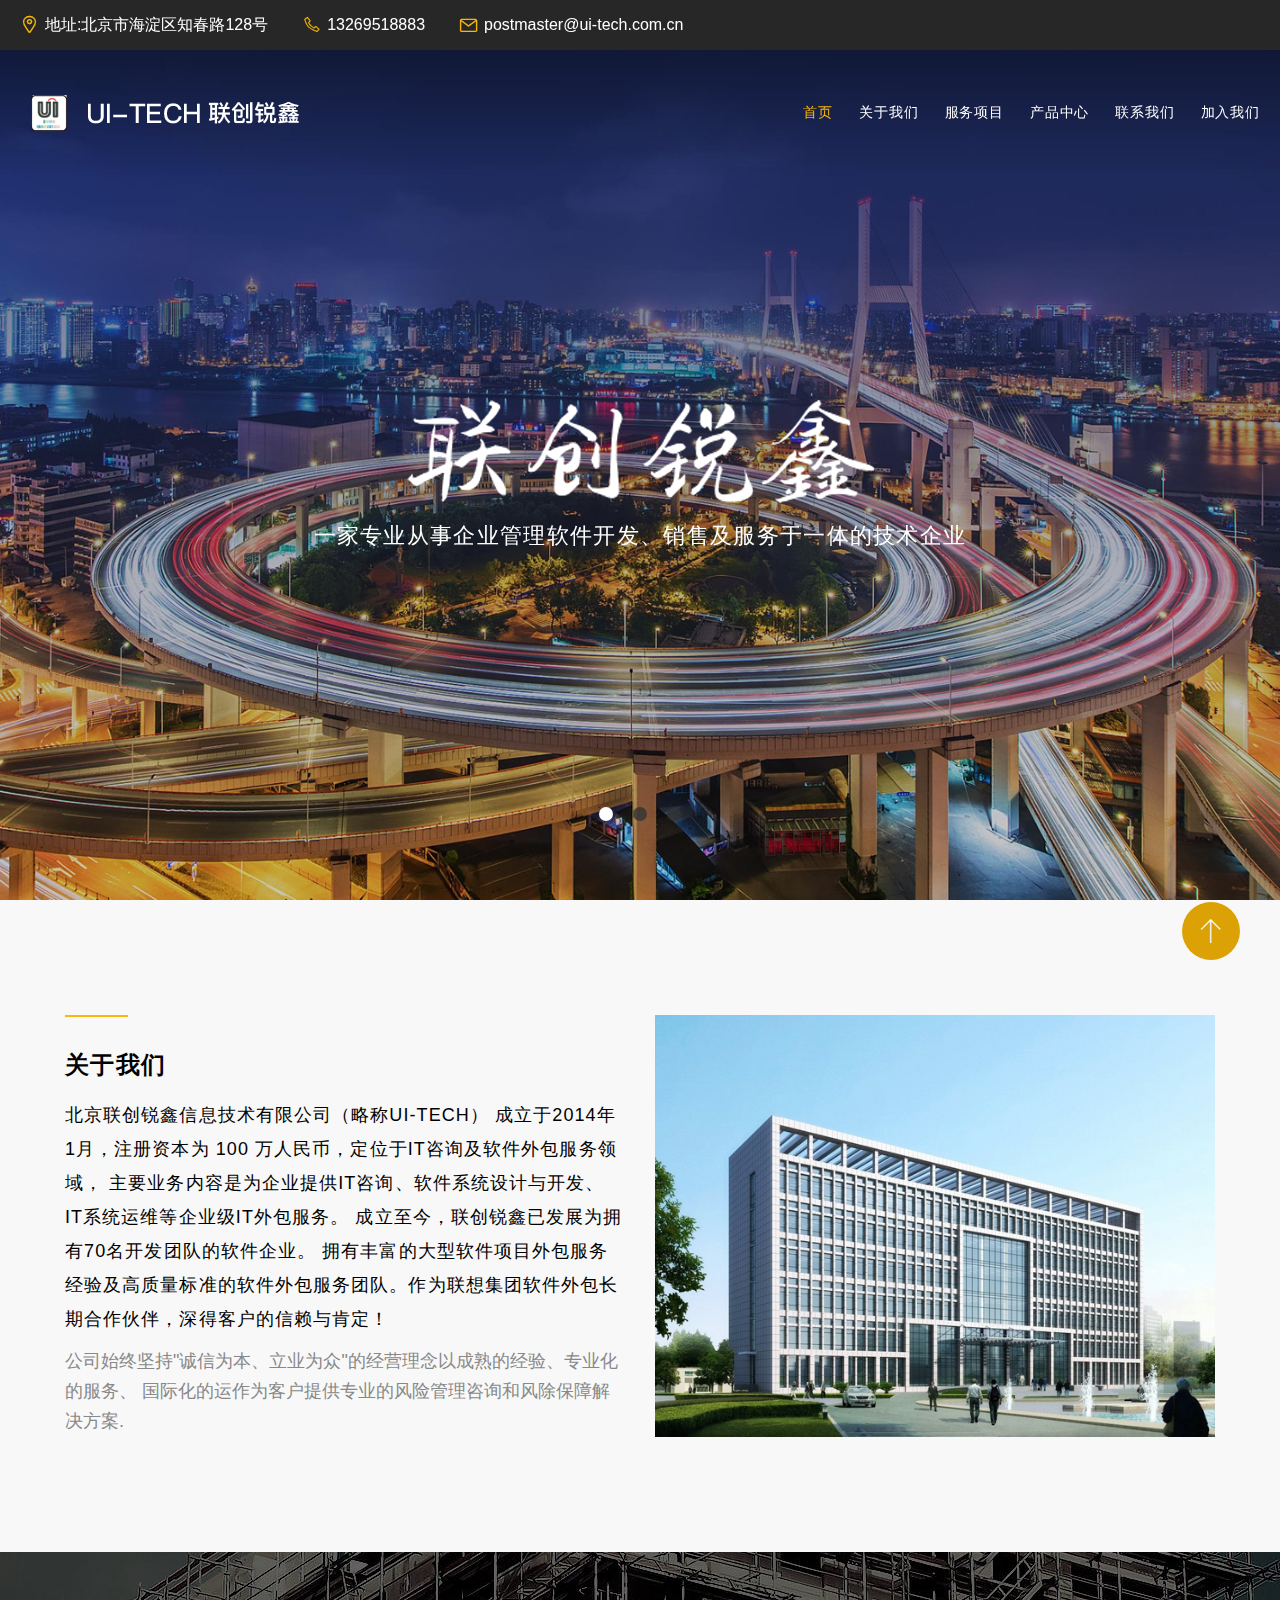
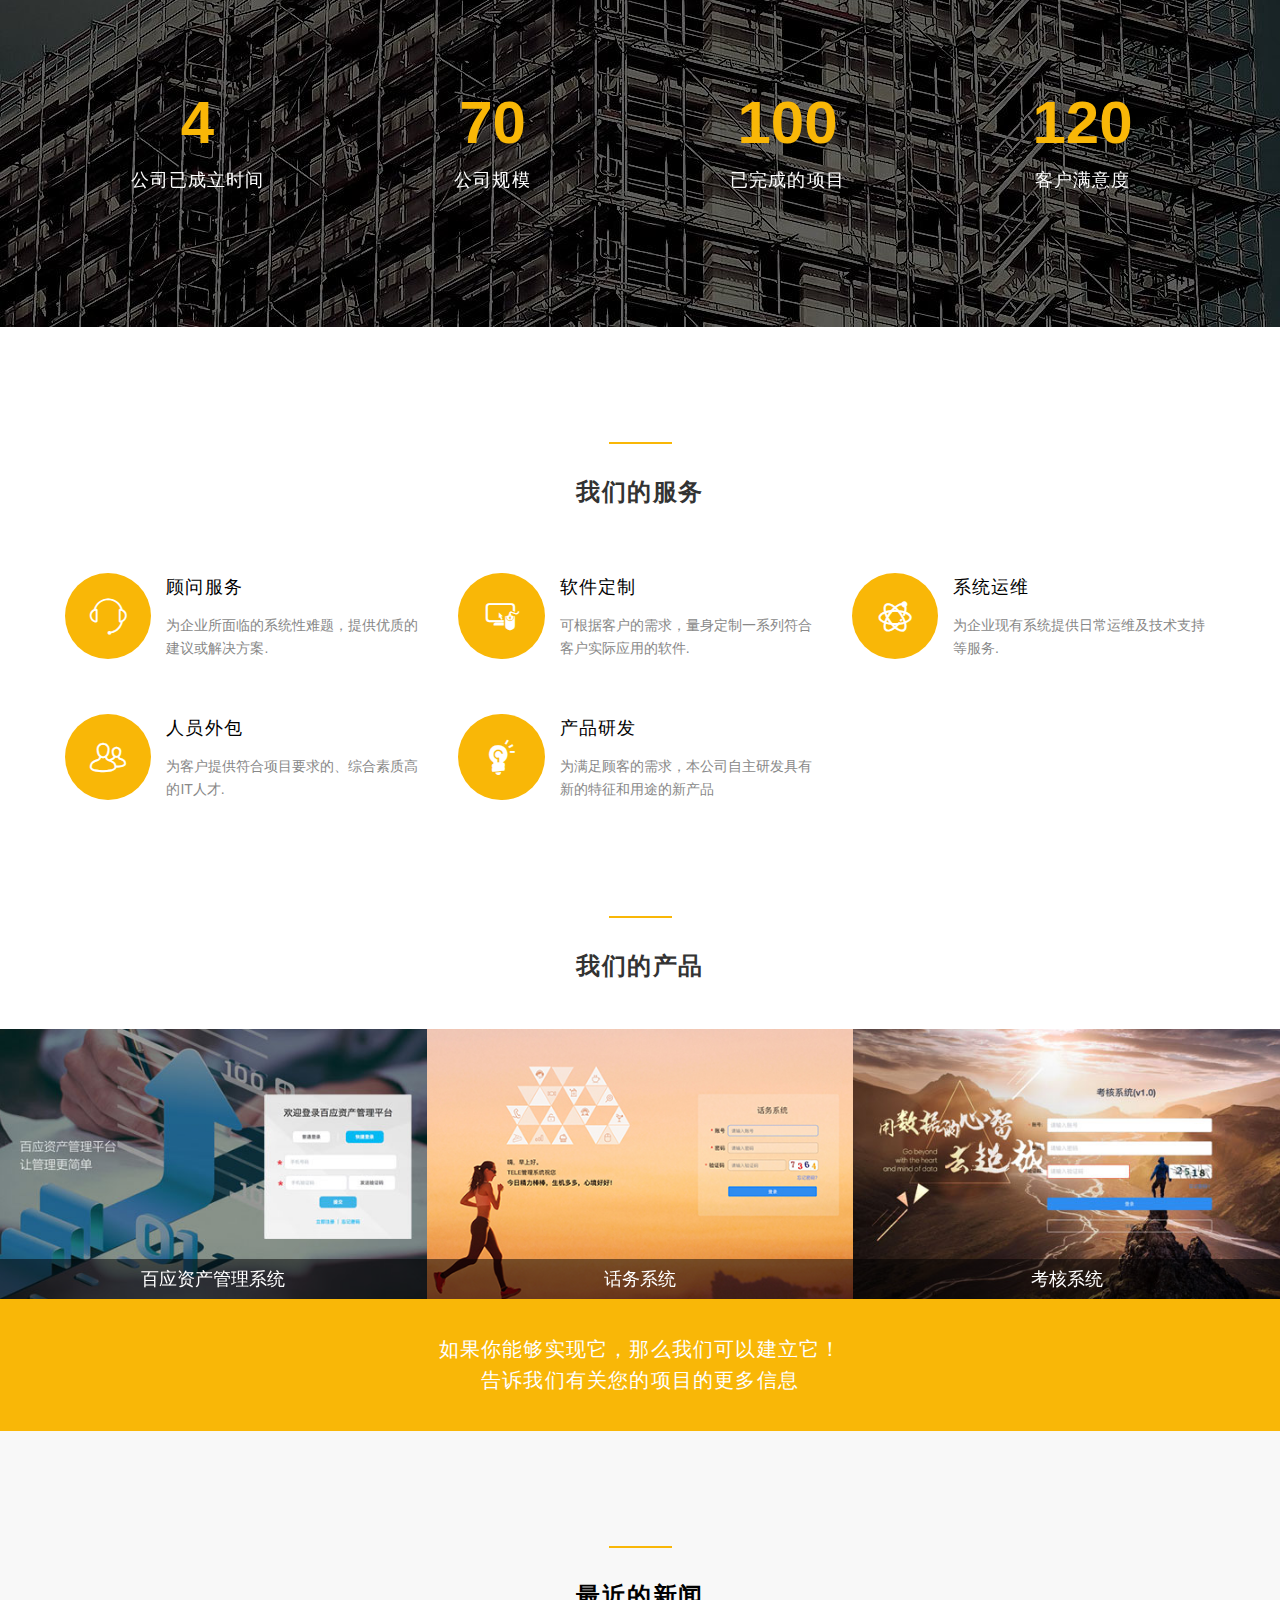
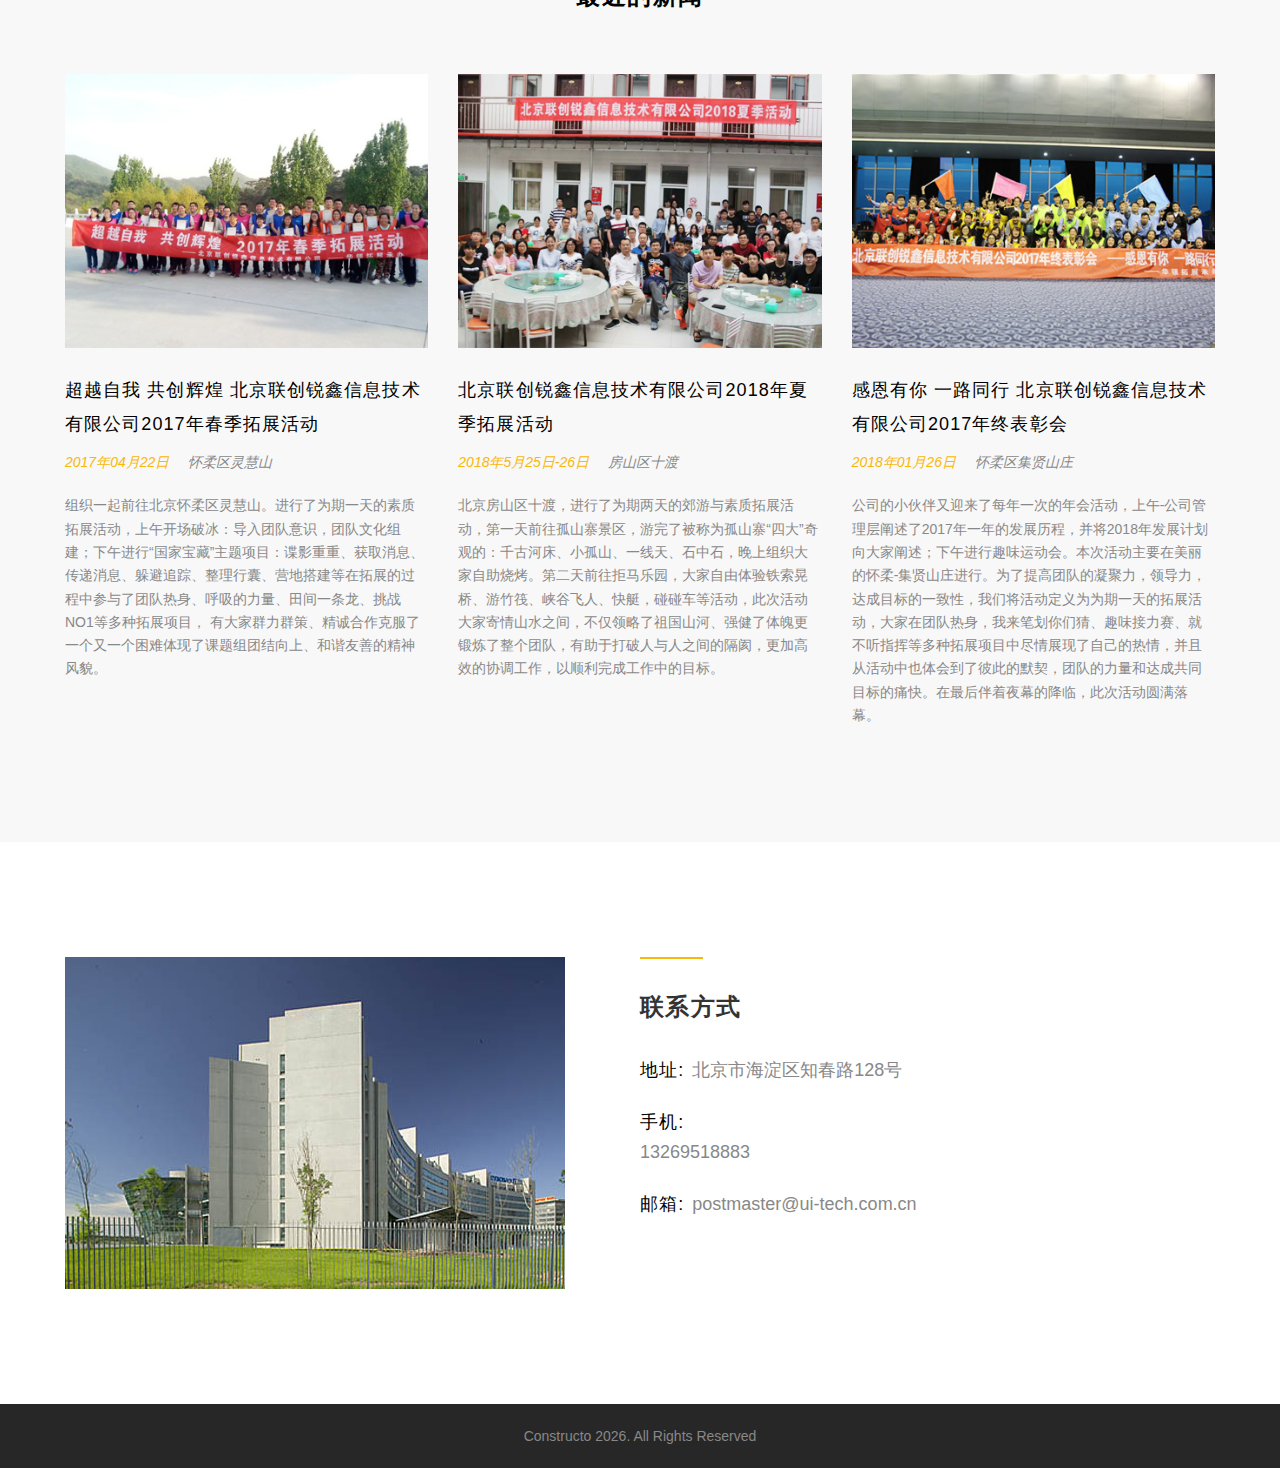
<file: index.html>
<!DOCTYPE html>
<html class="wide wow-animation" lang="en">
<head>
	<title>北京联创锐鑫信息技术有限公司,联创锐鑫,联创,锐鑫</title>
	<!-- 搜索引擎根据描述进行收录排名 -->
	<meta name="description" content="北京联创锐鑫信息技术有限公司,联创锐鑫,联创,锐鑫">
	<meta name="author" content="北京联创锐鑫信息技术有限公司">
	<meta name="keywords" content="北京联创锐鑫信息技术有限公司,联创锐鑫,联创,锐鑫">

	<meta name="format-detection" content="telephone=no">
	<meta name="viewport" content="width=device-width, height=device-height, initial-scale=1.0, maximum-scale=1.0, user-scalable=0">
	<meta http-equiv="X-UA-Compatible" content="IE=edge">
	<meta charset="utf-8">
	<link rel="icon" href="images/favicon.ico" type="image/x-icon">
	<!-- <link rel="stylesheet" type="text/css" href="//fonts.googleapis.com/css?family=Lato:300,300italic%7CMontserrat:400,700"> -->
	<link rel="stylesheet" href="css/bootstrap.css">
	<link rel="stylesheet" href="css/style.css">
	<!-- <link rel="stylesheet" href="css/fonts.css"> -->
	<link rel="stylesheet" href="css/iconfont.css">
	<!--[if lt IE 10]>
	<div style="background: #212121; padding: 10px 0; box-shadow: 3px 3px 5px 0 rgba(0,0,0,.3); clear: both; text-align:center; position: relative; z-index:1;">
		<a href="http://windows.microsoft.com/en-US/internet-explorer/"><img src="images/ie8-panel/warning_bar_0000_us.jpg" border="0" height="42" width="820" alt="You are using an outdated browser. For a faster, safer browsing experience, upgrade for free today."></a>
	</div>
	<script src="js/html5shiv.min.js"></script>   <![endif]-->   
	<style>
		.container {
			width: 100%;
			margin-right: auto;
			margin-left: auto;
		}
		@media (min-width: 576px){
			.container {
				max-width: 540px;
			}
		}
		@media (min-width: 768px){
			.container {
				max-width: 720px;
			}
		}
		@media (min-width: 992px){
			.container {
				max-width: 960px;
			}
		}
		@media (min-width: 1200px){
			.container {
				padding-left: 25px;
				padding-right: 25px;
				max-width: 1200px;
			}
		}


		@media (min-width: 992px){
			.section-mds {
				padding: 65px 0;
			}
		}
		@media (min-width: 768px){
		.section-mds {
			padding: 45px 0;
		}
		}
		.section-mds {
			padding: 35px 0;
		}
		.bottomTip{
			width: 100%;
			height: 40px;
			position: absolute;
			bottom: 0;
			background-color: rgba(0,0,0,.5);
			line-height: 40px;
			color: #fff;
		}
		.swiper-button-prev,.swiper-button-next{
			font-size: 40px;
		}
	</style>
</head>
<body>
	<div id="page-loader">
		<div class="cssload-container">
			<div class="cssload-speeding-wheel"></div>
		</div>
	</div>
	<div class="page">
		<section>
			<header class="page-header">
				<div class="rd-navbar-wrap">
					<nav class="rd-navbar rd-navbar_transparent rd-navbar_boxed" data-layout="rd-navbar-fixed" data-sm-layout="rd-navbar-fixed" data-sm-device-layout="rd-navbar-fixed" data-md-layout="rd-navbar-fixed" data-md-device-layout="rd-navbar-fixed" data-lg-device-layout="rd-navbar-static" data-lg-layout="rd-navbar-static" data-xl-device-layout="rd-navbar-static" data-xl-layout="rd-navbar-static" data-xxl-device-layout="rd-navbar-static" data-xxl-layout="rd-navbar-static" data-stick-up-clone="false" data-sm-stick-up="true" data-md-stick-up="true" data-lg-stick-up="true" data-md-stick-up-offset="115px" data-lg-stick-up-offset="35px" data-body-class="rd-navbar-absolute">
						<div class="top-panel-outer">
							<div class="rd-navbar-top-panel novi-background">
								<div class="rd-navbar-top-panel__main">
									<div class="rd-navbar-top-panel__toggle rd-navbar-fixed__element-1 rd-navbar-static--hidden" data-rd-navbar-toggle=".rd-navbar-top-panel__main">
										<span></span></div>
									<div class="rd-navbar-top-panel__content">
										<div class="rd-navbar-top-panel__left">
											<ul class="rd-navbar-items-list">
												<li>
													<div class="unit flex-row align-items-center unit-spacing-xs">
														<div class="unit__left">
															<span class="icon iconfont topicon">&#xe618;</span></div>
														<div class="unit__body"><p><a href="#">地址:北京市海淀区知春路128号</a></p>
														</div>
													</div>
												</li>
												<li>
													<div class="unit flex-row align-items-center unit-spacing-xs">
														<div class="unit__left">
															<span class="icon iconfont topicon">&#xe600;</span></div>
														<div class="unit__body">
															<ul class="list-semicolon">
																<li><a href="tel:#">13269518883</a></li>
																<!-- <li><a href="tel:#">(800) 123-0045</a></li> -->
															</ul>
														</div>
													</div>
												</li>
												<li>
													<div class="unit flex-row align-items-center unit-spacing-xs">
														<div class="unit__left">
															<span class="icon iconfont topicon">&#xe70d;</span></div>
														<div class="unit__body">
															<ul class="list-semicolon">
																<li><a href="tel:#"> postmaster@ui-tech.com.cn</a></li>
																<!-- <li><a href="tel:#">(800) 123-0045</a></li> -->
															</ul>
														</div>
													</div>
												</li>
											</ul>
										</div>
										
									</div>
								</div>
							</div>
						</div>
						<div class="rd-navbar-inner rd-navbar-search-wrap">
							<div class="rd-navbar-panel rd-navbar-search-lg_collapsable">
								<button class="rd-navbar-toggle" data-rd-navbar-toggle=".rd-navbar-nav-wrap"><span></span></button>
								<div class="rd-navbar-brand">
									<a class="brand-name" href="index.html"><img src="images/logo-inverse-304x39.png" alt="" width="304" height="39"></a>
								</div>
							</div>
							<div class="rd-navbar-nav-wrap rd-navbar-search_not-collapsable">
								<div class="rd-navbar-search_collapsable">
									<ul class="rd-navbar-nav">
										<li><a href="#home">首页</a></li>
										<li><a href="#about">关于我们</a></li>
										<li><a href="#services">服务项目</a></li>
										<li><a href="#projects">产品中心</a></li>
										<!-- <li><a href="#testimonials">Testimonials</a></li> -->
										<li><a href="#contacts">联系我们</a></li>
										<li><a href="./JoinUs.html">加入我们</a></li>
									</ul>
								</div>
							</div>
						</div>
					</nav>
				</div>
			</header>
			<div id="home">
				<div class="swiper-container swiper-slider swiper-slider_fullheight bg-gray-dark" data-simulate-touch="false" data-loop="true" data-autoplay="4500">
					<div class="swiper-wrapper">
						<div class="swiper-slide" data-slide-bg="images/parallax-2.jpg">
							<div class="swiper-slide-caption text-center">
								<div class="container">
									<div class="row row-fix justify-content-lg-center">
										<div class="col-lg-10">
											<img src="./images/lcrx.png" data-caption-animate="fadeInUpSmall" alt="" width="500" height="105" style="margin-bottom: 15px;">
											<!-- <h1 class="heading-decorated" data-caption-animate="fadeInUpSmall"> -->
											<!-- 联创锐鑫</h1> -->
											<h4 class="text-boxed" data-caption-animate="fadeInUpSmall" data-caption-delay="200" style="font-weight: 400;font-size: 22px;">一家专业从事企业管理软件开发、销售及服务于一体的技术企业</h4>
											<!-- <a class="button button-primary" data-caption-animate="fadeInUpSmall" data-caption-delay="350" href="#modal" data-toggle="modal">Contact Us</a> -->
										</div>
									</div>
								</div>
							</div>	
						</div>
						<div class="swiper-slide text-center" data-slide-bg="images/parallax-1.jpg">
							<div class="swiper-slide-caption">
								<div class="container">
									<div class="row row-fix justify-content-lg-center">
										<div class="col-lg-10">
											<img src="./images/slogan.png" data-caption-animate="fadeInUpSmall" alt="" width="500" height="105" style="margin-bottom: 15px;">
											<!-- <h1 class="heading-decorated" data-caption-animate="fadeInUpSmall">
											联创锐鑫</h1> -->
											<h4 data-caption-animate="fadeInUpSmall" data-caption-delay="200" style="font-weight: 400;font-size: 22px;">联创锐鑫因为有你,我们才有今天! 联创锐鑫因为有你 我们明天会更好</h4>
											<!-- <a class="button button-primary" data-caption-animate="fadeInUpSmall" data-caption-delay="350" href="#modal" data-toggle="modal">Contact Us</a> -->
										</div>
									</div>
								</div>
							</div>
						</div>
						<div class="swiper-slide text-center" data-slide-bg="images/parallax-3.jpg">
							<div class="swiper-slide-caption">
								<div class="container">
									<div class="row row-fix justify-content-lg-center">
										<div class="col-lg-10">
											<div style="width: 500px;height: 105px;margin: 0 auto;">
												<img src="./images/cp.png" data-caption-animate="fadeInUpSmall" alt="" width="500" height="105" style="margin-bottom: 15px;">
											</div>
											
											<!-- <h1 class="heading-decorated" data-caption-animate="fadeInUpSmall">
											联创锐鑫</h1>            
											<h4 data-caption-animate="fadeInUpSmall" data-caption-delay="200">一家专业从事企业管理软件开发、销售及服务于一体的技术企业</h4> -->
											<a class="button button-primary" data-caption-animate="fadeInUpSmall" data-caption-delay="350" href="#projects" style="margin-top: 0px;">了解详情</a>
										</div>
									</div>
								</div>
							</div>
						</div>
					</div>
					<div class="swiper-pagination"></div>
					<div class="swiper-button-prev icon iconfont">&#xe601;</div>
					<div class="swiper-button-next icon iconfont">&#xe603;</div>
				</div>
			</div>
		</section>
		<section class="section-md bg-gray-lighter novi-background bg-cover" id="about">
			<div class="container">
				<div class="row justify-content-md-center row-30 row-md-50">
					<div class="col-md-11 col-lg-10 col-xl-6"><h4 class="heading-decorated">关于我们</h4>
						<p class="heading-6 text-width-1">北京联创锐鑫信息技术有限公司（略称UI-Tech）
							成立于2014年1月，注册资本为 100 万人民币，定位于IT咨询及软件外包服务领域，
							主要业务内容是为企业提供IT咨询、软件系统设计与开发、 IT系统运维等企业级IT外包服务。
							成立至今，联创锐鑫已发展为拥有70名开发团队的软件企业。
							拥有丰富的大型软件项目外包服务经验及高质量标准的软件外包服务团队。作为联想集团软件外包长期合作伙伴，深得客户的信赖与肯定！</p>
						<p>公司始终坚持"诚信为本、立业为众"的经营理念以成熟的经验、专业化的服务、
							国际化的运作为客户提供专业的风险管理咨询和风除保障解决方案.</p>
						<!-- <a class="button button-primary" href="#modal" data-toggle="modal">Contact Us</a> -->
					</div>
					<div class="col-md-11 col-lg-10 col-xl-6"><img src="images/home-1-652x491.jpg" alt="" width="652" height="491">
					</div>
				</div>
			</div>
		</section>
		<section class="section bg-gray-dark parallax-container" data-parallax-img="images/slider-slide-1-1920x1080.jpg">
			<div class="parallax-content">
				<div class="section-lg text-center">
					<div class="container">
						<div class="row justify-content-md-center row-50">
							<div class="col-md-6 col-lg-3">
								<article class="box-counter">
									<div class="box-counter__wrap">
										<div class="counter">4</div>
									</div>
									<p class="box-counter__title">公司已成立时间</p></article>
							</div>
							<div class="col-md-6 col-lg-3">
								<article class="box-counter">
									<div class="box-counter__wrap">
										<div class="counter">70</div>
									</div>
									<p class="box-counter__title">公司规模</p></article>
							</div>
							<div class="col-md-6 col-lg-3">
								<article class="box-counter">
									<div class="box-counter__wrap">
										<div class="counter">100</div>
									</div>
									<p class="box-counter__title">已完成的项目</p></article>
							</div>
							<div class="col-md-6 col-lg-3">
								<article class="box-counter">
									<div class="box-counter__wrap">
										<div class="counter">120</div>
									</div>
									<p class="box-counter__title">客户满意度</p></article>
							</div>
						</div>
					</div>
				</div>
			</div>
		</section>
		<section class="section-md bg-default text-center novi-background bg-cover" id="services">
			<div class="container">
				<div class="row row-fix">
					<div class="col-sm-12"><h4 class="heading-decorated">我们的服务</h4></div>
				</div>
				<div class="row row-50 justify-content-md-center justify-content-lg-start">
					
					<div class="col-md-6 col-xl-4">
						<article class="blurb blurb-circle">
							<div class="unit flex-sm-row unit-spacing-md">
								<div class="unit__left">
									<div class="blurb-circle__icon"><span class="icon iconfont">&#xe730;</span></div>
								</div>
								<div class="unit__body"><p class="heading-6 blurb__title"><a href="#">顾问服务</a></p>
									<p class="post-classic-body">为企业所面临的系统性难题，提供优质的建议或解决方案.</p></div>
							</div>
						</article>
					</div>
					<div class="col-md-6 col-xl-4">
						<article class="blurb blurb-circle">
							<div class="unit flex-sm-row unit-spacing-md">
								<div class="unit__left">
									<div class="blurb-circle__icon"><span class="icon iconfont">&#xe628;</span></div>
								</div>
								<div class="unit__body"><p class="heading-6 blurb__title"><a href="#">软件定制</a></p>
									<p class="post-classic-body">可根据客户的需求，量身定制一系列符合客户实际应用的软件.</p></div>
							</div>
						</article>
					</div>
					<div class="col-md-6 col-xl-4">
						<article class="blurb blurb-circle">
							<div class="unit flex-sm-row unit-spacing-md">
								<div class="unit__left">
									<div class="blurb-circle__icon"><span class="icon iconfont">&#xe657;</span></div>
								</div>
								<div class="unit__body"><p class="heading-6 blurb__title"><a href="#">系统运维</a></p>
									<p class="post-classic-body">为企业现有系统提供日常运维及技术支持等服务.</p></div>
							</div>
						</article>
					</div>
					<div class="col-md-6 col-xl-4">
						<article class="blurb blurb-circle">
							<div class="unit flex-sm-row unit-spacing-md">
								<div class="unit__left">
									<div class="blurb-circle__icon"><span class="icon iconfont">&#xe626;</span></div>
								</div>
								<div class="unit__body"><p class="heading-6 blurb__title"><a href="#">人员外包</a></p>
									<p class="post-classic-body">为客户提供符合项目要求的、综合素质高的IT人才.</p></div>
							</div>
						</article>
					</div>
					<div class="col-md-6 col-xl-4">
						<article class="blurb blurb-circle">
							<div class="unit flex-sm-row unit-spacing-md">
								<div class="unit__left">
									<div class="blurb-circle__icon"><span class="icon iconfont">&#xe602;</span></div>
								</div>
								<div class="unit__body"><p class="heading-6 blurb__title"><a href="#">产品研发</a></p>
									<p class="post-classic-body">为满足顾客的需求，本公司自主研发具有新的特征和用途的新产品</p></div>
							</div>
						</article>
					</div>
				</div>
			</div>
		</section>
		<section class="bg-default text-center novi-background bg-default" id="projects">
			<div class="container">
				<div class="row row-fix" style="margin-bottom: 45px;">
					<div class="col-sm-12"><h4 class="heading-decorated">我们的产品</h4></div>
				</div>
			</div>
			<div class="container-fluid container-flex">
				<div class="row no-gutters">
					
					<div class="col-sm-6 col-lg-4 col-xl-4">
						<div class="thumb-creative thumb-creative-2">
							<div class="thumb-toggle" data-custom-toggle=".thumb-creative-2" data-custom-toggle-disable-on-blur="true">
								Flip
							</div>
							<div class="thumb-creative__inner">
								<div class="thumb-creative__front">
									<figure class="thumb-creative__image-wrap">
										<img class="thumb-creative__image" src="images/project-2-480x361.jpg" alt="" width="480" height="361">
									</figure>
									<!-- <div class="thumb-creative__content"><h6>百应资产管理系统</h6></div> -->
								</div>
								<div class="thumb-creative__back">
									<figure class="thumb-creative__image-wrap">
										<img class="thumb-creative__image" src="images/project-2-480x361.jpg" alt="" width="480" height="361">
									</figure>
									<div class="thumb-creative__content"><h6 class="thumb-creative__title"><a href="./BYSystem.html" target="_Blank">查看项目</a></h6>
										<!-- <p>Working on a socially important building, such as a park involves additional landscape construction
											expertise.…</p> -->
										<!-- <a class="button button-link" href="./BYSystem.html" target="_Blank">查看项目</a> -->
									</div>
								</div>
							</div>
						</div>
						<div class="bottomTip">百应资产管理系统</div>
					</div>
					<div class="col-sm-6 col-lg-4 col-xl-4">
						<div class="thumb-creative thumb-creative-3">
							<div class="thumb-toggle" data-custom-toggle=".thumb-creative-3" data-custom-toggle-disable-on-blur="true">
								Flip
							</div>
							<div class="thumb-creative__inner">
								<div class="thumb-creative__front">
									<figure class="thumb-creative__image-wrap">
										<img class="thumb-creative__image" src="images/project-3-480x361.jpg" alt="" width="480" height="361">
									</figure>
									<!-- <div class="thumb-creative__content"><h6>话务系统</h6></div> -->
								</div>
								<div class="thumb-creative__back">
									<figure class="thumb-creative__image-wrap">
										<img class="thumb-creative__image" src="images/project-3-480x361.jpg" alt="" width="480" height="361">
									</figure>
									<div class="thumb-creative__content">
										<h6 class="thumb-creative__title"><a href="./HWSystem.html" target="_Blank">查看项目</a></h6>
										<!-- <p>While constructing a headquarters building for an IT company is relatively easy, we’ve also…</p> -->
										<!-- <a class="button button-link" href="./HWSystem.html" target="_Blank">查看项目</a> -->
									</div>
								</div>
							</div>
						</div>
						<div class="bottomTip">话务系统</div>
					</div>
					<div class="col-sm-6 col-lg-4 col-xl-4">
						<div class="thumb-creative thumb-creative-1">
							<div class="thumb-toggle active" data-custom-toggle=".thumb-creative-1" data-custom-toggle-disable-on-blur="true">
								Flip
							</div>
							<div class="thumb-creative__inner">
								<div class="thumb-creative__front">
									<figure class="thumb-creative__image-wrap">
										<img class="thumb-creative__image" src="images/project-1-480x361.jpg" alt="" width="480" height="361">
									</figure>
									<!-- <div class="thumb-creative__content"><h6>考核系统</h6></div> -->
								</div>
								<div class="thumb-creative__back">
									<figure class="thumb-creative__image-wrap">
										<img class="thumb-creative__image" src="images/project-1-480x361.jpg" alt="" width="480" height="361">
									</figure>
									<div class="thumb-creative__content"><h6 class="thumb-creative__title"><a href="./KHSystem.html" target="_Blank">查看项目</a></h6>
										<!-- <p>It’s probably the most diverse category of construction to work in. But we’ve got experience…</p> -->
										<!-- <a class="button button-link" href="./KHSystem.html" target="_Blank">查看项目</a></div> -->
								</div>
							</div>
						</div>
						<div class="bottomTip">考核系统</div>
					</div>
				</div>
			</div>
		</section>
		<section class="section-mds bg-accent text-center novi-background bg-cover">
			<div class="container">
				<div class="row row-fix justify-content-md-center">
					<div class="col-md-11 col-lg-9 col-xl-8">
						<h5 style="font-weight: 400;font-size: 20px;">如果你能够实现它，那么我们可以建立它！
							 <br class="d-none d-lg-inline"> 告诉我们有关您的项目的更多信息</h5>
						<!-- <a class="button button-primary" href="#modal" data-toggle="modal">联系我们</a></div> -->
						<!-- <a class="button button-primary" href="#contacts" data-toggle="modal">联系我们</a></div> -->
				</div>
			</div>
		</section>
		<!-- <section class="section-lg bg-default text-center novi-background bg-cover">
			<div class="container"><h4 class="heading-decorated">执行经理</h4>
				<div class="row row-fix row-70 offset-top-1">
					<div class="col-12">
						<div class="owl-carousel" data-items="1" data-sm-items="2" data-md-items="2" data-lg-items="3" data-xl-items="3" data-dots="true" data-nav="false" data-stage-padding="15" data-loop="false" data-margin="30" data-mouse-drag="false">
							<article class="thumb-flat">
								<img class="thumb-flat__image" src="images/project-1-480x361-479x361.jpg" alt="" width="418" height="415">
								<div class="thumb-flat__body"><p class="heading-6"><a href="#">expert advisor</a></p>
									<p class="thumb-flat__subtitle">大数据专家</p>
									<p class="post-classic-body">卡多年数据开发经验，精于数据挖掘和算法研究，能快速搭建大数据技术体系，基于数据为企业提供精准的人力资源管理数据洞察。</p></div>
							</article>
							<article class="thumb-flat">
								<img class="thumb-flat__image" src="images/project-1-480x361-479x361.jpg" alt="" width="418" height="415">
								<div class="thumb-flat__body"><p class="heading-6"><a href="#">expert advisor</a></p>
									<p class="thumb-flat__subtitle">大数据专家</p>
									<p class="post-classic-body">卡多年数据开发经验，精于数据挖掘和算法研究，能快速搭建大数据技术体系，基于数据为企业提供精准的人力资源管理数据洞察。</p></div>
							
							</article>
							<article class="thumb-flat">
								<img class="thumb-flat__image" src="images/project-1-480x361-479x361.jpg" alt="" width="418" height="415">
								<div class="thumb-flat__body"><p class="heading-6"><a href="#">expert advisor</a></p>
									<p class="thumb-flat__subtitle">大数据专家</p>
									<p class="post-classic-body">卡多年数据开发经验，精于数据挖掘和算法研究，能快速搭建大数据技术体系，基于数据为企业提供精准的人力资源管理数据洞察。</p></div>
							
							</article>
							<article class="thumb-flat">
								<img class="thumb-flat__image" src="images/project-1-480x361-479x361.jpg" alt="" width="418" height="415">
								<div class="thumb-flat__body"><p class="heading-6"><a href="#">expert advisor</a></p>
									<p class="thumb-flat__subtitle">大数据专家</p>
									<p class="post-classic-body">卡多年数据开发经验，精于数据挖掘和算法研究，能快速搭建大数据技术体系，基于数据为企业提供精准的人力资源管理数据洞察。</p></div>
							
							</article>
							<article class="thumb-flat">
								<img class="thumb-flat__image" src="images/project-1-480x361-479x361.jpg" alt="" width="418" height="415">
								<div class="thumb-flat__body"><p class="heading-6"><a href="#">expert advisor</a></p>
									<p class="thumb-flat__subtitle">大数据专家</p>
									<p class="post-classic-body">卡多年数据开发经验，精于数据挖掘和算法研究，能快速搭建大数据技术体系，基于数据为企业提供精准的人力资源管理数据洞察。</p></div>
							
							</article>
							<article class="thumb-flat">
								<img class="thumb-flat__image" src="images/project-1-480x361-479x361.jpg" alt="" width="418" height="315">
								<div class="thumb-flat__body"><p class="heading-6"><a href="#">expert advisor</a></p>
									<p class="thumb-flat__subtitle">大数据专家</p>
									<p class="post-classic-body">卡多年数据开发经验，精于数据挖掘和算法研究，能快速搭建大数据技术体系，基于数据为企业提供精准的人力资源管理数据洞察。</p></div>
							
							</article>
						</div>
					</div>
				</div>
			</div>
		</section> -->
		
		<section class="section-md bg-gray-lighter novi-background bg-cover">
			<div class="container">
				<div class="row row-fix">
					<div class="col-sm-12 text-center"><h4 class="heading-decorated">最近的新闻</h4></div>
				</div>
				<div class="row row-60">
					<div class="col-md-6 col-xl-4">
						<article class="post-classic post-minimal">
							<img src="images/home-post-1-418x315.jpg" alt="" width="418" height="315">
							<div class="post-classic-title"><h6><a href="#">超越自我  共创辉煌 北京联创锐鑫信息技术有限公司2017年春季拓展活动</a></h6></div>
							<div class="post-meta">
								<div class="group"><a href="#">
									<time datetime="2017">2017年04月22日 </time>
								</a>
								<a class="meta-author" href="#">怀柔区灵慧山</a>
							</div>
							</div>
							<div class="post-classic-body">
								<p>组织一起前往北京怀柔区灵慧山。进行了为期一天的素质拓展活动，上午开场破冰：导入团队意识，团队文化组建；下午进行“国家宝藏”主题项目：谍影重重、获取消息、传递消息、躲避追踪、整理行囊、营地搭建等在拓展的过程中参与了团队热身、呼吸的力量、田间一条龙、挑战NO1等多种拓展项目， 有大家群力群策、精诚合作克服了一个又一个困难体现了课题组团结向上、和谐友善的精神风貌。
								</p>
							</div>
						</article>
					</div>
					<div class="col-md-6 col-xl-4">
						<article class="post-classic post-minimal">
							<img src="images/home-post-2-418x315.jpg" alt="" width="418" height="315">
							<div class="post-classic-title">
								<h6><a href="#">北京联创锐鑫信息技术有限公司2018年夏季拓展活动</a></h6>
							</div>
							<div class="post-meta">
									<div class="group"><a href="#">
										<time datetime="2017">2018年5月25日-26日</time>
									</a>
									<a class="meta-author" href="#">房山区十渡</a>
								</div>
								</div>
								<div class="post-classic-body">
									<p>北京房山区十渡，进行了为期两天的郊游与素质拓展活动，第一天前往孤山寨景区，游完了被称为孤山寨“四大”奇观的：千古河床、小孤山、一线天、石中石，晚上组织大家自助烧烤。第二天前往拒马乐园，大家自由体验铁索晃桥、游竹筏、峡谷飞人、快艇，碰碰车等活动，此次活动大家寄情山水之间，不仅领略了祖国山河、强健了体魄更锻炼了整个团队，有助于打破人与人之间的隔阂，更加高效的协调工作，以顺利完成工作中的目标。
									</p>
								</div>
						</article>
					</div>
					<div class="col-md-6 col-xl-4">
						<article class="post-classic post-minimal">
							<img src="images/03.jpg" alt="" width="418" height="315">
							<div class="post-classic-title"><h6><a href="#">感恩有你 一路同行  北京联创锐鑫信息技术有限公司2017年终表彰会
								</a></h6></div>
							<div class="post-meta">
									<div class="group"><a href="#">
										<time datetime="2017">2018年01月26日
											</time>
									</a>
									<a class="meta-author" href="#">怀柔区集贤山庄
										</a>
								</div>
								</div>
								<div class="post-classic-body">
									<p>公司的小伙伴又迎来了每年一次的年会活动，上午-公司管理层阐述了2017年一年的发展历程，并将2018年发展计划向大家阐述；下午进行趣味运动会。本次活动主要在美丽的怀柔-集贤山庄进行。为了提高团队的凝聚力，领导力，达成目标的一致性，我们将活动定义为为期一天的拓展活动，大家在团队热身，我来笔划你们猜、趣味接力赛、就不听指挥等多种拓展项目中尽情展现了自己的热情，并且从活动中也体会到了彼此的默契，团队的力量和达成共同目标的痛快。在最后伴着夜幕的降临，此次活动圆满落幕。
									</p>
								</div>
						</article>
					</div>
				</div>
			</div>
		</section>
		<section class="section-md bg-default novi-background bg-cover" id="contacts">
			<div class="container">
				<div class="row row-50">
					<div class="col-md-7 col-lg-6" style="padding-right: 0;">
						<!-- <h4 class="heading-decorated">Get in Touch</h4> -->
						<img src="images/home-post-3-418x315.jpg" alt="" width="500" height="332">
						
					</div>
					<div class="col-md-5 col-lg-6" style="padding-left: 0;"><h4 class="heading-decorated">联系方式</h4>
						<ul class="list-sm contact-info">
							<li>
								<dl class="list-terms-inline">
									<dt>地址</dt>
									<dd>北京市海淀区知春路128号</dd>
								</dl>
							</li>
							<li>
								<dl class="list-terms-inline">
									<dt>手机</dt>
									<dd>
										<ul class="list-semicolon">
											<li><a href="tel:#">13269518883</a></li>
											<!-- <li><a href="tel:#">(800) 123-0045</a></li> -->
										</ul>
									</dd>
								</dl>
							</li>
							<li>
								<dl class="list-terms-inline">
									<dt>邮箱</dt>
									<dd>
										postmaster@ui-tech.com.cn
									</dd>
								</dl>
							</li>
							<!-- <li>
								<dl class="list-terms-inline">
									<dt>We are open</dt>
									<dd>Mn-Fr: 10 am-8 pm</dd>
								</dl>
							</li> -->
							<!-- <li>
								<ul class="list-inline-sm">
									<li><a class="icon-sm fa-facebook novi-icon icon" href="#"></a></li>
									<li><a class="icon-sm fa-twitter novi-icon icon" href="#"></a></li>
									<li><a class="icon-sm fa-google-plus novi-icon icon" href="#"></a></li>
									<li><a class="icon-sm fa-vimeo novi-icon icon" href="#"></a></li>
									<li><a class="icon-sm fa-youtube novi-icon icon" href="#"></a></li>
									<li><a class="icon-sm fa-pinterest-p novi-icon icon" href="#"></a></li>
								</ul>
							</li> -->
						</ul>
					</div>
					
				</div>
			</div>
		</section>
		<footer class="footer-corporate bg-gray-darker novi-background bg-cover">
			<div class="container">
				<div class="footer-corporate__inner"><p class="rights" style="margin: 0 auto;">
					<span>Constructo</span><span>&nbsp;</span><span class="copyright-year"></span>. All Rights Reserved</p>
				</div>
			</div>
		</footer>
		<div class="modal fade" id="modal" tabindex="-1" role="dialog">
			<div class="modal-dialog" role="document">
				<div class="modal-content">
					<div class="modal-header"><h4>Contact US</h4>
						<button class="close" type="button" data-dismiss="modal" aria-label="Close"><span aria-hidden="true">×</span>
						</button>
					</div>
					<div class="modal-body">
						<form class="rd-mailform text-left" data-form-output="form-output-global" data-form-type="contact" method="post" action="bat/rd-mailform.php">
							<div class="form-wrap"><label class="form-label" for="contact-name1">Name</label>
								<input class="form-input" id="contact-name1" type="text" name="name" data-constraints="@Required"></div>
							<div class="form-wrap"><label class="form-label" for="contact-phone1">Phone</label>
								<input class="form-input" id="contact-phone1" type="text" name="phone" data-constraints="@Numeric @Required">
							</div>
							<div class="form-wrap"><label class="form-label" for="contact-email1">E-Mail</label>
								<input class="form-input" id="contact-email1" type="email" name="email" data-constraints="@Email @Required">
							</div>
							<div class="form-wrap"><label class="form-label" for="contact-message1">Message</label>
								<textarea class="form-input" id="contact-message1" name="message" data-constraints="@Required"></textarea>
							</div>
							<div class="form-wrap form-button group-sm text-center text-lg-left">
								<button class="button button-primary" type="submit">Send</button>
							</div>
						</form>
					</div>
				</div>
			</div>
		</div>
	</div>
	<!-- coded by Himic -->
	<div class="snackbars" id="form-output-global"></div>
	<script src="js/core.min.js"></script>
	<script src="js/script.js"></script>
</body>
</html>
</file>
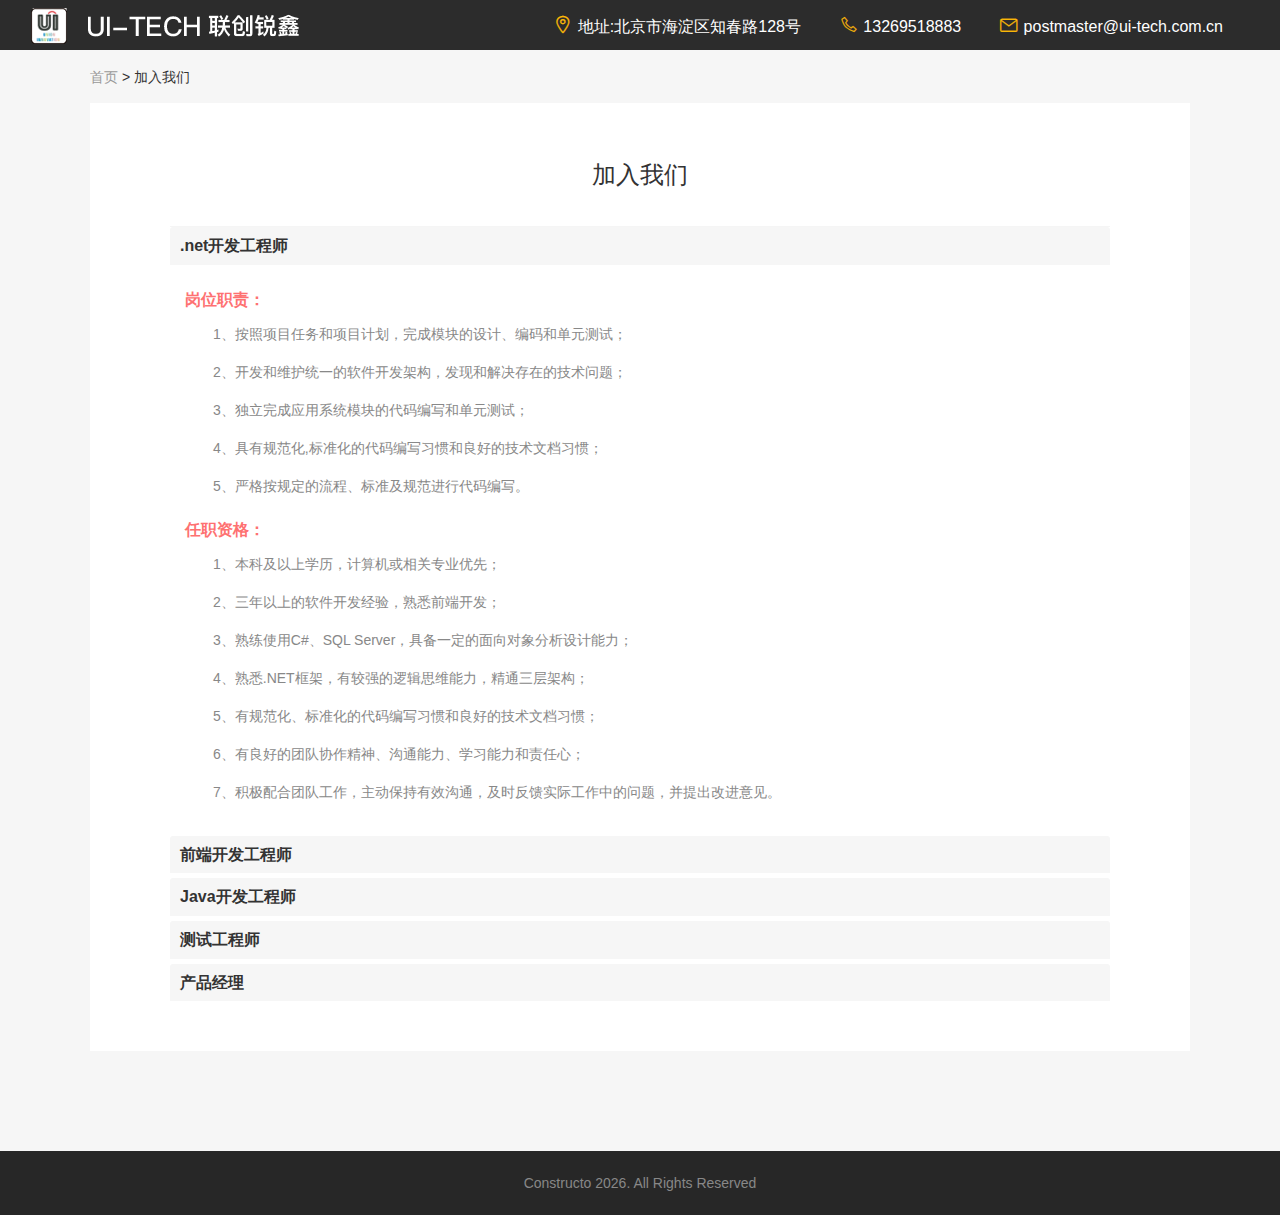
<file: JoinUs.html>
<!DOCTYPE html>
<html class="wide wow-animation" lang="en">
<head>
    <title>北京联创锐鑫信息技术有限公司,联创锐鑫,联创,锐鑫</title>
    <meta charset="utf-8">
	<!-- 搜索引擎根据描述进行收录排名 -->
	<meta name="description" content="北京联创锐鑫信息技术有限公司,联创锐鑫,联创,锐鑫">
	<meta name="author" content="北京联创锐鑫信息技术有限公司">
	<meta name="keywords" content="北京联创锐鑫信息技术有限公司,联创锐鑫,联创,锐鑫">
	<meta name="format-detection" content="telephone=no">
	<meta name="viewport" content="width=device-width, height=device-height, initial-scale=1.0, maximum-scale=1.0, user-scalable=0">
	<meta http-equiv="X-UA-Compatible" content="IE=edge">
	<link rel="icon" href="images/favicon.ico" type="image/x-icon">
    <link rel="stylesheet" href="./css/bootstrap.min.css">
    <link rel="stylesheet" href="./css/detailStyle.css">
    <link rel="stylesheet" href="css/iconfont.css">
    <!-- <link rel="stylesheet" href="./css/fonts.css"> -->
    <link rel="stylesheet" href="./css/joinus.css">
    <style>
        body{
            background: #f6f6f6;
        }
        h2{
            padding-top: 0;
        }
    </style>
</head>
<body>
    <div id="header">
        <div class="rd-navbar-brand__left">
            <a class="brand-name" href="index.html"><img src="images/logo-inverse-304x39.png" alt="" width="304" height="39"></a>
        </div>
        <div class="rd-navbar-brand__right">
            <ul class="rd-navbar-items-list">
                <li>
                    <span class="icon iconfont topicon">&#xe618;</span>
                    <span class="unit__body"><a href="#">地址:北京市海淀区知春路128号</a></span>
                </li>
                <li>
                    <span class="icon iconfont topicon">&#xe600;</span>
                    <span class="unit__body"><a href="tel:#">13269518883</a></span>
                </li>
                <li class="envelope">
                    <span class="icon iconfont topicon">&#xe70d;</span>
                    <span class="unit__body"><a href="tel:#"> postmaster@ui-tech.com.cn</a></span>
                </li>
            </ul>
        </div>
    </div>
    
    <div class="this_line maxW">
            <a href="index.html">首页 </a> &gt;
            <span>加入我们</span>
        </div>
    <!-- start 内容 -->
    <div class="join_list" style="height: 100%;">
        <div class="join_list_con">
            <div class="join_header">
                <h3>加入我们</h3>
            </div>
            <!-- <div class="join_header">
                <a href="./index.html">首页</a>&gt;
                <span>加入我们</span>
            </div> -->
            <div class="panel-group" id="accordion" role="tablist" aria-multiselectable="true">
                <div class="panel panel-default">
                    <div class="panel-heading" role="tab" id="headingOne">
                        <h4 class="panel-title">
                            <a role="button" data-toggle="collapse" data-parent="#accordion" href="#collapseOne" aria-expanded="true" aria-controls="collapseOne">
                            .net开发工程师
                        </a>
                        </h4>
                    </div>
                    <div id="collapseOne" class="panel-collapse collapse in" role="tabpanel" aria-labelledby="headingOne">
                        <div class="panel-body">
                            <h2>岗位职责：</h2>
                            <p>1、按照项目任务和项目计划，完成模块的设计、编码和单元测试； </p>
                            <p>2、开发和维护统一的软件开发架构，发现和解决存在的技术问题； </p>
                            <p>3、独立完成应用系统模块的代码编写和单元测试； </p>
                            <p>4、具有规范化,标准化的代码编写习惯和良好的技术文档习惯；</p>
                            <p>5、严格按规定的流程、标准及规范进行代码编写。 </p>

                            <h2>任职资格： </h2>
                            <p>1、本科及以上学历，计算机或相关专业优先；</p>
                            <p>2、三年以上的软件开发经验，熟悉前端开发；</p>
                            <p>3、熟练使用C#、SQL Server，具备一定的面向对象分析设计能力；</p>
                            <p>4、熟悉.NET框架，有较强的逻辑思维能力，精通三层架构； </p>
                            <p>5、有规范化、标准化的代码编写习惯和良好的技术文档习惯；</p>
                            <p>6、有良好的团队协作精神、沟通能力、学习能力和责任心；</p>
                            <p>7、积极配合团队工作，主动保持有效沟通，及时反馈实际工作中的问题，并提出改进意见。</p>
                        </div>
                    </div>
                </div>
                <div class="panel panel-default">
                    <div class="panel-heading" role="tab" id="headingFive">
                        <h4 class="panel-title">
                            <a class="collapsed" role="button" data-toggle="collapse" data-parent="#accordion" href="#collapseFive" aria-expanded="false" aria-controls="collapseFive">
                            前端开发工程师
                        </a>
                        </h4>
                    </div>
                    <div id="collapseFive" class="panel-collapse collapse" role="tabpanel" aria-labelledby="headingFive">
                        <div class="panel-body">
                            <h2>工作职责：</h2>
                            <p>1、负责公司前端产品的功能开发；</p>
                            <p>2、负责对已有系统代码的规范和优化；</p>
                            <p>3、对前端架构体系的规划、建设能够有一定的见解。</p>

                            <h2>任职资格：</h2>
                            <p>1、本科及以上学历，计算机或相关专业优先；</p>
                            <p>2、熟练掌握HTML(HTML5),CSS(CSS3),Javascript等Web前端开发技术；</p>
                            <p>3、熟练掌握当前主流前端框架或库，如Jquery，Angular，React，Vue等；</p>
                            <p>4、熟练掌握HTTP协议及其在前端的应用 熟悉浏览器渲染原理及前端性能优化；</p>
                            <p>5、熟悉前端开发Web安全机制；</p>
                            <p>6、熟悉前端开发工程化管理与发布的必要工具与技能，如Grunt(Gulp),GIT(SVN),CI等；</p>
                            <p>7、热爱前端这个职业，良好的团队沟通能力，不断的跟踪和学习前端前沿技术。</p>
                        </div>
                    </div>
                </div>

                <div class="panel panel-default">
                    <div class="panel-heading" role="tab" id="headingSix">
                        <h4 class="panel-title">
                            <a class="collapsed" role="button" data-toggle="collapse" data-parent="#accordion" href="#collapseSix" aria-expanded="false" aria-controls="collapseSix">
                                Java开发工程师
                            </a>
                        </h4>
                    </div>
                    <div id="collapseSix" class="panel-collapse collapse" role="tabpanel" aria-labelledby="headingSix">
                        <div class="panel-body">
                            <h2>岗位职责：</h2>
                            <p>1、负责项目的需求分析、设计、开发、维护；</p>
                            <p>2、负责项目的代码开发和测试，保证系统上线；</p>
                            <p>3、负责项目相关文档的撰写以及项目的后期维护。</p>

                            <h2>任职要求：</h2>
                            <p>1、本科及以上学历，计算机相关专业，三年以上JAVA开发工作经验；</p>
                            <p>2、Java基础知识扎实，熟练掌握JDBC、JSP/Servlet等；</p>
                            <p>3、熟悉J2EE技术，深入了解Spring MVC、Spring、Hibernate等通用开发框架；</p>
                            <p>4、掌握基本的SQL语法，熟练掌握Mysql、SQL Server等关系数据库；</p>
                            <p>5、熟练掌握Tomcat、WebLogic、Jetty等应用服务器的使用和配置；</p>
                            <p>6、熟练掌握网站前端开发的相关技术，如：HTML、Javascript、CSS，熟悉前端框架如JQuery、ExtJS等；</p>
                            <p>7、具备强烈的责任心与进取心，能承受较大工作压力；</p>
                            <p>8、有良好的沟通与协调能力，具有团队合作精神。</p>
                        </div>
                    </div>
                </div>

                <div class="panel panel-default">
                    <div class="panel-heading" role="tab" id="headingSeven">
                        <h4 class="panel-title">
                            <a class="collapsed" role="button" data-toggle="collapse" data-parent="#accordion" href="#collapseSeven" aria-expanded="false" aria-controls="collapseFour">
                                测试工程师
                            </a>
                        </h4>
                    </div>
                    <div id="collapseSeven" class="panel-collapse collapse" role="tabpanel" aria-labelledby="headingSeven">
                        <div class="panel-body">
                            <h2>岗位描述：</h2>
                            <p>1．根据实际业务需求产出完备的测试方案并制定可执行测试计划；</p>
                            <p>2．制定业务系统及功能模块的测试方案，进行接口，功能，异常，前后端测试；</p>
                            <p>3．用例设计执行、缺陷分析定位和跟踪、测试质量报告结果输出；</p>
                            <p>4. 能对测试流程进行补充，能够快速的反映问题，描述问题，对项目提出合理建议；</p>
                            <p>5. 有独立负责项目测试经验者优先。</p>

                            <h2>任职资格：</h2>
                            <p>1．统招计算机或相关专业本科以上学历，3年以上测试经验；</p>
                            <p>2．有知名互联网测试经验优先考虑，做过接口测试优先考虑；</p>
                            <p>3. 熟练测试理论，测试设计方法及测试工具的使用；</p>
                            <p>4. 至少熟练掌握一门开发语言或脚本语言，能在实际工作中完成工具的开发任务；</p>
                            <p>5．很好的自我驱动和学习、分析和解决问题的能力；熟练的文档撰写、沟通表达能力；</p>
                            <p>6．学习能力强、有上进心、抗压。</p>
                        </div>
                    </div>
                </div>

                <div class="panel panel-default">
                    <div class="panel-heading" role="tab" id="headingEight">
                        <h4 class="panel-title">
                            <a class="collapsed" role="button" data-toggle="collapse" data-parent="#accordion" href="#collapseEight" aria-expanded="false" aria-controls="collapseFour">
                                产品经理
                            </a>
                        </h4>
                    </div>
                    <div id="collapseEight" class="panel-collapse collapse" role="tabpanel" aria-labelledby="headingEight">
                        <div class="panel-body">
                            <h2>产品经理</h2>
                            <p>1、根据公司产品战略对公司产品进行全周期管理；</p>
                            <p>2、组织并进行产品策划、设计工作；</p>
                            <p>3、组织协调资源完成产品设计、开发工作；</p>
                            <p>4、协调参与产品运营工作，并根据用户、市场反馈推动产品迭代工作。</p>

                            <h2>任职要求：</h2>
                            <p>1、统招本科以上学历，两年以上互联网产品经理经验，热爱产品工作；</p>
                            <p>2、有丰富的互联网产品交互设计经验，对移动互联网产品有深刻理解，有成功案例；</p>
                            <p>3、出色的表达能力，文档写作能力和产品原型表现能力；</p>
                            <p>4、具备良好的数据与竞争对手分析能力，能够对自有产品提出整改计划；</p>
                            <p>5、卓越的逻辑思维与分析能力，能够很好的规划和设计产品功能、使用流程与交互体验；</p>
                            <p>6、有较强的敬业精神，责任心及良好的沟通能力和团队合作精神，具有较强的学习能力和洞察力；</p>
                            <p>7、想象力丰富，有创意、有激情。</p>
                        </div>
                    </div>
                </div>
            </div>
        </div>
    </div>
    <!-- end 内容 -->
    <footer class="footer-corporate bg-gray-darker novi-background bg-cover">
        <div class="container">
            <div class="footer-corporate__inner"><p class="rights">
                <span>Constructo</span><span>&nbsp;</span><span class="copyright-year"></span>. All Rights Reserved</p>
            </div>
        </div>
    </footer>
    <script src="./js/jquery.min.js"></script>
    <script src="./js/bootstrap.min.js"></script>
    <script>
        $(function(){
            initialDate = new Date();
            $(".copyright-year").text(initialDate.getFullYear());
        })
    </script>
</body>
</html>
</file>
<file: css/style.css>
@charset "UTF-8";
/*
*
* Trunk version 2.0.0
*
*/
a:focus,
button:focus {
	outline: none !important;
}

button::-moz-focus-inner {
	border: 0;
}

*:focus {
	outline: none;
}

blockquote {
	padding: 0;
	margin: 0;
}

input,
button,
select,
textarea {
	outline: none;
}

label {
	margin-bottom: 0;
}

p {
	margin: 0;
}

ul,
ol {
	list-style: none;
	padding: 0;
	margin: 0;
}

ul li,
ol li {
	display: block;
}

dl {
	margin: 0;
}

dt,
dd {
	line-height: inherit;
}

dt {
	font-weight: inherit;
}

dd {
	margin-bottom: 0;
}

cite {
	font-style: normal;
}

form {
	margin-bottom: 0;
}

blockquote {
	padding-left: 0;
	border-left: 0;
}

address {
	margin-top: 0;
	margin-bottom: 0;
}

figure {
	margin-bottom: 0;
}

html p a:hover {
	text-decoration: none;
}

body {
	-webkit-text-size-adjust: none;
	-webkit-font-smoothing: subpixel-antialiased;
	font-size: 14px;
	font-family: "Lato", -apple-system, BlinkMacSystemFont, "Segoe UI", Roboto, "Helvetica Neue", Arial, sans-serif;
	line-height: 1.66667;
	font-weight: 300;
	color: #888;
}

@media (min-width: 992px) {
	body {
		font-size: 18px;
	}
}

@media (min-width: 992px) {
	.post-classic-body {
		font-size: 14px;
	}
}
a {
	display: inline-block;
	text-decoration: none;
	transition: .33s all ease;
}

a, a:active, a:focus {
	color: #f9b707;
}

a:hover, a:focus {
	color: #000;
	text-decoration: none;
}

a[href*='callto'], a[href*='mailto'] {
	white-space: nowrap;
}

img {
	display: inline-block;
	max-width: 100%;
	height: auto;
}

hr {
	margin-top: 0;
	margin-bottom: 0;
	border-top: 1px solid #e0e0e2;
}

h1, h2, h3, h4, h5, h6, .heading-1, .heading-2, .heading-3, .heading-4, .heading-5, .heading-6 {
	margin-top: 0;
	margin-bottom: 0;
	font-family: "Montserrat", -apple-system, BlinkMacSystemFont, "Segoe UI", Roboto, "Helvetica Neue", Arial, sans-serif;
	font-weight: 700;
	color: #000;
	text-transform: uppercase;
	letter-spacing: .06em;
}

h1 a, h2 a, h3 a, h4 a, h5 a, h6 a, .heading-1 a, .heading-2 a, .heading-3 a, .heading-4 a, .heading-5 a, .heading-6 a {
	display: inline;
	font: inherit;
	letter-spacing: inherit;
}

h1 a, h1 a:active, h1 a:focus, h2 a, h2 a:active, h2 a:focus, h3 a, h3 a:active, h3 a:focus, h4 a, h4 a:active, h4 a:focus, h5 a, h5 a:active, h5 a:focus, h6 a, h6 a:active, h6 a:focus, .heading-1 a, .heading-1 a:active, .heading-1 a:focus, .heading-2 a, .heading-2 a:active, .heading-2 a:focus, .heading-3 a, .heading-3 a:active, .heading-3 a:focus, .heading-4 a, .heading-4 a:active, .heading-4 a:focus, .heading-5 a, .heading-5 a:active, .heading-5 a:focus, .heading-6 a, .heading-6 a:active, .heading-6 a:focus {
	color: inherit;
}

h1 a:hover, h2 a:hover, h3 a:hover, h4 a:hover, h5 a:hover, h6 a:hover, .heading-1 a:hover, .heading-2 a:hover, .heading-3 a:hover, .heading-4 a:hover, .heading-5 a:hover, .heading-6 a:hover {
	color: #f9b707;
}

h1 > *, h2 > *, h3 > *, h4 > *, h5 > *, h6 > *, .heading-1 > *, .heading-2 > *, .heading-3 > *, .heading-4 > *, .heading-5 > *, .heading-6 > * {
	display: inline-block;
}

h1 span:not(:last-child), h2 span:not(:last-child), h3 span:not(:last-child), h4 span:not(:last-child), h5 span:not(:last-child), h6 span:not(:last-child), .heading-1 span:not(:last-child), .heading-2 span:not(:last-child), .heading-3 span:not(:last-child), .heading-4 span:not(:last-child), .heading-5 span:not(:last-child), .heading-6 span:not(:last-child) {
	margin-right: .25em;
}

h1,
.heading-1 {
	font-size: 30px;
	line-height: 1.2;
}

@media (min-width: 768px) {
	h1,
	.heading-1 {
		font-size: 56px;
		line-height: 1.16364;
	}
}

@media (min-width: 1200px) {
	h1,
	.heading-1 {
		font-size: 74px;
	}
}

@media (min-width: 1400px) {
	h1,
	.heading-1 {
		font-size: 110px;
	}
}

h2,
.heading-2 {
	font-size: 26px;
	line-height: 1.3;
}

@media (min-width: 768px) {
	h2,
	.heading-2 {
		font-size: 32px;
		line-height: 1.33333;
	}
}

@media (min-width: 992px) {
	h2,
	.heading-2 {
		font-size: 44px;
	}
}

@media (min-width: 1200px) {
	h2,
	.heading-2 {
		font-size: 60px;
	}
}

h3,
.heading-3 {
	font-size: 22px;
	line-height: 1.45;
}

@media (min-width: 768px) {
	h3,
	.heading-3 {
		font-size: 28px;
	}
}

@media (min-width: 1200px) {
	h3,
	.heading-3 {
		font-size: 40px;
		line-height: 1.35;
	}
}

h4,
.heading-4 {
	font-size: 18px;
	line-height: 1.5;
	color: #333;
}

@media (min-width: 768px) {
	h4,
	.heading-4 {
		font-size: 24px;
		line-height: 1.5;
	}
}

@media (min-width: 1400px) {
	h4,
	.heading-4 {
		font-size: 25px;
		line-height: 1.72;
	}
}

h5,
.heading-5 {
	font-size: 16px;
	font-weight: 400;
	line-height: 1.45;
	color: #333;
}

@media (min-width: 768px) {
	h5,
	.heading-5 {
		font-size: 20px;
	}
}

@media (min-width: 1200px) {
	h5,
	.heading-5 {
		font-size: 24px;
		line-height: 1.54167;
	}
}

h6,
.heading-6 {
	font-size: 14px;
	font-weight: 400;
	line-height: 1.6;
	color: #333;
}

@media (min-width: 768px) {
	h6,
	.heading-6 {
		font-size: 16px;
		line-height: 1.5;
	}
}

@media (min-width: 992px) {
	h6,
	.heading-6 {
		font-size: 18px;
		line-height: 1.88889;
	}
}

.heading-decorated::before {
	content: '';
	position: relative;
	display: block;
	height: 2px;
	width: 35px;
	margin-bottom: 20px;
	background: #f9b707;
	will-change: transform, opacity;
}

.heading-decorated_center::before,
.parallax-header .heading-decorated::before,
.text-center .heading-decorated::before {
	margin-left: auto;
	margin-right: auto;
}

@media (min-width: 768px) {
	.heading-decorated::before {
		width: 63px;
	}
	h1.heading-decorated::before,
	.heading-1.heading-decorated::before {
		width: 115px;
	}
}

@media (min-width: 1200px) {
	.heading-decorated::before {
		margin-bottom: 30px;
	}
	h2.heading-decorated::before,
	.heading-2.heading-decorated::before {
		margin-bottom: 40px;
	}
}

@media (min-width: 768px) {
	.text-sm-2 {
		-webkit-column-count: 2;
		-moz-column-count: 2;
		column-count: 2;
		-webkit-column-gap: 30px;
		-moz-column-gap: 30px;
		column-gap: 30px;
	}
}

@media (min-width: 1400px) {
	.text-sm-2 {
		-webkit-column-gap: 50px;
		-moz-column-gap: 50px;
		column-gap: 50px;
	}
}

.big {
	font-size: 22px;
}

small,
.small {
	display: block;
	font-size: 14px;
	line-height: 1.71429;
}

@media (min-width: 1200px) {
	small,
	.small {
		font-size: 16px;
		line-height: 1.625;
	}
}

code,
.code {
	padding: 1px 5px;
	border-radius: 0;
	font-family: "Lato", -apple-system, BlinkMacSystemFont, "Segoe UI", Roboto, "Helvetica Neue", Arial, sans-serif;
	color: #fff;
	background: #000;
}

/*
*
* Colors
* ==================================================
*/
.page .text-primary {
	color: #f9b707;
}

.page .text-dark {
	color: #333;
}

/*
*
* Main layout
* ==================================================
*/
.page {
	position: relative;
	overflow: hidden;
	min-height: 100vh !important;
}

.page-header {
	position: relative;
	z-index: 1000;
	padding: 0;
	margin: 0;
	border-bottom: none;
	background: #272727;
}

.cat-img-group {
	position: relative;
	overflow: hidden;
	padding-bottom: 100%;
}

.cat-img-group > div {
	position: absolute;
	bottom: 0;
	max-width: 80%;
}

.cat-img-group > div:first-of-type {
	z-index: 1;
	right: 0;
}

.cat-img-group > div:last-of-type {
	left: 0;
}

.cat-img-group img {
	width: auto;
}

[data-custom-toggle] {
	cursor: pointer;
}

.icon {
	display: inline-block;
	line-height: 1;
	text-align: center;
	vertical-align: middle;
}
.icon:before {
	display: inline-block;
	font-weight: 400;
	font-style: normal;
	speak: none;
	text-transform: none;
	-webkit-font-smoothing: antialiased;
	-moz-osx-font-smoothing: grayscale;
}
.fa{
	color: #F4D03F;
	
}
.fa:before{
	font-size:16px;
	margin-bottom:15px;
	display: inline-block;
	font-weight: 400;
	font-style: normal;
	speak: none;
	text-transform: none;
	-webkit-font-smoothing: antialiased;
	-moz-osx-font-smoothing: grayscale;
}
.page .icon-default {
	color: #888;
}

.page .icon-gray {
	color: #888;
}

.page .icon-primary {
	color: #f9b707;
}

.page .icon-gray-4 {
	color: #c7c7c7;
}

.page a.icon-default:hover {
	color: #2c2c2c;
}

.page a.icon-primary {
	color: #f9b707;
}

.page a.icon-primary:hover {
	color: #000;
}

.page a.icon-gray-darker {
	color: #272727;
}

.page a.icon-gray-darker:hover {
	color: #f9b707;
}

.page .icon-xxs {
	font-size: 15px;
	line-height: 1;
}

.page .icon-sm {
	font-size: 20px;
	line-height: 20px;
}

.page .icon-md {
	font-size: 30px;
	line-height: 30px;
}

.page .icon-lg {
	font-size: 44px;
}

.page .icon-xxl {
	font-size: 48px;
}

@media (min-width: 992px) {
	.page .icon-xxl {
		font-size: 80px;
	}
}

.icon-circle {
	border-radius: 100%;
}

.icon.icon-circle {
	width: 2.2em;
	height: 2.2em;
	line-height: 2.2em;
}

.icon.icon-round {
	border-radius: 4px;
	width: 2.2em;
	height: 2.2em;
	line-height: 2.2em;
}

.icon-list-wrap > *, .icon-list-wrap:before {
	vertical-align: middle;
	margin-right: 6px;
}

@media (max-width: 767px) {
	.link-image {
		max-width: 370px;
		margin-left: auto;
		margin-right: auto;
	}
}

.link-image img {
	height: auto;
	width: 100%;
}

.link-icon {
	display: inline-block;
	color: #f9b707;
}

.link-icon:hover {
	color: #000;
}

.link-primary {
	color: #f9b707;
}

.link-primary:hover {
	color: #000;
}

@media (min-width: 992px) {
	.desktop .link-image {
		box-shadow: 0 0 0 0 transparent;
		transition: .44s all ease;
	}
	.desktop .link-image:hover {
		box-shadow: 0 5px 23px 0 rgba(0, 0, 0, 0.15);
	}
}

.link-gray-4, .link-gray-4:active, .link-gray-4:focus {
	color: #c7c7c7;
}

.link-gray-4:hover {
	color: #000;
}

.link-transparent {
	padding: 1px 20px;
	opacity: .3;
	transition: .33s;
	text-align: center;
}

.link-transparent:hover {
	opacity: 1;
}

.button {
	display: inline-block;
	width: auto;
	max-width: 100%;
	border: 1px solid;
	border-radius: 3px;
	padding: 12px 30px;
	font-size: 14px;
	line-height: 24px;
	font-family: "Montserrat", -apple-system, BlinkMacSystemFont, "Segoe UI", Roboto, "Helvetica Neue", Arial, sans-serif;
	font-weight: 400;
	letter-spacing: 0.06em;
	transition: .33s all ease;
	white-space: normal;
	text-transform: uppercase;
	cursor: pointer;
	text-align: center;
}

@media (min-width: 992px) {
	.button {
		padding: 10px 20px;
		font-size: 14px;
		line-height: 24px;
	}
}

span.button {
	cursor: default;
}

html body .button-default {
	color: #272727;
	background-color: transparent;
	border-color: #888;
}

html body .button-default:hover, html body .button-default:focus, html body .button-default:active, html body .button-default:hover {
	color: #fff;
	background-color: #272727;
	border-color: #272727;
}

html body .button-black {
	color: #fff;
	background-color: #000;
	border-color: #000;
}

html body .button-black:hover, html body .button-black:focus, html body .button-black:active, html body .button-black:hover {
	color: #fff;
	background-color: #f9b707;
	border-color: #f9b707;
}

html body .button-gray-dark {
	color: #fff;
	background-color: #333;
	border-color: #333;
}

html body .button-gray-dark:hover, html body .button-gray-dark:focus, html body .button-gray-dark:active, html body .button-gray-dark:hover {
	color: #fff;
	background-color: #f9b707;
	border-color: #f9b707;
}

html body .button-primary {
	color: #fff;
	background-color: #f9b707;
	border-color: #f9b707;
}

html body .button-primary:hover, html body .button-primary:focus, html body .button-primary:active, html body .button-primary:hover {
	color: #fff;
	background-color: #000;
	border-color: #000;
}

html body .button-gray-light-outline {
	color: #000;
	background-color: transparent;
	border-color: #e0e0e2;
}

html body .button-gray-light-outline:hover, html body .button-gray-light-outline:focus, html body .button-gray-light-outline:active, html body .button-gray-light-outline:hover {
	color: #fff;
	background-color: #f9b707;
	border-color: #f9b707;
}

html body span.button-gray-light-outline {
	color: #000;
	background-color: transparent;
	border-color: #e0e0e2;
}

html body span.button-gray-light-outline:hover, html body span.button-gray-light-outline:focus, html body span.button-gray-light-outline:active, html body span.button-gray-light-outline:hover {
	color: #000;
	background-color: transparent;
	border-color: #e0e0e2;
}

.button-xs {
	padding: 5px 25px;
	font-size: 12px;
	line-height: 22px;
}

.button-sm {
	padding: 6px 25px;
	font-size: 13px;
	line-height: 24px;
}

.button-lg {
	padding: 18px 45px;
	font-size: 16px;
	line-height: 24px;
}

@media (min-width: 1200px) {
	.button-lg {
		padding-left: 60px;
		padding-right: 60px;
	}
}

.button-xl {
	padding: 20px 50px;
	font-size: 18px;
	line-height: 28px;
}

@media (min-width: 1200px) {
	.button-xl {
		padding-left: 75px;
		padding-right: 75px;
	}
}

.button-circle {
	border-radius: 35px;
}

.button-square {
	border-radius: 0;
}

.button-round-2 {
	border-radius: 8px;
}

.button-link {
	border: 0;
	padding: 0;
	font-family: "Montserrat", -apple-system, BlinkMacSystemFont, "Segoe UI", Roboto, "Helvetica Neue", Arial, sans-serif;
	font-size: 14px;
	line-height: 1.4;
	letter-spacing: .06em;
	text-decoration: underline;
}

.button-link, .button-link:active, .button-link:focus {
	color: #f9b707;
}

.button-link:hover {
	color: #000;
}

.button-link:hover {
	text-decoration: none;
}

.button.button-icon .icon {
	position: relative;
	top: -3px;
	display: inline-block;
	vertical-align: middle;
	color: inherit;
	font-size: 1.85em;
	line-height: 0;
}

.button.button-icon-left .icon {
	padding-right: 11px;
}

.button.button-icon-right .icon {
	float: right;
	padding-left: 11px;
}

.button-block {
	display: block;
	width: 100%;
}

.btn-primary:active:hover {
	background-color: #f9b707;
	border-color: #f9b707;
}

.box-counter {
	text-align: center;
	color: #000;
}

.box-counter__icon {
	font-size: 44px;
	line-height: 1;
	color: #f9b707;
}

.box-counter__title {
	font-family: "Montserrat", -apple-system, BlinkMacSystemFont, "Segoe UI", Roboto, "Helvetica Neue", Arial, sans-serif;
	font-size: 14px;
	font-weight: 400;
	line-height: 1.3;
	letter-spacing: .06em;
	text-transform: uppercase;
	color: #333;
}

.box-counter__wrap > * {
	font-family: "Montserrat", -apple-system, BlinkMacSystemFont, "Segoe UI", Roboto, "Helvetica Neue", Arial, sans-serif;
	display: inline;
	font-size: 40px;
	font-weight: 700;
	line-height: 1.2;
}

* + .box-counter__title {
	margin-top: 10px;
}

* + .box-counter__wrap {
	margin-top: 20px;
}

@media (min-width: 1200px) {
	.box-counter__title {
		font-size: 18px;
	}
	.box-counter__wrap > * {
		font-size: 60px;
	}
	* + .box-counter__wrap {
		margin-top: 30px;
	}
}

.blurb img {
	width: auto;
}

.blurb__title {
	color: #000;
}

* + .blurb__title {
	margin-top: 16px;
}

@media (min-width: 1200px) {
	* + .blurb__title {
		margin-top: 45px;
	}
}

.blurb-circle {
	text-align: center;
}

.blurb-circle .unit .blurb-circle__icon {
	position: relative;
	top: 3px;
}

.blurb-circle__icon .icon {
	width: 2.4em;
	height: 2.4em;
	border-radius: 50%;
	text-align: center;
	color: #fff;
	background: #f9b707;
	font-size: 30px;
	line-height: 2.45em;
}

.blurb-circle__icon .icon::before {
	line-height: inherit;
}

.blurb-circle + .blurb-circle {
	margin-top: 40px;
}

@media (min-width: 576px) {
	.blurb-circle {
		text-align: left;
	}
}

@media (min-width: 992px) {
	.desktop .blurb-circle .blurb-circle__icon .icon {
		position: relative;
		z-index: 1;
		overflow: hidden;
	}
	.desktop .blurb-circle .blurb-circle__icon .icon::after {
		content: '';
		display: inline-block;
		position: absolute;
		left: -1px;
		right: -1px;
		top: -1px;
		bottom: -1px;
		transition: .3s;
		z-index: -1;
		transform: translateX(-100%);
		border-radius: 50%;
		background: #272727;
	}
	.desktop .blurb-circle:hover .blurb-circle__icon .icon::after {
		transform: translateX(0);
	}
}

@media (min-width: 1200px) {
	.blurb-circle__icon .icon {
		font-size: 36px;
	}
	.blurb-circle + .blurb-circle {
		margin-top: 55px;
	}
}

@media (min-width: 1400px) {
	.blurb-circle__icon .icon {
		font-size: 44px;
	}
}

.blurb-circle.blurb-circle_centered {
	max-width: 360px;
	margin-left: auto;
	margin-right: auto;
	text-align: center;
}

@media (max-width: 767px) {
	.blurb-circle {
		max-width: 360px;
		margin-left: auto;
		margin-right: auto;
	}
}

.blurb-minimal {
	text-align: left;
}

.blurb-minimal .unit .blurb-minimal__icon .icon {
	font-size: 32px;
}

.blurb-minimal__icon .icon {
	font-size: 30px;
	color: #f9b707;
}

.blurb-minimal.blurb-minimal_black, .blurb-minimal.blurb-minimal_black .blurb-minimal__icon .icon {
	color: #000;
}

@media (min-width: 1200px) {
	.blurb-minimal__icon .icon {
		font-size: 36px;
	}
}

@media (min-width: 1400px) {
	.blurb-minimal__icon .icon {
		font-size: 44px;
	}
}

/*
*
* Form styles
* --------------------------------------------------
*/
.rd-mailform {
	position: relative;
	text-align: left;
}

.rd-mailform * + .button {
	margin-top: 25px;
}

input:-webkit-autofill ~ label,
input:-webkit-autofill ~ .form-validation {
	color: #000 !important;
}

.form-label,
.form-label-outside {
	margin-bottom: 0;
	font-size: 16px;
	font-weight: 400;
	line-height: 27px;
	font-style: italic;
}

.form-input {
	display: block;
	width: 100%;
	min-height: 60px;
	padding: 16px 19px;
	font-size: 16px;
	font-weight: 400;
	line-height: 27px;
	font-style: italic;
	color: #888;
	background-color: #f8f8f8;
	background-image: none;
	border: 1px solid #f8f8f8;
	border-radius: 3px;
	-webkit-appearance: none;
	transition: .3s ease-in-out;
	border: 1px solid #f8f8f8;
}

.form-input:focus {
	outline: 0;
	background: #fff;
	border-color: #ececee;
}

textarea.form-input {
	height: 216px;
	min-height: 60px;
	max-height: 367px;
	resize: vertical;
}

.form-wrap {
	position: relative;
}

.form-wrap_icon {
	position: relative;
}

.form-wrap_icon .form-input {
	padding-left: 60px;
}

.form-wrap_icon .form-label {
	left: 60px;
}

.form-wrap_icon::before {
	position: absolute;
	top: 32px;
	left: 22px;
	transform: translateY(-61%);
	margin-right: 7px;
	font-size: 24px;
	line-height: 24px;
	color: #c7c7c7;
}

.form-wrap_icon__label-outside:before {
	top: auto;
	bottom: 30px;
	transform: translateY(45%);
}

* + .form-wrap {
	margin-top: 20px;
}

.form-wrap + .form-wrap {
	margin-top: 20px;
}

.form-label {
	position: absolute;
	top: 30px;
	left: 19px;
	pointer-events: none;
	z-index: 9;
	transition: .25s;
	will-change: transform;
	transform: translateY(-50%);
}

.form-label.focus {
	opacity: 0;
}

.form-label.auto-fill {
	color: #888;
}

[data-x-mode="true"] .form-label {
	pointer-events: auto;
}

.form-label-outside {
	color: #000;
	font-style: normal;
}

@media (min-width: 768px) {
	.form-label-outside {
		position: static;
	}
	.form-label-outside, .form-label-outside.focus, .form-label-outside.auto-fill {
		transform: none;
	}
}

.form-label-outside ~ .form-input {
	font-style: italic;
}

.form-label-outside ~ .form-validation {
	top: 31px;
}

.form-validation {
	position: absolute;
	right: 4px;
	top: 1px;
	z-index: 11;
	margin-top: 2px;
	font-size: 10px;
	line-height: 12px;
	font-style: italic;
	letter-spacing: 0;
	color: #d9534f;
	transition: .3s;
}

.form-validation-left .form-validation {
	right: auto;
	top: 100%;
	left: 0;
}

#form-output-global {
	position: fixed;
	bottom: 30px;
	left: 15px;
	visibility: hidden;
	transform: translateX(-500px);
	transition: .3s all ease;
	z-index: 9999999;
}

#form-output-global.active {
	transform: translateX(0);
	visibility: visible;
}

@media (min-width: 576px) {
	#form-output-global {
		left: 30px;
	}
}

.form-output {
	position: absolute;
	top: 100%;
	left: 0;
	font-size: 14px;
	line-height: 1.5;
	margin-top: 2px;
	transition: .3s;
	opacity: 0;
	visibility: hidden;
}

.form-output.active {
	opacity: 1;
	visibility: visible;
}

.form-output.error {
	color: #d9534f;
}

.form-output.success {
	color: #5cb85c;
}

.radio .radio-custom,
.radio-inline .radio-custom,
.checkbox .checkbox-custom,
.checkbox-inline .checkbox-custom {
	opacity: 0;
}

.radio .radio-custom[type='checkbox'], .radio .radio-custom-dummy,
.radio-inline .radio-custom[type='checkbox'],
.radio-inline .radio-custom-dummy,
.checkbox .checkbox-custom[type='checkbox'],
.checkbox .checkbox-custom-dummy,
.checkbox-inline .checkbox-custom[type='checkbox'],
.checkbox-inline .checkbox-custom-dummy {
	position: absolute;
	width: 25px;
	height: 25px;
	margin-left: -32px;
	margin-top: 0;
	outline: none;
	cursor: pointer;
}

.radio .radio-custom-dummy,
.radio-inline .radio-custom-dummy,
.checkbox .checkbox-custom-dummy,
.checkbox-inline .checkbox-custom-dummy {
	pointer-events: none;
	background: #f8f8f8;
	transition: 250ms;
}

.radio .radio-custom-dummy:after,
.radio-inline .radio-custom-dummy:after,
.checkbox .checkbox-custom-dummy:after,
.checkbox-inline .checkbox-custom-dummy:after {
	position: absolute;
	opacity: 0;
}

.radio .radio-custom:focus,
.radio-inline .radio-custom:focus,
.checkbox .checkbox-custom:focus,
.checkbox-inline .checkbox-custom:focus {
	outline: none;
}

.radio-custom:checked + .radio-custom-dummy:after,
.checkbox-custom:checked + .checkbox-custom-dummy:after {
	opacity: 1;
}

.checkbox-custom:checked ~ .checkbox-custom-dummy {
	background: #f9b707;
}

.radio,
.radio-inline {
	font-size: 16px;
	line-height: 27px;
	font-weight: 400;
	font-style: italic;
	color: #888;
	padding-left: 18px;
}

.radio .radio-custom-dummy,
.radio-inline .radio-custom-dummy {
	border-radius: 50%;
}

.radio .radio-custom-dummy:after,
.radio-inline .radio-custom-dummy:after {
	content: '';
	top: 6px;
	right: 6px;
	bottom: 6px;
	left: 6px;
	background: #272727;
	border-radius: 50%;
}

.checkbox,
.checkbox-inline {
	font-size: 16px;
	line-height: 27px;
	font-weight: 400;
	font-style: italic;
	color: #888;
	padding-left: 32px;
}

.checkbox .checkbox-custom-dummy,
.checkbox-inline .checkbox-custom-dummy {
	pointer-events: none;
	border-radius: 3px;
	margin-left: 0;
	left: 0;
}

.checkbox .checkbox-custom-dummy:after,
.checkbox-inline .checkbox-custom-dummy:after {
	content: '\e934';
	font-family: "Linearicons";
	font-size: 15px;
	line-height: 10px;
	position: absolute;
	top: 7px;
	left: 4px;
	color: #fff;
}

.rd-mailform_style-1 * + .button {
	margin-top: 30px;
}

@media (min-width: 768px) {
	.rd-mailform_style-1 * + .button {
		margin-top: 40px;
	}
}

.rd-mailform_style-2 {
	max-width: 418px;
}

.rd-mailform_style-2 + .list-small {
	margin-top: 25px;
}

.rd-mailform_style-2 .form-wrap.group-xl {
	margin-top: 20px;
}

@media (min-width: 1200px) {
	.rd-mailform_style-2 .form-wrap.group-xl {
		margin-top: 40px;
	}
}

@media (min-width: 768px) {
	.rd-mailform-inline-flex {
		display: flex;
		justify-content: space-between;
		align-items: flex-end;
	}
	.rd-mailform-inline-flex > .form-wrap + .form-wrap,
	.rd-mailform-inline-flex > .form-wrap + .button {
		margin-left: 10px;
		margin-top: 0;
	}
	.rd-mailform-inline-flex > .form-wrap {
		flex-grow: 1;
	}
}

.rd-mailform-inline-flex.rd-mailform .button, .rd-mailform-inline-flex.rd-search .button {
	display: flex;
	justify-content: center;
	flex-shrink: 0;
	width: auto;
	min-height: 60px;
	padding-left: 15px;
	padding-right: 15px;
}

@media (max-width: 767px) {
	.rd-mailform_responsive .form-input {
		padding-top: 11.5px;
		padding-bottom: 11.5px;
		min-height: 50px;
	}
	.rd-mailform_responsive .form-label {
		top: 25px;
	}
	.rd-mailform_responsive .form-wrap_icon::before {
		top: 26px;
	}
}

.register-form * + .group,
.register-form * + form,
.login-form * + .group,
.login-form * + form {
	margin-top: 20px;
}

.register-form p,
.login-form p {
	font-size: 14px;
}

.rd-mailform_sizing-1 {
	max-width: 470px;
	margin-left: auto;
	margin-right: auto;
}

.divider {
	display: block;
	width: 100%;
	height: 1px;
	background: #ececee;
}

.divider-wrap {
	display: flex;
	align-items: center;
	justify-content: space-between;
}

.divider-wrap:before, .divider-wrap:after {
	content: "";
	display: inline-block;
	width: 100%;
	height: 1px;
	background: #ececee;
}

.divider-wrap > * {
	flex-basis: 30%;
	padding-left: 15px;
	padding-right: 15px;
	white-space: nowrap;
}

.divider-wrap {
	margin-top: 35px;
	margin-bottom: 35px;
}

@media (min-width: 768px) {
	.divider-wrap {
		margin-top: 40px;
		margin-bottom: 40px;
	}
}

.divider-small {
	width: 66px;
	height: 2px;
	background: #f9b707;
}

.text-center .divider-small {
	margin-left: auto;
	margin-right: auto;
}

.table-custom {
	box-sizing: border-box;
	width: 100%;
	max-width: 100%;
	font-weight: 400;
	letter-spacing: 0;
	text-align: left;
	background: #fff;
}

.table-custom th,
.table-custom td {
	color: #000;
	background: #fff;
}

.table-custom th {
	padding: 25px 24px;
	font-weight: 700;
	text-transform: uppercase;
}

@media (min-width: 768px) {
	.table-custom th {
		padding: 33px 24px;
	}
}

.table-custom td {
	padding: 17px 24px 18px;
	border-bottom: 1px solid #d9d9d9;
}

.table-custom tfoot td {
	font-weight: 700;
}

.table-custom-secondary th {
	color: #fff;
	background: #2c2c2c;
}

.table-custom-lighter thead th {
	background: #f8f8f8;
}

.table-custom-lighter td + td {
	border-left: 1px solid #d9d9d9;
}

.table-custom-bordered {
	border: 1px solid #d9d9d9;
}

.table-custom-bordered td {
	border: 1px solid #d9d9d9;
}

.table-custom-bordered tbody > tr:first-of-type > td {
	border-top: 0;
}

.table-custom-striped tbody tr:nth-of-type(odd) td {
	background: transparent;
}

.table-custom-striped tbody tr:nth-of-type(even) td {
	background: #f8f8f8;
}

.table-custom-striped tbody td {
	border: 0;
}

.table-round {
	position: relative;
	border-radius: 4px;
	overflow: hidden;
}

@media (max-width: 991px) {
	.table-custom-responsive {
		display: block;
		width: 100%;
		overflow-x: auto;
		-ms-overflow-style: -ms-autohiding-scrollbar;
	}
	.table-custom-responsive.table-bordered {
		border: 0;
	}
}

.list-0 {
	line-height: 1.25;
}

.list-0 > li + li {
	margin-top: 0;
}

.list-small > li {
	font-size: 14px;
	line-height: 1.71429;
}

@media (min-width: 1200px) {
	.list-small > li {
		font-size: 16px;
		line-height: 1.625;
	}
}

.list-small > li + li {
	margin-top: 0;
}

.list > li + li {
	margin-top: 5px;
}

.list-xxs > li + li {
	margin-top: 11px;
}

.list-xs > li + li {
	margin-top: 16px;
}

.list-sm > li + li {
	margin-top: 15px;
}

@media (min-width: 768px) {
	.list-sm > li + li {
		margin-top: 22px;
	}
}

.list-md > li + li {
	margin-top: 30px;
}

.list-lg > li + li {
	margin-top: 30px;
}

@media (min-width: 768px) {
	.list-lg > li + li {
		margin-top: 50px;
	}
}

.list-primary > li > a {
	color: #000;
}

.list-primary > li > a:hover {
	color: #f9b707;
}

.list-inline-xxs {
	position: relative;
	transform: translate3d(0, -5px, 0);
	margin-bottom: -5px;
	margin-left: -8px;
	margin-right: -8px;
}

.list-inline-xxs > * {
	position: relative;
	margin-top: 5px;
	padding-left: 8px;
	padding-right: 8px;
}

.list-inline-xxs > * {
	display: inline-block;
}

.list-inline-sm {
	position: relative;
	transform: translate3d(0, -8px, 0);
	margin-bottom: -8px;
	margin-left: -10px;
	margin-right: -10px;
}

.list-inline-sm > * {
	position: relative;
	margin-top: 8px;
	padding-left: 10px;
	padding-right: 10px;
}

.list-inline-sm > * {
	display: inline-block;
}

.list-inline-md {
	position: relative;
	transform: translate3d(0, -10px, 0);
	margin-bottom: -10px;
	margin-left: -13px;
	margin-right: -13px;
}

.list-inline-md > * {
	position: relative;
	margin-top: 10px;
	padding-left: 13px;
	padding-right: 13px;
}

.list-inline-md > * {
	display: inline-block;
}

.list-terms {
	text-align: left;
}

.list-terms dt,
.list-terms dd {
	display: inline;
}

.list-terms dt {
	font: 700 16px "Montserrat", -apple-system, BlinkMacSystemFont, "Segoe UI", Roboto, "Helvetica Neue", Arial, sans-serif;
	line-height: 1.5;
	letter-spacing: 0;
	color: #272727;
}

.list-terms-inline dt,
.list-terms-inline dd {
	display: inline;
}

.list-terms-inline dt {
	font-family: "Montserrat", -apple-system, BlinkMacSystemFont, "Segoe UI", Roboto, "Helvetica Neue", Arial, sans-serif;
	font-size: 14px;
	letter-spacing: .06em;
	text-transform: uppercase;
	color: #000;
}

.list-terms-inline dt:after {
	display: inline-block;
	margin-right: 3px;
	content: ':';
}

@media (min-width: 768px) {
	.list-terms-inline dt {
		font-size: 16px;
	}
}

@media (min-width: 1200px) {
	.list-terms-inline dt {
		font-size: 18px;
	}
}

.list-terms-minimal * {
	display: inline;
}

.list-terms-minimal dt:after {
	display: inline-block;
	margin-right: 3px;
	content: ':';
}

.list-terms-modern dt,
.list-terms-modern dd {
	display: block;
}

.list-terms-modern dt {
	color: #000;
}

.list-terms-modern dt::after {
	display: inline-block;
	margin-right: 3px;
	content: ':';
}

.list-terms-modern dd {
	color: #888;
}

.list-terms-modern dd a {
	color: inherit;
}

.list-terms-modern dd a:hover {
	color: #f9b707;
}

.index-list {
	counter-reset: li;
}

.index-list > li .list-index-counter:before {
	content: counter(li, decimal-leading-zero);
	counter-increment: li;
}

.list-marked, .list-marked-primary {
	text-align: left;
}

.list-marked > li, .list-marked-primary > li {
	position: relative;
	padding-left: 20px;
	color: #888;
}

.list-marked > li::before, .list-marked-primary > li::before {
	content: '';
	position: absolute;
	top: 11px;
	left: 0;
	height: 5px;
	width: 5px;
	border-radius: 50%;
	background: #f9b707;
}

.list-marked > li a, .list-marked-primary > li a, .list-marked > li a:active, .list-marked-primary > li a:active, .list-marked > li a:focus, .list-marked-primary > li a:focus {
	color: #f9b707;
}

.list-marked > li a:hover, .list-marked-primary > li a:hover {
	color: #000;
}

.list-marked > li + li, .list-marked-primary > li + li {
	margin-top: 8px;
}

@media (min-width: 768px) {
	.list-marked > li::before, .list-marked-primary > li::before {
		top: 14px;
	}
}

.list-marked-primary > li {
	color: #f9b707;
}

.list-marked-primary > li:before {
	background: #f9b707;
}

.list-ordered {
	counter-reset: li;
}

.list-ordered > li {
	position: relative;
	padding-left: 2em;
}

.list-ordered > li:before {
	position: absolute;
	top: 0;
	left: 0;
	display: inline-block;
	width: 15px;
	content: counter(li, decimal-leading-zero) ".";
	counter-increment: li;
	color: #000;
}

.list-ordered > li a, .list-ordered > li a:active, .list-ordered > li a:focus {
	color: inherit;
}

.list-ordered > li a:hover {
	color: #f9b707;
}

.list-ordered li + li {
	margin-top: 8px;
}

.list-semicolon > li {
	display: inline;
	color: #888;
}

.list-semicolon a {
	color: inherit;
}

.list-semicolon a:hover {
	color: #f9b707;
}

.list-semicolon > li + li:before {
	display: inline-block;
	margin-right: 4px;
	content: ';';
}

.list-linked {
	font-size: 14px;
	line-height: 1.71429;
}

.list-linked > li {
	display: block;
}

.list-linked a {
	position: relative;
	display: block;
	color: #f9b707;
}

.list-linked a::after {
	position: absolute;
	right: 0;
	bottom: 3px;
	content: '\e944';
	font-family: 'Linearicons';
	font-size: inherit;
}

.list-linked a:hover {
	color: #000;
}

.list-linked > li + li {
	margin-top: 10px;
}

.list-tags {
	position: relative;
	transform: translate3d(0, -10px, 0);
	margin-bottom: -10px;
	margin-left: -4px;
	margin-right: -4px;
}

.list-tags > * {
	position: relative;
	margin-top: 10px;
	padding-left: 4px;
	padding-right: 4px;
}

.list-tags > li {
	display: inline-block;
	font-size: 12px;
}

.list-tags a {
	display: inline-block;
	padding: 10px 12px;
	color: #888;
	background: #f8f8f8;
	border: 1px solid #f8f8f8;
	border-radius: 3px;
}

.list-tags a:hover {
	background-color: transparent;
	border-color: #ececee;
}

@media (min-width: 1200px) {
	.list-tags a {
		padding: 15px 18px;
	}
}

.list-inline-tag {
	color: #f9b707;
}

.list-inline-tag li {
	display: inline-block;
	font-size: 14px;
	font-style: italic;
}

.list-inline-tag li:after {
	content: ',';
	color: inherit;
}

.list-inline-tag li:last-of-type:after {
	content: none;
}

.list-nav {
	position: relative;
	transform: translate3d(0, -10px, 0);
	margin-bottom: -10px;
	margin-left: -15px;
	margin-right: -15px;
}

.list-nav > * {
	position: relative;
	margin-top: 10px;
	padding-left: 15px;
	padding-right: 15px;
}

.list-nav > li {
	display: inline-block;
	font-family: "Montserrat", -apple-system, BlinkMacSystemFont, "Segoe UI", Roboto, "Helvetica Neue", Arial, sans-serif;
	font-size: 14px;
	font-weight: 400;
	text-transform: uppercase;
	color: #000;
}

.list-nav > li a {
	color: inherit;
}

.list-nav > li.active,
.list-nav > li a.active,
.list-nav > li > a:hover {
	color: #f9b707;
}

.list-bordered {
	position: relative;
	transform: translate3d(0, -10px, 0);
	margin-bottom: -10px;
	margin-left: -12px;
	margin-right: -12px;
}

.list-bordered > * {
	position: relative;
	margin-top: 10px;
	padding-left: 12px;
	padding-right: 12px;
}

.list-bordered > li {
	position: relative;
	display: inline-block;
}

@media (min-width: 992px) {
	.list-bordered > li:nth-last-child(n + 2)::before {
		content: '';
		position: absolute;
		right: 0;
		top: 50%;
		transform: translateY(-50%);
		width: 1px;
		height: 32px;
		background: #ececee;
	}
}

.list-archive {
	font-size: 14px;
	line-height: 1.71429;
}

@media (min-width: 1200px) {
	.list-archive {
		font-size: 16px;
		line-height: 1.625;
	}
}

.list-archive li a {
	color: #f9b707;
}

.list-archive li a:hover {
	color: #272727;
}

.list-archive > li + li {
	margin-top: 8px;
}

.thumb-default img {
	width: 100%;
	height: auto;
}

.thumb-default figcaption {
	color: #888;
}

.thumb-default * + figcaption {
	margin-top: 10px;
}

figure img {
	display: block;
	width: 100%;
}

.figure-inline img {
	width: auto;
}

.figure-centered {
	text-align: center;
}

.figure-centered img {
	display: inline-block;
	width: inherit;
}

.image-centered {
	width: min-content;
}

.thumb {
	text-align: center;
}

.thumb__title {
	font-size: 20px;
	line-height: 1.33;
	color: #000;
}

.thumb__title a {
	color: inherit;
}

.thumb__title a:hover {
	color: #f9b707;
}

.thumb__subtitle {
	font-size: 14px;
	line-height: 1.71429;
	font-style: italic;
}

@media (min-width: 1200px) {
	.thumb__subtitle {
		font-size: 16px;
		line-height: 1.625;
	}
}

* + .thumb__subtitle {
	margin-top: 5px;
}

@media (min-width: 1200px) {
	.thumb__title {
		font-size: 24px;
		line-height: 1.3;
	}
}

.thumb-minimal {
	position: relative;
	will-change: transform;
	transform: translate3d(0, 0, 0);
	width: 100%;
	padding-bottom: 100%;
	border-radius: 3px;
}

.thumb-minimal a {
	display: block;
}

.thumb-minimal figure {
	position: absolute;
	top: 0;
	right: 0;
	bottom: 0;
	left: 0;
}

.thumb-minimal img {
	position: absolute;
	top: 50%;
	left: 50%;
	transform: translate3d(-50%, -50%, 0);
	width: 100%;
	height: auto;
	will-change: transform;
	border-radius: 3px;
}

.thumb-minimal:hover .thumb-minimal__overlay {
	opacity: 1;
}

.thumb-minimal:hover .thumb-minimal__overlay::before {
	transform: scale(1);
}

.thumb-minimal__overlay {
	position: absolute;
	top: -1px;
	right: 0;
	bottom: 0;
	left: -1px;
	display: flex;
	flex-direction: row;
	flex-wrap: wrap;
	align-items: center;
	justify-content: center;
	background: rgba(249, 183, 7, 0.9);
	border-radius: 3px;
	opacity: 0;
	transition: all .4s ease-out;
	will-change: opacity, transform;
}

.ipad .thumb-minimal__overlay {
	bottom: -1px;
}

.thumb-minimal__overlay::before {
	position: relative;
	display: block;
	content: '\e936';
	font-family: 'Linearicons';
	font-size: 24px;
	color: #fff;
	transform: scale(0);
	transition: all .4s ease-out;
}

.thumb-minimal.thumb-minimal_lg .thumb-minimal__overlay::before {
	font-size: 50px;
}

@media (max-width: 767px) {
	.thumb-corporate {
		max-width: 370px;
		margin-left: auto;
		margin-right: auto;
	}
}

.thumb-corporate img {
	width: 100%;
	height: auto;
}

.thumb-corporate * + .thumb-corporate__list {
	margin-top: 15px;
}

.thumb-corporate__overlay {
	padding: 20px 10px 5px;
}

* + .thumb-corporate__caption {
	margin-top: 10px;
}

@media (min-width: 992px) {
	.desktop .thumb-corporate:hover .thumb-corporate__overlay {
		opacity: 1;
	}
	.desktop .thumb-corporate:hover .thumb-corporate__overlay .thumb-corporate__list > li {
		opacity: 1;
		transform: matrix(1, 0, 0, 1, 0, 0);
		transition-delay: .1s;
	}
	.desktop .thumb-corporate__main {
		position: relative;
	}
	.desktop .thumb-corporate__overlay {
		position: absolute;
		top: 0;
		right: 0;
		bottom: -2px;
		left: 0;
		display: flex;
		align-items: center;
		justify-content: center;
		opacity: 0;
		transition: opacity .2s ease-in-out;
	}
	.desktop .thumb-corporate__overlay::before {
		content: '';
		position: absolute;
		top: 0;
		bottom: 0;
		left: 0;
		right: 0;
		background: rgba(248, 248, 248, 0.9);
		transition: transform .3s ease-in-out;
	}
	.desktop .thumb-corporate__overlay .thumb-corporate__list > li {
		position: relative;
		opacity: 0;
		transition: transform .3s ease-in-out, opacity .1s;
		transform: matrix(0.01, 0, 0, 1, 0, 0);
	}
}

@media (min-width: 1200px) {
	* + .thumb-corporate__caption {
		margin-top: 25px;
	}
}

.thumb-flat {
	text-align: center;
}

.thumb-flat * + .thumb-flat__subtitle {
	margin-top: 5px;
}

.thumb-flat__subtitle {
	font-style: italic;
	color: #f9b707;
	font-size: 14px;
	line-height: 1.3;
}

* + .thumb-flat__body {
	margin-top: 20px;
}

@media (min-width: 768px) {
	.thumb-flat__subtitle {
		font-size: 16px;
	}
	* + .thumb-flat__body {
		margin-top: 30px;
	}
}

@media (min-width: 992px) and (max-width: 1199px) {
	.thumb-flat__body {
		font-size: 16px;
	}
}

.thumb-creative {
	position: relative;
	text-align: center;
}

@media (max-width: 767px) {
	.thumb-creative {
		max-width: 370px;
		margin-left: auto;
		margin-right: auto;
	}
}

.thumb-creative,
.thumb-creative__inner {
	display: flex;
	width: 100%;
}

.thumb-creative__image-wrap {
	position: absolute;
	top: 0;
	right: 0;
	bottom: 0;
	left: 0;
	overflow: hidden;
}

.thumb-creative__image {
	position: absolute;
	top: 50%;
	left: 50%;
	transform: translate(-50%, -50%);
	min-width: 101%;
	min-height: 100%;
}

.thumb-creative__front,
.thumb-creative__back {
	display: flex;
	flex-direction: column;
	align-items: center;
	justify-content: center;
	width: 100%;
	background: #333;
}

.thumb-creative__front {
	display: none;
}

.thumb-creative__back {
	position: relative;
	overflow: hidden;
}

.thumb-creative__back img {
	opacity: .35;
}

.thumb-creative__content {
	position: relative;
	overflow: hidden;
	z-index: 1;
	display: flex;
	flex-direction: column;
	align-items: center;
	justify-content: center;
	width: 100%;
	padding: 50px 40px;
	color: #fff;
	pointer-events: none;
}

.thumb-creative__content > * {
	width: 100%;
	pointer-events: auto;
}

.thumb-creative__content::before {
	content: '';
}

.thumb-creative__content h1, .thumb-creative__content h2, .thumb-creative__content h3, .thumb-creative__content h4, .thumb-creative__content h5, .thumb-creative__content h6, .thumb-creative__content .heading-1, .thumb-creative__content .heading-2, .thumb-creative__content .heading-3, .thumb-creative__content .heading-4, .thumb-creative__content .heading-5, .thumb-creative__content .heading-6 {
	line-height: 1.4;
	color: #fff;
}

.thumb-creative__content h1 a, .thumb-creative__content h2 a, .thumb-creative__content h3 a, .thumb-creative__content h4 a, .thumb-creative__content h5 a, .thumb-creative__content h6 a, .thumb-creative__content .heading-1 a, .thumb-creative__content .heading-2 a, .thumb-creative__content .heading-3 a, .thumb-creative__content .heading-4 a, .thumb-creative__content .heading-5 a, .thumb-creative__content .heading-6 a {
	color: inherit;
}

.thumb-creative__content h1 a:hover, .thumb-creative__content h2 a:hover, .thumb-creative__content h3 a:hover, .thumb-creative__content h4 a:hover, .thumb-creative__content h5 a:hover, .thumb-creative__content h6 a:hover, .thumb-creative__content .heading-1 a:hover, .thumb-creative__content .heading-2 a:hover, .thumb-creative__content .heading-3 a:hover, .thumb-creative__content .heading-4 a:hover, .thumb-creative__content .heading-5 a:hover, .thumb-creative__content .heading-6 a:hover {
	color: #f9b707;
}

.thumb-creative__content a {
	color: #f9b707;
}

.thumb-creative__content a:hover {
	color: #fff;
}

.thumb-creative__content a.button-link {
	color: #fff;
}

.thumb-creative__content a.button-link:hover {
	color: #f9b707;
}

* + .thumb-creative__title {
	margin-top: 15px;
}

@media (min-width: 576px) and (max-width: 767px) {
	.thumb-creative__content {
		padding: 30px 10px;
	}
	.thumb-creative__content .button-link {
		font-size: 12px;
	}
}

@media (min-width: 768px) {
	* + .thumb-creative__title {
		margin-top: 22px;
	}
}

@media (min-width: 992px) {
	.thumb-creative__content {
		min-height: 300px;
	}
	.ie-10 .thumb-creative__back .thumb-creative__content,
	.ie-11 .thumb-creative__back .thumb-creative__content {
		display: table-cell;
		vertical-align: middle;
	}
}

@media (min-width: 992px) and (max-width: 1199px) {
	.thumb-creative__content {
		padding: 25px 30px;
		font-size: 14px;
		line-height: 1.5;
	}
}

.thumb-toggle {
	position: absolute;
	top: 2px;
	right: 2px;
	z-index: 1;
	display: none;
	padding: 6px 10px;
	line-height: 1;
	background: #f9b707;
	color: #fff;
	border-radius: 3px;
	transition: .3s;
}

.thumb-toggle.active {
	background: #333;
}

@media (min-width: 992px) {
	.desktop:not([data-x-mode="true"]) .thumb-creative:hover .thumb-creative__front {
		transform: rotateY(-180deg);
	}
	.desktop:not([data-x-mode="true"]) .thumb-creative:hover .thumb-creative__back {
		transform: rotateY(0deg);
	}
	.desktop[data-x-mode="true"] .thumb-toggle {
		display: inline-block;
	}
	.desktop[data-x-mode="true"] .thumb-creative.active .thumb-creative__front {
		transform: rotateY(-180deg);
	}
	.desktop[data-x-mode="true"] .thumb-creative.active .thumb-creative__back {
		transform: rotateY(0deg);
	}
	.desktop .thumb-creative__content {
		transform: translateZ(60px);
		transition: all 0.4s ease-out;
	}
	.desktop .thumb-creative__inner {
		position: relative;
		-webkit-transform-style: preserve-3d;
		transform-style: preserve-3d;
		-webkit-perspective: 1000px;
		perspective: 1000px;
	}
	.desktop .thumb-creative__front,
	.desktop .thumb-creative__back {
		overflow: visible;
		-webkit-transform-style: preserve-3d;
		transform-style: preserve-3d;
		transition: -webkit-transform 0.7s cubic-bezier(0.4, 0.2, 0.2, 1);
		transition: transform 0.7s cubic-bezier(0.4, 0.2, 0.2, 1), -webkit-transform 0.7s cubic-bezier(0.4, 0.2, 0.2, 1);
		backface-visibility: hidden;
		-webkit-backface-visibility: hidden;
	}
	.desktop .thumb-creative__front {
		display: block;
		position: absolute;
		top: 0;
		left: 0;
		right: 0;
		bottom: 0;
		width: 100%;
		transform: rotateY(0deg);
		z-index: 1;
	}
	/* .desktop .thumb-creative__front .thumb-creative__image {
		opacity: .35;
	} */
	.desktop .thumb-creative__front .thumb-creative__content {
		position: absolute;
		top: 0;
		left: 0;
		width: 100%;
		height: 100%;
		z-index: 2;
	}
	.desktop .thumb-creative__front .thumb-creative__content > * {
		opacity: 1;
	}
	.desktop .thumb-creative_no-cover .thumb-creative__front .thumb-creative__image {
		opacity: 1;
	}
	.desktop .thumb-creative__back {
		transform: rotateY(180deg);
		opacity: 1;
	}
	.desktop .thumb-creative__back .thumb-creative__image {
		opacity: .05;
	}
}

@media (min-width: 1200px) and (max-width: 1399px) {
	.thumb-creative__content {
		min-height: 270px;
	}
	.thumb-creative__back .thumb-creative__content p {
		display: none;
	}
	.thumb-creative__back .thumb-creative__content a.button-link {
		font-size: 12px;
	}
}

@media (min-width: 1400px) {
	.thumb-creative .thumb-creative__content {
		min-height: 360px;
	}
}

.thumbnail-classic {
	max-width: 420px;
	margin-left: auto;
	margin-right: auto;
	text-align: left;
}

.thumbnail-classic img {
	transition: 370ms ease-in-out;
}

.thumbnail-classic .caption {
	margin-top: 25px;
}

.thumbnail-classic:hover img {
	box-shadow: 0 5px 23px 0 rgba(0, 0, 0, 0.15);
}

a.thumbnail-classic-title:hover {
	color: #f9b707;
}

.thumbnail-classic-time {
	display: inline-block;
	font-size: 12px;
	font-style: italic;
	color: #f9b707;
}

* + .thumbnail-classic-time {
	margin-top: 15px;
}

.thumbnail-classic-minimal {
	text-align: center;
}

.thumbnail-classic-minimal img {
	width: auto;
}

.thumbnail-classic-minimal .caption {
	font-size: 14px;
	line-height: 1.71429;
	text-align: left;
}

@media (min-width: 1200px) {
	.thumbnail-classic-minimal .caption {
		font-size: 16px;
		line-height: 1.625;
	}
}

.thumbnail-classic-minimal * + .caption {
	margin-top: 28px;
}

.img-thumbnail-variant-1 {
	display: block;
	position: relative;
}

.img-thumbnail-variant-1 .caption {
	position: absolute;
	top: 0;
	bottom: 0;
	left: 0;
	right: 0;
	background-color: rgba(39, 39, 39, 0.5);
	display: flex;
	align-items: center;
	justify-content: center;
	opacity: 0;
	transform: scale(0.8);
	transition: 350ms ease-in-out;
	color: #fff;
}

.img-thumbnail-variant-1:hover .caption {
	opacity: 1;
	transform: scale(1);
}

.img-thumbnail-variant-2 {
	position: relative;
	overflow: hidden;
}

.img-thumbnail-variant-2 .caption {
	position: absolute;
	top: 20px;
	right: 20px;
	opacity: 0;
	transform: scale(0.8) translateX(100%);
	transition: 350ms ease-in-out;
}

.img-thumbnail-variant-2 .icon-lg {
	font-size: 30px;
}

.img-thumbnail-variant-2:hover .caption {
	opacity: 1;
	transform: scale(1) translateX(0);
}

.img-thumbnail-variant-3 {
	position: relative;
	display: block;
	text-align: center;
	overflow: hidden;
}

.img-thumbnail-variant-3 .icon {
	font-size: 30px;
}

.img-thumbnail-variant-3 .arrow-right {
	font-size: 30px;
}

.img-thumbnail-variant-3 .list-inline-tag {
	font-size: 12px;
	font-style: italic;
}

.img-thumbnail-variant-3 .label-custom {
	position: absolute;
	z-index: 11;
	top: 18px;
	left: 18px;
	padding: 2px 7px;
	font-size: 12px;
	font-style: italic;
	background-color: #fff;
	border-radius: 4px;
	color: #000;
}

.img-thumbnail-variant-3 .caption {
	position: absolute;
	top: 0;
	bottom: 0;
	right: 0;
	left: 0;
	display: flex;
	flex-direction: column;
	justify-content: center;
	padding: 15px;
	background-color: rgba(249, 183, 7, 0.9);
	transition: 290ms ease-in-out;
}

.img-thumbnail-variant-3 .caption > * {
	color: #fff;
}

.img-thumbnail-variant-3 .caption > * + * {
	margin-top: 5px;
}

.img-thumbnail-variant-3 .caption .divider {
	position: relative;
	margin-top: 8px;
	margin-bottom: 8px;
	max-width: 116px;
	margin-left: auto;
	margin-right: auto;
}

@media (min-width: 1200px) {
	.img-thumbnail-variant-3 .icon {
		font-size: 40px;
	}
	.img-thumbnail-variant-3 .caption {
		padding: 50px 55px 45px;
	}
	.img-thumbnail-variant-3 .caption > * + * {
		margin-top: 10px;
	}
	.img-thumbnail-variant-3 .caption .divider {
		margin-top: 19px;
		margin-bottom: 19px;
	}
	.img-thumbnail-variant-3 .arrow-right {
		position: absolute;
		right: 18px;
		bottom: 13px;
	}
}

.desktop .img-thumbnail-variant-3 .caption {
	opacity: 0;
	transform: scale(0.8);
}

.desktop .img-thumbnail-variant-3 .divider {
	background: transparent;
}

.desktop .img-thumbnail-variant-3 .divider:before {
	position: absolute;
	content: "";
	display: inline-block;
	left: 50%;
	right: 50%;
	height: 1px;
	background-color: #fff;
	transition: 250ms 280ms ease-in-out;
}

.desktop .img-thumbnail-variant-3 .hover-top-element {
	opacity: 0;
	transform: translateY(30px);
	transition: 450ms 650ms linear;
}

.desktop .img-thumbnail-variant-3 .hover-bottom-element {
	opacity: 0;
	transform: translateY(-40px);
	transition: 450ms 650ms linear;
}

.desktop .img-thumbnail-variant-3:hover .caption {
	opacity: 1;
	transform: scale(1);
}

.desktop .img-thumbnail-variant-3:hover .hover-top-element,
.desktop .img-thumbnail-variant-3:hover .hover-bottom-element {
	opacity: 1;
	transform: translateY(0);
}

.desktop .img-thumbnail-variant-3:hover .divider:before {
	left: 0;
	right: 0;
}

.quote-centered {
	position: relative;
	width: 100%;
	max-width: 660px;
	margin-left: auto;
	margin-right: auto;
	text-align: center;
}

.quote-centered * + .quote-centered__cite {
	margin-top: 10px;
}

.quote-centered__text {
	font-family: "Montserrat", -apple-system, BlinkMacSystemFont, "Segoe UI", Roboto, "Helvetica Neue", Arial, sans-serif;
	font-weight: 400;
	letter-spacing: .06em;
	text-transform: uppercase;
}

.quote-centered__text .q {
	font-size: 16px;
	color: #000;
}

.quote-centered__mark {
	display: inline-block;
	fill: #f9b707;
}

.quote-centered__cite {
	color: #888;
	vertical-align: middle;
}

.quote-centered__cite:before {
	content: '';
	display: inline-block;
	margin-right: 5px;
	vertical-align: middle;
	width: 14px;
	border-top: 1px solid;
}

* + .quote-centered__text {
	margin-top: 10px;
}

@media (min-width: 768px) {
	.quote-centered .q {
		font-size: 20px;
		line-height: 1.45;
	}
}

@media (min-width: 1200px) {
	.quote-centered {
		max-width: 760px;
	}
	.quote-centered__text .q {
		font-size: 24px;
		line-height: 1.58333;
	}
}

.quote-default {
	position: relative;
	width: 100%;
	max-width: 660px;
	margin-left: auto;
	margin-right: auto;
	text-align: center;
}

@media (max-width: 767px) {
	.quote-default {
		max-width: 370px;
		margin-left: auto;
		margin-right: auto;
	}
}

@media (min-width: 1200px) {
	.quote-default {
		max-width: 865px;
	}
}

.quote-default__mark {
	display: block;
	width: auto;
	margin-left: auto;
	margin-right: auto;
	fill: #f9b707;
}

.quote-default__image img {
	width: 100px;
	height: auto;
	border-radius: 100%;
}

.quote-default__cite {
	vertical-align: middle;
	color: #000;
}

* + .quote-default__mark {
	margin-top: 30px;
}

* + .quote-default__text {
	margin-top: 20px;
}

* + .quote-default__cite {
	margin-top: 15px;
}

.quote-default.quote-default_left {
	text-align: left;
}

.quote-default.quote-default_left .quote-default__image {
	text-align: center;
}

.quote-default.quote-default_left .quote-default__mark {
	margin-left: 0;
}

@media (min-width: 768px) {
	* + .quote-default__text {
		margin-top: 30px;
	}
}

.quote-bordered {
	padding: 20px;
	border: 1px solid #ececee;
	border-radius: 3px;
	text-align: center;
}

.quote-bordered__mark {
	display: block;
	fill: #f9b707;
}

.quote-bordered__image img {
	width: 100px;
	height: auto;
	border-radius: 100%;
}

.quote-bordered__cite {
	color: #000;
}

.quote-bordered__small {
	font-size: 14px;
	line-height: 1.71429;
}

@media (min-width: 1200px) {
	.quote-bordered__small {
		font-size: 16px;
		line-height: 1.625;
	}
}

* + .quote-bordered__image {
	margin-top: 15px;
}

* + .quote-bordered__small {
	margin-top: 0;
}

* + .quote-bordered__text {
	margin-top: 25px;
}

* + .quote-bordered__caption {
	margin-top: 10px;
}

@media (min-width: 1200px) {
	.quote-bordered {
		padding: 40px;
	}
	* + .quote-bordered__text {
		margin-top: 50px;
	}
	* + .quote-bordered__caption {
		margin-top: 30px;
	}
}

.quote-classic__mark {
	fill: #f9b707;
}

.quote-classic__main {
	position: relative;
	padding: 25px;
	margin-bottom: 12px;
	border: 1px solid #ececee;
	border-bottom: 0;
}

.quote-classic__main:before, .quote-classic__main:after {
	content: '';
	position: absolute;
	bottom: -12px;
	height: 13px;
	border-style: solid;
	border-color: #ececee;
	transform-origin: 0 0;
}

.quote-classic__main:before {
	left: 0;
	width: 40px;
	border-width: 1px 1px 0 0;
	transform: skew(45deg);
}

.quote-classic__main:after {
	right: 0;
	width: calc(100% - 40px - 25px);
	border-width: 1px 0 0 1px;
	transform: skew(-45deg);
}

.quote-classic__image img {
	border-radius: 100%;
	width: 40px;
	height: auto;
}

.quote-classic__caption {
	display: flex;
	flex-direction: row;
	align-items: center;
}

.quote-classic__caption-main {
	padding-left: 20px;
}

.quote-classic__cite {
	color: #000;
}

.quote-classic__small {
	font-size: 14px;
	line-height: 1.71429;
}

@media (min-width: 1200px) {
	.quote-classic__small {
		font-size: 16px;
		line-height: 1.625;
	}
}

* + .quote-classic__text {
	margin-top: 8px;
}

* + .quote-classic__small {
	margin-top: 0;
}

.quote-classic__main + .quote-classic__caption {
	margin-top: 35px;
}

@media (min-width: 576px) {
	.quote-classic__image img {
		width: 100px;
	}
}

@media (min-width: 1200px) {
	.quote-classic__main {
		padding: 40px;
	}
	.quote-classic__caption-main {
		padding-left: 40px;
	}
}

/*
*
* Tooltip Custom
*/
.tooltip {
	font-size: 18px;
	line-height: 1.2;
}

/*
*
* Snackbars
* --------------------------------------------------
*/
.snackbars {
	max-width: 280px;
	padding: 9px 16px;
	margin-left: auto;
	margin-right: auto;
	color: #fff;
	text-align: left;
	background-color: #272727;
	border-radius: 0;
	box-shadow: 0 1px 4px 0 rgba(0, 0, 0, 0.15);
	font-size: 14px;
}

.snackbars .icon-xxs {
	position: relative;
	top: -1px;
	font-size: 18px;
}

.snackbars p span:last-child {
	padding-left: 14px;
}

.snackbars-left {
	display: inline-block;
	margin-bottom: 0;
}

.snackbars-right {
	display: inline-block;
	float: right;
	text-transform: uppercase;
}

.snackbars-right:hover {
	text-decoration: underline;
}

@media (min-width: 576px) {
	.snackbars {
		max-width: 380px;
		padding: 12px 15px;
		font-size: 16px;
	}
}

.comment-minimal > * + * {
	margin-top: 5px;
}

.comment-minimal__author {
	font-size: 14px;
	font-style: italic;
	color: #888;
}

.comment-minimal__link {
	font-size: 16px;
	line-height: 1.625;
	color: #000;
}

.comment-minimal__link a {
	display: inline;
	color: inherit;
}

.comment-minimal__link a:hover {
	color: #f9b707;
}

* + .box-comment {
	margin-top: 32px;
}

.box-comment + .box-comment {
	margin-top: 40px;
}

.box-comment img {
	max-width: 70px;
}

.box-comment * + time,
.box-comment p + * {
	margin-top: 8px;
}

.box-comment * + p {
	margin-top: 0;
}

.box-comment p {
	font-size: 14px;
	line-height: 1.71429;
}

@media (min-width: 1200px) {
	.box-comment p {
		font-size: 16px;
		line-height: 1.625;
	}
}

.box-comment time,
.box-comment a {
	font-size: 14px;
	font-style: italic;
}

.box-comment time {
	color: #000;
}

.box-comment img {
	width: auto;
}

.box-comment .unit__body > * {
	width: 100%;
}

.box-comment * + p {
	margin-top: 10px;
}

@media (min-width: 576px) {
	.box-comment__header {
		display: flex;
		flex-direction: row;
		flex-wrap: wrap;
		justify-content: space-between;
		margin-left: -10px;
		margin-right: -10px;
	}
	.box-comment__header > * {
		padding-left: 10px;
		padding-right: 10px;
	}
}

.box-comment .box-comment__title {
	font-size: 16px;
	line-height: 1.625;
	color: #000;
}

@media (min-width: 992px) {
	.box-comment .box-comment__title {
		font-size: 18px;
		line-height: 1.66667;
	}
}

.box-comment.box-comment-reply {
	padding-left: 20px;
}

* + .box-comment.box-comment-reply {
	margin-top: 20px;
}

@media (min-width: 576px) {
	.box-comment.box-comment-reply {
		padding-left: 40px;
	}
}

@media (min-width: 768px) {
	.box-comment.box-comment-reply {
		padding-left: 100px;
	}
}

.box-comment__icon {
	color: #ececee;
	border-radius: 50%;
	width: 70px;
	height: 70px;
	line-height: 70px;
	text-align: center;
	border: 1px solid;
}

.box-comment__icon .icon {
	font-size: 27px;
	line-height: 70px;
}

.box-comment__icon .icon::before {
	line-height: inherit;
}

.box-comment__body {
	position: relative;
	border-radius: 4px;
	background-color: #f8f8f8;
	padding: 15px;
}

.box-comment__body:before {
	bottom: 100%;
	left: 35px;
	border: 0 solid transparent;
	content: " ";
	height: 0;
	width: 0;
	position: absolute;
	pointer-events: none;
	border-color: rgba(136, 183, 213, 0);
	border-bottom-color: #f8f8f8;
	border-width: 11px;
	margin-left: -11px;
}

@media (min-width: 576px) {
	.box-comment__body:before {
		right: 100%;
		top: 35px;
		bottom: auto;
		left: auto;
		border-right-color: #f8f8f8;
		border-bottom-color: transparent;
		margin-top: -11px;
		margin-left: 0;
	}
}

@media (min-width: 768px) {
	.box-comment__body {
		padding: 30px 35px;
	}
}

.box-comment__product {
	position: relative;
}

.box-comment__product .unit-body {
	width: 100%;
}

.box-comment__product .rating-list .icon {
	font-size: 12px;
}

@media (min-width: 768px) {
	.box-comment__product .rating-list {
		position: absolute;
		top: 25px;
		right: 30px;
	}
}

.pre-footer-corporate,
.footer-corporate {
	font-size: 14px;
	line-height: 1.71429;
}

.pre-footer-corporate {
	padding: 50px 0;
}

.pre-footer-corporate h6 + *,
.pre-footer-corporate .heading-6 + * {
	margin-top: 18px;
}

.footer-corporate {
	padding: 20px 0;
	text-align: center;
}

.footer-corporate .footer-corporate__inner > * + * {
	margin-top: 5px;
}

@media (min-width: 768px) {
	.footer-corporate {
		text-align: left;
	}
	.footer-corporate .footer-corporate__inner > * + * {
		margin-top: 0;
	}
	.footer-corporate__inner {
		display: flex;
		flex-direction: row;
		align-items: center;
		justify-content: space-between;
		margin-left: -15px;
		margin-right: -15px;
	}
	.footer-corporate__inner > * {
		padding: 0 15px;
	}
}

@media (min-width: 992px) {
	.pre-footer-corporate {
		padding: 80px 0;
	}
	.pre-footer-corporate h6 + *,
	.pre-footer-corporate .heading-6 + * {
		margin-top: 22px;
	}
}

@media (min-width: 1200px) {
	.pre-footer-corporate {
		font-size: 16px;
		line-height: 1.625;
	}
}

@media (min-width: 1200px) and (min-height: 800px) {
	.pre-footer-corporate {
		padding: 120px 0;
	}
}

.footer-minimal {
	padding: 60px 0;
	text-align: center;
	font-size: 14px;
	line-height: 1.71429;
}

@media (min-width: 1200px) {
	.footer-minimal {
		font-size: 16px;
		line-height: 1.625;
	}
}

.footer-minimal * + .footer-minimal__list,
.footer-minimal .footer-minimal__list + * {
	margin-top: 40px;
}

[class*='section'].bg-default + .footer-minimal {
	padding-top: 0;
}

@media (min-width: 768px) {
	.footer-minimal {
		padding: 80px 0;
	}
}

@media (min-width: 1200px) {
	.footer-minimal * + .footer-minimal__list,
	.footer-minimal .footer-minimal__list + * {
		margin-top: 60px;
	}
}

@media (min-width: 1200px) and (min-height: 800px) {
	.footer-minimal {
		padding: 130px 0;
	}
}

.footer-modern {
	background: #fff;
	padding: 1px 0;
}

.footer-modern .footer-modern__layer > * + * {
	margin-top: 25px;
}

[class*='section'].bg-default + .footer-modern {
	border-top: 1px solid #ececee;
}

.footer-modern__layer {
	display: flex;
	flex-direction: column;
	align-items: center;
	justify-content: center;
	font-size: 14px;
	line-height: 1.71429;
	margin-left: -15px;
	margin-right: -15px;
	text-align: center;
}

@media (min-width: 1200px) {
	.footer-modern__layer {
		font-size: 16px;
		line-height: 1.625;
	}
}

.footer-modern__layer > * {
	padding: 0 15px;
}

.footer-modern__layer_top {
	padding: 40px 0;
}

.footer-modern__layer_bottom {
	padding: 20px 0;
}

.footer-modern__layer_bottom {
	font-size: 14px;
	line-height: 1.5;
}

.footer-modern__layer + .footer-modern__layer {
	border-top: 1px solid #ececee;
}

@media (min-width: 1200px) {
	.footer-modern__layer {
		flex-direction: row;
		flex-wrap: wrap;
		justify-content: space-between;
	}
	.footer-modern .footer-modern__layer > * + * {
		margin-top: 0;
	}
}

.first-letter:first-letter {
	float: left;
	display: block;
	padding: 22px 30px;
	margin-right: 20px;
	margin-top: 8px;
	line-height: 40px;
	font-size: 40px;
	border-radius: 4px;
	background-color: #f9b707;
	color: #fff;
	font-weight: 100;
	text-align: center;
	vertical-align: top;
}

.post-inline > * + * {
	margin-top: 5px;
}

.post-inline__header,
.post-inline__footer {
	font-size: 12px;
	line-height: 1.4;
	font-style: italic;
	position: relative;
	transform: translate3d(0, -5px, 0);
	margin-bottom: -5px;
	margin-left: -10px;
	margin-right: -10px;
}

.post-inline__header > *,
.post-inline__footer > * {
	position: relative;
	margin-top: 5px;
	padding-left: 10px;
	padding-right: 10px;
}

.post-inline__header > *,
.post-inline__footer > * {
	display: inline-block;
}

.post-inline__time,
.post-inline__comment {
	color: #f9b707;
}

.post-inline__link {
	font-size: 14px;
	line-height: 1.71429;
	color: #000;
}

@media (min-width: 1200px) {
	.post-inline__link {
		font-size: 16px;
		line-height: 1.625;
	}
}

.post-inline__link a, .post-inline__link a:active, .post-inline__link a:focus {
	color: inherit;
}

.post-inline__link a:hover {
	color: #f9b707;
}

.post-inline__text {
	font-size: 14px;
	line-height: 1.71429;
}

@media (min-width: 1200px) {
	.post-inline__text {
		font-size: 16px;
		line-height: 1.625;
	}
}

* + .post-classic-body,
.post-classic-title + * {
	margin-top: 20px;
}

@media (min-width: 768px) {
	* + .post-classic-body,
	.post-classic-title + * {
		margin-top: 30px;
	}
}

* + .post-meta,
* + .post-classic-footer,
* + .post-minimal-footer {
	margin-top: 20px;
}

* + .post-classic-title {
	margin-top: 25px;
}

* + .carousel-post-gallery,
* + .entry-video,
* + .post-link,
* + .post-quote,
* + .post-audio,
* + .img-thumbnail-variant-1 {
	margin-top: 25px;
}

@media (min-width: 768px) {
	* + .carousel-post-gallery,
	* + .entry-video,
	* + .post-link,
	* + .post-quote,
	* + .post-audio,
	* + .img-thumbnail-variant-1 {
		margin-top: 40px;
	}
}

.post-classic-title a {
	color: #000;
}

.post-classic-title a:hover {
	color: #f9b707;
}

.post-classic-title-icon {
	position: relative;
}

.post-classic-title-icon[class*="linear-icon-"]:before {
	display: inline-block;
	float: left;
	width: 30px;
	margin-right: 8px;
	height: 30px;
	vertical-align: baseline;
	border-radius: 50%;
	background-color: #f9b707;
	color: #fff;
	font-size: 20px;
	line-height: 28px;
	text-align: center;
}

@media (min-width: 1200px) {
	.post-classic-footer {
		display: flex;
		align-items: center;
		justify-content: space-between;
	}
	.post-classic-footer * + .button.button-link {
		margin-top: 0;
	}
}

.post-meta {
	font-size: 14px;
	font-style: italic;
}

.meta-author {
	color: #888;
}

.meta-author:hover {
	color: #f9b707;
}

.post-link {
	padding: 30px 15px;
	background-color: #f9b707;
	text-align: center;
	border-radius: 4px;
}

.post-link h6 {
	line-height: 1.4;
}

.post-link * {
	color: #fff;
}

.post-link > a {
	display: inline-block;
	font-size: 14px;
	vertical-align: middle;
}

.post-link > a:before {
	content: "\e915";
	display: inline-block;
	font: 400 14px/14px "Linearicons";
	margin-right: 10px;
	margin-top: -2px;
	vertical-align: middle;
}

.post-link a {
	color: #fff;
}

.post-link a:hover {
	color: #333;
}

.post-link .post-classic-title + * {
	margin-top: 10px;
}

@media (min-width: 1200px) {
	.post-link {
		padding: 60px 30px;
	}
}

.post-quote h6,
.post-quote .heading-6 {
	line-height: 1.4;
}

.post-quote > a {
	display: block;
	padding: 30px;
	text-align: center;
	border-radius: 4px;
	background-color: #f8f8f8;
	transition: .33s;
}

.post-quote > a:hover {
	box-shadow: 0 1px 10px 0 rgba(0, 0, 0, 0.15);
}

@media (min-width: 768px) {
	.post-quote > a {
		padding: 40px 30px 50px;
	}
}

.post-audio .rd-audio-wrap {
	position: relative;
	z-index: 1;
	padding: 40px;
	background-color: #f8f8f8;
}

@media (min-width: 1600px) {
	.post-video .embed-responsive-16by9:before {
		padding-top: 35.45%;
	}
}

.post-minimal {
	text-align: left;
}

.post-minimal img {
	display: block;
	width: 100%;
}

.post-minimal * + .post-meta {
	margin-top: 10px;
}

.post-minimal * + .post-classic-body {
	margin-top: 20px;
}

.post-minimal * + [class*=list-inline-] {
	margin-top: 20px;
}

* + .post-minimal {
	margin-top: 50px;
}

@media (min-width: 768px) {
	* + .post-minimal {
		margin-top: 60px;
	}
}

.post-minimal-footer {
	display: flex;
	flex-direction: column;
	align-items: flex-start;
}

.post-minimal-footer * + .button {
	margin-top: 25px;
}

.posts-lists-masonry-3-cols {
	position: relative;
	z-index: 2;
}

.posts-lists-masonry-3-cols > * {
	margin-top: 50px;
}

.posts-lists-masonry-3-cols .owl-carousel .owl-stage-outer {
	z-index: -1;
}

@media (min-width: 768px) {
	.posts-lists-masonry-3-cols {
		-moz-columns: 2;
		columns: 2;
		-moz-column-gap: 50px;
		column-gap: 50px;
	}
	.posts-lists-masonry-3-cols > * {
		-webkit-column-break-inside: avoid;
		page-break-inside: avoid;
		break-inside: avoid;
		margin-top: 0;
		margin-bottom: 60px;
		display: inline-block;
		width: 100%;
	}
}

@media (min-width: 768px) and (min-width: 1200px) {
	.posts-lists-masonry-3-cols {
		-moz-columns: 3;
		columns: 3;
		margin-bottom: 0;
		transform: translateY(0);
	}
	.posts-lists-masonry-3-cols > *:first-of-type {
		margin-top: 0;
	}
}

* + .posts-lists-masonry-3-cols {
	margin-top: 35px;
}

@media (min-width: 768px) {
	* + .posts-lists-masonry-3-cols {
		margin-top: 55px;
	}
}

.post-single .post-meta {
	font-size: 14px;
}

@media (min-width: 992px) {
	.post-single__header,
	.post-single__aside,
	.post-single__body > * {
		display: block;
		max-width: 90%;
		margin-left: auto;
		margin-right: auto;
	}
}

@media (min-width: 1200px) {
	.post-single__header,
	.post-single__aside,
	.post-single__body > * {
		max-width: 70%;
	}
}

.post-single__aside,
.post-single__body {
	text-align: left;
}

.post-single__header {
	text-align: center;
}

.post-single__header .heading-decorated::before {
	margin-left: auto;
	margin-right: auto;
}

.post-single__body > img,
.post-single__body .post-media {
	max-width: 75%;
	margin-left: auto;
	margin-right: auto;
}

.post-single__body > img {
	display: block;
}

.post-single__body .quote-default__cite {
	color: #888;
}

.post-single__body * + img {
	margin-top: 40px;
}

.post-single__body * + .quote-default__cite {
	margin-top: 27px;
}

@media (min-width: 1200px) {
	.post-single__body * + p {
		margin-top: 25px;
	}
}

@media (min-width: 1400px) {
	.post-single__body > img,
	.post-single__body .post-media {
		max-width: 100%;
	}
}

.post-single__body + .post-single__aside {
	border-top: 1px solid #ececee;
}

.post-single__aside > * + * {
	border-top: 1px solid #ececee;
}

* + .post-single__body,
* + .post-single__aside {
	margin-top: 40px;
}

@media (min-width: 1200px) {
	* + .post-single__body,
	* + .post-single__aside {
		margin-top: 60px;
	}
}

.nonstandart-post-header img + * {
	margin-top: 20px;
}

.nonstandart-post-header * + h2 {
	margin-top: 25px;
}

.nonstandart-post-header * + .post-meta {
	margin-top: 30px;
}

.nonstandart-post-header * + [class*='list-inline-'] {
	margin-top: 50px;
}

.nonstandart-post-header img {
	width: auto;
}

.nonstandart-post-header [class*='linear-icon-']:before {
	font-size: 24px;
}

.nonstandart-post-header .post-meta {
	font-size: 18px;
}

[class*='bg-image-'] .nonstandart-post-header .icon {
	color: #fff;
}

[class*='bg-image-'] .nonstandart-post-header a {
	color: #f9b707;
}

[class*='bg-image-'] .nonstandart-post-header a:hover {
	color: #fff;
}

[class*='bg-image-'] .nonstandart-post-header a.icon:hover {
	color: #f9b707;
}

.post-modern {
	position: relative;
	overflow: hidden;
	text-align: center;
	width: 100%;
	margin: -1px;
	padding-bottom: 75.3950338%;
}

@media (max-width: 767px) {
	.post-modern {
		max-width: 370px;
		margin-left: auto;
		margin-right: auto;
	}
}

.post-modern > img {
	position: absolute;
	top: 50%;
	left: 50%;
	transform: translate(-50%, -50%);
	width: auto;
	min-height: 101%;
	min-width: 101%;
}

.post-modern .post-modern__inner {
	color: #fff;
}

.post-modern .post-modern__inner a {
	color: #fff;
}

.post-modern .post-modern__inner a:hover {
	color: #000;
}

.post-modern .list-inline-tag {
	font-style: italic;
	font-size: 12px;
	color: #fff;
}

.post-modern__inner {
	position: absolute;
	top: 0;
	right: 0;
	bottom: 0;
	left: 0;
	display: flex;
	flex-direction: column;
	align-items: center;
	justify-content: center;
	padding: 10px;
	background: rgba(249, 183, 7, 0.66);
}

.post-modern__inner > * {
	position: relative;
	z-index: 1;
}

.post-modern__inner > * + * {
	margin-top: 20px;
}

.post-modern__title {
	max-height: 5.5em;
	overflow: hidden;
	text-overflow: ellipsis;
}

.post-modern__divider {
	width: 116px;
	height: 1px;
	background: #fff;
}

@media (min-width: 992px) {
	.post-modern__inner > * + * {
		margin-top: 30px;
	}
}

@media (min-width: 1200px) {
	.post-modern__inner > * + * {
		margin-top: 45px;
	}
}

.desktop .post-modern > img {
	will-change: transform;
	transition: all .4s ease-out;
}

.desktop .post-modern .post-modern__inner {
	opacity: 0;
	transition: all .4s ease-out;
	background: rgba(249, 183, 7, 0.9);
}

.desktop .post-modern .post-modern__inner > * {
	transform: scale(0);
	transition: all 0.3s ease-out;
}

.desktop .post-modern .post-modern__inner > *:nth-child(1) {
	transition-delay: 0.1s;
}

.desktop .post-modern .post-modern__inner > *:nth-child(2) {
	transition-delay: 0.2s;
}

.desktop .post-modern .post-modern__inner > *:nth-child(3) {
	transition-delay: 0.3s;
}

.desktop .post-modern .post-modern__inner > *:nth-child(4) {
	transition-delay: 0.4s;
}

.desktop .post-modern .post-modern__inner > *:nth-child(5) {
	transition-delay: 0.5s;
}

.desktop .post-modern:hover > img {
	transform: translate3d(-50%, -50%, 0) scale(0.9);
}

.desktop .post-modern:hover .post-modern__inner {
	opacity: 1;
}

.desktop .post-modern:hover .post-modern__inner > * {
	transform: scale(1);
}

.post-project {
	text-align: center;
}

.post-project .button-link {
	color: #f9b707;
}

.post-project .button-link:hover {
	color: #272727;
}

.post-project__body {
	padding-right: 10px;
	padding-left: 10px;
}

* + .post-project__image {
	margin-top: 20px;
}

* + .post-project__title {
	margin-top: 20px;
}

* + .post-project__body {
	margin-top: 20px;
}

@media (min-width: 992px) {
	.post-project__body {
		padding-left: 30px;
		padding-right: 30px;
	}
}

@media (min-width: 1200px) {
	.post-project__body * + p {
		margin-top: 26px;
	}
	* + .post-project__title {
		margin-top: 45px;
	}
	* + .post-project__body {
		margin-top: 45px;
	}
}

.post-strict * + h6,
.post-strict * + .heading-6 {
	margin-top: 20px;
}

@media (min-width: 992px) {
	.post-strict * + h6,
	.post-strict * + .heading-6 {
		margin-top: 35px;
	}
}

@media (min-width: 1400px) {
	.post-strict * + h6,
	.post-strict * + .heading-6 {
		margin-top: 50px;
	}
}

.post-strict__header {
	font-size: 14px;
	line-height: 1.4;
	font-style: italic;
	position: relative;
	transform: translate3d(0, -5px, 0);
	margin-bottom: -5px;
	margin-left: -10px;
	margin-right: -10px;
}

.post-strict__header > * {
	position: relative;
	margin-top: 5px;
	padding-left: 10px;
	padding-right: 10px;
}

.post-strict__header > * {
	display: inline-block;
}

.post-strict__time,
.post-strict__comment {
	color: #f9b707;
}

.post-strict__link {
	color: #000;
}

.post-strict__link a, .post-strict__link a:active, .post-strict__link a:focus {
	color: inherit;
}

.post-strict__link a:hover {
	color: #f9b707;
}

* + .post-strict__header {
	margin-top: 20px;
}

.pricing-table {
	position: relative;
	max-width: 300px;
	margin-left: auto;
	margin-right: auto;
	padding: 15px;
	border: 1px solid #ececee;
	text-align: center;
}

.pricing-table .price span:first-of-type {
	font-size: 40px;
	font-weight: 100;
	color: #f9b707;
}

.pricing-table .price span:last-of-type {
	font-size: 14px;
}

.pricing-table.pricing-table-label .pricing-label {
	display: flex;
}

@media (min-width: 768px) {
	.pricing-table {
		padding: 27px;
	}
}

.pricing-header {
	padding: 15px 0;
	border-bottom: 1px solid #ececee;
}

@media (min-width: 768px) {
	.pricing-header {
		padding-top: 29px;
		padding-bottom: 27px;
	}
}

.pricing-body {
	padding: 15px 0;
}

.pricing-body .list {
	font-size: 14px;
}

.pricing-body .list > li + li {
	margin-top: 7px;
}

@media (min-width: 768px) {
	.pricing-body {
		padding-top: 41px;
	}
}

.pricing-footer {
	padding: 15px 0;
}

.pricing-footer p {
	font-size: 12px;
	font-style: italic;
}

@media (min-width: 768px) {
	.pricing-footer {
		padding-top: 30px;
		padding-bottom: 35px;
	}
	.pricing-footer * + p {
		margin-top: 41px;
	}
}

.pricing-label {
	display: none;
	position: absolute;
	top: -36px;
	right: 26px;
	z-index: 1;
	width: 86px;
	height: 86px;
	align-items: center;
	justify-content: center;
	font-size: 12px;
	line-height: 16px;
	letter-spacing: 0.06em;
	text-transform: uppercase;
	color: #fff;
}

.pricing-label svg {
	position: absolute;
	top: 0;
	left: 0;
	right: 0;
	bottom: 0;
	z-index: -1;
	fill: #f9b707;
}

.pricing-table-custom {
	padding-top: 30px;
}

.pricing-table-custom * + .list-xxs {
	margin-top: 30px;
}

@media (min-width: 768px) {
	.pricing-table-custom {
		padding-top: 80px;
	}
	.pricing-table-custom * + .list-xxs {
		margin-top: 115px;
	}
}

.pricing-table-wrap {
	padding-top: 40px;
}

.timeline-heading img {
	width: auto;
}

.timeline-heading * + h6 {
	margin-top: 23px;
}

* + .timeline-heading {
	margin-top: 30px;
}

@media (min-width: 768px) {
	* + .timeline-heading {
		margin-top: 60px;
	}
}

.timeline-title:hover {
	color: #f9b707;
}

.page .timeline-variant-1,
.page .timeline-variant-2 {
	text-align: left;
}

@media (min-width: 768px) {
	.page .timeline-variant-1 {
		flex-direction: column;
	}
	.page .timeline-variant-1 > [class*=cell-]:nth-child(odd) {
		align-self: flex-end;
		text-align: left;
	}
	.page .timeline-variant-1 > [class*=cell-]:nth-child(odd) .timeline-inner-box {
		padding-left: 46px;
	}
	.page .timeline-variant-1 > [class*=cell-]:nth-child(even) {
		align-self: flex-start;
		text-align: right;
	}
	.page .timeline-variant-1 > [class*=cell-]:nth-child(even) .timeline-inner-box {
		padding-right: 46px;
	}
	.page .timeline-variant-1 > [class*=cell-]:nth-child(even) .timeline-inner-box:before {
		left: auto;
		right: -1px;
	}
	.page .timeline-variant-1 > [class*=cell-]:nth-child(even) .timeline-inner-box:after {
		left: auto;
		right: -10px;
	}
	.page .timeline-variant-2 {
		flex-direction: column;
	}
	.page .timeline-variant-2 > [class*=cell-] {
		align-self: flex-end;
		text-align: left;
		flex-basis: auto;
	}
	.page .timeline-variant-2 > [class*=cell-] .timeline-inner-box {
		padding-left: 46px;
	}
}

.page .timeline-variant-3 {
	padding-bottom: 20px;
}

@media (min-width: 768px) {
	.page .timeline-variant-3 {
		padding-bottom: 85px;
	}
}

.page .timeline-variant-3 .item {
	padding-bottom: 10px;
}

.page .timeline-variant-3 .timeline-inner-box p {
	max-width: 600px;
	margin-left: auto;
	margin-right: auto;
}

.page .timeline-variant-3 .timeline-inner-box:before, .page .timeline-variant-3 .timeline-inner-box:after {
	content: none;
}

@media (min-width: 768px) {
	.page .timeline-variant-3 .timeline-inner-box:before {
		position: absolute;
		left: 0;
		right: 0;
		top: calc(99% - 85px);
		bottom: 0;
		border-bottom: 1px solid #ececee;
		border-left: 0;
		content: "";
		display: inline-block;
	}
	.page .timeline-variant-3 .timeline-inner-box:after {
		position: absolute;
		top: calc(99% - 9px);
		left: calc(50% - 9px);
		display: inline-block;
		width: 19px;
		height: 19px;
		background: #f9b707;
		border-radius: 50%;
		content: '';
	}
}

.page .timeline-variant-3 .owl-prev,
.page .timeline-variant-3 .owl-next {
	top: auto;
	bottom: 0;
}

.page .timeline-variant-3 .owl-prev {
	left: calc(50% - 35px);
}

.page .timeline-variant-3 .owl-next {
	right: calc(50% - 40px);
}

@media (min-width: 768px) {
	.ie-11 .timeline-variant-1 > [class*=cell-],
	.ie-10 .timeline-variant-1 > [class*=cell-],
	.ie-edge .timeline-variant-1 > [class*=cell-] {
		flex-basis: auto;
	}
}

.timeline-inner-box {
	position: relative;
	padding-left: 25px;
	padding-bottom: 35px;
}

.timeline-inner-box:before {
	position: absolute;
	top: 0;
	bottom: -4px;
	left: 0;
	border-left: 1px solid #ececee;
	content: "";
	display: inline-block;
}

.timeline-inner-box:after {
	position: absolute;
	top: 0;
	left: -9px;
	display: inline-block;
	width: 19px;
	height: 19px;
	background: #f9b707;
	border-radius: 50%;
	content: '';
}

.timeline-inner-box time {
	display: block;
	font-style: italic;
	font-size: 12px;
	line-height: 26px;
	color: #f9b707;
}

@media (min-width: 768px) {
	.timeline-inner-box {
		padding: 0 20px 55px;
	}
	.timeline-inner-box:before, .timeline-inner-box:after {
		top: 4px;
	}
}

.parallax-header__inner {
	position: relative;
	text-align: center;
}

.parallax-header__inner {
	position: relative;
	z-index: 2;
}

.parallax-header__content {
	width: 100%;
	padding: 50px 0;
}

@media (min-width: 768px) {
	.parallax-header__inner {
		display: flex;
		flex-direction: column;
		flex-wrap: nowrap;
		align-items: center;
		justify-content: center;
		min-height: 33.3333vh;
	}
	.ie-10 .parallax-header__inner,
	.ie-11 .parallax-header__inner {
		display: block;
		vertical-align: middle;
		white-space: nowrap;
		text-align: center;
	}
	.ie-10 .parallax-header__inner > *,
	.ie-11 .parallax-header__inner > * {
		display: inline-block;
		width: 100%;
		vertical-align: middle;
		white-space: normal;
	}
	.ie-10 .parallax-header__inner:after,
	.ie-11 .parallax-header__inner:after {
		content: '';
		display: inline-block;
		vertical-align: middle;
		min-height: inherit;
		width: 0;
	}
	.parallax-header__content {
		padding: 100px 0;
	}
}

@media (min-width: 992px) {
	.parallax-header__inner {
		min-height: 33.33333vw;
	}
	.parallax-header__content {
		padding: 120px 0 130px;
	}
}

@media (min-width: 1400px) {
	.parallax-header__inner {
		min-height: 680px;
	}
}

.profile-corporate {
	text-align: center;
}

.profile-corporate__image {
	width: 100%;
	max-width: 750px;
	margin-left: auto;
	margin-right: auto;
}

.profile-corporate__caption {
	width: 100%;
	max-width: 850px;
	margin-left: auto;
	margin-right: auto;
}

.profile-corporate__subtitle {
	font-size: 14px;
	line-height: 1.71429;
	font-style: italic;
	color: #f9b707;
}

@media (min-width: 1200px) {
	.profile-corporate__subtitle {
		font-size: 16px;
		line-height: 1.625;
	}
}

* + .profile-corporate__caption {
	margin-top: 30px;
}

* + .profile-corporate__title {
	margin-top: 30px;
}

.profile-corporate__title + .profile-corporate__subtitle {
	margin-top: 5px;
}

@media (min-width: 992px) {
	.profile-corporate__caption * + p {
		margin-top: 30px;
	}
	.profile-corporate__caption * + .profile-corporate__caption {
		margin-top: 40px;
	}
	.profile-corporate__caption * + .profile-corporate__title {
		margin-top: 40px;
	}
	.profile-corporate__caption * + .profile-corporate__list {
		margin-top: 30px;
	}
}

@media (min-width: 1200px) {
	.profile-corporate__image {
		max-width: 886px;
	}
	.profile-corporate__caption {
		max-width: 975px;
	}
}

@media (min-width: 1200px) and (min-height: 800px) {
	* + .profile-corporate__caption {
		margin-top: 60px;
	}
	* + .profile-corporate__title {
		margin-top: 60px;
	}
}

.post-event .button-lg {
	padding-left: 38px;
	padding-right: 38px;
	font-weight: 300;
	font-size: 18px;
}

.post-event-body {
	display: flex;
	flex-direction: column;
}

@media (min-width: 768px) {
	.post-event-body .button-lg {
		align-self: flex-start;
	}
	.post-event-body .button-link {
		margin-top: auto;
		align-self: flex-end;
	}
	.ie-10 .post-event-body .button-link,
	.ie-11 .post-event-body .button-link,
	.ie-edge .post-event-body .button-link {
		margin-top: 25px;
	}
}

.events-detail address {
	font-size: 12px;
	font-style: italic;
}

* + .events-detail {
	margin-top: 5px;
}

.events-single-time {
	display: block;
	color: #f9b707;
}

* + .events-single-time {
	margin-top: 25px;
}

* + .post-event-single-body {
	margin-top: 30px;
}

@media (min-width: 768px) {
	* + .post-event-single-body {
		margin-top: 50px;
	}
}

.post-event-single-body + * {
	margin-top: 40px;
}

.modal-dialog_custom {
	min-height: calc(100vh - 20px);
	display: flex;
	flex-direction: row;
	flex-wrap: wrap;
	align-items: center;
	justify-content: center;
	text-align: left;
}

.modal-dialog_custom .modal-dialog__inner {
	position: relative;
	padding: 60px 20px 30px;
	width: 100%;
	max-width: 450px;
	margin-left: auto;
	margin-right: auto;
	background: #fff;
}

.modal-dialog_custom button.close {
	position: absolute;
	top: 20px;
	right: 20px;
	z-index: 10000;
	transition: .33s all ease;
	cursor: pointer;
	font-size: 0;
	line-height: 1;
	color: #000;
	opacity: 1;
	text-shadow: none;
}

.modal-dialog_custom button.close::before {
	display: block;
	content: '\e92a';
	font-family: 'Linearicons';
	font-weight: 400;
	font-size: 19px;
	line-height: inherit;
	pointer-events: none;
}

.modal-dialog_custom button.close:hover {
	color: #f9b707;
}

.modal-dialog_custom * + .rd-mailform {
	margin-top: 30px;
}

@media (min-width: 768px) {
	.modal-dialog_custom {
		min-height: calc(100vh - 60px);
	}
	.modal-dialog_custom .modal-dialog__inner {
		padding: 60px 30px 30px;
	}
}

.ie-10 .modal-dialog_custom,
.ie-11 .modal-dialog_custom {
	display: block;
	vertical-align: middle;
	white-space: nowrap;
}

.ie-10 .modal-dialog_custom > *,
.ie-11 .modal-dialog_custom > * {
	display: inline-block;
	width: 100%;
	vertical-align: middle;
	white-space: normal;
}

.ie-10 .modal-dialog_custom:after,
.ie-11 .modal-dialog_custom:after {
	content: '';
	display: inline-block;
	vertical-align: middle;
	min-height: inherit;
	width: 0;
}

.pagination-classic {
	margin: 0;
}

.pagination-classic li {
	display: inline-block;
	overflow: hidden;
}

.pagination-classic li a,
.pagination-classic li span {
	display: inline-block;
	width: 50px;
	height: 50px;
	padding: 0;
	font-size: 16px;
	line-height: 50px;
	font-weight: 300;
	font-family: "Lato", -apple-system, BlinkMacSystemFont, "Segoe UI", Roboto, "Helvetica Neue", Arial, sans-serif;
	background-color: #f8f8f8;
	border: 1px solid #f8f8f8;
	color: #888;
	text-align: center;
	transition: .4s;
	border-radius: 4px;
}

.pagination-classic li a.icon,
.pagination-classic li span.icon {
	width: 35px;
	font-size: 14px;
	background-color: transparent;
	border: 0;
	line-height: 50px;
}

.pagination-classic li a.icon::before,
.pagination-classic li span.icon::before {
	line-height: inherit;
}

.pagination-classic li a.icon:hover,
.pagination-classic li span.icon:hover {
	color: #f9b707;
}

@media (min-width: 1200px) {
	.pagination-classic li a,
	.pagination-classic li span {
		font-size: 18px;
	}
}

.pagination-classic li.active a,
.pagination-classic li.active a:hover,
.pagination-classic li a:focus,
.pagination-classic li a:hover {
	background-color: transparent;
	border-color: #ececee;
}

.pagination-classic li.active span,
.pagination-classic li.active span:hover {
	background-color: transparent;
	border-color: #ececee;
}

.pagination-classic li.disabled a,
.pagination-classic li.disabled a:hover,
.pagination-classic li.disabled span,
.pagination-classic li.disabled span:hover {
	background-color: transparent;
	border-color: #ececee;
}

.pagination-classic li + li {
	margin-left: 7px;
}

.layout-panel-wrap {
	position: fixed;
	top: 0;
	right: 0;
	width: 600px;
	height: 100vh;
	overflow: hidden;
	pointer-events: none;
	z-index: 1100;
}

.layout-panel-wrap.active .layout-panel {
	transform: translateX(0);
}

.layout-panel-wrap.active .layout-panel-inner:after {
	box-shadow: -3px 0px 50px -2px rgba(0, 0, 0, 0.09);
}

.layout-panel-wrap .layout-panel-toggle,
.layout-panel-wrap .layout-panel-inner > * {
	pointer-events: auto;
}

.layout-panel {
	width: auto;
	transform: translateX(280px);
	transition: .55s all ease;
}

.layout-panel-content {
	position: relative;
	height: 100vh;
	overflow-x: hidden;
	overflow-y: scroll;
	-webkit-overflow-scrolling: touch;
	width: 100%;
	padding-right: 20px;
}

.layout-panel-content .mCSB_outside + .mCSB_scrollTools {
	right: 0;
}

.layout-panel-content .mCSB_scrollTools {
	width: 20px;
	pointer-events: auto;
}

.layout-panel-content .mCSB_scrollTools .mCSB_dragger {
	width: auto;
}

.layout-panel-content .mCSB_draggerContainer {
	padding: 2px;
	background: #fbd46b;
}

.layout-panel-content .mCSB_scrollTools .mCSB_dragger .mCSB_dragger_bar,
.layout-panel-content .mCSB_scrollTools .mCSB_dragger.mCSB_dragger_onDrag .mCSB_dragger_bar {
	background-color: #fff;
	border-radius: 4px;
}

.layout-panel-content .mCSB_scrollTools .mCSB_dragger:hover .mCSB_dragger_bar,
.layout-panel-content .mCSB_scrollTools .mCSB_dragger:active .mCSB_dragger_bar {
	background-color: #fff;
}

.layout-panel-inner {
	position: relative;
	height: auto;
	min-height: 101vh;
	max-width: 260px;
	padding: 20px 0 20px;
	background: #fff;
	margin-left: auto;
	text-align: center;
}

.layout-panel-inner:after {
	content: '';
	position: absolute;
	top: 0;
	right: 0;
	bottom: 0;
	left: 0;
	box-shadow: -3px 0px 50px -2px transparent;
	z-index: -10;
	transition: .33s all ease;
}

.mobile.rd-navbar-fixed-linked .layout-panel-inner, .tablet.rd-navbar-fixed-linked .layout-panel-inner {
	padding-bottom: 90px;
}

.layout-panel-header {
	padding: 0 12px;
}

.layout-panel-header .button {
	width: 100%;
}

.layout-panel-header * + .layout-panel-element,
.layout-panel-header * + .layout-panel-title {
	margin-top: 22px;
}

@media (min-width: 768px) {
	.layout-panel-header * + .layout-panel-element,
	.layout-panel-header * + .layout-panel-title {
		margin-top: 30px;
	}
}

.layout-panel .isotope-filters {
	padding: 0 5px;
}

.layout-panel .isotope-filters ul {
	position: relative;
	overflow: hidden;
}

.layout-panel .isotope-filters ul::after {
	content: '';
	position: absolute;
	left: -100px;
	bottom: 0;
	right: -100px;
	border-bottom: 1px solid #ececee;
}

.layout-panel .isotope-filters ul li {
	display: inline-block;
	padding-left: 7px;
	padding-right: 7px;
	font: 300 14px/18px "Lato", -apple-system, BlinkMacSystemFont, "Segoe UI", Roboto, "Helvetica Neue", Arial, sans-serif;
	color: #333;
}

@media (min-width: 768px) {
	.layout-panel .isotope-filters ul li {
		padding-left: 10px;
		padding-right: 10px;
	}
}

.layout-panel .isotope-filters ul li a {
	position: relative;
	z-index: 2;
	padding-bottom: 14px;
	text-align: right;
}

.layout-panel .isotope-filters ul li a::after {
	content: '';
	display: inline-block;
	position: absolute;
	left: 0;
	right: 0;
	bottom: 0;
	height: 3px;
	background: #333;
	transition: .34s;
	transform: translate(0, 8px);
	opacity: 0;
}

.layout-panel .isotope-filters ul li a, .layout-panel .isotope-filters ul li a:active, .layout-panel .isotope-filters ul li a:focus {
	color: inherit;
}

.layout-panel .isotope-filters ul li a.active, .layout-panel .isotope-filters ul li a:hover {
	color: #f9b707;
}

.layout-panel .isotope-filters ul li a.active:after {
	transform: translate(0, 0);
	opacity: 1;
}

.layout-panel .isotope {
	margin-top: 0;
}

.layout-panel * + .isotope {
	margin-top: 20px;
}

.layout-panel * + .isotope-filters {
	margin-top: 25px;
}

.layout-panel-toggle {
	background: none;
	border: none;
	display: inline-block;
	padding: 0;
	outline: none;
	outline-offset: 0;
	cursor: pointer;
	-webkit-appearance: none;
	position: fixed;
	top: 20vh;
	right: 280px;
	z-index: 10;
	width: 40px;
	height: 40px;
	line-height: 40px;
	background: #fff;
	color: #000;
	text-align: center;
	box-shadow: -5px 1px 10px 0 rgba(0, 0, 0, 0.05);
	border-right: 0;
	transition: .55s all ease;
}

.layout-panel-toggle::-moz-focus-inner {
	border: none;
	padding: 0;
}

.layout-panel-toggle::before, .layout-panel-toggle::after {
	position: absolute;
	top: 50%;
	left: 50%;
	transform: translate(-50%, -50%);
	font-family: 'Linearicons';
	font-size: 16px;
	transition: .33s;
}

.layout-panel-toggle::before {
	content: '\e6f2';
	opacity: 1;
}

.layout-panel-toggle::after {
	content: '\e935';
	opacity: 0;
}

.layout-panel-toggle.active::before {
	opacity: 0;
}

.layout-panel-toggle.active::after {
	opacity: 1;
}

.layout-panel-main {
	position: relative;
	z-index: 10;
	padding-left: 5px;
	padding-right: 4px;
}

.layout-panel-main .isotope {
	position: relative;
	margin-bottom: -10px;
	transform: translateY(-10px);
}

.layout-panel-main .isotope-item {
	margin-top: 10px;
	padding: 0 5px;
}

.layout-panel-main .isotope-item:before {
	content: '';
	display: block;
}

.layout-panel-main .isotope {
	display: flex;
	flex-direction: row;
	flex-wrap: wrap;
	align-items: center;
	justify-content: center;
	width: 100%;
	position: static !important;
}

.layout-panel-main .isotope-item {
	width: 50%;
	flex-basis: 50%;
	flex-grow: 1;
}

* + .layout-panel-main {
	margin-top: 25px;
}

@media (min-width: 768px) {
	.layout-panel-toggle {
		width: 54px;
		height: 54px;
		line-height: 54px;
	}
	.layout-panel-toggle::before, .layout-panel-toggle::after {
		font-size: 22px;
	}
}

@media (min-width: 768px) {
	.layout-panel-wrap {
		width: 730px;
	}
	.layout-panel-wrap.active .layout-panel {
		transform: translateX(0);
	}
	.layout-panel-wrap .layout-panel {
		transform: translateX(350px);
	}
	.layout-panel-wrap .layout-panel-inner {
		max-width: 330px;
	}
	.layout-panel-wrap .layout-panel-toggle {
		right: 350px;
	}
	.ie-10 .layout-panel,
	.ie-11 .layout-panel {
		transform: translateX(350px);
	}
	.ie-10 .layout-panel-toggle,
	.ie-11 .layout-panel-toggle {
		right: 20px;
	}
	.ie-10 .layout-panel-wrap.active,
	.ie-11 .layout-panel-wrap.active {
		right: 20px;
	}
	.ie-10 .layout-panel-wrap.active .layout-panel-toggle,
	.ie-11 .layout-panel-wrap.active .layout-panel-toggle {
		right: 370px;
	}
}

.thumbnail-small {
	position: relative;
	display: block;
	text-align: center;
	padding: 5px 5px 0;
	border: 1px solid #ececee;
	transition: .5s;
	color: #272727;
	background-color: transparent;
}

.thumbnail-small:hover {
	background: #f9b707;
	color: #fff;
}

.thumbnail-small-image {
	position: relative;
	padding: 1px;
	background: #fff;
}

.thumbnail-small-image img {
	width: 100%;
	height: auto;
}

.thumbnail-small-hover-image {
	display: none;
}

.thumbnail-small-hover-image img {
	width: 100%;
	height: auto;
}

.thumbnail-small-caption {
	position: relative;
	padding: 10px 8px;
}

.thumbnail-small-header {
	position: relative;
	z-index: 1;
	font: 300 13px/18px "Lato", -apple-system, BlinkMacSystemFont, "Segoe UI", Roboto, "Helvetica Neue", Arial, sans-serif;
}

@media (min-width: 992px) {
	.desktop .thumbnail-small-image {
		transition: .25s all ease;
	}
	.desktop .thumbnail-small-hover-image {
		display: block;
		position: absolute;
		left: -10px;
		top: 50%;
		z-index: 11;
		transform: translate(-120%, -60%);
		transition: .33s all ease;
		width: 342px;
		height: 252px;
		background: #fff;
		box-shadow: -3px 0px 50px -2px rgba(0, 0, 0, 0.14);
		opacity: 0;
		pointer-events: none;
	}
	.desktop .thumbnail-small-hover-image img {
		position: relative;
		max-width: 100%;
		max-height: 100%;
		border: 7px solid #fff;
	}
	.desktop .thumbnail-small-hover-image:before {
		content: '';
		position: absolute;
		top: 50%;
		z-index: -1000;
		transform: translateY(-50%) rotate(45deg);
		right: -11px;
		width: 24px;
		height: 24px;
		background: #fff;
		box-shadow: -3px 0px 45px -2px rgba(0, 0, 0, 0.13);
	}
	.desktop .thumbnail-small:hover .thumbnail-small-caption:after {
		bottom: 0;
		opacity: 1;
	}
	.desktop .thumbnail-small:hover .thumbnail-small-header {
		color: #fff;
	}
	.desktop .thumbnail-small:hover .thumbnail-small-image:after {
		opacity: 0;
	}
	.desktop .thumbnail-small:hover .thumbnail-small-hover-image {
		z-index: 12;
		opacity: 1;
		transform: translate(-100%, -60%);
	}
}

/*
*
* Responsive unit
* --------------------------------------------------
*/
.unit {
	display: flex;
	flex-direction: column;
	flex: 0 1 100%;
}

.unit:empty {
	margin-bottom: 0;
	margin-left: 0;
}

.unit__body {
	flex: 1 1 auto;
}

.unit__left,
.unit__right {
	flex: 0 0 auto;
	max-width: 100%;
}

.unit {
	margin-bottom: -30px;
	margin-left: -20px;
}

.unit > * {
	margin-bottom: 30px;
	margin-left: 20px;
}

@media (min-width: 576px) {
	.unit-sm {
		margin-bottom: -30px;
		margin-left: -20px;
	}
	.unit-sm > * {
		margin-bottom: 30px;
		margin-left: 20px;
	}
}

@media (min-width: 768px) {
	.unit-md {
		margin-bottom: -30px;
		margin-left: -20px;
	}
	.unit-md > * {
		margin-bottom: 30px;
		margin-left: 20px;
	}
}

@media (min-width: 992px) {
	.unit-lg {
		margin-bottom: -30px;
		margin-left: -20px;
	}
	.unit-lg > * {
		margin-bottom: 30px;
		margin-left: 20px;
	}
}

@media (min-width: 1200px) {
	.unit-xl {
		margin-bottom: -30px;
		margin-left: -20px;
	}
	.unit-xl > * {
		margin-bottom: 30px;
		margin-left: 20px;
	}
}

@media (min-width: 1400px) {
	.unit-xxl {
		margin-bottom: -30px;
		margin-left: -20px;
	}
	.unit-xxl > * {
		margin-bottom: 30px;
		margin-left: 20px;
	}
}

.unit-spacing-xs {
	margin-bottom: -5px;
	margin-left: -5px;
}

.unit-spacing-xs > * {
	margin-bottom: 5px;
	margin-left: 5px;
}

.unit-spacing-sm {
	margin-bottom: -20px;
	margin-left: -15px;
}

.unit-spacing-sm > * {
	margin-bottom: 20px;
	margin-left: 15px;
}

.unit-spacing-md {
	margin-bottom: -30px;
	margin-left: -15px;
}

.unit-spacing-md > * {
	margin-bottom: 30px;
	margin-left: 15px;
}

.unit-spacing-lg {
	margin-bottom: -45px;
	margin-left: -25px;
}

.unit-spacing-lg > * {
	margin-bottom: 45px;
	margin-left: 25px;
}

@media (max-width: 767px) {
	.unit.unit-horizontal.unit-spacing-md .unit-body {
		padding-left: 18px;
	}
}

.context-dark, .bg-accent, .bg-gray-dark, .bg-black, .bg-gray-darker, .bg-image-4, .bg-image-6 {
	color: #fff;
}

.context-dark h1, .bg-accent h1, .bg-gray-dark h1, .bg-black h1, .bg-gray-darker h1, .bg-image-4 h1, .bg-image-6 h1, .context-dark h2, .bg-accent h2, .bg-gray-dark h2, .bg-black h2, .bg-gray-darker h2, .bg-image-4 h2, .bg-image-6 h2, .context-dark h3, .bg-accent h3, .bg-gray-dark h3, .bg-black h3, .bg-gray-darker h3, .bg-image-4 h3, .bg-image-6 h3, .context-dark h4, .bg-accent h4, .bg-gray-dark h4, .bg-black h4, .bg-gray-darker h4, .bg-image-4 h4, .bg-image-6 h4, .context-dark h5, .bg-accent h5, .bg-gray-dark h5, .bg-black h5, .bg-gray-darker h5, .bg-image-4 h5, .bg-image-6 h5, .context-dark h6, .bg-accent h6, .bg-gray-dark h6, .bg-black h6, .bg-gray-darker h6, .bg-image-4 h6, .bg-image-6 h6, .context-dark .heading-1, .bg-accent .heading-1, .bg-gray-dark .heading-1, .bg-black .heading-1, .bg-gray-darker .heading-1, .bg-image-4 .heading-1, .bg-image-6 .heading-1, .context-dark .heading-2, .bg-accent .heading-2, .bg-gray-dark .heading-2, .bg-black .heading-2, .bg-gray-darker .heading-2, .bg-image-4 .heading-2, .bg-image-6 .heading-2, .context-dark .heading-3, .bg-accent .heading-3, .bg-gray-dark .heading-3, .bg-black .heading-3, .bg-gray-darker .heading-3, .bg-image-4 .heading-3, .bg-image-6 .heading-3, .context-dark .heading-4, .bg-accent .heading-4, .bg-gray-dark .heading-4, .bg-black .heading-4, .bg-gray-darker .heading-4, .bg-image-4 .heading-4, .bg-image-6 .heading-4, .context-dark .heading-5, .bg-accent .heading-5, .bg-gray-dark .heading-5, .bg-black .heading-5, .bg-gray-darker .heading-5, .bg-image-4 .heading-5, .bg-image-6 .heading-5, .context-dark .heading-6, .bg-accent .heading-6, .bg-gray-dark .heading-6, .bg-black .heading-6, .bg-gray-darker .heading-6, .bg-image-4 .heading-6, .bg-image-6 .heading-6 {
	color: #fff;
}

.context-dark a, .bg-accent a, .bg-gray-dark a, .bg-black a, .bg-gray-darker a, .bg-image-4 a, .bg-image-6 a, .context-dark a:active, .bg-accent a:active, .bg-gray-dark a:active, .bg-black a:active, .bg-gray-darker a:active, .bg-image-4 a:active, .bg-image-6 a:active, .context-dark a:focus, .bg-accent a:focus, .bg-gray-dark a:focus, .bg-black a:focus, .bg-gray-darker a:focus, .bg-image-4 a:focus, .bg-image-6 a:focus {
	color: inherit;
}

.context-dark a:hover, .bg-accent a:hover, .bg-gray-dark a:hover, .bg-black a:hover, .bg-gray-darker a:hover, .bg-image-4 a:hover, .bg-image-6 a:hover {
	color: #f9b707;
}

.context-dark a.icon-gray-darker, .bg-accent a.icon-gray-darker, .bg-gray-dark a.icon-gray-darker, .bg-black a.icon-gray-darker, .bg-gray-darker a.icon-gray-darker, .bg-image-4 a.icon-gray-darker, .bg-image-6 a.icon-gray-darker {
	color: #fff;
}

.context-dark a.icon-gray-darker:hover, .bg-accent a.icon-gray-darker:hover, .bg-gray-dark a.icon-gray-darker:hover, .bg-black a.icon-gray-darker:hover, .bg-gray-darker a.icon-gray-darker:hover, .bg-image-4 a.icon-gray-darker:hover, .bg-image-6 a.icon-gray-darker:hover {
	color: #f9b707;
}

.context-dark .button-link:hover, .bg-accent .button-link:hover, .bg-gray-dark .button-link:hover, .bg-black .button-link:hover, .bg-gray-darker .button-link:hover, .bg-image-4 .button-link:hover, .bg-image-6 .button-link:hover {
	color: #fff;
}

.context-dark .link-primary, .bg-accent .link-primary, .bg-gray-dark .link-primary, .bg-black .link-primary, .bg-gray-darker .link-primary, .bg-image-4 .link-primary, .bg-image-6 .link-primary {
	color: #f9b707;
}

.context-dark .link-primary:hover, .bg-accent .link-primary:hover, .bg-gray-dark .link-primary:hover, .bg-black .link-primary:hover, .bg-gray-darker .link-primary:hover, .bg-image-4 .link-primary:hover, .bg-image-6 .link-primary:hover {
	color: #fff;
}

.context-dark .list-primary > li > a, .bg-accent .list-primary > li > a, .bg-gray-dark .list-primary > li > a, .bg-black .list-primary > li > a, .bg-gray-darker .list-primary > li > a, .bg-image-4 .list-primary > li > a, .bg-image-6 .list-primary > li > a {
	color: #f9b707;
}

.context-dark .list-primary > li > a:hover, .bg-accent .list-primary > li > a:hover, .bg-gray-dark .list-primary > li > a:hover, .bg-black .list-primary > li > a:hover, .bg-gray-darker .list-primary > li > a:hover, .bg-image-4 .list-primary > li > a:hover, .bg-image-6 .list-primary > li > a:hover {
	color: #fff;
}

.context-dark .blurb__title, .bg-accent .blurb__title, .bg-gray-dark .blurb__title, .bg-black .blurb__title, .bg-gray-darker .blurb__title, .bg-image-4 .blurb__title, .bg-image-6 .blurb__title {
	color: #fff;
}

.context-dark .blurb-circle, .bg-accent .blurb-circle, .bg-gray-dark .blurb-circle, .bg-black .blurb-circle, .bg-gray-darker .blurb-circle, .bg-image-4 .blurb-circle, .bg-image-6 .blurb-circle, .context-dark .blurb-circle .blurb-circle__icon .icon, .bg-accent .blurb-circle .blurb-circle__icon .icon, .bg-gray-dark .blurb-circle .blurb-circle__icon .icon, .bg-black .blurb-circle .blurb-circle__icon .icon, .bg-gray-darker .blurb-circle .blurb-circle__icon .icon, .bg-image-4 .blurb-circle .blurb-circle__icon .icon, .bg-image-6 .blurb-circle .blurb-circle__icon .icon {
	color: #fff;
}

.context-dark .blurb-minimal, .bg-accent .blurb-minimal, .bg-gray-dark .blurb-minimal, .bg-black .blurb-minimal, .bg-gray-darker .blurb-minimal, .bg-image-4 .blurb-minimal, .bg-image-6 .blurb-minimal {
	color: #888;
}

.context-dark .countdown-default .countdown-section, .bg-accent .countdown-default .countdown-section, .bg-gray-dark .countdown-default .countdown-section, .bg-black .countdown-default .countdown-section, .bg-gray-darker .countdown-default .countdown-section, .bg-image-4 .countdown-default .countdown-section, .bg-image-6 .countdown-default .countdown-section {
	border-color: #fff;
}

.context-dark .countdown-default .countdown-period, .bg-accent .countdown-default .countdown-period, .bg-gray-dark .countdown-default .countdown-period, .bg-black .countdown-default .countdown-period, .bg-gray-darker .countdown-default .countdown-period, .bg-image-4 .countdown-default .countdown-period, .bg-image-6 .countdown-default .countdown-period, .context-dark .countdown-default .countdown-amount, .bg-accent .countdown-default .countdown-amount, .bg-gray-dark .countdown-default .countdown-amount, .bg-black .countdown-default .countdown-amount, .bg-gray-darker .countdown-default .countdown-amount, .bg-image-4 .countdown-default .countdown-amount, .bg-image-6 .countdown-default .countdown-amount {
	color: #fff;
}

.context-dark .box-counter, .bg-accent .box-counter, .bg-gray-dark .box-counter, .bg-black .box-counter, .bg-gray-darker .box-counter, .bg-image-4 .box-counter, .bg-image-6 .box-counter {
	color: #f9b707;
}

.context-dark .box-counter__title, .bg-accent .box-counter__title, .bg-gray-dark .box-counter__title, .bg-black .box-counter__title, .bg-gray-darker .box-counter__title, .bg-image-4 .box-counter__title, .bg-image-6 .box-counter__title, .context-dark .box-counter__icon, .bg-accent .box-counter__icon, .bg-gray-dark .box-counter__icon, .bg-black .box-counter__icon, .bg-gray-darker .box-counter__icon, .bg-image-4 .box-counter__icon, .bg-image-6 .box-counter__icon {
	color: #fff;
}

.context-dark .progress-linear, .bg-accent .progress-linear, .bg-gray-dark .progress-linear, .bg-black .progress-linear, .bg-gray-darker .progress-linear, .bg-image-4 .progress-linear, .bg-image-6 .progress-linear, .context-dark .progress-bar-circle-title, .bg-accent .progress-bar-circle-title, .bg-gray-dark .progress-bar-circle-title, .bg-black .progress-bar-circle-title, .bg-gray-darker .progress-bar-circle-title, .bg-image-4 .progress-bar-circle-title, .bg-image-6 .progress-bar-circle-title, .context-dark .progress-bar-circle span, .bg-accent .progress-bar-circle span, .bg-gray-dark .progress-bar-circle span, .bg-black .progress-bar-circle span, .bg-gray-darker .progress-bar-circle span, .bg-image-4 .progress-bar-circle span, .bg-image-6 .progress-bar-circle span {
	color: #fff;
}

.context-dark .thumb__title, .bg-accent .thumb__title, .bg-gray-dark .thumb__title, .bg-black .thumb__title, .bg-gray-darker .thumb__title, .bg-image-4 .thumb__title, .bg-image-6 .thumb__title {
	color: #fff;
}

.context-dark .thumb__title a:hover, .bg-accent .thumb__title a:hover, .bg-gray-dark .thumb__title a:hover, .bg-black .thumb__title a:hover, .bg-gray-darker .thumb__title a:hover, .bg-image-4 .thumb__title a:hover, .bg-image-6 .thumb__title a:hover {
	color: #f9b707;
}

.context-dark .comment-minimal__link a, .bg-accent .comment-minimal__link a, .bg-gray-dark .comment-minimal__link a, .bg-black .comment-minimal__link a, .bg-gray-darker .comment-minimal__link a, .bg-image-4 .comment-minimal__link a, .bg-image-6 .comment-minimal__link a {
	color: #fff;
}

.context-dark .comment-minimal__link a:hover, .bg-accent .comment-minimal__link a:hover, .bg-gray-dark .comment-minimal__link a:hover, .bg-black .comment-minimal__link a:hover, .bg-gray-darker .comment-minimal__link a:hover, .bg-image-4 .comment-minimal__link a:hover, .bg-image-6 .comment-minimal__link a:hover {
	color: #f9b707;
}

.context-dark .list-terms-minimal, .bg-accent .list-terms-minimal, .bg-gray-dark .list-terms-minimal, .bg-black .list-terms-minimal, .bg-gray-darker .list-terms-minimal, .bg-image-4 .list-terms-minimal, .bg-image-6 .list-terms-minimal {
	color: #888;
}

.context-dark .button-gray-light-outline, .bg-accent .button-gray-light-outline, .bg-gray-dark .button-gray-light-outline, .bg-black .button-gray-light-outline, .bg-gray-darker .button-gray-light-outline, .bg-image-4 .button-gray-light-outline, .bg-image-6 .button-gray-light-outline {
	color: #fff;
	background-color: transparent;
	border-color: #fff;
}

.context-dark .button-gray-light-outline:hover, .bg-accent .button-gray-light-outline:hover, .bg-gray-dark .button-gray-light-outline:hover, .bg-black .button-gray-light-outline:hover, .bg-gray-darker .button-gray-light-outline:hover, .bg-image-4 .button-gray-light-outline:hover, .bg-image-6 .button-gray-light-outline:hover, .context-dark .button-gray-light-outline:focus, .bg-accent .button-gray-light-outline:focus, .bg-gray-dark .button-gray-light-outline:focus, .bg-black .button-gray-light-outline:focus, .bg-gray-darker .button-gray-light-outline:focus, .bg-image-4 .button-gray-light-outline:focus, .bg-image-6 .button-gray-light-outline:focus, .context-dark .button-gray-light-outline:active, .bg-accent .button-gray-light-outline:active, .bg-gray-dark .button-gray-light-outline:active, .bg-black .button-gray-light-outline:active, .bg-gray-darker .button-gray-light-outline:active, .bg-image-4 .button-gray-light-outline:active, .bg-image-6 .button-gray-light-outline:active, .context-dark .button-gray-light-outline:hover, .bg-accent .button-gray-light-outline:hover, .bg-gray-dark .button-gray-light-outline:hover, .bg-black .button-gray-light-outline:hover, .bg-gray-darker .button-gray-light-outline:hover, .bg-image-4 .button-gray-light-outline:hover, .bg-image-6 .button-gray-light-outline:hover {
	color: #fff;
	background-color: #f9b707;
	border-color: #f9b707;
}

.context-dark .swiper-pagination-bullet, .bg-accent .swiper-pagination-bullet, .bg-gray-dark .swiper-pagination-bullet, .bg-black .swiper-pagination-bullet, .bg-gray-darker .swiper-pagination-bullet, .bg-image-4 .swiper-pagination-bullet, .bg-image-6 .swiper-pagination-bullet {
	background: rgba(51, 51, 51, 0.8);
}

.context-dark .swiper-pagination-bullet:hover, .bg-accent .swiper-pagination-bullet:hover, .bg-gray-dark .swiper-pagination-bullet:hover, .bg-black .swiper-pagination-bullet:hover, .bg-gray-darker .swiper-pagination-bullet:hover, .bg-image-4 .swiper-pagination-bullet:hover, .bg-image-6 .swiper-pagination-bullet:hover, .context-dark .swiper-pagination-bullet-active, .bg-accent .swiper-pagination-bullet-active, .bg-gray-dark .swiper-pagination-bullet-active, .bg-black .swiper-pagination-bullet-active, .bg-gray-darker .swiper-pagination-bullet-active, .bg-image-4 .swiper-pagination-bullet-active, .bg-image-6 .swiper-pagination-bullet-active {
	background: #fff;
}

.layout-panel-wrap h1, .context-light h1, .bg-gray-lighter h1, .layout-panel-wrap h2, .context-light h2, .bg-gray-lighter h2, .layout-panel-wrap h3, .context-light h3, .bg-gray-lighter h3, .layout-panel-wrap h4, .context-light h4, .bg-gray-lighter h4, .layout-panel-wrap h5, .context-light h5, .bg-gray-lighter h5, .layout-panel-wrap h6, .context-light h6, .bg-gray-lighter h6, .layout-panel-wrap .heading-1, .context-light .heading-1, .bg-gray-lighter .heading-1, .layout-panel-wrap .heading-2, .context-light .heading-2, .bg-gray-lighter .heading-2, .layout-panel-wrap .heading-3, .context-light .heading-3, .bg-gray-lighter .heading-3, .layout-panel-wrap .heading-4, .context-light .heading-4, .bg-gray-lighter .heading-4, .layout-panel-wrap .heading-5, .context-light .heading-5, .bg-gray-lighter .heading-5, .layout-panel-wrap .heading-6, .context-light .heading-6, .bg-gray-lighter .heading-6 {
	color: #000;
}

@media (max-width: 1199px) {
	.layout-panel-wrap .parallax-header::after, .context-light .parallax-header::after, .bg-gray-lighter .parallax-header::after {
		content: '';
		position: absolute;
		top: 0;
		right: 0;
		bottom: 0;
		left: 0;
		background: rgba(251, 251, 251, 0.33);
	}
}

.bg-default {
	background-color: #fff;
}

.bg-default[class*='section-'] + .bg-default.section-md,
.bg-default[class*='section-'] + .bg-default.section-lg,
.bg-default[class*='section-'] + .bg-default.section-xl {
	padding-top: 0;
}

.bg-accent {
	background-color: #f9b707;
}

.bg-accent[class*='section-'] + .bg-accent.section-md,
.bg-accent[class*='section-'] + .bg-accent.section-lg,
.bg-accent[class*='section-'] + .bg-accent.section-xl {
	padding-top: 0;
}

.bg-accent .button-primary {
	color: #000;
	background-color: #fff;
	border-color: #fff;
}

.bg-accent .button-primary:hover, .bg-accent .button-primary:focus, .bg-accent .button-primary:active, .bg-accent .button-primary:hover {
	color: #fff;
	background-color: #000;
	border-color: #000;
}

.bg-accent .button-black {
	color: #fff;
	background-color: #000;
	border-color: #000;
}

.bg-accent .button-black:hover, .bg-accent .button-black:focus, .bg-accent .button-black:active, .bg-accent .button-black:hover {
	color: #000;
	background-color: #fff;
	border-color: #fff;
}

.bg-accent .button-gray-light-outline {
	color: #fff;
	background-color: transparent;
	border-color: #fff;
}

.bg-accent .button-gray-light-outline:hover, .bg-accent .button-gray-light-outline:focus, .bg-accent .button-gray-light-outline:active, .bg-accent .button-gray-light-outline:hover {
	color: #000;
	background-color: #fff;
	border-color: #fff;
}

.bg-accent .box-counter {
	color: #fff;
}

.bg-accent .heading-decorated::before {
	background: #fff;
}

.bg-accent .divider-small {
	background: #fff;
}

.bg-accent .progress-linear-modern .progress-bar-linear-wrap:after {
	background: #fff;
}

.bg-accent .blurb-minimal,
.bg-accent .blurb-minimal .blurb-minimal__icon .icon {
	color: #fff;
}

.bg-gray {
	background: #2c2c2c;
}

.bg-gray-dark {
	background-color: #333;
	color: #888;
}

.bg-gray-dark[class*='section-'] + .bg-gray-dark.section-md,
.bg-gray-dark[class*='section-'] + .bg-gray-dark.section-lg,
.bg-gray-dark[class*='section-'] + .bg-gray-dark.section-xl {
	padding-top: 0;
}

.bg-black {
	background-color: #000;
}

.bg-black[class*='section-'] + .bg-black.section-md,
.bg-black[class*='section-'] + .bg-black.section-lg,
.bg-black[class*='section-'] + .bg-black.section-xl {
	padding-top: 0;
}

.bg-gray-darker {
	background-color: #272727;
	color: #888;
}

.bg-gray-darker[class*='section-'] + .bg-gray-darker.section-md,
.bg-gray-darker[class*='section-'] + .bg-gray-darker.section-lg,
.bg-gray-darker[class*='section-'] + .bg-gray-darker.section-xl {
	padding-top: 0;
}

.bg-black {
	background-color: #000;
}

.bg-black[class*='section-'] + .bg-black.section-md,
.bg-black[class*='section-'] + .bg-black.section-lg,
.bg-black[class*='section-'] + .bg-black.section-xl {
	padding-top: 0;
}

.bg-black .blurb__title {
	color: #fff;
}

.bg-gray-lighter {
	background-color: #f8f8f8;
}

.bg-gray-lighter[class*='section-'] + .bg-gray-lighter.section-md,
.bg-gray-lighter[class*='section-'] + .bg-gray-lighter.section-lg,
.bg-gray-lighter[class*='section-'] + .bg-gray-lighter.section-xl {
	padding-top: 0;
}

.bg-image {
	background-size: cover;
	background-position: center center;
	background-repeat: no-repeat;
}

.bg-image-bottom {
	background-position: center bottom;
}

.bg-image-2 {
	background-image: url("../images/bg-image-2.jpg");
}

.bg-image-3 {
	background-image: url("../images/bg-image-3.jpg");
}

.bg-image-4 {
	background-image: url("../images/bg-image-4.jpg");
}

.bg-image-6 {
	background-image: url("../images/bg-image-6.jpg");
}

@media (min-width: 992px) {
	.desktop .bg-fixed {
		background-attachment: fixed;
	}
}

/*
*
* Text Alignment
* --------------------------------------------------
*/
.text-left {
	text-align: left;
}

.text-center {
	text-align: center;
}

.text-right {
	text-align: right;
}

.text-middle {
	vertical-align: middle;
}

@media (min-width: 576px) {
	html:not(.lt-ie10) .text-xs-left {
		text-align: left;
	}
	html:not(.lt-ie10) .text-xs-center {
		text-align: center;
	}
	html:not(.lt-ie10) .text-xs-right {
		text-align: right;
	}
	html:not(.lt-ie10) .text-xs-justify {
		text-align: justify;
	}
}

@media (min-width: 768px) {
	html:not(.lt-ie10) .text-sm-left {
		text-align: left;
	}
	html:not(.lt-ie10) .text-sm-center {
		text-align: center;
	}
	html:not(.lt-ie10) .text-sm-right {
		text-align: right;
	}
	html:not(.lt-ie10) .text-sm-justify {
		text-align: justify;
	}
}

@media (min-width: 992px) {
	html:not(.lt-ie10) .text-md-left {
		text-align: left;
	}
	html:not(.lt-ie10) .text-md-center {
		text-align: center;
	}
	html:not(.lt-ie10) .text-md-right {
		text-align: right;
	}
	html:not(.lt-ie10) .text-md-justify {
		text-align: justify;
	}
}

@media (min-width: 1200px) {
	html:not(.lt-ie10) .text-lg-left {
		text-align: left;
	}
	html:not(.lt-ie10) .text-lg-center {
		text-align: center;
	}
	html:not(.lt-ie10) .text-lg-right {
		text-align: right;
	}
	html:not(.lt-ie10) .text-lg-justify {
		text-align: justify;
	}
}

/*
*
* Element groups
*
*/
html .page .group {
	margin-bottom: -5px;
	margin-left: -15px;
}

html .page .group:empty {
	margin-bottom: 0;
	margin-left: 0;
}

html .page .group > * {
	display: inline-block;
	margin-top: 0;
	margin-bottom: 5px;
	margin-left: 15px;
}

html .page .group-xs {
	margin-bottom: -5px;
	margin-left: -15px;
}

html .page .group-xs:empty {
	margin-bottom: 0;
	margin-left: 0;
}

html .page .group-xs > * {
	display: inline-block;
	margin-top: 0;
	margin-bottom: 5px;
	margin-left: 15px;
}

html .page .group-lg {
	margin-bottom: -15px;
	margin-left: -27px;
}

html .page .group-lg:empty {
	margin-bottom: 0;
	margin-left: 0;
}

html .page .group-lg > * {
	display: inline-block;
	margin-top: 0;
	margin-bottom: 15px;
	margin-left: 27px;
}

html .page .group-xl {
	margin-bottom: -27px;
	margin-left: -27px;
}

html .page .group-xl:empty {
	margin-bottom: 0;
	margin-left: 0;
}

html .page .group-xl > * {
	display: inline-block;
	margin-top: 0;
	margin-bottom: 27px;
	margin-left: 27px;
}

html .page .group-top > *, html .page .group-top > *:first-child {
	vertical-align: top;
}

html .page .group-middle {
	display: inline-table;
	vertical-align: middle;
}

html .page .group-middle > * {
	vertical-align: middle;
}

html .page .group-bottom > *, html .page .group-bottom > *:first-child {
	vertical-align: bottom;
}

.section-xs,
.section-sm {
	padding: 35px 0;
}

.section-md,
.section-lg,
.section-xl {
	padding: 60px 0;
}

.section-xxl {
	padding: 75px 0;
}

.section-collapse + .section-collapse {
	padding-top: 0;
}

@media (max-width: 767px) {
	.section-xs:first-of-type,
	.section-sm:first-of-type,
	.section-md:first-of-type,
	.section-lg:first-of-type,
	.section-xl:first-of-type {
		padding-top: 40px;
	}
}

@media (min-width: 768px) {
	.section-xs {
		padding: 50px 0;
	}
	.section-sm {
		padding: 60px 0;
	}
	.section-md {
		padding: 70px 0;
	}
	.section-lg {
		padding: 80px 0;
	}
	.section-xl {
		padding: 95px 0;
	}
	.section-alternate-1 {
		padding: 90px 0;
	}
}

@media (min-width: 992px) {
	.section-md {
		padding: 90px 0;
	}
	.section-lg {
		padding: 100px 0;
	}
	.section-xl {
		padding: 130px 0;
	}
}

@media (min-width: 1200px) and (min-height: 800px) {
	.section-md {
		padding: 115px 0;
	}
	.section-lg {
		padding: 135px 0;
	}
	.section-xl {
		padding: 190px 0;
	}
	.section-xl.section-xl_bigger {
		padding-top: 210px;
		padding-bottom: 210px;
	}
	.section-xxl {
		padding: 165px 0 190px;
	}
}

.section-divided__main > *:first-child,
.section-divided__aside > *:first-child {
	padding-top: 0;
}

.section-divided__main > *:last-child,
.section-divided__aside > *:last-child {
	padding-bottom: 0;
}

.section-divided__main [class*='section']:nth-child(n + 2),
.section-divided__aside [class*='section']:nth-child(n + 2) {
	border-top: 1px solid #ececee;
}

.section-divided__aside h6 + *,
.section-divided__aside .heading-6 + * {
	margin-top: 23px;
}

.section-divided__aside * + h6,
.section-divided__aside * + .heading-6 {
	margin-top: 30px;
}

@media (min-width: 768px) and (max-width: 991px) {
	.section-divided__aside {
		display: flex;
		flex-direction: row;
		flex-wrap: wrap;
		margin-left: -25px;
		margin-right: -25px;
	}
	.section-divided__aside > [class*='section'] {
		width: calc(50% - 50px);
		margin-left: 25px;
		margin-right: 25px;
	}
	.section-divided__aside > [class*='section']:nth-child(2) {
		padding-top: 0;
		border-top: 0;
	}
	.section-divided__aside > .section-style-1 {
		width: 100%;
	}
}

@media (min-width: 1200px) {
	.section-divided__aside > * {
		max-width: 370px;
		margin-left: 50px;
	}
}

@media (min-width: 1200px) {
	.section-divided__aside.section__aside-left > * {
		margin-left: 0;
		margin-right: 50px;
	}
}

@media (min-width: 1200px) {
	.section-divided__aside-left {
		position: relative;
	}
	.section-divided__aside-left:after {
		position: absolute;
		top: 0;
		bottom: 0;
		left: 25px;
		content: "";
		display: inline-block;
		border-left: 1px solid #ececee;
	}
}

@media (min-width: 1200px) {
	.section-divided__main-left {
		position: relative;
	}
	.section-divided__main-left:after {
		position: absolute;
		top: 0;
		bottom: 0;
		left: -25px;
		content: "";
		display: inline-block;
		border-left: 1px solid #ececee;
	}
}

.fullwidth-page {
	display: flex;
	align-items: center;
	min-height: 100vh;
}

.fullwidth-page > * {
	flex-basis: 100%;
}

.fullwidth-page * + .countdown {
	margin-top: 45px;
}

.fullwidth-page * + h5 {
	margin-top: 35px;
}

@media (min-width: 768px) {
	.fullwidth-page * + h5 {
		margin-top: 55px;
	}
}

.fullwidth-page.bg-gray-dark {
	color: #fff;
}

.ie-10 .fullwidth-page,
.ie-11 .fullwidth-page {
	white-space: nowrap;
}

.ie-10 .fullwidth-page > *,
.ie-11 .fullwidth-page > * {
	display: inline-block;
	width: 100%;
	white-space: normal;
}

.ie-10 .fullwidth-page::after,
.ie-11 .fullwidth-page::after {
	content: '';
	display: inline-block;
	vertical-align: middle;
	min-height: inherit;
}

/*
*
* Offsets
* --------------------------------------------------
*/
* + p {
	margin-top: 16px;
}

p + * {
	margin-top: 22px;
}

p + p {
	margin-top: 16px;
}

h2 + h6,
h3 + h6 {
	margin-top: 23px;
}

* + .button {
	margin-top: 20px;
}

* + .list-xs {
	margin-top: 16px;
}

* + .list-small {
	margin-top: 15px;
}

* + .list-md {
	margin-top: 20px;
}

* + .list-marked, * + .list-marked-primary {
	margin-top: 15px;
}

* + .list-ordered {
	margin-top: 15px;
}

* + .list-linked {
	margin-top: 23px;
}

* + .quote-centered {
	margin-top: 25px;
}

* + .group-lg {
	margin-top: 35px;
}

* + .figure {
	margin-top: 30px;
}

* + [class*=list-inline-] {
	margin-top: 38px;
}

* + .rd-mailform {
	margin-top: 38px;
}

* + .contact-info {
	margin-top: 30px;
}

* + .table-responsive {
	margin-top: 25px;
}

* + .blurb-minimal {
	margin-top: 40px;
}

* + .quote-default {
	margin-top: 40px;
}

* + .button.button-link {
	margin-top: 20px;
}

.divider-small + * {
	margin-top: 20px;
}

* + .row {
	margin-top: 25px;
}

h5 + p,
.heading-5 + p {
	margin-top: 18px;
}

h6 + p,
.heading-6 + p {
	margin-top: 10px;
}

.icon-xxl + h3,
.icon-xxl + .heading-3 {
	margin-top: 35px;
}

.row + .row {
	margin-top: 40px;
}

h1 + h3,
.heading-1 + h3,
h1 + .heading-3,
.heading-1 + .heading-3 {
	margin-top: 20px;
}

h1 + h4,
.heading-1 + h4,
h1 + .heading-4,
.heading-1 + .heading-4 {
	margin-top: 15px;
}

h2 + h6,
.heading-2 + h6,
h2 + .heading-6,
.heading-2 + .heading-6 {
	margin-top: 15px;
}

h4 + h6,
.heading-4 + h6,
h4 + .heading-6,
.heading-4 + .heading-6 {
	margin-top: 20px;
}

h3 + .owl-carousel,
.heading-3 + .owl-carousel {
	margin-top: 35px;
}

.blurb-minimal + .blurb-minimal {
	margin-top: 35px;
}

@media (min-width: 768px) {
	.post-event + .divider-wrap,
	.divider-wrap + .post-event {
		margin-top: 55px;
	}
}

.table-responsive + .row {
	margin-top: 50px;
}

@media (min-width: 768px) {
	* + .row {
		margin-top: 35px;
	}
	.divider-small + * {
		margin-top: 40px;
	}
}

@media (min-width: 992px) {
	* + p {
		margin-top: 28px;
	}
	* + .button {
		margin-top: 35px;
	}
	* + .quote-centered {
		margin-top: 50px;
	}
	* + .figure {
		margin-top: 40px;
	}
	* + .group-lg {
		margin-top: 50px;
	}
	h2 + h6,
	.heading-2 + h6,
	h2 + .heading-6,
	.heading-2 + .heading-6 {
		margin-top: 35px;
	}
	h4 + h6,
	.heading-4 + h6,
	h4 + .heading-6,
	.heading-4 + .heading-6 {
		margin-top: 30px;
	}
}

@media (min-width: 1200px) {
	* + .quote-default {
		margin-top: 65px;
	}
	.divider-small + * {
		margin-top: 55px;
	}
	.row + .row {
		margin-top: 60px;
	}
	h4 + h6,
	.heading-4 + h6,
	h4 + .heading-6,
	.heading-4 + .heading-6 {
		margin-top: 15px;
	}
}

@media (min-width: 1400px) {
	* + .button {
		margin-top: 60px;
	}
}

html .page * + .offset-top-1 {
	margin-top: 35px;
}

@media (min-width: 1200px) {
	html .page * + .offset-top-1 {
		margin-top: 65px;
	}
}

html .row-10 {
	margin-bottom: -10px;
}

html .row-10:empty {
	margin-bottom: 0;
}

html .row-10 > * {
	margin-bottom: 10px;
}

html .row-20 {
	margin-bottom: -20px;
}

html .row-20:empty {
	margin-bottom: 0;
}

html .row-20 > * {
	margin-bottom: 20px;
}

html .row-30 {
	margin-bottom: -30px;
}

html .row-30:empty {
	margin-bottom: 0;
}

html .row-30 > * {
	margin-bottom: 30px;
}

html .row-40 {
	margin-bottom: -40px;
}

html .row-40:empty {
	margin-bottom: 0;
}

html .row-40 > * {
	margin-bottom: 40px;
}

html .row-50 {
	margin-bottom: -50px;
}

html .row-50:empty {
	margin-bottom: 0;
}

html .row-50 > * {
	margin-bottom: 50px;
}

html .row-60 {
	margin-bottom: -50px;
}

html .row-60:empty {
	margin-bottom: 0;
}

html .row-60 > * {
	margin-bottom: 50px;
}

html .row-70 {
	margin-bottom: -50px;
}

html .row-70:empty {
	margin-bottom: 0;
}

html .row-70 > * {
	margin-bottom: 50px;
}

@media (min-width: 768px) {
	html .row-60 {
		margin-bottom: -60px;
	}
	html .row-60:empty {
		margin-bottom: 0;
	}
	html .row-60 > * {
		margin-bottom: 60px;
	}
	html .row-70 {
		margin-bottom: -70px;
	}
	html .row-70:empty {
		margin-bottom: 0;
	}
	html .row-70 > * {
		margin-bottom: 70px;
	}
	html .row-md-50 {
		margin-bottom: -50px;
	}
	html .row-md-50:empty {
		margin-bottom: 0;
	}
	html .row-md-50 > * {
		margin-bottom: 50px;
	}
	html .row-md-75 {
		margin-bottom: -75px;
	}
	html .row-md-75:empty {
		margin-bottom: 0;
	}
	html .row-md-75 > * {
		margin-bottom: 75px;
	}
}

@media (min-width: 992px) {
	html .row-lg-90 {
		margin-bottom: -90px;
	}
	html .row-lg-90:empty {
		margin-bottom: 0;
	}
	html .row-lg-90 > * {
		margin-bottom: 90px;
	}
}

@media (min-width: 1200px) and (min-height: 800px) {
	html .row-70 {
		margin-bottom: -70px;
	}
	html .row-70:empty {
		margin-bottom: 0;
	}
	html .row-70 > * {
		margin-bottom: 70px;
	}
	html .row-xl-110 {
		margin-bottom: -110px;
	}
	html .row-xl-110:empty {
		margin-bottom: 0;
	}
	html .row-xl-110 > * {
		margin-bottom: 110px;
	}
}

@media (min-width: 1400px) {
	html .row-xxl-50 {
		margin-bottom: -50px;
	}
	html .row-xxl-50:empty {
		margin-bottom: 0;
	}
	html .row-xxl-50 > * {
		margin-bottom: 50px;
	}
}

.height-fill {
	position: relative;
	display: flex;
	flex-direction: column;
	align-items: stretch;
}

.height-fill > * {
	flex-grow: 1;
	flex-shrink: 0;
}

.block-top-level {
	position: relative;
	z-index: 10;
}

.block-centered {
	margin-left: auto;
	margin-right: auto;
}

/* .text-width-1 {
	max-width: 91%;
} */

@media (min-width: 1400px) {
	.text-boxed {
		padding-left: 8%;
		padding-right: 8%;
	}
}

.grid-4 {
	display: flex;
	flex-direction: row;
	flex-wrap: wrap;
	width: 100%;
	max-width: 370px;
	position: relative;
	transform: translate3d(0, -10px, 0);
	margin-bottom: -10px;
	margin-left: -4px;
	margin-right: -4px;
}

.grid-4 > * {
	position: relative;
	margin-top: 10px;
	padding-left: 4px;
	padding-right: 4px;
}

.grid-4 > * {
	width: 25%;
}

@media (min-width: 992px) {
	.object-displacement-1 {
		margin-top: -45px;
	}
}

@media (min-width: 1400px) {
	.row.row-50 {
		margin-left: -25px;
		margin-right: -25px;
	}
	.row.row-50 > [class*='col-'] {
		padding-left: 25px;
		padding-right: 25px;
	}
}

.brand {
	max-width: 100%;
}

.brand img {
	width: auto;
	max-width: 100%;
}

.object-wrap {
	position: relative;
	overflow: hidden;
}

@media (max-width: 991px) {
	.object-wrap__body {
		height: 33vw;
		min-height: 200px;
	}
}

@media (min-width: 992px) {
	.object-wrap__body {
		overflow: hidden;
		position: absolute;
		top: 0;
		bottom: 0;
		width: 100vw;
		min-width: 1px;
		max-width: none;
		height: 100%;
		min-height: 100%;
		max-height: none;
		margin: 0;
		z-index: 0;
	}
	.object-wrap__body + * {
		margin-top: 0;
	}
	.object-wrap__body.object-wrap__body-md-right {
		right: 0;
	}
	.object-wrap__body.object-wrap__body-md-left {
		left: 0;
	}
}

@media (min-width: 992px) {
	.object-wrap__body-sizing-1 {
		width: 50vw;
	}
}

.gallery-wrap {
	margin-bottom: -10px;
}

.gallery-wrap:empty {
	margin-bottom: 0;
}

.gallery-wrap > * {
	margin-bottom: 10px;
}

@media (min-width: 768px) {
	.gallery-wrap {
		margin-bottom: -30px;
	}
	.gallery-wrap:empty {
		margin-bottom: 0;
	}
	.gallery-wrap > * {
		margin-bottom: 30px;
	}
}

@media (min-width: 1400px) {
	.gallery-wrap {
		margin-bottom: -50px;
	}
	.gallery-wrap:empty {
		margin-bottom: 0;
	}
	.gallery-wrap > * {
		margin-bottom: 50px;
	}
}

@media (max-width: 767px) {
	.gallery-wrap.row {
		margin-left: -5px;
		margin-right: -5px;
	}
	.gallery-wrap.row > [class*='col-'] {
		padding-left: 5px;
		padding-right: 5px;
	}
}

/*
*
* Grid modules
*/
.grid-demonstration {
	padding: 12px 8px;
	letter-spacing: 0;
	text-align: left;
}

.grid-demonstration h5, .grid-demonstration .heading-5 {
	font-weight: 700;
}

@media (max-width: 1199px) {
	.grid-demonstration h5, .grid-demonstration .heading-5 {
		font-size: 14px;
	}
}

@media (max-width: 1399px) {
	.grid-demonstration p {
		white-space: nowrap;
		overflow: hidden;
		text-overflow: ellipsis;
	}
}

@media (max-width: 991px) {
	.container-fluid.grid-demonstration .row {
		margin-left: 0;
		margin-right: 0;
	}
}

.container-fluid.grid-demonstration [class^='cell'] {
	padding: 5px;
}

@media (max-width: 991px) {
	.container-fluid.grid-demonstration [class^='cell'] p {
		font-size: 14px;
	}
	.container-fluid.grid-demonstration [class^='cell'] * + p {
		margin-top: 10px;
	}
}

@media (min-width: 768px) {
	.container-fluid.grid-demonstration [class^='cell'] {
		padding: 15px 10px;
	}
}

@media (min-width: 992px) {
	.container-fluid.grid-demonstration [class^='cell'] {
		padding: 25px 15px;
	}
}

@media (min-width: 1200px) {
	.container-fluid.grid-demonstration [class^='cell'] {
		padding: 30px 15px 30px 30px;
	}
}

@media (min-width: 1400px) {
	.container-fluid.grid-demonstration [class^='cell'] {
		padding: 50px 100px;
	}
	.container-fluid.grid-demonstration [class^='cell'] * + p {
		margin-top: 24px;
	}
}

@media (min-width: 1400px) {
	.container-fluid.grid-demonstration .row {
		margin-left: -70px;
		margin-right: -70px;
	}
}

.grid-system-bordered [class*='col'] {
	padding-top: 15px;
	padding-bottom: 15px;
}

.grid-system-bordered .row {
	border-bottom: 1px solid #e9ecef;
}

@media (min-width: 768px) {
	.grid-system-bordered [class*='col'] {
		padding-top: 25px;
		padding-bottom: 25px;
	}
}

@media (min-width: 1200px) {
	.grid-system-bordered [class*='col'] {
		padding-top: 45px;
		padding-bottom: 45px;
	}
}

.grid-system-outline .row {
	border: 1px solid #e9ecef;
}

.grid-system-outline .row:not(:last-child) {
	border-bottom-width: 0;
}

.grid-system-outline [class*='col']:not(:last-child) {
	border-right: 1px solid #e9ecef;
	margin-right: -1px;
}

.grid-system-outline * + .row {
	margin-top: 45px;
}

.grid-system-outline .row + .row {
	margin-top: 0;
}

@media (min-width: 1200px) {
	.container {
		padding-left: 25px;
		padding-right: 25px;
	}
}

@media (min-width: 1400px) {
	.row:not(.no-gutters) {
		margin-left: -25px;
		margin-right: -25px;
	}
	.row:not(.no-gutters) > [class*='col'] {
		padding-left: 25px;
		padding-right: 25px;
	}
}

.row:not(.no-gutters).row-horizontal-10 {
	margin-left: -5px;
	margin-right: -5px;
}

.row:not(.no-gutters).row-horizontal-10 > [class*='col'] {
	padding-left: 5px;
	padding-right: 5px;
}

@media (min-width: 1200px) {
	.container-wide {
		max-width: 1800px;
	}
}

.container-fluid {
	padding-left: 0;
	padding-right: 0;
	margin-left: auto;
	margin-right: auto;
}

.container-flex .row > [class*='col'] {
	display: flex;
	flex-direction: row;
	flex-wrap: wrap;
}

.container-flex .col__inner {
	display: flex;
	flex-direction: column;
	align-items: flex-start;
	justify-content: center;
	padding: 35px 25px;
	width: 100%;
}

.container-flex .col__inner > * {
	max-width: 100%;
	width: 100%;
}

.container-flex .rd-google-map {
	display: flex;
	align-self: stretch;
	flex-grow: 1;
}

@media (max-width: 767px) {
	.container-flex .rd-google-map {
		min-height: 300px;
		height: auto;
	}
}

@media (min-width: 768px) {
	.container-flex .rd-google-map {
		height: 0;
		padding-bottom: 100%;
	}
}

@media (min-width: 992px) {
	.container-flex .col__inner {
		padding: 45px 35px;
	}
}

@media (min-width: 1400px) {
	.container-flex .col__inner {
		padding: 152px 15.625%;
	}
	.container-flex .col-md-8 .col__inner,
	.container-flex .col-lg-8 .col__inner,
	.container-flex .col-xl-8 .col__inner,
	.container-flex .col-xxl-8 .col__inner {
		padding-left: 12.5%;
		padding-right: 12.5%;
	}
}

@media (min-width: 1200px) {
	.container-fluid-inset-lg-50 {
		padding-left: 50px;
		padding-right: 50px;
	}
}

/*
*
* Animate.css
* --------------------------------------------------
*/
.animated {
	-webkit-animation-duration: 1s;
	animation-duration: 1s;
	-webkit-animation-fill-mode: both;
	animation-fill-mode: both;
	opacity: 1;
}

.animated.infinite {
	-webkit-animation-iteration-count: infinite;
	animation-iteration-count: infinite;
}

.animated.hinge {
	-webkit-animation-duration: 2s;
	animation-duration: 2s;
}

html:not(.lt-ie10) .not-animated {
	opacity: 0;
}

/**
* FadeIn Keyframes Animation
*/
@-webkit-keyframes fadeIn {
	0% {
		opacity: 0;
	}
	100% {
		opacity: 1;
	}
}

@keyframes fadeIn {
	0% {
		opacity: 0;
	}
	100% {
		opacity: 1;
	}
}

.fadeIn {
	-webkit-animation-name: fadeIn;
	animation-name: fadeIn;
}

/**
* FadeInUp Keyframes Animation
*/
@-webkit-keyframes fadeInUp {
	0% {
		opacity: 0;
		-webkit-transform: translate3d(0, 100%, 0);
		transform: translate3d(0, 100%, 0);
	}
	100% {
		opacity: 1;
		-webkit-transform: none;
		transform: none;
	}
}

@keyframes fadeInUp {
	0% {
		opacity: 0;
		-webkit-transform: translate3d(0, 100%, 0);
		transform: translate3d(0, 100%, 0);
	}
	100% {
		opacity: 1;
		-webkit-transform: none;
		transform: none;
	}
}

.fadeInUp {
	-webkit-animation-name: fadeInUp;
	animation-name: fadeInUp;
}

/**
* FadeInDown Keyframes Animation
*/
@-webkit-keyframes fadeInDown {
	0% {
		opacity: 0;
		-webkit-transform: translate3d(0, -100%, 0);
		transform: translate3d(0, -100%, 0);
	}
	100% {
		opacity: 1;
		-webkit-transform: none;
		transform: none;
	}
}

@keyframes fadeInDown {
	0% {
		opacity: 0;
		-webkit-transform: translate3d(0, -100%, 0);
		transform: translate3d(0, -100%, 0);
	}
	100% {
		opacity: 1;
		-webkit-transform: none;
		transform: none;
	}
}

.fadeInDown {
	-webkit-animation-name: fadeInDown;
	animation-name: fadeInDown;
}

/**
* FadeInLeft Keyframes Animation
*/
@-webkit-keyframes fadeInLeft {
	0% {
		opacity: 0;
		-webkit-transform: translate3d(-100%, 0, 0);
		transform: translate3d(-100%, 0, 0);
	}
	100% {
		opacity: 1;
		-webkit-transform: none;
		transform: none;
	}
}

@keyframes fadeInLeft {
	0% {
		opacity: 0;
		-webkit-transform: translate3d(-100%, 0, 0);
		transform: translate3d(-100%, 0, 0);
	}
	100% {
		opacity: 1;
		-webkit-transform: none;
		transform: none;
	}
}

.fadeInLeft {
	-webkit-animation-name: fadeInLeft;
	animation-name: fadeInLeft;
}

/**
* FadeInRight Keyframes Animation
*/
@-webkit-keyframes fadeInRight {
	0% {
		opacity: 0;
		-webkit-transform: translate3d(100%, 0, 0);
		transform: translate3d(100%, 0, 0);
	}
	100% {
		opacity: 1;
		-webkit-transform: none;
		transform: none;
	}
}

@keyframes fadeInRight {
	0% {
		opacity: 0;
		-webkit-transform: translate3d(100%, 0, 0);
		transform: translate3d(100%, 0, 0);
	}
	100% {
		opacity: 1;
		-webkit-transform: none;
		transform: none;
	}
}

.fadeInRight {
	-webkit-animation-name: fadeInRight;
	animation-name: fadeInRight;
}

/*
**
* FadeOut Keyframes Animation
*/
@-webkit-keyframes fadeOut {
	0% {
		opacity: 1;
	}
	100% {
		opacity: 0;
	}
}

@keyframes fadeOut {
	0% {
		opacity: 1;
	}
	100% {
		opacity: 0;
	}
}

.fadeOut {
	-webkit-animation-name: fadeOut;
	animation-name: fadeOut;
}

/**
* SlideInDown Keyframes Animation
*/
@-webkit-keyframes slideInDown {
	0% {
		-webkit-transform: translate3d(0, -100%, 0);
		transform: translate3d(0, -100%, 0);
		visibility: visible;
	}
	100% {
		-webkit-transform: translate3d(0, 0, 0);
		transform: translate3d(0, 0, 0);
	}
}

@keyframes slideInDown {
	0% {
		-webkit-transform: translate3d(0, -100%, 0);
		transform: translate3d(0, -100%, 0);
		visibility: visible;
	}
	100% {
		-webkit-transform: translate3d(0, 0, 0);
		transform: translate3d(0, 0, 0);
	}
}

.slideInDown {
	-webkit-animation-name: slideInDown;
	animation-name: slideInDown;
}

/**
* SlideInLeft Keyframes Animation
*/
@-webkit-keyframes slideInLeft {
	0% {
		-webkit-transform: translate3d(-100%, 0, 0);
		transform: translate3d(-100%, 0, 0);
		visibility: visible;
	}
	100% {
		-webkit-transform: translate3d(0, 0, 0);
		transform: translate3d(0, 0, 0);
	}
}

@keyframes slideInLeft {
	0% {
		-webkit-transform: translate3d(-100%, 0, 0);
		transform: translate3d(-100%, 0, 0);
		visibility: visible;
	}
	100% {
		-webkit-transform: translate3d(0, 0, 0);
		transform: translate3d(0, 0, 0);
	}
}

.slideInLeft {
	-webkit-animation-name: slideInLeft;
	animation-name: slideInLeft;
}

/**
* SlideInRight Keyframes Animation
*/
@-webkit-keyframes slideInRight {
	0% {
		-webkit-transform: translate3d(100%, 0, 0);
		transform: translate3d(100%, 0, 0);
		visibility: visible;
	}
	100% {
		-webkit-transform: translate3d(0, 0, 0);
		transform: translate3d(0, 0, 0);
	}
}

@keyframes slideInRight {
	0% {
		-webkit-transform: translate3d(100%, 0, 0);
		transform: translate3d(100%, 0, 0);
		visibility: visible;
	}
	100% {
		-webkit-transform: translate3d(0, 0, 0);
		transform: translate3d(0, 0, 0);
	}
}

.slideInRight {
	-webkit-animation-name: slideInRight;
	animation-name: slideInRight;
}

/**
* SlideOutDown Keyframes Animation
*/
@-webkit-keyframes slideOutDown {
	0% {
		-webkit-transform: translate3d(0, 0, 0);
		transform: translate3d(0, 0, 0);
	}
	100% {
		visibility: hidden;
		-webkit-transform: translate3d(0, 100%, 0);
		transform: translate3d(0, 100%, 0);
	}
}

@keyframes slideOutDown {
	0% {
		-webkit-transform: translate3d(0, 0, 0);
		transform: translate3d(0, 0, 0);
	}
	100% {
		visibility: hidden;
		-webkit-transform: translate3d(0, 100%, 0);
		transform: translate3d(0, 100%, 0);
	}
}

.slideOutDown {
	-webkit-animation-name: slideOutDown;
	animation-name: slideOutDown;
}

/**
* FadeInUpSmall Keyframes Animation
*/
.fadeInUpSmall {
	animation-name: fadeInUpSmall;
	transform-origin: 50% 100%;
}

@keyframes fadeInUpSmall {
	0% {
		opacity: 0;
		transform: translateY(60px) scale(0.9);
	}
	100% {
		opacity: 1;
		transform: translateY(0) scale(1);
	}
}

/**
* FadeInLeftSmall Keyframes Animation
*/
.fadeInLeftSmall {
	animation-timing-function: ease-in-out;
	-webkit-animation-name: fadeInLeftSmall;
	animation-name: fadeInLeftSmall;
}

@keyframes fadeInLeftSmall {
	0% {
		opacity: 0;
		transform: translateX(-100px) scale(0.95);
	}
	100% {
		opacity: 1;
		transform: translateX(0) scale(1);
	}
}

/**
* FadeInRightSmall Keyframes Animation
*/
.fadeInRightSmall {
	animation-timing-function: ease-in-out;
	-webkit-animation-name: fadeInRightSmall;
	animation-name: fadeInRightSmall;
}

@keyframes fadeInRightSmall {
	0% {
		opacity: 0;
		transform: translateX(100px) scale(0.95);
	}
	100% {
		opacity: 1;
		transform: translateX(0) scale(1);
	}
}

[data-isotope-layout] {
	z-index: 0;
	display: block;
	min-height: 160px;
	transition: .4s all ease;
}

[data-isotope-layout]:after {
	content: '';
	position: absolute;
	margin-top: 15px;
	width: 64px;
	height: 64px;
	top: 50%;
	left: 50%;
	background-image: url("../images/isotope-loader.png");
	background-position: -1152px 0;
	animation: 0.7s sprite-animation steps(18) infinite;
	transition: .4s all ease;
	transform: translate(-50%, -50%);
}

[data-isotope-layout] [class*="col-"] {
	display: block;
	opacity: 0;
	will-change: transform;
	backface-visibility: hidden;
	transition: .1s opacity ease-in;
	margin-top: 30px;
}

@media (min-width: 768px) {
	[data-isotope-layout] [class*="col-"] {
		margin-top: 50px;
	}
}

[data-isotope-layout].isotope--loaded [class*="col-"] {
	opacity: 1;
}

[data-isotope-layout].isotope--loaded:after {
	opacity: 0;
	visibility: hidden;
}

[data-x-mode='true'] [data-isotope-layout] [class*="col-"] {
	opacity: 1;
}

[data-x-mode='true'] [data-isotope-layout]:after {
	opacity: 0;
	visibility: hidden;
}

.isotope-range-default {
	margin-bottom: -30px;
}

.isotope-range-default:empty {
	margin-bottom: 0;
}

.isotope-range-default > * {
	margin-bottom: 30px;
}

.isotope-filters > * {
	margin-top: 0;
	vertical-align: middle;
}

.isotope-filters .inline-list {
	position: relative;
	transform: translateY(-10px);
	margin: 0;
	word-spacing: 0;
}

.isotope-filters .inline-list li {
	display: inline-block;
	padding: 0;
	margin-top: 10px;
}

.isotope-filters .inline-list a {
	position: relative;
	transition: .3s;
	color: #888;
}

@media (min-width: 992px) {
	.isotope-filters .inline-list > li:not(:last-child) {
		margin-right: 5px;
	}
	.isotope-filters .inline-list a {
		border: 2px solid #fff;
		padding: 12px 20px 12px;
	}
	.isotope-filters .inline-list a, .isotope-filters .inline-list a:active, .isotope-filters .inline-list a:focus {
		color: #888;
	}
	.isotope-filters .inline-list a:hover, .isotope-filters .inline-list a.active {
		color: #fff;
	}
	.isotope-filters .isotope-filters-trigger {
		display: none;
	}
}

.isotope-filters-responsive {
	position: relative;
	z-index: 10;
}

@media (max-width: 767px) {
	.isotope-filters-responsive {
		max-width: 370px;
		margin-left: auto;
		margin-right: auto;
	}
}

@media (max-width: 991px) {
	.isotope-filters-responsive {
		vertical-align: middle;
	}
	.isotope-filters-responsive .isotope-filters-toggle {
		padding: 8px 15px;
	}
	.isotope-filters-responsive .isotope-filters-toggle .caret {
		margin-left: 5px;
	}
	.isotope-filters-responsive > li {
		position: relative;
		vertical-align: middle;
		padding: 0;
	}
	.isotope-filters-responsive > li:first-child {
		margin-right: 8px;
	}
	.isotope-filters-responsive > li + li {
		margin-top: 8px;
	}
	.isotope-filters-responsive .isotope-filters {
		position: absolute;
		top: 49px;
		left: 50%;
		transform: translateX(-50%);
		z-index: 10;
		width: 200px;
		padding: 15px;
		background: #fff;
		border-radius: 3px;
		text-align: left;
		visibility: hidden;
		opacity: 0;
		transition: .33s all ease;
		border: 1px solid #f2f2f2;
	}
	.isotope-filters-responsive .isotope-filters.active {
		visibility: visible;
		opacity: 1;
	}
	.isotope-filters-responsive .isotope-filters .inline-list {
		width: 100%;
	}
	.isotope-filters-responsive .isotope-filters .inline-list a {
		display: inline-block;
		width: 100%;
		padding: 3px 8px;
		font-size: 12px;
		color: #000;
		border: 0;
		background-color: transparent;
	}
	.isotope-filters-responsive .isotope-filters .inline-list a.active, .isotope-filters-responsive .isotope-filters .inline-list a:hover {
		color: #f9b707;
		background-color: rgba(249, 183, 7, 0.1);
	}
	.isotope-filters-responsive .isotope-filters li {
		display: block;
		width: 100%;
	}
	.isotope-filters-responsive .isotope-filters li + li {
		margin-top: 6px;
	}
}

@media (max-width: 991px) and (min-width: 576px) {
	.isotope-filters-responsive .isotope-filters {
		left: 0;
		transform: none;
	}
	.isotope-filters-responsive > li {
		display: inline-block;
		margin: 0;
	}
	.isotope-filters-responsive > li + li {
		margin-top: 0;
	}
}

@media (max-width: 991px) and (min-width: 768px) {
	.isotope-filters-responsive .isotope-filters {
		width: 250px;
	}
	.isotope-filters-responsive .isotope-filters .inline-list a {
		padding: 5px 10px;
	}
}

@media (min-width: 992px) {
	.isotope-filters-responsive .inline-list > li:not(:last-child) {
		margin-right: 5px;
	}
	.isotope-filters-responsive .inline-list a {
		border: 2px solid #fff;
		padding: 12px 20px 12px;
	}
	.isotope-filters-responsive .inline-list a, .isotope-filters-responsive .inline-list a:active, .isotope-filters-responsive .inline-list a:focus {
		color: #888;
	}
	.isotope-filters-responsive .inline-list a:hover, .isotope-filters-responsive .inline-list a.active {
		color: #fff;
	}
	.isotope-filters-responsive .isotope-filters-toggle,
	.isotope-filters-responsive > li:first-child {
		display: none;
	}
}

* + .isotope,
* + .isotope-filters-responsive {
	margin-top: 0;
}

* + .isotope-wrap {
	margin-top: 50px;
}

@media (min-width: 1200px) {
	* + .isotope-wrap {
		margin-top: 73px;
	}
}

.isotope-filters-toggle {
	display: block;
	border: 0;
	outline: 0;
	margin-left: auto;
	margin-right: auto;
}

/*
*
* Owl Carousel
* --------------------------------------------------
*/
.owl-carousel .animated {
	-webkit-animation-duration: 1000ms;
	animation-duration: 1000ms;
	-webkit-animation-fill-mode: both;
	animation-fill-mode: both;
}

.owl-carousel .owl-animated-in {
	z-index: 0;
}

.owl-carousel .owl-animated-out {
	z-index: 1;
}

.owl-carousel .fadeOut {
	-webkit-animation-name: fadeOut;
	animation-name: fadeOut;
}

@-webkit-keyframes fadeOut {
	0% {
		opacity: 1;
	}
	100% {
		opacity: 0;
	}
}

@keyframes fadeOut {
	0% {
		opacity: 1;
	}
	100% {
		opacity: 0;
	}
}

/* 
 * 	Owl Carousel - Auto Height Plugin
 */
.owl-height {
	transition: height 500ms ease-in-out;
}

/* 
 *  Core Owl Carousel CSS File
 */
.owl-carousel {
	display: none;
	width: 100%;
	-webkit-tap-highlight-color: transparent;
	/* position relative and z-index fix webkit rendering fonts issue */
	position: relative;
	z-index: 1;
}

.owl-carousel .owl-nav {
	display: none;
}

.owl-carousel .owl-stage {
	position: relative;
	-ms-touch-action: pan-Y;
}

.owl-carousel .owl-stage:after {
	content: ".";
	display: block;
	clear: both;
	visibility: hidden;
	line-height: 0;
	height: 0;
}

.owl-carousel .owl-stage-outer {
	position: relative;
	overflow: hidden;
	/* fix for flashing background */
	-webkit-transform: translate3d(0px, 0px, 0px);
}

.owl-carousel .owl-controls .owl-nav .owl-prev,
.owl-carousel .owl-controls .owl-nav .owl-next,
.owl-carousel .owl-controls .owl-dot {
	cursor: pointer;
	user-select: none;
}

.owl-carousel.owl-loaded {
	display: block;
}

.owl-carousel.owl-loading {
	opacity: 0;
	display: block;
}

.owl-carousel.owl-hidden {
	opacity: 0;
}

.owl-carousel .owl-refresh .owl-item {
	display: none;
}

.owl-carousel .owl-item {
	position: relative;
	min-height: 1px;
	float: left;
	-webkit-tap-highlight-color: transparent;
	-webkit-touch-callout: none;
}

.owl-carousel .owl-grab {
	cursor: move;
	cursor: -webkit-grab;
	cursor: grab;
}

.owl-carousel.owl-rtl {
	direction: rtl;
}

.owl-carousel.owl-rtl .owl-item {
	float: right;
}

/* No Js */
.no-js .owl-carousel {
	display: block;
}

/* 
 * 	Owl Carousel - Lazy Load Plugin
 */
.owl-carousel .owl-item .owl-lazy {
	opacity: 0;
	transition: opacity 400ms ease;
}

/* 
 * 	Owl Carousel - Video Plugin
 */
.owl-carousel .owl-video-wrapper {
	position: relative;
	height: 100%;
	background: #000;
}

.owl-carousel .owl-video-play-icon {
	position: absolute;
	height: 80px;
	width: 80px;
	left: 50%;
	top: 50%;
	margin-left: -40px;
	margin-top: -40px;
	font: 400 40px/80px 'FontAwesome';
	cursor: pointer;
	z-index: 1;
	transition: scale 100ms ease;
}

.owl-carousel .owl-video-play-icon:before {
	content: '\f144';
}

.owl-carousel .owl-video-play-icon:hover {
	-webkit-transform: scale(1.3);
	transform: scale(1.3);
}

.owl-carousel .owl-video-playing .owl-video-tn,
.owl-carousel .owl-video-playing .owl-video-play-icon {
	display: none;
}

.owl-carousel .owl-video-tn {
	opacity: 0;
	height: 100%;
	background-position: center center;
	background-repeat: no-repeat;
	background-size: contain;
	transition: opacity 400ms ease;
}

.owl-carousel .owl-video-frame {
	position: relative;
	z-index: 1;
}

/*
 * Owl Navigation
 */
@media (min-width: 768px) {
	.owl-carousel[data-nav='true'] {
		padding-left: 30px;
		padding-right: 30px;
	}
}

.owl-prev,
.owl-next {
	position: absolute;
	top: 50%;
	transform: translateY(-50%);
	font-family: 'Linearicons';
	color: #c7c7c7;
}

.owl-prev:hover,
.owl-next:hover {
	color: #f9b707;
}

.owl-prev {
	left: 0;
}

.owl-prev:before {
	content: '\e93b';
}

.owl-next {
	right: 0;
}

.owl-next:before {
	content: '\e93c';
}

/*
 * Owl Pagination
 */
.owl-dots {
	text-align: center;
	margin-top: 30px;
}

.owl-dot {
	position: relative;
	display: inline-block;
	width: 14px;
	height: 14px;
	border-radius: 50%;
	text-align: center;
	cursor: pointer;
	background-color: #d9d9d9;
	transition: .2s;
}

.owl-dot:only-child {
	display: none;
}

.owl-dot:hover, .owl-dot.active {
	background-color: #f9b707;
}

.owl-dot + .owl-dot {
	margin-left: 15px;
}

.owl-carousel.owl-carousel-light-dots .owl-dot {
	border-color: #fff;
}

.owl-carousel.owl-carousel-light-dots .owl-dot:hover, .owl-carousel.owl-carousel-light-dots .owl-dot:focus {
	background-color: #fff;
}

.owl-carousel.owl-carousel-light-dots .owl-dot.active {
	background-color: #fff;
}

.carousel-post-gallery {
	overflow: hidden;
}

.carousel-post-gallery[data-nav='true'] {
	padding-left: 0;
	padding-right: 0;
}

.carousel-post-gallery[data-nav='true'] .owl-dots {
	position: absolute;
	width: 100%;
	bottom: 30px;
}

.carousel-post-gallery .item .img-thumbnail-variant-1 {
	width: 100%;
}

.carousel-post-gallery .owl-prev,
.carousel-post-gallery .owl-next {
	display: none;
	position: absolute;
	top: 50%;
	width: 50px;
	height: 50px;
	line-height: 52px;
	text-align: center;
	margin-top: -25px;
	z-index: 10;
	cursor: pointer;
	color: #ececee;
	transition: .33s;
	font-size: 30px;
}

.carousel-post-gallery .owl-prev:hover,
.carousel-post-gallery .owl-next:hover {
	color: #f9b707;
}

@media (min-width: 768px) {
	.carousel-post-gallery .owl-prev,
	.carousel-post-gallery .owl-next {
		display: block;
	}
}

.carousel-post-gallery .owl-prev {
	left: 0;
	border-radius: 0 4px 4px 0;
	transform: translateX(-100%);
}

.carousel-post-gallery .owl-next {
	right: -1px;
	border-radius: 4px 0 0 4px;
	transform: translateX(100%);
}

.carousel-post-gallery:hover .owl-prev,
.carousel-post-gallery:hover .owl-next {
	transform: translateX(0);
}

.carousel-blog-post-minimal {
	max-height: 320px;
}

.carousel-blog-post-minimal .item {
	position: relative;
	z-index: 1;
	padding-bottom: 75%;
	overflow: hidden;
	margin-left: -1px;
	margin-right: -1px;
}

.carousel-blog-post-minimal .item > * {
	position: absolute;
	top: 50%;
	left: 50%;
	transform: translate(-50%, -50%);
	min-height: 100%;
	min-width: 100%;
}

@media (min-width: 992px) {
	.carousel-blog-post-minimal .item {
		padding-bottom: 36%;
	}
}

@media (max-width: 767px) {
	.owl-carousel-spacing-1 {
		padding-left: 10px;
		padding-right: 10px;
	}
	.owl-carousel-spacing-1 .owl-prev {
		left: -5px;
	}
	.owl-carousel-spacing-1 .owl-next {
		right: -5px;
	}
}

/*
* @subsection   RD Navbar
*
* @description  Describes style declarations for RD Navbar extension
*
* @author       Evgeniy Gusarov
* @link         https://ua.linkedin.com/pub/evgeniy-gusarov/8a/a40/54a
*/
@-webkit-keyframes rd-navbar-slide-down {
	0% {
		transform: translateY(-100%);
	}
	100% {
		transform: translateY(0);
	}
}

@keyframes rd-navbar-slide-down {
	0% {
		transform: translateY(-100%);
	}
	100% {
		transform: translateY(0);
	}
}

@-webkit-keyframes rd-navbar-slide-up {
	0% {
		transform: translateY(0);
	}
	100% {
		transform: translateY(-100%);
	}
}

@keyframes rd-navbar-slide-up {
	0% {
		transform: translateY(0);
	}
	100% {
		transform: translateY(-100%);
	}
}

/*
* @subsection General Styles
*/
.rd-navbar-wrap, .rd-navbar-fixed .rd-navbar-nav-wrap, .rd-navbar-fixed .rd-navbar-submenu {
	transition: 0.32s all cubic-bezier(0.785, 0.135, 0.15, 0.86);
}

.rd-navbar, .rd-navbar.rd-navbar--is-clone {
	display: none;
}

.rd-navbar-fixed,
.rd-navbar-static,
.rd-navbar-fullwidth,
.rd-navbar-sidebar {
	display: block;
}

.rd-navbar--no-transition, .rd-navbar--no-transition * {
	transition: none !important;
}

.rd-navbar,
.rd-navbar-brand,
.rd-navbar-slogan,
.rd-navbar-dropdown,
.rd-navbar-megamenu,
.rd-navbar-collapse-items,
.brand-name,
.rd-navbar-nav,
.rd-navbar-panel,
.rd-navbar-search-form-input,
.rd-navbar-search-form-submit,
.rd-navbar-search-toggle,
.rd-navbar-live-search-results,
.rd-navbar-search-form {
	transition: .3s all ease;
}

.rd-navbar-collapse-toggle {
	display: inline-block;
	position: relative;
	width: 48px;
	height: 48px;
	line-height: 48px;
	cursor: pointer;
	color: #fff;
	display: none;
}

.rd-navbar-collapse-toggle span {
	top: 50%;
	margin-top: -3px;
}

.rd-navbar-collapse-toggle span, .rd-navbar-collapse-toggle span:before, .rd-navbar-collapse-toggle span:after {
	position: absolute;
	width: 4px;
	height: 4px;
	line-height: 4px;
	text-align: center;
	background: #fff;
	left: 50%;
	margin-left: -2px;
	transition: .3s all ease;
}

.rd-navbar-collapse-toggle span:before, .rd-navbar-collapse-toggle span:after {
	content: '';
}

.rd-navbar-collapse-toggle span:before {
	bottom: 100%;
	margin-bottom: 3px;
}

.rd-navbar-collapse-toggle span:after {
	top: 100%;
	margin-top: 3px;
}

.rd-navbar-collapse-toggle.active span {
	transform: scale(0.7);
}

.rd-navbar-collapse-toggle.active span:before {
	transform: translateY(16px);
}

.rd-navbar-collapse-toggle.active span:after {
	transform: translateY(-16px);
}

/*
* Navbar components
*/
.rd-navbar {
	background: #272727;
}

.rd-navbar-toggle {
	display: inline-block;
	position: relative;
	width: 48px;
	height: 48px;
	line-height: 48px;
	cursor: pointer;
	color: #fff;
	background-color: transparent;
	border: none;
	cursor: pointer;
	display: none;
}

.rd-navbar-toggle span {
	position: relative;
	display: block;
	margin: auto;
	transition: .3s all ease;
}

.rd-navbar-toggle span:after, .rd-navbar-toggle span:before {
	content: "";
	position: absolute;
	left: 0;
	top: -6px;
	transition: .3s all ease;
}

.rd-navbar-toggle span:after {
	top: 6px;
}

.rd-navbar-toggle span:after, .rd-navbar-toggle span:before, .rd-navbar-toggle span {
	width: 22px;
	height: 2px;
	background-color: #fff;
	backface-visibility: hidden;
	will-change: transform;
}

.rd-navbar-toggle span:before, .rd-navbar-toggle span:after {
	-webkit-transition-duration: 0.22s, 0.22s;
	transition-duration: 0.22s, 0.22s;
	-webkit-transition-delay: 0.22s, 0s;
	transition-delay: 0.22s, 0s;
	-webkit-transition-property: top, -webkit-transform;
	transition-property: top, transform;
}

.rd-navbar-toggle.active span {
	transition: background .22s 0s ease;
	background: transparent;
}

.rd-navbar-toggle.active span:before, .rd-navbar-toggle.active span:after {
	top: 0;
	-webkit-transition-delay: 0s, 0.22s;
	transition-delay: 0s, 0.22s;
}

.rd-navbar-toggle.active span:before {
	-webkit-transform: rotate(45deg);
	-ms-transform: rotate(45deg);
	transform: rotate(45deg);
}

.rd-navbar-toggle.active span:after {
	-webkit-transform: rotate(-45deg);
	-ms-transform: rotate(-45deg);
	transform: rotate(-45deg);
}

.rd-navbar-brand {
	line-height: 1;
}

.rd-navbar-search {
	position: relative;
}

.rd-navbar-search .rd-search {
	background: #272727;
}

.rd-navbar-search .rd-search .form-input,
.rd-navbar-search .rd-search .form-label {
	font-size: 14px;
	font-style: normal;
}

.rd-navbar-search .rd-search .form-input {
	padding-left: 5px;
	padding-top: 10px;
	padding-bottom: 10px;
	min-height: 48px;
	background-color: transparent;
	border: 0;
}

.rd-navbar-search .rd-search .form-label {
	top: 25px;
	left: 2px;
}

.rd-navbar-search .rd-search__submit {
	position: absolute;
	top: 50%;
	transform: translateY(-50%);
	right: 0;
	z-index: 10;
	width: 36px;
	height: 22px;
	line-height: 22px;
	color: #fff;
}

.rd-navbar-search .rd-search__submit:hover {
	color: #f9b707;
}

.rd-navbar-search .rd-search__submit::before {
	content: '\e922';
	position: absolute;
	top: 0;
	right: 0;
	bottom: 0;
	left: 0;
	width: inherit;
	height: inherit;
	font: 400 19px 'Linearicons';
	line-height: inherit;
	text-align: center;
	color: inherit;
}

.rd-navbar .rd-navbar-search__toggle {
	position: relative;
	display: block;
	overflow: hidden;
	color: #fff;
	width: 26px;
	height: 26px;
	transition: .33s all ease;
}

.rd-navbar .rd-navbar-search__toggle::before, .rd-navbar .rd-navbar-search__toggle::after {
	position: absolute;
	top: 0;
	right: 0;
	bottom: 0;
	left: 0;
	display: inline-block;
	padding: 2px;
	font-family: 'Linearicons';
	font-weight: 400;
	line-height: 24px;
	text-align: center;
	will-change: transform;
}

.rd-navbar .rd-navbar-search__toggle::before {
	margin-right: -2px;
	content: '\e922';
	font-size: 19px;
}

.rd-navbar .rd-navbar-search__toggle::after {
	margin-top: -1px;
	content: '\e92a';
	font-size: 22px;
}

.desktop .rd-navbar .rd-navbar-search__toggle:hover {
	color: #f9b707;
}

.rd-navbar .rd-search .form-input {
	padding: 10px;
}

.rd-navbar .rd-search .form-label {
	left: 10px;
}

.rd-navbar .rd-search .form-input,
.rd-navbar .rd-search .form-label {
	font-weight: 400;
	color: #fff;
}

.rd-navbar button.rd-search__submit,
.rd-navbar button.rd-navbar-search__toggle {
	background: none;
	border: none;
	display: inline-block;
	padding: 0;
	outline: none;
	outline-offset: 0;
	cursor: pointer;
	-webkit-appearance: none;
}

.rd-navbar button.rd-search__submit::-moz-focus-inner,
.rd-navbar button.rd-navbar-search__toggle::-moz-focus-inner {
	border: none;
	padding: 0;
}

/*
* @subsection   Hybrid  Styles
*/
.rd-navbar.rd-navbar-fixed + .rd-navbar.rd-navbar--is-clone,
.rd-navbar.rd-navbar-sidebar + .rd-navbar.rd-navbar--is-clone {
	display: none;
}

.rd-navbar .rd-navbar-nav > li > a {
	font-family: "Montserrat", -apple-system, BlinkMacSystemFont, "Segoe UI", Roboto, "Helvetica Neue", Arial, sans-serif;
	font-size: 14px;
	line-height: 1.28;
	font-weight: 400;
	text-transform: uppercase;
	letter-spacing: .06em;
}

.rd-navbar .rd-navbar-nav > li {
	vertical-align: top;
	text-align: center;
}

.rd-navbar .rd-navbar-nav > li > * {
	vertical-align: top;
}

.rd-navbar .rd-navbar-nav > li .rd-navbar-subtitle {
	display: block;
	margin-top: 5px;
	font-size: 12px;
	font-weight: 300;
	text-transform: none;
	line-height: 1.2;
	color: #888;
}

.rd-navbar-fullwidth .rd-navbar-nav > .rd-navbar-submenu .rd-navbar-dropdown,
.rd-navbar-fullwidth .rd-navbar-nav > .rd-navbar-submenu .rd-navbar-megamenu,
.rd-navbar-static .rd-navbar-nav > .rd-navbar-submenu .rd-navbar-dropdown,
.rd-navbar-static .rd-navbar-nav > .rd-navbar-submenu .rd-navbar-megamenu {
	opacity: 0;
	visibility: hidden;
	will-change: opacity, transform;
}

.rd-navbar-fullwidth .rd-navbar-nav > .rd-navbar-submenu.focus,
.rd-navbar-static .rd-navbar-nav > .rd-navbar-submenu.focus {
	opacity: 1;
	visibility: visible;
}

.rd-navbar-fullwidth .rd-navbar-nav .rd-navbar-submenu > .rd-navbar-dropdown,
.rd-navbar-fullwidth .rd-navbar-nav .rd-navbar-submenu > .rd-navbar-megamenu,
.rd-navbar-static .rd-navbar-nav .rd-navbar-submenu > .rd-navbar-dropdown,
.rd-navbar-static .rd-navbar-nav .rd-navbar-submenu > .rd-navbar-megamenu {
	transform: translateY(30px);
}

.rd-navbar-fullwidth .rd-navbar-nav .rd-navbar-submenu.opened > .rd-navbar-dropdown,
.rd-navbar-fullwidth .rd-navbar-nav .rd-navbar-submenu.opened > .rd-navbar-megamenu, .rd-navbar-fullwidth .rd-navbar-nav .rd-navbar-submenu.focus > .rd-navbar-dropdown,
.rd-navbar-fullwidth .rd-navbar-nav .rd-navbar-submenu.focus > .rd-navbar-megamenu,
.rd-navbar-static .rd-navbar-nav .rd-navbar-submenu.opened > .rd-navbar-dropdown,
.rd-navbar-static .rd-navbar-nav .rd-navbar-submenu.opened > .rd-navbar-megamenu,
.rd-navbar-static .rd-navbar-nav .rd-navbar-submenu.focus > .rd-navbar-dropdown,
.rd-navbar-static .rd-navbar-nav .rd-navbar-submenu.focus > .rd-navbar-megamenu {
	transform: translateY(0);
}

.rd-navbar-fullwidth .rd-navbar-nav .rd-navbar-submenu .rd-navbar-submenu.focus > .rd-navbar-dropdown,
.rd-navbar-fullwidth .rd-navbar-nav .rd-navbar-submenu .rd-navbar-submenu.opened > .rd-navbar-dropdown,
.rd-navbar-static .rd-navbar-nav .rd-navbar-submenu .rd-navbar-submenu.focus > .rd-navbar-dropdown,
.rd-navbar-static .rd-navbar-nav .rd-navbar-submenu .rd-navbar-submenu.opened > .rd-navbar-dropdown {
	display: block;
}

.rd-navbar-fullwidth .rd-navbar-nav > li,
.rd-navbar-static .rd-navbar-nav > li {
	display: inline-block;
}

.rd-navbar-fullwidth .rd-navbar-nav li.focus > .rd-navbar-dropdown,
.rd-navbar-fullwidth .rd-navbar-nav li.focus > .rd-navbar-megamenu,
.rd-navbar-fullwidth .rd-navbar-nav li.opened > .rd-navbar-dropdown,
.rd-navbar-fullwidth .rd-navbar-nav li.opened > .rd-navbar-megamenu,
.rd-navbar-static .rd-navbar-nav li.focus > .rd-navbar-dropdown,
.rd-navbar-static .rd-navbar-nav li.focus > .rd-navbar-megamenu,
.rd-navbar-static .rd-navbar-nav li.opened > .rd-navbar-dropdown,
.rd-navbar-static .rd-navbar-nav li.opened > .rd-navbar-megamenu {
	opacity: 1;
	visibility: visible;
	transform: translateY(0);
}

.rd-navbar-fullwidth .rd-navbar-nav .rd-navbar--has-dropdown,
.rd-navbar-static .rd-navbar-nav .rd-navbar--has-dropdown {
	position: relative;
}

.rd-navbar-fullwidth .rd-navbar-nav > li > .rd-navbar-dropdown,
.rd-navbar-static .rd-navbar-nav > li > .rd-navbar-dropdown {
	position: absolute;
	left: 0;
	z-index: 5;
	display: block;
	text-align: left;
}

.rd-navbar-fullwidth .rd-navbar-dropdown,
.rd-navbar-fullwidth .rd-navbar-megamenu,
.rd-navbar-static .rd-navbar-dropdown,
.rd-navbar-static .rd-navbar-megamenu {
	border: 1px solid #333;
}

.rd-navbar-fullwidth .rd-navbar-dropdown > li > a,
.rd-navbar-fullwidth .rd-megamenu-list > li > a,
.rd-navbar-static .rd-navbar-dropdown > li > a,
.rd-navbar-static .rd-megamenu-list > li > a {
	position: relative;
	display: block;
	width: 100%;
	padding-left: 0;
	font-family: "Montserrat", -apple-system, BlinkMacSystemFont, "Segoe UI", Roboto, "Helvetica Neue", Arial, sans-serif;
	font-size: 14px;
	line-height: 1.65;
	transition: .33s all ease;
	color: #fff;
}

.rd-navbar-fullwidth .rd-navbar-dropdown > li > a, .rd-navbar-fullwidth .rd-navbar-dropdown > li > a:focus, .rd-navbar-fullwidth .rd-navbar-dropdown > li > a:active,
.rd-navbar-fullwidth .rd-megamenu-list > li > a,
.rd-navbar-fullwidth .rd-megamenu-list > li > a:focus,
.rd-navbar-fullwidth .rd-megamenu-list > li > a:active,
.rd-navbar-static .rd-navbar-dropdown > li > a,
.rd-navbar-static .rd-navbar-dropdown > li > a:focus,
.rd-navbar-static .rd-navbar-dropdown > li > a:active,
.rd-navbar-static .rd-megamenu-list > li > a,
.rd-navbar-static .rd-megamenu-list > li > a:focus,
.rd-navbar-static .rd-megamenu-list > li > a:active {
	color: #fff;
	background: transparent;
}

.rd-navbar-fullwidth .rd-navbar-dropdown > li > a:hover,
.rd-navbar-fullwidth .rd-megamenu-list > li > a:hover,
.rd-navbar-static .rd-navbar-dropdown > li > a:hover,
.rd-navbar-static .rd-megamenu-list > li > a:hover {
	color: #f9b707;
	background: transparent;
}

.rd-navbar-fullwidth .rd-navbar-dropdown > li + li,
.rd-navbar-fullwidth .rd-megamenu-list > li + li,
.rd-navbar-static .rd-navbar-dropdown > li + li,
.rd-navbar-static .rd-megamenu-list > li + li {
	margin-top: 12px;
}

@media (min-width: 1200px) {
	.rd-navbar-fullwidth .rd-navbar-dropdown > li > a,
	.rd-navbar-fullwidth .rd-megamenu-list > li > a,
	.rd-navbar-static .rd-navbar-dropdown > li > a,
	.rd-navbar-static .rd-megamenu-list > li > a {
		font-size: 14px;
	}
}

.rd-navbar-fullwidth .rd-navbar-dropdown,
.rd-navbar-static .rd-navbar-dropdown {
	width: 216px;
	padding: 30px 30px 30px;
	margin-left: -18px;
	background: #272727;
}

.rd-navbar-fullwidth .rd-navbar-dropdown .rd-navbar--has-dropdown > .rd-navbar-submenu-toggle,
.rd-navbar-static .rd-navbar-dropdown .rd-navbar--has-dropdown > .rd-navbar-submenu-toggle {
	color: #c7c7c7;
}

.rd-navbar-fullwidth .rd-navbar-dropdown .rd-navbar--has-dropdown > .rd-navbar-submenu-toggle::after,
.rd-navbar-static .rd-navbar-dropdown .rd-navbar--has-dropdown > .rd-navbar-submenu-toggle::after {
	display: inline-block;
	width: auto;
	margin-left: 5px;
	content: '\e93c';
	font-family: 'Linearicons';
	font-size: 10px;
	cursor: pointer;
}

.rd-navbar-fullwidth .rd-navbar-dropdown .rd-navbar--has-dropdown > .rd-navbar-submenu-toggle:hover,
.rd-navbar-static .rd-navbar-dropdown .rd-navbar--has-dropdown > .rd-navbar-submenu-toggle:hover {
	color: #f9b707;
}

.rd-navbar-fullwidth .rd-navbar-dropdown .rd-navbar-dropdown,
.rd-navbar-static .rd-navbar-dropdown .rd-navbar-dropdown {
	position: absolute;
	left: 100%;
	margin-left: 33px;
	top: -31px;
}

.rd-navbar-fullwidth .rd-navbar-dropdown .rd-navbar-dropdown.rd-navbar-open-left,
.rd-navbar-static .rd-navbar-dropdown .rd-navbar-dropdown.rd-navbar-open-left {
	margin-left: 0;
	margin-right: 33px;
	right: 100%;
	left: auto;
}

.rd-navbar-fullwidth .rd-navbar-dropdown li,
.rd-navbar-static .rd-navbar-dropdown li {
	margin-bottom: -2px;
	transform: translateY(-2px);
}

.rd-navbar-fullwidth .rd-navbar-dropdown li > *,
.rd-navbar-static .rd-navbar-dropdown li > * {
	margin-top: 2px;
}

.rd-navbar-fullwidth .rd-navbar-dropdown > li > a,
.rd-navbar-static .rd-navbar-dropdown > li > a {
	display: inline;
}

.rd-navbar-fullwidth .rd-navbar-dropdown > li > a, .rd-navbar-fullwidth .rd-navbar-dropdown > li > a:focus, .rd-navbar-fullwidth .rd-navbar-dropdown > li > a:active,
.rd-navbar-static .rd-navbar-dropdown > li > a,
.rd-navbar-static .rd-navbar-dropdown > li > a:focus,
.rd-navbar-static .rd-navbar-dropdown > li > a:active {
	color: #fff;
	background: transparent;
}

.rd-navbar-fullwidth .rd-navbar-dropdown > li > a:hover,
.rd-navbar-static .rd-navbar-dropdown > li > a:hover {
	color: #f9b707;
	background: transparent;
}

.rd-navbar-fullwidth .rd-navbar-dropdown > li > a:hover ~ .rd-navbar-submenu-toggle,
.rd-navbar-static .rd-navbar-dropdown > li > a:hover ~ .rd-navbar-submenu-toggle {
	color: #f9b707;
}

.rd-navbar-fullwidth .rd-navbar-dropdown > li.focus > a,
.rd-navbar-fullwidth .rd-navbar-dropdown > li.opened > a,
.rd-navbar-static .rd-navbar-dropdown > li.focus > a,
.rd-navbar-static .rd-navbar-dropdown > li.opened > a {
	color: #f9b707;
	background: transparent;
}

.rd-navbar-fullwidth .rd-navbar-dropdown > li.focus > a ~ .rd-navbar-submenu-toggle,
.rd-navbar-fullwidth .rd-navbar-dropdown > li.opened > a ~ .rd-navbar-submenu-toggle,
.rd-navbar-static .rd-navbar-dropdown > li.focus > a ~ .rd-navbar-submenu-toggle,
.rd-navbar-static .rd-navbar-dropdown > li.opened > a ~ .rd-navbar-submenu-toggle {
	color: #f9b707;
}

@media (min-width: 1200px) {
	.rd-navbar-fullwidth .rd-navbar-dropdown,
	.rd-navbar-static .rd-navbar-dropdown {
		width: 240px;
	}
}

.rd-navbar-fullwidth .rd-navbar-megamenu,
.rd-navbar-static .rd-navbar-megamenu {
	position: absolute;
	z-index: 4;
	display: table;
	table-layout: fixed;
	width: 100%;
	left: 0;
	margin-top: 25px;
	text-align: left;
	background: #272727;
}

.rd-navbar-fullwidth .rd-navbar-megamenu > li,
.rd-navbar-static .rd-navbar-megamenu > li {
	position: relative;
	display: table-cell;
	padding: 40px 20px 40px 35px;
}

.rd-navbar-fullwidth .rd-navbar-megamenu > li + li:before,
.rd-navbar-static .rd-navbar-megamenu > li + li:before {
	content: '';
	position: absolute;
	top: 30px;
	bottom: 30px;
	left: 0;
	border-right: 1px solid rgba(255, 255, 255, 0.1);
}

.rd-navbar-fullwidth .rd-navbar-megamenu * + .rd-megamenu-list,
.rd-navbar-static .rd-navbar-megamenu * + .rd-megamenu-list {
	margin-top: 24px;
}

@media (min-width: 1200px) {
	.rd-navbar-fullwidth .rd-navbar-megamenu > li,
	.rd-navbar-static .rd-navbar-megamenu > li {
		padding: 45px 30px 50px 50px;
	}
	.rd-navbar-fullwidth .rd-navbar-megamenu * + .rd-megamenu-list,
	.rd-navbar-static .rd-navbar-megamenu * + .rd-megamenu-list {
		margin-top: 30px;
	}
}

@media (min-width: 1400px) {
	.rd-navbar-fullwidth .rd-navbar-megamenu > li,
	.rd-navbar-static .rd-navbar-megamenu > li {
		padding: 45px 70px 70px 50px;
	}
}

.rd-navbar-fullwidth .rd-megamenu-header,
.rd-navbar-static .rd-megamenu-header {
	position: relative;
	display: block;
	font-family: "Montserrat", -apple-system, BlinkMacSystemFont, "Segoe UI", Roboto, "Helvetica Neue", Arial, sans-serif;
	font-size: 14px;
	font-weight: 400;
	line-height: 1.2;
	text-transform: uppercase;
	letter-spacing: .06em;
	color: #fff;
}

@media (min-width: 1200px) {
	.rd-navbar-fullwidth .rd-megamenu-header,
	.rd-navbar-static .rd-megamenu-header {
		font-size: 15px;
	}
}

.rd-navbar-fullwidth * + .rd-megamenu-header,
.rd-navbar-static * + .rd-megamenu-header {
	margin-top: 40px;
}

.rd-navbar-fullwidth .rd-navbar-search-toggled,
.rd-navbar-static .rd-navbar-search-toggled {
	position: relative;
}

.rd-navbar-fullwidth .rd-navbar-search-toggled .rd-search,
.rd-navbar-static .rd-navbar-search-toggled .rd-search {
	position: absolute;
	right: 25px;
	left: 25px;
	width: 36px;
	transition: .33s;
	opacity: 0;
	visibility: hidden;
}

@media (min-width: 1400px) {
	.rd-navbar-fullwidth .rd-navbar-search-toggled .rd-search,
	.rd-navbar-static .rd-navbar-search-toggled .rd-search {
		right: 0;
		top: 0;
	}
}

.rd-navbar-fullwidth .rd-navbar-search-toggled .rd-navbar-search-toggle,
.rd-navbar-static .rd-navbar-search-toggled .rd-navbar-search-toggle {
	opacity: 1;
	visibility: visible;
	margin-top: 2px;
}

.rd-navbar-fullwidth .rd-navbar-search-toggled.active .rd-search,
.rd-navbar-static .rd-navbar-search-toggled.active .rd-search {
	opacity: 1;
	visibility: visible;
	width: 300px;
}

.rd-navbar-fullwidth .rd-navbar-search-toggled.active .rd-navbar-search-toggle,
.rd-navbar-static .rd-navbar-search-toggled.active .rd-navbar-search-toggle {
	opacity: 0;
	visibility: hidden;
}

.rd-navbar-static .rd-navbar-top-panel,
.rd-navbar-sidebar .rd-navbar-top-panel {
	position: relative;
	z-index: 10;
	display: flex;
	flex-direction: row;
	align-items: center;
	font-size: 16px;
	line-height: 1.6;
	background: #272727;
}

.rd-navbar-static .rd-navbar-top-panel .list-semicolon > li,
.rd-navbar-sidebar .rd-navbar-top-panel .list-semicolon > li {
	color: #fff;
}

.rd-navbar-static .rd-navbar-top-panel a.icon-gray-darker,
.rd-navbar-sidebar .rd-navbar-top-panel a.icon-gray-darker {
	color: #fff;
}

.rd-navbar-static .rd-navbar-top-panel a.icon-gray-darker:hover,
.rd-navbar-sidebar .rd-navbar-top-panel a.icon-gray-darker:hover {
	color: #f9b707;
}

.rd-navbar-static .rd-navbar-top-panel::before,
.rd-navbar-sidebar .rd-navbar-top-panel::before {
	content: '';
	position: absolute;
	top: 0;
	bottom: 0;
	left: 50%;
	transform: translateX(-50%);
	width: 102vw;
	background: inherit;
	z-index: -1;
}

.rd-navbar-static .rd-navbar-top-panel > *,
.rd-navbar-sidebar .rd-navbar-top-panel > * {
	padding: 0 25px;
}

.rd-navbar-static .rd-navbar-top-panel > *:first-child,
.rd-navbar-sidebar .rd-navbar-top-panel > *:first-child {
	padding-left: 0;
}

.rd-navbar-static .rd-navbar-top-panel > *:last-child,
.rd-navbar-sidebar .rd-navbar-top-panel > *:last-child {
	padding-right: 0;
}

.ie-10 .rd-navbar-static .rd-navbar-top-panel__content > *,
.ie-11 .rd-navbar-static .rd-navbar-top-panel__content > *, .ie-10
.rd-navbar-sidebar .rd-navbar-top-panel__content > *,
.ie-11
.rd-navbar-sidebar .rd-navbar-top-panel__content > * {
	display: flex;
	flex-direction: row;
	flex-wrap: wrap;
	align-items: center;
	min-height: inherit;
}

.ie-10 .rd-navbar-static .rd-navbar-top-panel__content > *::after,
.ie-11 .rd-navbar-static .rd-navbar-top-panel__content > *::after, .ie-10
.rd-navbar-sidebar .rd-navbar-top-panel__content > *::after,
.ie-11
.rd-navbar-sidebar .rd-navbar-top-panel__content > *::after {
	content: '';
	display: inline-block;
	min-height: inherit;
	width: 0;
	vertical-align: middle;
}

.ie-10 .rd-navbar-static .rd-navbar-top-panel__content > * > *,
.ie-11 .rd-navbar-static .rd-navbar-top-panel__content > * > *, .ie-10
.rd-navbar-sidebar .rd-navbar-top-panel__content > * > *,
.ie-11
.rd-navbar-sidebar .rd-navbar-top-panel__content > * > * {
	white-space: normal;
}

.ie-10 .rd-navbar-static .rd-navbar-top-panel__content .rd-navbar-top-panel__content-bottom::after,
.ie-10 .rd-navbar-static .rd-navbar-top-panel__content .rd-navbar-top-panel__content-top::after,
.ie-11 .rd-navbar-static .rd-navbar-top-panel__content .rd-navbar-top-panel__content-bottom::after,
.ie-11 .rd-navbar-static .rd-navbar-top-panel__content .rd-navbar-top-panel__content-top::after, .ie-10
.rd-navbar-sidebar .rd-navbar-top-panel__content .rd-navbar-top-panel__content-bottom::after,
.ie-10
.rd-navbar-sidebar .rd-navbar-top-panel__content .rd-navbar-top-panel__content-top::after,
.ie-11
.rd-navbar-sidebar .rd-navbar-top-panel__content .rd-navbar-top-panel__content-bottom::after,
.ie-11
.rd-navbar-sidebar .rd-navbar-top-panel__content .rd-navbar-top-panel__content-top::after {
	display: none;
}

.rd-navbar-static .rd-navbar-top-panel__content,
.rd-navbar-sidebar .rd-navbar-top-panel__content {
	display: flex;
	align-items: center;
	justify-content: space-between;
}

.rd-navbar-static .rd-navbar-top-panel__content > *,
.rd-navbar-sidebar .rd-navbar-top-panel__content > * {
	padding: 0 25px;
}

.rd-navbar-static .rd-navbar-top-panel__content > *:first-child,
.rd-navbar-sidebar .rd-navbar-top-panel__content > *:first-child {
	padding-left: 0;
}

.rd-navbar-static .rd-navbar-top-panel__content > *:last-child,
.rd-navbar-sidebar .rd-navbar-top-panel__content > *:last-child {
	padding-right: 0;
}

.rd-navbar-static .rd-navbar-items-list,
.rd-navbar-sidebar .rd-navbar-items-list {
	display: flex;
	flex-direction: row;
	flex-wrap: wrap;
	align-items: center;
	font-size: 0;
	line-height: 0;
}

.rd-navbar-static .rd-navbar-items-list > li,
.rd-navbar-sidebar .rd-navbar-items-list > li {
	position: relative;
	display: inline-block;
	padding: 0 17px;
	font-size: 16px;
	line-height: 1.3;
}

.rd-navbar-static .rd-navbar-items-list > li:first-child,
.rd-navbar-sidebar .rd-navbar-items-list > li:first-child {
	padding-left: 0;
}

.rd-navbar-static .rd-navbar-items-list > li:last-child,
.rd-navbar-sidebar .rd-navbar-items-list > li:last-child {
	padding-right: 0;
}

.rd-navbar-static .rd-navbar-items-list a,
.rd-navbar-sidebar .rd-navbar-items-list a {
	color: #fff;
}

.rd-navbar-static .rd-navbar-items-list a:hover,
.rd-navbar-sidebar .rd-navbar-items-list a:hover {
	color: #f9b707;
}

.rd-navbar-static .rd-navbar-top-panel__main,
.rd-navbar-sidebar .rd-navbar-top-panel__main {
	flex-grow: 1;
}

.rd-navbar-static .rd-navbar-top-panel__aside,
.rd-navbar-sidebar .rd-navbar-top-panel__aside {
	flex-shrink: 0;
}

.rd-navbar-static .rd-navbar-top-panel__aside .rd-navbar-items-list li:last-child,
.rd-navbar-sidebar .rd-navbar-top-panel__aside .rd-navbar-items-list li:last-child {
	padding-right: 5px;
}

.rd-navbar-static .rd-navbar-top-panel__main + .rd-navbar-top-panel__aside,
.rd-navbar-sidebar .rd-navbar-top-panel__main + .rd-navbar-top-panel__aside {
	position: relative;
	padding: 0;
}

.rd-navbar-static .rd-navbar-top-panel__main + .rd-navbar-top-panel__aside::before,
.rd-navbar-sidebar .rd-navbar-top-panel__main + .rd-navbar-top-panel__aside::before {
	content: '';
	position: absolute;
	top: 50%;
	transform: translateY(-50%);
	left: 0;
	width: 1px;
	height: 32px;
	background: #ececee;
}

.rd-navbar-static .rd-navbar-top-panel__inner,
.rd-navbar-sidebar .rd-navbar-top-panel__inner {
	padding: 10px 0;
}

.rd-navbar-static .rd-navbar-top-panel__content,
.rd-navbar-sidebar .rd-navbar-top-panel__content {
	min-height: 50px;
}

.rd-navbar-static .rd-navbar-search__toggle::after,
.rd-navbar-sidebar .rd-navbar-search__toggle::after {
	display: none;
}

.rd-navbar-static .rd-navbar-search-wrap,
.rd-navbar-sidebar .rd-navbar-search-wrap {
	position: relative;
}

.rd-navbar-static .rd-navbar-search-wrap .rd-navbar-search_collapsable,
.rd-navbar-static .rd-navbar-search-wrap > *:not(.rd-navbar-search_not-collapsable):not(.rd-navbar-search-lg_collapsable),
.rd-navbar-sidebar .rd-navbar-search-wrap .rd-navbar-search_collapsable,
.rd-navbar-sidebar .rd-navbar-search-wrap > *:not(.rd-navbar-search_not-collapsable):not(.rd-navbar-search-lg_collapsable) {
	opacity: 1;
	visibility: visible;
	transition: .33s;
}

.rd-navbar-static .rd-navbar-search-wrap .rd-navbar-search::after,
.rd-navbar-sidebar .rd-navbar-search-wrap .rd-navbar-search::after {
	transform: translate3d(0, -100%, 0);
	transition: .5s;
}

.rd-navbar-static .rd-navbar-search-wrap .rd-navbar-search .form-label,
.rd-navbar-sidebar .rd-navbar-search-wrap .rd-navbar-search .form-label {
	transform: translate3d(0, -75%, 0);
	transition: .15s;
	transition-delay: .1s;
}

@media (min-width: 1200px) {
	.rd-navbar-static .rd-navbar-search-wrap .rd-navbar-search-lg_collapsable,
	.rd-navbar-sidebar .rd-navbar-search-wrap .rd-navbar-search-lg_collapsable {
		opacity: 1;
		visibility: visible;
		transition: .33s;
	}
}

.rd-navbar-static .rd-navbar-search-wrap .rd-search-results-live,
.rd-navbar-sidebar .rd-navbar-search-wrap .rd-search-results-live {
	visibility: hidden;
	pointer-events: none;
}

.rd-navbar-static .rd-navbar-search-wrap.active .rd-navbar-search_collapsable,
.rd-navbar-static .rd-navbar-search-wrap.active > *:not(.rd-navbar-search_not-collapsable):not(.rd-navbar-search-lg_collapsable),
.rd-navbar-sidebar .rd-navbar-search-wrap.active .rd-navbar-search_collapsable,
.rd-navbar-sidebar .rd-navbar-search-wrap.active > *:not(.rd-navbar-search_not-collapsable):not(.rd-navbar-search-lg_collapsable) {
	opacity: 0;
	visibility: hidden;
	pointer-events: none;
}

@media (min-width: 1200px) {
	.rd-navbar-static .rd-navbar-search-wrap.active .rd-navbar-search-lg_collapsable,
	.rd-navbar-sidebar .rd-navbar-search-wrap.active .rd-navbar-search-lg_collapsable {
		opacity: 0;
		visibility: hidden;
		pointer-events: none;
	}
}

.rd-navbar-static .rd-navbar-search-wrap.active .rd-search-results-live,
.rd-navbar-sidebar .rd-navbar-search-wrap.active .rd-search-results-live {
	visibility: visible;
	pointer-events: auto;
}

.rd-navbar-static .rd-navbar-search-wrap.active .rd-navbar-search,
.rd-navbar-sidebar .rd-navbar-search-wrap.active .rd-navbar-search {
	opacity: 1;
	visibility: visible;
	transform: translate3d(0, -50%, 0);
	transition: .1s;
}

.rd-navbar-static .rd-navbar-search-wrap.active .rd-navbar-search::after,
.rd-navbar-sidebar .rd-navbar-search-wrap.active .rd-navbar-search::after {
	transform: translate3d(0, -50%, 0);
}

.rd-navbar-static .rd-navbar-search-wrap.active .rd-navbar-search .form-label,
.rd-navbar-sidebar .rd-navbar-search-wrap.active .rd-navbar-search .form-label {
	transform: translate3d(0, -50%, 0);
}

.rd-navbar-static .rd-navbar-search-wrap.active .rd-navbar-search .rd-search__submit,
.rd-navbar-static .rd-navbar-search-wrap.active .rd-navbar-search .rd-navbar-search__toggle,
.rd-navbar-sidebar .rd-navbar-search-wrap.active .rd-navbar-search .rd-search__submit,
.rd-navbar-sidebar .rd-navbar-search-wrap.active .rd-navbar-search .rd-navbar-search__toggle {
	transform: translate3d(0, -50%, 0);
}

.rd-navbar-static .rd-navbar-top-panel.rd-navbar-search-wrap .rd-navbar-top-panel__main,
.rd-navbar-sidebar .rd-navbar-top-panel.rd-navbar-search-wrap .rd-navbar-top-panel__main {
	overflow: hidden;
}

.rd-navbar-static .rd-navbar-top-panel.rd-navbar-search-wrap .rd-navbar-search_collapsable,
.rd-navbar-static .rd-navbar-top-panel.rd-navbar-search-wrap .rd-navbar-top-panel__content,
.rd-navbar-static .rd-navbar-top-panel.rd-navbar-search-wrap .rd-navbar-top-panel__aside,
.rd-navbar-sidebar .rd-navbar-top-panel.rd-navbar-search-wrap .rd-navbar-search_collapsable,
.rd-navbar-sidebar .rd-navbar-top-panel.rd-navbar-search-wrap .rd-navbar-top-panel__content,
.rd-navbar-sidebar .rd-navbar-top-panel.rd-navbar-search-wrap .rd-navbar-top-panel__aside {
	position: relative;
	transform: translate3d(0, 0, 0);
	transition: .33s;
}

.rd-navbar-static .rd-navbar-top-panel.rd-navbar-search-wrap.active .rd-navbar-search_collapsable,
.rd-navbar-static .rd-navbar-top-panel.rd-navbar-search-wrap.active .rd-navbar-top-panel__content,
.rd-navbar-static .rd-navbar-top-panel.rd-navbar-search-wrap.active .rd-navbar-top-panel__aside,
.rd-navbar-sidebar .rd-navbar-top-panel.rd-navbar-search-wrap.active .rd-navbar-search_collapsable,
.rd-navbar-sidebar .rd-navbar-top-panel.rd-navbar-search-wrap.active .rd-navbar-top-panel__content,
.rd-navbar-sidebar .rd-navbar-top-panel.rd-navbar-search-wrap.active .rd-navbar-top-panel__aside {
	transform: translate3d(0, 50%, 0);
}

.rd-navbar-static .rd-navbar-search,
.rd-navbar-sidebar .rd-navbar-search {
	position: absolute;
	top: 50%;
	right: 25px;
	left: 25px;
	padding: 0;
	height: 50px;
	font-size: 0;
	line-height: 0;
	transition: transform .33s ease-in-out, opacity .25s ease-in;
	opacity: 0;
	visibility: hidden;
	transform: translate3d(0, -100%, 0);
}

@media (min-width: 1400px) {
	.rd-navbar-static .rd-navbar-search,
	.rd-navbar-sidebar .rd-navbar-search {
		left: 50px;
		right: 50px;
	}
}

.rd-navbar-static .rd-navbar-search::after,
.rd-navbar-sidebar .rd-navbar-search::after {
	position: absolute;
	content: '';
	top: 50%;
	transform: translate3d(0, -50%, 0);
	right: 40px;
	width: 1px;
	height: 32px;
	background: rgba(255, 255, 255, 0.2);
}

.rd-navbar-static .rd-navbar-search .form-wrap,
.rd-navbar-sidebar .rd-navbar-search .form-wrap {
	padding-right: 90px;
}

.rd-navbar-static .rd-navbar-search .form-input,
.rd-navbar-sidebar .rd-navbar-search .form-input {
	padding-left: 4px;
}

.rd-navbar-static .rd-navbar-search .form-label,
.rd-navbar-sidebar .rd-navbar-search .form-label {
	left: 4px;
}

.rd-navbar-static .rd-navbar-search .rd-search__submit,
.rd-navbar-static .rd-navbar-search .rd-navbar-search__toggle,
.rd-navbar-sidebar .rd-navbar-search .rd-search__submit,
.rd-navbar-sidebar .rd-navbar-search .rd-navbar-search__toggle {
	position: absolute;
	top: 50%;
	transition: .33s all ease-in-out;
	transform: translate3d(0, -120%, 0);
}

.rd-navbar-static .rd-navbar-search .rd-search__submit,
.rd-navbar-sidebar .rd-navbar-search .rd-search__submit {
	margin-top: 1px;
	right: 52px;
}

.rd-navbar-static .rd-navbar-search .rd-navbar-search__toggle,
.rd-navbar-sidebar .rd-navbar-search .rd-navbar-search__toggle {
	right: 0;
	transition: color .33s ease 0s, transform .4s ease-in-out;
}

.rd-navbar-static .rd-navbar-search .rd-navbar-search__toggle::after,
.rd-navbar-sidebar .rd-navbar-search .rd-navbar-search__toggle::after {
	display: block;
}

.rd-navbar-static .rd-navbar-search .rd-navbar-search__toggle::before,
.rd-navbar-sidebar .rd-navbar-search .rd-navbar-search__toggle::before {
	display: none;
}

.rd-navbar-static .rd-navbar-nav > li > a, .rd-navbar-static .rd-navbar-nav > li > a:active, .rd-navbar-static .rd-navbar-nav > li > a:focus,
.rd-navbar-sidebar .rd-navbar-nav > li > a,
.rd-navbar-sidebar .rd-navbar-nav > li > a:active,
.rd-navbar-sidebar .rd-navbar-nav > li > a:focus {
	color: #fff;
}

.rd-navbar-static .rd-navbar-nav > li > a:hover,
.rd-navbar-sidebar .rd-navbar-nav > li > a:hover {
	color: #f9b707;
}

.rd-navbar-static .rd-navbar-nav > li.opened > a,
.rd-navbar-static .rd-navbar-nav > li.active > a,
.rd-navbar-sidebar .rd-navbar-nav > li.opened > a,
.rd-navbar-sidebar .rd-navbar-nav > li.active > a {
	color: #f9b707;
}

.rd-navbar-static .rd-navbar-nav > li > .rd-navbar-submenu-toggle,
.rd-navbar-sidebar .rd-navbar-nav > li > .rd-navbar-submenu-toggle {
	display: inline-block;
	width: 17px;
	line-height: 1;
	text-align: center;
	cursor: pointer;
	color: #fff;
}

.rd-navbar-static .rd-navbar-nav > li > .rd-navbar-submenu-toggle::after,
.rd-navbar-sidebar .rd-navbar-nav > li > .rd-navbar-submenu-toggle::after {
	content: '\f107';
	position: relative;
	display: inline-block;
	font: 400 14px "FontAwesome";
	text-align: center;
	transition: 0.4s all ease;
	z-index: 2;
	will-change: transform;
	-webkit-filter: blur(0);
}

.rd-navbar-static .rd-navbar-nav > li.focus > .rd-navbar-submenu-toggle::after,
.rd-navbar-static .rd-navbar-nav > li.opened > .rd-navbar-submenu-toggle::after,
.rd-navbar-static .rd-navbar-nav > li > a:hover + .rd-navbar-submenu-toggle::after,
.rd-navbar-sidebar .rd-navbar-nav > li.focus > .rd-navbar-submenu-toggle::after,
.rd-navbar-sidebar .rd-navbar-nav > li.opened > .rd-navbar-submenu-toggle::after,
.rd-navbar-sidebar .rd-navbar-nav > li > a:hover + .rd-navbar-submenu-toggle::after {
	transform: rotate(180deg);
}

.rd-navbar-static .rd-navbar-nav > li.active > .rd-navbar-submenu-toggle::after,
.rd-navbar-static .rd-navbar-nav > li.focus > .rd-navbar-submenu-toggle::after,
.rd-navbar-static .rd-navbar-nav > li.opened > .rd-navbar-submenu-toggle::after,
.rd-navbar-static .rd-navbar-nav > li > a:hover + .rd-navbar-submenu-toggle::after,
.rd-navbar-sidebar .rd-navbar-nav > li.active > .rd-navbar-submenu-toggle::after,
.rd-navbar-sidebar .rd-navbar-nav > li.focus > .rd-navbar-submenu-toggle::after,
.rd-navbar-sidebar .rd-navbar-nav > li.opened > .rd-navbar-submenu-toggle::after,
.rd-navbar-sidebar .rd-navbar-nav > li > a:hover + .rd-navbar-submenu-toggle::after {
	color: #f9b707;
}

/*
* Static Layout
*/
.rd-navbar-static {
	display: block;
	background-color: #272727;
	box-shadow: 0 2px 12px rgba(136, 136, 136, 0.1);
}

.rd-navbar-static .rd-navbar-inner {
	position: relative;
	flex-direction: column;
	padding-top: 21px;
	padding-bottom: 21px;
	min-height: 96px;
	transition: .33s all ease;
}

.rd-navbar-static .rd-navbar-inner > * + * {
	margin-top: 30px;
}

.rd-navbar-static .rd-navbar-inner .rd-navbar-toggle {
	display: none;
}

.ie-10 .rd-navbar-static .rd-navbar-inner,
.ie-11 .rd-navbar-static .rd-navbar-inner {
	min-height: unset;
}

.rd-navbar-static .rd-navbar-inner,
.rd-navbar-static .rd-navbar-top-panel {
	padding-left: 20px;
	padding-right: 20px;
}

.rd-navbar-static .rd-navbar-inner,
.rd-navbar-static .rd-navbar-nav-wrap {
	display: flex;
	align-items: center;
	justify-content: center;
}

@media (min-width: 1200px) {
	.rd-navbar-static .rd-navbar-inner,
	.rd-navbar-static .rd-navbar-nav-wrap {
		justify-content: space-between;
	}
}

.rd-navbar-static .rd-navbar-panel,
.rd-navbar-static .rd-navbar-nav-wrap__element {
	flex-shrink: 0;
}

.rd-navbar-static .rd-navbar-nav-wrap {
	flex-direction: row-reverse;
	flex-grow: 1;
}

.rd-navbar-static .rd-navbar-nav-wrap > *:first-child {
	padding-right: 0;
}

.rd-navbar-static .rd-navbar-nav-wrap > *:last-child {
	padding-left: 0;
}

.rd-navbar-static .rd-navbar-top-panel {
	border-bottom: 1px solid rgba(255, 255, 255, 0.1);
}

.rd-navbar-static .rd-navbar-top-panel .rd-navbar-search {
	padding: 0;
}

.rd-navbar-static .rd-navbar__element {
	font-size: 0;
	line-height: 0;
}

.rd-navbar-static .rd-navbar-nav {
	margin: -13px -13px 0;
	font-size: 0;
	line-height: 0;
	text-align: center;
}

.rd-navbar-static .rd-navbar-nav > li {
	margin-top: 13px;
	padding: 0 13px;
}

.rd-navbar-static .rd-navbar-nav > li.focus > a {
	color: #f9b707;
}

.rd-navbar-static .rd-navbar-nav > li > .rd-navbar-dropdown {
	margin-top: 25px;
	background: #272727;
}

.rd-navbar-static .rd-navbar-nav > li > .rd-navbar-dropdown,
.rd-navbar-static .rd-navbar-nav > li .rd-navbar-megamenu {
	margin-top: 25px;
}

.rd-navbar-static.rd-navbar_boxed .rd-navbar-inner,
.rd-navbar-static.rd-navbar_boxed .rd-navbar-top-panel,
.rd-navbar-static.rd-navbar_boxed .rd-navbar-bottom-panel {
	max-width: 1350px;
	margin-left: auto;
	margin-right: auto;
}

@media (min-width: 1400px) {
	.rd-navbar-static.rd-navbar_boxed .rd-navbar-megamenu {
		left: 50%;
		max-width: 1350px;
		margin-left: -675px;
	}
}

.rd-navbar-static.rd-navbar_transparent {
	background: linear-gradient(to bottom, rgba(0, 0, 0, 0.6) 0%, rgba(0, 0, 0, 0.6) 1%, transparent 100%);
	box-shadow: none;
}

.rd-navbar-static.rd-navbar_transparent .rd-navbar-top-panel {
	border-bottom: 0;
}

.rd-navbar-static.rd-navbar_transparent .rd-navbar-search .rd-search {
	background-color: transparent;
}

@media (max-width: 1199px) {
	.rd-navbar-static .rd-navbar-nav-wrap {
		position: relative;
		width: 100%;
		transition: padding .33s;
	}
	.rd-navbar-static .rd-navbar-nav-wrap > .rd-navbar-nav {
		padding-top: 5px;
		padding-bottom: 5px;
		width: 100%;
	}
	.rd-navbar-static .rd-navbar-nav-wrap .rd-navbar-nav-wrap__element + .rd-navbar-nav {
		margin-right: 15px;
	}
}

@media (min-width: 1200px) {
	.rd-navbar-static .rd-navbar-inner {
		flex-direction: row;
		min-height: 126px;
	}
	.rd-navbar-static .rd-navbar-inner > * + * {
		margin-top: 0;
	}
	.rd-navbar-static .rd-navbar-inner > * {
		padding: 0 25px;
	}
	.rd-navbar-static .rd-navbar-inner > *:first-child {
		padding-left: 0;
	}
	.rd-navbar-static .rd-navbar-inner > *:last-child {
		padding-right: 0;
	}
	.rd-navbar-static .rd-navbar-nav-wrap::after {
		content: '';
	}
	.rd-navbar-static .rd-navbar-nav > li > .rd-navbar-dropdown,
	.rd-navbar-static .rd-navbar-nav > li .rd-navbar-megamenu {
		margin-top: 54px;
	}
	.ie-10 .rd-navbar-static .rd-navbar-inner > *,
	.ie-11 .rd-navbar-static .rd-navbar-inner > * {
		display: -webkit-inline-flex;
		display: -ms-inline-flexbox;
		display: inline-flex;
		vertical-align: middle;
		white-space: normal;
	}
	.ie-10 .rd-navbar-static .rd-navbar-inner:after,
	.ie-11 .rd-navbar-static .rd-navbar-inner:after {
		content: '';
		display: inline-block;
		vertical-align: middle;
		margin-top: -25px;
		margin-bottom: -25px;
		min-height: inherit;
		width: 0;
	}
	.ie-10 .rd-navbar-static.rd-navbar--is-stuck .rd-navbar-inner:after, .ie-10 .rd-navbar-static.rd-navbar--is-clone .rd-navbar-inner:after,
	.ie-11 .rd-navbar-static.rd-navbar--is-stuck .rd-navbar-inner:after,
	.ie-11 .rd-navbar-static.rd-navbar--is-clone .rd-navbar-inner:after {
		margin-top: -15px;
		margin-bottom: -15px;
	}
	.rd-navbar-static .rd-navbar-panel + .rd-navbar-nav-wrap {
		width: auto;
		text-align: center;
	}
	.rd-navbar-static .rd-navbar-panel + .rd-navbar-nav-wrap:after {
		content: '';
	}
}

@media (min-width: 1400px) {
	.rd-navbar-static .rd-navbar-inner,
	.rd-navbar-static .rd-navbar-top-panel {
		padding-left: 0px;
		padding-right: 0px;
	}
	.rd-navbar-static .rd-navbar__element {
		text-align: right;
		min-width: 300px;
	}
	.rd-navbar-static.rd-navbar_boxed .rd-navbar__element {
		min-width: 50px;
	}
}

.rd-navbar-static.rd-navbar--is-stuck, .rd-navbar-static.rd-navbar--is-clone {
	position: fixed;
	top: 0;
	left: 0;
	right: 0;
	z-index: 1000;
}

.rd-navbar-static.rd-navbar--is-stuck .rd-navbar-inner, .rd-navbar-static.rd-navbar--is-clone .rd-navbar-inner {
	min-height: 70px;
	padding-top: 12px;
	padding-bottom: 12px;
}

.rd-navbar-static.rd-navbar--is-stuck .rd-navbar-nav > li > .rd-navbar-dropdown,
.rd-navbar-static.rd-navbar--is-stuck .rd-navbar-nav > li .rd-navbar-megamenu, .rd-navbar-static.rd-navbar--is-clone .rd-navbar-nav > li > .rd-navbar-dropdown,
.rd-navbar-static.rd-navbar--is-clone .rd-navbar-nav > li .rd-navbar-megamenu {
	margin-top: 24px;
}

.rd-navbar-static.rd-navbar--is-stuck .rd-navbar-top-panel, .rd-navbar-static.rd-navbar--is-clone .rd-navbar-top-panel {
	display: none;
}

.rd-navbar-static.rd-navbar--is-stuck .rd-navbar-nav-wrap__element .button, .rd-navbar-static.rd-navbar--is-clone .rd-navbar-nav-wrap__element .button {
	padding-top: 12px;
	padding-bottom: 12px;
}

.rd-navbar-static.rd-navbar--is-stuck.rd-navbar_transparent, .rd-navbar-static.rd-navbar--is-clone.rd-navbar_transparent {
	background: #272727;
	box-shadow: 0 2px 12px rgba(136, 136, 136, 0.1);
}

@media (max-width: 1199px) {
	.rd-navbar-static.rd-navbar--is-stuck, .rd-navbar-static.rd-navbar--is-clone {
		position: fixed;
		top: 0;
		left: 0;
		right: 0;
		z-index: 1000;
	}
	.rd-navbar-static.rd-navbar--is-stuck .rd-navbar-inner > * + *, .rd-navbar-static.rd-navbar--is-clone .rd-navbar-inner > * + * {
		margin-top: 0;
	}
	.rd-navbar-static.rd-navbar--is-stuck .rd-navbar-panel, .rd-navbar-static.rd-navbar--is-clone .rd-navbar-panel {
		display: none;
	}
}

@media (min-width: 1200px) {
	.rd-navbar-static.rd-navbar--is-stuck .rd-navbar-nav > li > .rd-navbar-dropdown,
	.rd-navbar-static.rd-navbar--is-stuck .rd-navbar-nav > li .rd-navbar-megamenu, .rd-navbar-static.rd-navbar--is-clone .rd-navbar-nav > li > .rd-navbar-dropdown,
	.rd-navbar-static.rd-navbar--is-clone .rd-navbar-nav > li .rd-navbar-megamenu {
		margin-top: 26px;
	}
}

.rd-navbar-static .rd-navbar-static--hidden {
	display: none;
}

.rd-navbar-static-linked .rd-navbar-absolute .rd-navbar-wrap {
	position: absolute;
	top: 0;
	left: 0;
	right: 0;
	z-index: 100;
}

/*
* Fullwidth Layout
*/
.rd-navbar-fullwidth {
	display: block;
	background-color: #272727;
	box-shadow: 0 2px 12px rgba(136, 136, 136, 0.1);
}

.rd-navbar-fullwidth .rd-navbar-inner {
	position: relative;
	flex-direction: column;
	max-width: 1200px;
	padding: 25px 0;
	margin-left: auto;
	margin-right: auto;
	transition: .33s all ease;
}

.rd-navbar-fullwidth .rd-navbar-inner > * + * {
	margin-top: 20px;
}

.rd-navbar-fullwidth .rd-navbar-inner,
.rd-navbar-fullwidth .rd-navbar-nav-wrap {
	display: flex;
	align-items: center;
	justify-content: space-between;
}

.rd-navbar-fullwidth .rd-navbar-inner > *,
.rd-navbar-fullwidth .rd-navbar-nav-wrap > * {
	padding: 0 15px;
}

.rd-navbar-fullwidth .rd-navbar-panel,
.rd-navbar-fullwidth .rd-navbar-nav-wrap__element {
	flex-shrink: 0;
}

.rd-navbar-fullwidth .rd-navbar-nav-wrap {
	width: 100%;
	flex-direction: row-reverse;
	flex-grow: 1;
}

.rd-navbar-fullwidth .rd-navbar-nav {
	margin-top: -10px;
	font-size: 0;
	line-height: 0;
}

.rd-navbar-fullwidth .rd-navbar-nav > li {
	margin-top: 10px;
	padding: 0 5px;
}

.rd-navbar-fullwidth .rd-navbar-nav > li > a, .rd-navbar-fullwidth .rd-navbar-nav > li > a:active, .rd-navbar-fullwidth .rd-navbar-nav > li > a:focus {
	color: #fff;
}

.rd-navbar-fullwidth .rd-navbar-nav > li > a:hover {
	color: #f9b707;
}

.rd-navbar-fullwidth .rd-navbar-nav > li.focus > a,
.rd-navbar-fullwidth .rd-navbar-nav > li.opened > a,
.rd-navbar-fullwidth .rd-navbar-nav > li.active > a {
	color: #f9b707;
}

.rd-navbar-fullwidth .rd-navbar-nav > li + li {
	margin-left: 20px;
}

.rd-navbar-fullwidth .rd-navbar-nav > li > .rd-navbar-dropdown {
	margin-top: 25px;
	background: #272727;
}

.rd-navbar-fullwidth .rd-navbar-nav .rd-navbar-submenu > .rd-navbar-dropdown,
.rd-navbar-fullwidth .rd-navbar-nav .rd-navbar-submenu > .rd-navbar-megamenu {
	border-top: 1px solid #f2f2f2;
}

.rd-navbar-fullwidth .rd-navbar-nav > li > .rd-navbar-dropdown,
.rd-navbar-fullwidth .rd-navbar-nav > li .rd-navbar-megamenu {
	margin-top: 46px;
}

@media (min-width: 1200px) {
	.rd-navbar-fullwidth {
		position: fixed;
		top: 0;
		left: 0;
		right: 0;
		z-index: 1000;
	}
	.rd-navbar-fullwidth .rd-navbar-inner {
		flex-direction: row;
	}
	.rd-navbar-fullwidth .rd-navbar-inner > * + * {
		margin-top: 0;
	}
	.rd-navbar-fullwidth .rd-navbar-nav-wrap {
		width: auto;
		text-align: center;
	}
	.rd-navbar-fullwidth .rd-navbar-nav-wrap:after {
		content: '';
	}
}

.rd-navbar-fullwidth.rd-navbar--is-stuck .rd-navbar-inner, .rd-navbar-fullwidth.rd-navbar--is-clone .rd-navbar-inner {
	padding-top: 8px;
	padding-bottom: 8px;
}

.rd-navbar-fullwidth.rd-navbar--is-stuck .rd-navbar-nav > li > .rd-navbar-dropdown,
.rd-navbar-fullwidth.rd-navbar--is-stuck .rd-navbar-nav > li .rd-navbar-megamenu, .rd-navbar-fullwidth.rd-navbar--is-clone .rd-navbar-nav > li > .rd-navbar-dropdown,
.rd-navbar-fullwidth.rd-navbar--is-clone .rd-navbar-nav > li .rd-navbar-megamenu {
	margin-top: 29px;
}

@media (max-width: 1199px) {
	.rd-navbar-fullwidth.rd-navbar--is-stuck, .rd-navbar-fullwidth.rd-navbar--is-clone {
		position: fixed;
		top: 0;
		left: 0;
		right: 0;
		z-index: 1000;
	}
	.rd-navbar-fullwidth.rd-navbar--is-stuck .rd-navbar-inner > * + *, .rd-navbar-fullwidth.rd-navbar--is-clone .rd-navbar-inner > * + * {
		margin-top: 0;
	}
	.rd-navbar-fullwidth.rd-navbar--is-stuck .rd-navbar-brand, .rd-navbar-fullwidth.rd-navbar--is-clone .rd-navbar-brand {
		display: none;
	}
}

/*
* Fixed Layout
*/
.rd-navbar-fixed {
	display: block;
}

.rd-navbar-fixed .rd-navbar-brand {
	position: fixed;
	text-align: left;
	top: -1px;
	left: 56px;
	height: 56px;
	display: flex;
	flex-direction: row;
	flex-wrap: wrap;
	align-items: center;
	justify-content: center;
	white-space: nowrap;
	overflow: hidden;
	z-index: 17;
}

.rd-navbar-fixed .rd-navbar-brand img {
	height: 24px;
	width: auto;
}

.rd-navbar-fixed .rd-navbar-panel {
	display: flex;
	position: fixed;
	left: 0;
	top: 0;
	right: 0;
	padding: 4px;
	height: 56px;
	z-index: 999;
	border-bottom: 1px solid #333;
}

.rd-navbar-fixed .rd-navbar-panel__aside {
	position: relative;
	z-index: 11;
}

.rd-navbar-fixed .rd-navbar-toggle {
	display: inline-block;
}

.rd-navbar-fixed .rd-navbar-nav-wrap {
	position: fixed;
	z-index: 100;
	top: -56px;
	left: 0;
	width: 280px;
	padding: 112px 0 81px;
	bottom: -56px;
	box-shadow: 0 2px 12px rgba(136, 136, 136, 0.1);
	overflow-x: hidden;
	overflow-y: auto;
	-webkit-overflow-scrolling: touch;
	transform: translateX(-110%);
}

.rd-navbar-fixed .rd-navbar-nav-wrap.active {
	transform: translateX(0);
}

.rd-navbar-fixed .rd-navbar-nav-wrap .rd-navbar-items-list,
.rd-navbar-fixed .rd-navbar-nav-wrap .rd-navbar-search {
	margin-top: 20px;
}

.firefox .rd-navbar-fixed .rd-navbar-nav-wrap > *:last-child {
	margin-bottom: 80px;
}

.rd-navbar-fixed .rd-navbar-items-list + .rd-navbar-search {
	margin-right: 50px;
}

.rd-navbar-fixed .rd-navbar-nav-wrap__element {
	margin: 20px 10px;
}

.rd-navbar-fixed .rd-navbar-nav-wrap__element .button {
	display: block;
}

.rd-navbar-fixed .rd-navbar-nav {
	display: block;
	margin: 20px 0;
	height: auto;
	font-size: 16px;
	line-height: 26px;
	text-align: left;
}

.rd-navbar-fixed .rd-navbar-nav > li > a {
	font-size: 12px;
	line-height: 1.5;
}

.rd-navbar-fixed .rd-navbar-nav li {
	text-align: left;
}

.rd-navbar-fixed .rd-navbar-nav li > a {
	display: block;
	padding: 11px 56px 11px 18px;
}

.rd-navbar-fixed .rd-navbar-nav li .rd-navbar-subtitle {
	color: inherit;
}

.rd-navbar-fixed .rd-navbar-nav li * + .rd-navbar-subtitle {
	margin-top: 2px;
}

.rd-navbar-fixed .rd-navbar-nav > li + li {
	margin-top: 4px;
}

.rd-navbar-fixed .rd-navbar-submenu {
	position: relative;
}

.rd-navbar-fixed .rd-navbar-submenu .rd-navbar-dropdown .rd-navbar-submenu-toggle:after {
	height: 34px;
	line-height: 34px;
}

.rd-navbar-fixed .rd-navbar-submenu .rd-navbar-dropdown > li > a {
	padding-left: 30px;
}

.rd-navbar-fixed .rd-navbar-submenu .rd-navbar-dropdown li li > a,
.rd-navbar-fixed .rd-navbar-submenu .rd-navbar-megamenu ul li li > a {
	padding-left: 46px;
}

.rd-navbar-fixed .rd-navbar-submenu.opened > .rd-navbar-dropdown,
.rd-navbar-fixed .rd-navbar-submenu.opened > .rd-navbar-megamenu {
	display: block;
}

.rd-navbar-fixed .rd-navbar-dropdown,
.rd-navbar-fixed .rd-navbar-megamenu {
	display: none;
}

.rd-navbar-fixed .rd-navbar-nav-footer {
	padding: 0 15px;
}

.rd-navbar-fixed .rd-megamenu-list > li > a,
.rd-navbar-fixed .rd-navbar-dropdown > li > a {
	padding: 9px 56px 9px 16px;
	font-size: 12px;
	line-height: 1.5;
}

.rd-navbar-fixed .rd-megamenu-list > li + li,
.rd-navbar-fixed .rd-navbar-dropdown > li + li {
	margin-top: 3px;
}

.rd-navbar-fixed .rd-megamenu-list > li > a {
	padding-left: 30px;
}

.rd-navbar-fixed .rd-navbar-megamenu .rd-megamenu-header {
	font-family: "Montserrat", -apple-system, BlinkMacSystemFont, "Segoe UI", Roboto, "Helvetica Neue", Arial, sans-serif;
	font-size: 11px;
	font-weight: 400;
	letter-spacing: .06em;
	text-transform: uppercase;
	line-height: 1.5;
	padding-left: 20px;
	padding-right: 20px;
}

.rd-navbar-fixed .rd-navbar-megamenu * + .rd-megamenu-list {
	margin-top: 14px;
}

.rd-navbar-fixed .rd-navbar-megamenu * + .rd-megamenu-header {
	margin-top: 25px;
}

.rd-navbar-fixed .rd-navbar-megamenu > li + li {
	margin-top: 15px;
}

.rd-navbar-fixed .rd-navbar-nav {
	font-family: "Montserrat", -apple-system, BlinkMacSystemFont, "Segoe UI", Roboto, "Helvetica Neue", Arial, sans-serif;
}

.rd-navbar-fixed .rd-navbar-nav li .rd-navbar-dropdown,
.rd-navbar-fixed .rd-navbar-nav li .rd-navbar-megamenu {
	transition: opacity 0.3s, height 0.4s ease;
	opacity: 0;
	height: 0;
	overflow: hidden;
}

.rd-navbar-fixed .rd-navbar-nav li.opened > .rd-navbar-dropdown {
	padding: 4px 0 0;
}

.rd-navbar-fixed .rd-navbar-nav li.opened > .rd-navbar-megamenu {
	padding-top: 15px;
	padding-bottom: 15px;
}

.rd-navbar-fixed .rd-navbar-nav li.opened > .rd-navbar-dropdown,
.rd-navbar-fixed .rd-navbar-nav li.opened > .rd-navbar-megamenu {
	opacity: 1;
	height: auto;
}

.rd-navbar-fixed .rd-navbar-nav li.opened > .rd-navbar-submenu-toggle::after {
	transform: rotate(180deg);
}

.rd-navbar-fixed .rd-navbar-submenu-toggle {
	cursor: pointer;
}

.rd-navbar-fixed .rd-navbar-submenu-toggle::after {
	content: '\f107';
	position: absolute;
	top: 0;
	right: 0;
	width: 56px;
	height: 40px;
	font: 400 14px "FontAwesome";
	line-height: 40px;
	text-align: center;
	transition: 0.4s all ease;
	z-index: 2;
	cursor: pointer;
}

.rd-navbar-fixed .rd-navbar-collapse,
.rd-navbar-fixed .rd-navbar-search-toggle {
	position: fixed;
	top: 4px;
	z-index: 1000;
	background-color: transparent;
	border: none;
}

.rd-navbar-fixed.active .rd-navbar-nav {
	transform: translateX(0);
}

.rd-navbar-fixed .rd-navbar-top-panel {
	position: absolute;
	left: 0;
	right: 0;
	top: -56px;
	pointer-events: none;
}

.rd-navbar-fixed .rd-navbar-top-panel * {
	pointer-events: auto;
}

.rd-navbar-fixed .rd-navbar-top-panel__main.active .rd-navbar-top-panel__content {
	visibility: visible;
	opacity: 1;
}

.rd-navbar-fixed .rd-navbar-top-panel__toggle {
	top: 4px;
	right: 2px;
	width: 48px;
	display: inline-block;
	position: relative;
	width: 48px;
	height: 48px;
	line-height: 48px;
	cursor: pointer;
	color: #fff;
}

.rd-navbar-fixed .rd-navbar-top-panel__toggle span {
	top: 50%;
	margin-top: -3px;
}

.rd-navbar-fixed .rd-navbar-top-panel__toggle span, .rd-navbar-fixed .rd-navbar-top-panel__toggle span:before, .rd-navbar-fixed .rd-navbar-top-panel__toggle span:after {
	position: absolute;
	width: 4px;
	height: 4px;
	line-height: 4px;
	text-align: center;
	background: #fff;
	left: 50%;
	margin-left: -2px;
	transition: .3s all ease;
}

.rd-navbar-fixed .rd-navbar-top-panel__toggle span:before, .rd-navbar-fixed .rd-navbar-top-panel__toggle span:after {
	content: '';
}

.rd-navbar-fixed .rd-navbar-top-panel__toggle span:before {
	bottom: 100%;
	margin-bottom: 3px;
}

.rd-navbar-fixed .rd-navbar-top-panel__toggle span:after {
	top: 100%;
	margin-top: 3px;
}

.rd-navbar-fixed .rd-navbar-top-panel__toggle.active span {
	transform: scale(0.7);
}

.rd-navbar-fixed .rd-navbar-top-panel__toggle.active span:before {
	transform: translateY(16px);
}

.rd-navbar-fixed .rd-navbar-top-panel__toggle.active span:after {
	transform: translateY(-16px);
}

.rd-navbar-fixed .rd-navbar-top-panel__content {
	position: fixed;
	top: 55px;
	right: 0;
	z-index: 1001;
	width: auto;
	padding: 25px 35px;
	margin: 0 -1px;
	pointer-events: auto;
	opacity: 0;
	visibility: hidden;
	transition: .23s all ease-out;
	font-size: 14px;
	line-height: 1.4;
	background: #272727;
	border: 1px solid #333;
	text-align: left;
}

.rd-navbar-fixed .rd-navbar-top-panel__content a {
	color: #fff;
}

.rd-navbar-fixed .rd-navbar-top-panel__content a:hover {
	color: #f9b707;
}

.rd-navbar-fixed .rd-navbar-top-panel__content > * + * {
	margin-top: 8px;
}

.rd-navbar-fixed .rd-navbar-top-panel__content .rd-navbar-top-panel__left + .rd-navbar-top-panel__right {
	margin-top: 20px;
}

.rd-navbar-fixed .rd-navbar-top-panel__content .rd-navbar-items-list > li + li {
	margin-top: 10px;
}

.rd-navbar-fixed .rd-navbar-top-panel__content .list-semicolon > li {
	color: #fff;
}

.rd-navbar-fixed .rd-navbar-top-panel__content a.icon-primary {
	color: #f9b707;
}

.rd-navbar-fixed .rd-navbar-top-panel__content a.icon-primary:hover {
	color: #fff;
}

.rd-navbar-fixed .rd-navbar-top-panel__content .list-bordered:before {
	content: '';
	display: table;
}

.rd-navbar-fixed .rd-navbar-top-panel__content .list-bordered > li {
	display: block;
}

.rd-navbar-fixed .rd-navbar-top-panel__content .list-bordered > li:nth-last-child(n + 2)::before {
	display: none;
}

.rd-navbar-fixed .rd-navbar-top-panel__content .list-bordered .unit .unit-left {
	display: none;
}

.rd-navbar-fixed .rd-navbar-top-panel__content .list-bordered .unit .unit-body {
	padding-left: 0;
}

.rd-navbar-fixed .rd-navbar-top-panel__content .list-bordered dl dt, .rd-navbar-fixed .rd-navbar-top-panel__content .list-bordered dl dd {
	display: inline-block;
}

.rd-navbar-fixed .rd-navbar-top-panel__content * + .rd-navbar-top-panel__content-bottom {
	margin-top: 25px;
}

.rd-navbar-fixed .rd-navbar-search-collapsable-wrap .rd-search,
.rd-navbar-fixed .rd-navbar-top-panel .rd-search {
	position: fixed;
	top: 56px;
	left: 0;
	right: 0;
	z-index: 998;
	opacity: 0;
	visibility: hidden;
	transition: .33s all ease;
	transform: translateY(-101%);
	border-bottom: 1px solid #333;
}

.rd-navbar-fixed .rd-navbar-nav-wrap .rd-search {
	position: relative;
	background: #333;
}

.rd-navbar-fixed .rd-navbar-search_toggled {
	position: static;
}

.rd-navbar-fixed .rd-navbar-search_toggled .form-input {
	padding-right: 40px;
}

.rd-navbar-fixed .rd-navbar-search-wrap.active .rd-navbar-search_toggled .rd-search {
	transform: translateY(0);
	opacity: 1;
	visibility: visible;
}

.rd-navbar-fixed [class*='rd-navbar-fixed__element'] {
	position: fixed;
	top: 0;
	display: flex;
	flex-direction: row;
	align-items: center;
	justify-content: center;
	height: 56px;
	z-index: 1000;
}

.rd-navbar-fixed [class*='rd-navbar-fixed__element'] .rd-navbar-search__toggle {
	top: -1px;
}

.rd-navbar-fixed [class*='rd-navbar-fixed__element'] .rd-navbar-search__toggle::before, .rd-navbar-fixed [class*='rd-navbar-fixed__element'] .rd-navbar-search__toggle::after {
	transform-origin: 50% 50%;
	transition: .22s;
}

.rd-navbar-fixed [class*='rd-navbar-fixed__element'] .rd-navbar-search__toggle::before {
	transform: scale(1) rotate(0deg);
}

.rd-navbar-fixed [class*='rd-navbar-fixed__element'] .rd-navbar-search__toggle::after {
	display: block;
	transform: scale(0) rotate(-90deg);
}

.rd-navbar-fixed [class*='rd-navbar-fixed__element'] .rd-navbar-search__toggle.active::before {
	transform: scale(0) rotate(90deg);
}

.rd-navbar-fixed [class*='rd-navbar-fixed__element'] .rd-navbar-search__toggle.active::after {
	transform: scale(1) rotate(0deg);
}

.rd-navbar-fixed .rd-navbar-fixed__element-1 {
	right: 0;
	width: 44.8px;
}

.rd-navbar-fixed .rd-navbar-fixed__element-2 {
	right: 44.8px;
	width: 28px;
}

.rd-navbar-fixed .rd-navbar-fixed__element-3 {
	right: 84px;
	width: 28px;
}

.rd-navbar-fixed .rd-search-results-live {
	display: none;
}

html .page .rd-navbar-fixed .rd-navbar-fixed--hidden {
	display: none;
}

.rd-navbar-fixed .rd-navbar-panel {
	color: #fff;
	box-shadow: none;
	background: #272727;
}

.rd-navbar-fixed .rd-navbar-nav-wrap {
	color: #fff;
	background: #272727;
	border-color: #333;
}

.rd-navbar-fixed .rd-navbar-nav li > a {
	color: #fff;
}

.rd-navbar-fixed .rd-navbar-nav li:hover > a, .rd-navbar-fixed .rd-navbar-nav li.focus > a, .rd-navbar-fixed .rd-navbar-nav li.active > a, .rd-navbar-fixed .rd-navbar-nav li.opened > a {
	color: #fff;
	background: #f9b707;
}

.rd-navbar-fixed .rd-navbar-nav li:hover > .rd-navbar-submenu-toggle, .rd-navbar-fixed .rd-navbar-nav li.focus > .rd-navbar-submenu-toggle, .rd-navbar-fixed .rd-navbar-nav li.active > .rd-navbar-submenu-toggle, .rd-navbar-fixed .rd-navbar-nav li.opened > .rd-navbar-submenu-toggle {
	color: #fff;
}

.rd-navbar-fixed .rd-navbar-nav li.opened > .rd-navbar-submenu-toggle {
	color: #fff;
}

.rd-navbar-fixed .rd-megamenu-list > li > a,
.rd-navbar-fixed .rd-navbar-dropdown > li > a {
	color: #cccccc;
}

.rd-navbar-fixed .rd-megamenu-list:hover > a, .rd-navbar-fixed .rd-megamenu-list.focus > a, .rd-navbar-fixed .rd-megamenu-list.active > a, .rd-navbar-fixed .rd-megamenu-list.opened > a,
.rd-navbar-fixed .rd-navbar-dropdown:hover > a,
.rd-navbar-fixed .rd-navbar-dropdown.focus > a,
.rd-navbar-fixed .rd-navbar-dropdown.active > a,
.rd-navbar-fixed .rd-navbar-dropdown.opened > a {
	color: #fff;
	background: #f9b707;
}

.rd-navbar-fixed .rd-navbar-megamenu .rd-megamenu-header {
	color: #fff;
}

.rd-navbar-fixed .rd-navbar-megamenu .rd-megamenu-header a, .rd-navbar-fixed .rd-navbar-megamenu .rd-megamenu-header a:active, .rd-navbar-fixed .rd-navbar-megamenu .rd-megamenu-header a:focus {
	color: #fff;
}

.rd-navbar-fixed .rd-navbar-megamenu .rd-megamenu-header a:hover {
	color: #f9b707;
}

.rd-navbar-fixed .rd-navbar-submenu-toggle {
	color: #fff;
}

.rd-navbar-fixed .rd-navbar-search-toggled .rd-search {
	border-color: #333;
}

html.rd-navbar-fixed-linked .page {
	padding-top: 56px;
}

/*
* @subsection   Page boxed layout style redeclaration
**/
html.boxed .rd-navbar--is-clone {
	max-width: 1600px;
	margin-left: auto;
	margin-right: auto;
}

/*
*
* RD Google Map
* --------------------------------------------------
*/
.google-map-markers {
	display: none;
}

.google-map-container {
	width: 100%;
}

.google-map {
	height: 200px;
	width: 100%;
}

@media (min-width: 576px) {
	.google-map {
		height: 300px;
	}
}

@media (min-width: 1200px) {
	.google-map {
		height: 640px;
	}
}

.page .gm-style-iw > div:nth-child(1) {
	border: 0 !important;
}

@media (min-width: 1200px) {
	.page .gm-style-iw > div:nth-child(1) {
		padding-top: 15px;
		padding-left: 23px;
	}
}

.gm-wrapper > div > div > div:nth-child(2) {
	background-color: #fff !important;
}

.gm-wrapper > div > div > div:last-of-type {
	background-color: transparent !important;
}

.gm-wrapper > div > div > div:nth-child(3) {
	display: none;
}

.gm-wrapper > div > div > div:nth-child(1) {
	border-top: 14px solid #fff !important;
	z-index: 9;
}

@media (min-width: 1200px) {
	.page .gm-style-iw {
		width: 390px !important;
	}
	.page .gm-style-iw > div {
		max-width: 390px !important;
	}
	.gm-wrapper > div {
		width: 390px !important;
	}
	.gm-wrapper > div > div > div:nth-child(2) {
		width: 390px !important;
		box-shadow: 0 0 57px rgba(0, 0, 0, 0.09) !important;
		border-radius: 6px !important;
	}
	.gm-wrapper > div > div > div:last-of-type {
		width: 340px !important;
	}
}

.gm-style-iw dl {
	font-weight: 300;
	font-size: 14px;
	margin: 7px 0 0;
	color: #888;
}

.gm-style-iw dt,
.gm-style-iw dd {
	display: inline;
}

.gm-style-iw dt a,
.gm-style-iw dd a {
	color: #888;
}

.gm-style-iw dt a:hover,
.gm-style-iw dd a:hover {
	color: #f9b707;
}

.rd-search-results-live {
	position: absolute;
	left: 0;
	right: 0;
	top: 100%;
	max-height: 600px;
	overflow-y: auto;
	margin: 0;
	font-size: 16px;
	line-height: 34px;
	text-align: left;
	z-index: 998;
	opacity: 0;
	visibility: hidden;
}

.rd-search-results-live #search-results {
	padding: 16px 12px 12px;
	border: 1px solid #333;
	border-radius: 0 0 3px 3px;
	color: #fff;
	background: #272727;
}

.rd-search-results-live p {
	margin-top: 5px;
	font-size: 12px;
	line-height: 1.5;
}

.rd-search-results-live .search-quick-result {
	font-family: "Montserrat", -apple-system, BlinkMacSystemFont, "Segoe UI", Roboto, "Helvetica Neue", Arial, sans-serif;
	font-size: 16px;
	font-weight: 700;
	line-height: 30px;
	letter-spacing: .06em;
	text-transform: uppercase;
	color: #fff;
}

.rd-search-results-live .search-list {
	position: relative;
	margin: 11px -10px -20px;
	transform: translateY(-20px);
}

.rd-search-results-live .search-list > li {
	display: inline-block;
	margin-top: 20px;
	padding-left: 10px;
	padding-right: 10px;
	width: 32.5%;
}

@media (min-width: 1200px) {
	.rd-search-results-live .search-list > li {
		width: 24.6%;
	}
}

.rd-search-results-live .search-list > li.search_all {
	width: 100%;
}

.rd-search-results-live .search-list > li:only-child {
	width: 100%;
}

.rd-search-results-live .search_link {
	color: #fff;
}

.rd-search-results-live .search_link:hover {
	color: #f9b707;
}

.rd-search-results-live .search_error {
	font-size: 12px;
	line-height: 1.5;
}

.rd-search-results-live .search_title {
	font-size: 15px;
}

.rd-search-results-live .search_submit {
	display: block;
	padding: 5px 25px;
	border-radius: 3px;
	border: 1px solid #fff;
	font-family: "Montserrat", -apple-system, BlinkMacSystemFont, "Segoe UI", Roboto, "Helvetica Neue", Arial, sans-serif;
	font-size: 13px;
	font-weight: 400;
	color: white;
	letter-spacing: .06em;
	text-transform: uppercase;
	text-align: center;
}

.rd-search-results-live .search_submit:hover {
	color: #fff;
	background: #f9b707;
	border-color: #f9b707;
}

.rd-search-results-live .match {
	display: none;
}

.not-empty ~ .rd-search-results-live {
	visibility: visible;
	opacity: 1;
}

.rd-search-results .search-list {
	counter-reset: li;
	text-align: left;
	padding-left: 0;
	font-size: 18px;
	list-style-type: none;
	overflow: hidden;
}

.rd-search-results .search-list li div {
	overflow: hidden;
	text-overflow: ellipsis;
	max-width: 100%;
	white-space: nowrap;
}

.rd-search-results .search-list li:only-child::before {
	display: none;
}

.rd-search-results .search-list-item {
	position: relative;
	padding-left: 40px;
	font-size: 18px;
	color: #272727;
}

.rd-search-results .search-list-item:before {
	position: absolute;
	left: 0;
	top: 1px;
	content: counter(li, decimal-leading-zero) ".";
	counter-increment: li;
	color: #888;
}

.rd-search-results .search-list-item + .search-list-item {
	margin-top: 40px;
}

.rd-search-results .search_title {
	font-size: 18px;
	color: #000;
}

.rd-search-results .search_title a:hover {
	color: #f9b707;
}

.rd-search-results .search {
	color: #fff;
	padding: 0 .25em;
	background: #f9b707;
}

.rd-search-results .match {
	font: 400 14px "Lato", -apple-system, BlinkMacSystemFont, "Segoe UI", Roboto, "Helvetica Neue", Arial, sans-serif;
	color: #888;
}

.rd-search-results * + .match {
	margin-top: 2px;
}

.rd-search-results * + p {
	margin-top: 16px;
}

@media (min-width: 768px) {
	.rd-search-results .search-list-item {
		padding-left: 50px;
	}
	.rd-search-results .search-list-item + .search-list-item {
		margin-top: 50px;
	}
}

@media (min-width: 1200px) {
	.rd-search-results .search-list-item:before {
		top: 4px;
	}
}

* + .rd-search-results {
	margin-top: 40px;
}

@media (min-width: 768px) {
	* + .rd-search-results {
		margin-top: 55px;
	}
}

.search-form-classic {
	position: relative;
}

.search-form-classic .form-input {
	padding-right: 40px;
}

.search-form-classic .form-input,
.search-form-classic .form-label {
	letter-spacing: .05em;
}

.search-form-classic .rd-search-submit {
	position: absolute;
	top: 0;
	right: 0;
	bottom: 0;
	display: flex;
	flex-direction: row;
	flex-wrap: nowrap;
	align-items: center;
	justify-content: center;
	width: 40px;
	padding-right: 2px;
	text-align: center;
	color: #2c2c2c;
}

.search-form-classic .rd-search-submit:before {
	position: relative;
	top: -1px;
	content: '\e09c';
	font: 400 24px 'fl-bigmug-line';
	line-height: 1;
	transition: .33s all ease;
}

.search-form-classic .rd-search-submit:hover {
	color: #272727;
}

* + .search-form-classic {
	margin-top: 25px;
}

/*
* @subsection   ToTop
* @license      MIT license - http://opensource.org/licenses/MIT
* @version      1.0.0
*/
.ui-to-top {
	position: fixed;
	right: 15px;
	bottom: 15px;
	width: 58px;
	height: 58px;
	border-radius: 100%;
	font-size: 24px;
	line-height: 58px;
	overflow: hidden;
	text-align: center;
	text-decoration: none;
	z-index: 20;
	transition: .3s all ease;
	transform: translateY(100px);
}

.ui-to-top::before {
	content: '\e604';
	font-family: 'iconfont';
}

.ui-to-top, .ui-to-top:active, .ui-to-top:focus {
	color: #fff;
	background: #dca205;
}

.ui-to-top:hover {
	color: #fff;
	background: #000;
}

.ui-to-top:focus {
	outline: 0;
}

.ui-to-top.active {
	transform: translateY(0);
}

.mobile .ui-to-top,
.tablet .ui-to-top {
	display: none !important;
}

@media (min-width: 576px) {
	.ui-to-top {
		right: 40px;
		bottom: 40px;
	}
}

/*
*
* Photoswipe
* --------------------------------------------------
*/
.pswp {
	display: none;
	position: absolute;
	width: 100%;
	height: 100%;
	left: 0;
	top: 0;
	overflow: hidden;
	-ms-touch-action: none;
	touch-action: none;
	z-index: 999999;
	-webkit-text-size-adjust: 100%;
	/* create separate layer, to avoid paint on window.onscroll in webkit/blink */
	-webkit-backface-visibility: hidden;
	outline: none;
}

.pswp * {
	-webkit-box-sizing: border-box;
	box-sizing: border-box;
}

.pswp img {
	max-width: none;
}

/* style is added when JS option showHideOpacity is set to true */
.pswp--animate_opacity {
	/* 0.001, because opacity:0 doesn't trigger Paint action, which causes lag at start of transition */
	opacity: 0.001;
	will-change: opacity;
	/* for open/close transition */
	-webkit-transition: opacity 333ms cubic-bezier(0.4, 0, 0.22, 1);
	transition: opacity 333ms cubic-bezier(0.4, 0, 0.22, 1);
}

.pswp--open {
	display: block;
}

.pswp--zoom-allowed .pswp__img {
	/* autoprefixer: off */
	cursor: -webkit-zoom-in;
	cursor: -moz-zoom-in;
	cursor: zoom-in;
}

.pswp--zoomed-in .pswp__img {
	/* autoprefixer: off */
	cursor: -webkit-grab;
	cursor: -moz-grab;
	cursor: grab;
}

.pswp--dragging .pswp__img {
	/* autoprefixer: off */
	cursor: -webkit-grabbing;
	cursor: -moz-grabbing;
	cursor: grabbing;
}

/*
	Background is added as a separate element.
	As animating opacity is much faster than animating rgba() background-color.
*/
.pswp__bg {
	position: absolute;
	left: 0;
	top: 0;
	width: 100%;
	height: 100%;
	background: #000;
	opacity: 0;
	-webkit-backface-visibility: hidden;
	will-change: opacity;
}

.pswp__scroll-wrap {
	position: absolute;
	left: 0;
	top: 0;
	width: 100%;
	height: 100%;
	overflow: hidden;
}

.pswp__container,
.pswp__zoom-wrap {
	-ms-touch-action: none;
	touch-action: none;
	position: absolute;
	left: 0;
	right: 0;
	top: 0;
	bottom: 0;
}

.desktop .pswp__container, .desktop
.pswp__zoom-wrap {
	transition: 450ms ease-in-out;
}

/* Prevent selection and tap highlights */
.pswp__container,
.pswp__img {
	-webkit-user-select: none;
	-moz-user-select: none;
	-ms-user-select: none;
	user-select: none;
	-webkit-tap-highlight-color: transparent;
	-webkit-touch-callout: none;
}

.pswp__zoom-wrap {
	position: absolute;
	width: 100%;
	-webkit-transform-origin: left top;
	-ms-transform-origin: left top;
	transform-origin: left top;
	/* for open/close transition */
	-webkit-transition: -webkit-transform 333ms cubic-bezier(0.4, 0, 0.22, 1);
	transition: transform 333ms cubic-bezier(0.4, 0, 0.22, 1);
}

.pswp__bg {
	will-change: opacity;
	/* for open/close transition */
	-webkit-transition: opacity 333ms cubic-bezier(0.4, 0, 0.22, 1);
	transition: opacity 333ms cubic-bezier(0.4, 0, 0.22, 1);
}

.pswp--animated-in .pswp__bg,
.pswp--animated-in .pswp__zoom-wrap {
	-webkit-transition: none;
	transition: none;
}

.pswp__container,
.pswp__zoom-wrap {
	-webkit-backface-visibility: hidden;
}

.pswp__item {
	position: absolute;
	left: 0;
	right: 0;
	top: 0;
	bottom: 0;
	overflow: hidden;
}

.pswp__item .video-warp,
.pswp__item .post-video-warp {
	position: absolute;
	top: 50%;
	width: 600px;
	max-width: 100%;
	left: 50%;
	transform: translate(-50%, -50%);
}

.pswp__img {
	position: absolute;
	width: auto;
	height: auto;
	top: 0;
	left: 0;
}

/*
	stretched thumbnail or div placeholder element (see below)
	style is added to avoid flickering in webkit/blink when layers overlap
*/
.pswp__img--placeholder {
	-webkit-backface-visibility: hidden;
}

/*
	div element that matches size of large image
	large image loads on top of it
*/
.pswp__img--placeholder--blank {
	background: #222;
}

.pswp--ie .pswp__img {
	width: 100% !important;
	height: auto !important;
	left: 0;
	top: 0;
}

/*
	Error message appears when image is not loaded
	(JS option errorMsg controls markup)
*/
.pswp__error-msg {
	position: absolute;
	left: 0;
	top: 50%;
	width: 100%;
	text-align: center;
	font-size: 14px;
	line-height: 16px;
	margin-top: -8px;
	color: #CCC;
}

.pswp__error-msg a {
	color: #CCC;
	text-decoration: underline;
}

[data-photo-swipe] [data-inner-html] iframe {
	pointer-events: none;
}

/*! PhotoSwipe Default UI CSS by Dmitry Semenov | photoswipe.com | MIT license */
/*

	Contents:

	1. Buttons
	2. Share modal and links
	3. Index indicator ("1 of X" counter)
	4. Caption
	5. Loading indicator
	6. Additional styles (root element, top bar, idle state, hidden state, etc.)

*/
/*

	1. Buttons

 */
/* <button> css reset */
.pswp__button {
	width: 44px;
	height: 44px;
	position: relative;
	background: none;
	cursor: pointer;
	overflow: visible;
	-webkit-appearance: none;
	display: block;
	border: 0;
	padding: 0;
	margin: 0;
	float: right;
	opacity: 0.75;
	-webkit-transition: opacity 0.2s;
	transition: opacity 0.2s;
	-webkit-box-shadow: none;
	box-shadow: none;
}

.pswp__button:focus,
.pswp__button:hover {
	opacity: 1;
}

.pswp__button:active {
	outline: none;
	opacity: 0.9;
}

.pswp__button::-moz-focus-inner {
	padding: 0;
	border: 0;
}

/* pswp__ui--over-close class it added when mouse is over element that should close gallery */
.pswp__ui--over-close .pswp__button--close {
	opacity: 1;
}

.pswp__button,
.pswp__button--arrow--left:before,
.pswp__button--arrow--right:before {
	background: url(../images/photoswipe-controls.png) 0 0 no-repeat;
	background-size: 264px 88px;
	width: 44px;
	height: 44px;
}

@media (-webkit-min-device-pixel-ratio: 1.1), (-webkit-min-device-pixel-ratio: 1.09375), (min-resolution: 105dpi), (min-resolution: 1.1dppx) {
	/* Serve SVG sprite if browser supports SVG and resolution is more than 105dpi */
	.pswp--svg .pswp__button,
	.pswp--svg .pswp__button--arrow--left:before,
	.pswp--svg .pswp__button--arrow--right:before {
		background-image: url(../images/photoswipe-controls.svg);
	}
	.pswp--svg .pswp__button--arrow--left,
	.pswp--svg .pswp__button--arrow--right {
		background: none;
	}
}

.pswp__button--close {
	background-position: 0 -44px;
}

.pswp__button--share {
	background-position: -44px -44px;
}

.pswp__button--fs {
	display: none;
}

.pswp--supports-fs .pswp__button--fs {
	display: block;
}

.pswp--fs .pswp__button--fs {
	background-position: -44px 0;
}

.pswp__button--zoom {
	display: none;
	background-position: -88px 0;
}

.pswp--zoom-allowed .pswp__button--zoom {
	display: block;
}

.pswp--zoomed-in .pswp__button--zoom {
	background-position: -132px 0;
}

/* no arrows on touch screens */
.pswp--touch .pswp__button--arrow--left,
.pswp--touch .pswp__button--arrow--right {
	visibility: hidden;
}

/*
	Arrow buttons hit area
	(icon is added to :before pseudo-element)
*/
.pswp__button--arrow--left,
.pswp__button--arrow--right {
	background: none;
	top: 50%;
	margin-top: -50px;
	width: 70px;
	height: 100px;
	position: absolute;
}

.pswp__button--arrow--left {
	left: 0;
}

.pswp__button--arrow--right {
	right: 0;
}

.pswp__button--arrow--left:before,
.pswp__button--arrow--right:before {
	content: '';
	top: 35px;
	background-color: rgba(0, 0, 0, 0.3);
	height: 30px;
	width: 32px;
	position: absolute;
}

.pswp__button--arrow--left:before {
	left: 6px;
	background-position: -138px -44px;
}

.pswp__button--arrow--right:before {
	right: 6px;
	background-position: -94px -44px;
}

/*

	2. Share modal/popup and links

 */
.pswp__counter,
.pswp__share-modal {
	-webkit-user-select: none;
	-moz-user-select: none;
	-ms-user-select: none;
	user-select: none;
}

.pswp__share-modal {
	display: block;
	background: rgba(0, 0, 0, 0.5);
	width: 100%;
	height: 100%;
	top: 0;
	left: 0;
	padding: 10px;
	position: absolute;
	z-index: 1600;
	opacity: 0;
	-webkit-transition: opacity 0.25s ease-out;
	transition: opacity 0.25s ease-out;
	-webkit-backface-visibility: hidden;
	will-change: opacity;
}

.pswp__share-modal--hidden {
	display: none;
}

.pswp__share-tooltip {
	z-index: 1620;
	position: absolute;
	background: #FFF;
	top: 56px;
	border-radius: 2px;
	display: block;
	width: auto;
	right: 44px;
	-webkit-box-shadow: 0 2px 5px rgba(0, 0, 0, 0.25);
	box-shadow: 0 2px 5px rgba(0, 0, 0, 0.25);
	-webkit-transform: translateY(6px);
	-ms-transform: translateY(6px);
	transform: translateY(6px);
	-webkit-transition: -webkit-transform 0.25s;
	transition: transform 0.25s;
	-webkit-backface-visibility: hidden;
	will-change: transform;
}

.pswp__share-tooltip a {
	display: block;
	padding: 8px 12px;
	color: #000;
	text-decoration: none;
	font-size: 14px;
	line-height: 18px;
}

.pswp__share-tooltip a:hover {
	text-decoration: none;
	color: #000;
}

.pswp__share-tooltip a:first-child {
	/* round corners on the first/last list item */
	border-radius: 2px 2px 0 0;
}

.pswp__share-tooltip a:last-child {
	border-radius: 0 0 2px 2px;
	display: none;
	pointer-events: none;
}

.pswp__share-modal--fade-in {
	opacity: 1;
}

.pswp__share-modal--fade-in .pswp__share-tooltip {
	-webkit-transform: translateY(0);
	-ms-transform: translateY(0);
	transform: translateY(0);
}

/* increase size of share links on touch devices */
.pswp--touch .pswp__share-tooltip a {
	padding: 16px 12px;
}

a.pswp__share--facebook:before {
	content: '';
	display: block;
	width: 0;
	height: 0;
	position: absolute;
	top: -12px;
	right: 15px;
	border: 6px solid transparent;
	border-bottom-color: #FFF;
	-webkit-pointer-events: none;
	-moz-pointer-events: none;
	pointer-events: none;
}

a.pswp__share--facebook:hover {
	background: #3E5C9A;
	color: #FFF;
}

a.pswp__share--facebook:hover:before {
	border-bottom-color: #3E5C9A;
}

a.pswp__share--twitter:hover {
	background: #55ACEE;
	color: #FFF;
}

a.pswp__share--pinterest:hover {
	background: #CCC;
	color: #CE272D;
}

a.pswp__share--download:hover {
	background: #DDD;
}

/*

	3. Index indicator ("1 of X" counter)

 */
.pswp__counter {
	position: absolute;
	left: 0;
	top: 0;
	height: 44px;
	font-size: 13px;
	line-height: 44px;
	color: #FFF;
	opacity: 0.75;
	padding: 0 10px;
}

/*

	4. Caption

 */
.pswp__caption {
	position: absolute;
	left: 0;
	bottom: 0;
	width: 100%;
	min-height: 44px;
}

.pswp__caption small {
	font-size: 11px;
	color: #BBB;
}

.pswp__caption__center {
	text-align: left;
	max-width: 420px;
	margin: 0 auto;
	font-size: 13px;
	padding: 10px;
	line-height: 20px;
	color: #CCC;
}

.pswp__caption--empty {
	display: none;
}

/* Fake caption element, used to calculate height of next/prev image */
.pswp__caption--fake {
	visibility: hidden;
}

/*

	5. Loading indicator (preloader)

	You can play with it here - http://codepen.io/dimsemenov/pen/yyBWoR

 */
.pswp__preloader {
	width: 44px;
	height: 44px;
	position: absolute;
	top: 0;
	left: 50%;
	margin-left: -22px;
	opacity: 0;
	-webkit-transition: opacity 0.25s ease-out;
	transition: opacity 0.25s ease-out;
	will-change: opacity;
	direction: ltr;
}

.pswp__preloader__icn {
	width: 20px;
	height: 20px;
	margin: 12px;
}

.pswp__preloader--active {
	opacity: 1;
}

.pswp__preloader--active .pswp__preloader__icn {
	/* We use .gif in browsers that don't support CSS animation */
	background: url(../images/preloader.gif) 0 0 no-repeat;
}

.pswp--css_animation .pswp__preloader--active {
	opacity: 1;
}

.pswp--css_animation .pswp__preloader--active .pswp__preloader__icn {
	-webkit-animation: clockwise 500ms linear infinite;
	animation: clockwise 500ms linear infinite;
}

.pswp--css_animation .pswp__preloader--active .pswp__preloader__donut {
	-webkit-animation: donut-rotate 1000ms cubic-bezier(0.4, 0, 0.22, 1) infinite;
	animation: donut-rotate 1000ms cubic-bezier(0.4, 0, 0.22, 1) infinite;
}

.pswp--css_animation .pswp__preloader__icn {
	background: none;
	opacity: 0.75;
	width: 14px;
	height: 14px;
	position: absolute;
	left: 15px;
	top: 15px;
	margin: 0;
}

.pswp--css_animation .pswp__preloader__cut {
	/*
			The idea of animating inner circle is based on Polymer ("material") loading indicator
			 by Keanu Lee https://blog.keanulee.com/2014/10/20/the-tale-of-three-spinners.html
		*/
	position: relative;
	width: 7px;
	height: 14px;
	overflow: hidden;
}

.pswp--css_animation .pswp__preloader__donut {
	-webkit-box-sizing: border-box;
	box-sizing: border-box;
	width: 14px;
	height: 14px;
	border: 2px solid #FFF;
	border-radius: 50%;
	border-left-color: transparent;
	border-bottom-color: transparent;
	position: absolute;
	top: 0;
	left: 0;
	background: none;
	margin: 0;
}

@media screen and (max-width: 1024px) {
	.pswp__preloader {
		position: relative;
		left: auto;
		top: auto;
		margin: 0;
		float: right;
	}
}

@-webkit-keyframes clockwise {
	0% {
		-webkit-transform: rotate(0deg);
		transform: rotate(0deg);
	}
	100% {
		-webkit-transform: rotate(360deg);
		transform: rotate(360deg);
	}
}

@keyframes clockwise {
	0% {
		-webkit-transform: rotate(0deg);
		transform: rotate(0deg);
	}
	100% {
		-webkit-transform: rotate(360deg);
		transform: rotate(360deg);
	}
}

@-webkit-keyframes donut-rotate {
	0% {
		-webkit-transform: rotate(0);
		transform: rotate(0);
	}
	50% {
		-webkit-transform: rotate(-140deg);
		transform: rotate(-140deg);
	}
	100% {
		-webkit-transform: rotate(0);
		transform: rotate(0);
	}
}

@keyframes donut-rotate {
	0% {
		-webkit-transform: rotate(0);
		transform: rotate(0);
	}
	50% {
		-webkit-transform: rotate(-140deg);
		transform: rotate(-140deg);
	}
	100% {
		-webkit-transform: rotate(0);
		transform: rotate(0);
	}
}

/*

	6. Additional styles

 */
/* root element of UI */
.pswp__ui {
	-webkit-font-smoothing: auto;
	visibility: visible;
	opacity: 1;
	z-index: 1550;
}

/* top black bar with buttons and "1 of X" indicator */
.pswp__top-bar {
	position: absolute;
	left: 0;
	top: 0;
	height: 44px;
	width: 100%;
}

.pswp__caption,
.pswp__top-bar,
.pswp--has_mouse .pswp__button--arrow--left,
.pswp--has_mouse .pswp__button--arrow--right {
	-webkit-backface-visibility: hidden;
	will-change: opacity;
	-webkit-transition: opacity 333ms cubic-bezier(0.4, 0, 0.22, 1);
	transition: opacity 333ms cubic-bezier(0.4, 0, 0.22, 1);
}

/* pswp--has_mouse class is added only when two subsequent mousemove events occur */
.pswp--has_mouse .pswp__button--arrow--left,
.pswp--has_mouse .pswp__button--arrow--right {
	visibility: visible;
}

.pswp__top-bar,
.pswp__caption {
	background-color: rgba(0, 0, 0, 0.5);
}

/* pswp__ui--fit class is added when main image "fits" between top bar and bottom bar (caption) */
.pswp__ui--fit .pswp__top-bar,
.pswp__ui--fit .pswp__caption {
	background-color: rgba(0, 0, 0, 0.3);
}

/* pswp__ui--idle class is added when mouse isn't moving for several seconds (JS option timeToIdle) */
.pswp__ui--idle .pswp__top-bar {
	opacity: 0;
}

.pswp__ui--idle .pswp__button--arrow--left,
.pswp__ui--idle .pswp__button--arrow--right {
	opacity: 0;
}

/*
	pswp__ui--hidden class is added when controls are hidden
	e.g. when user taps to toggle visibility of controls
*/
.pswp__ui--hidden .pswp__top-bar,
.pswp__ui--hidden .pswp__caption,
.pswp__ui--hidden .pswp__button--arrow--left,
.pswp__ui--hidden .pswp__button--arrow--right {
	/* Force paint & create composition layer for controls. */
	opacity: 0.001;
}

/* pswp__ui--one-slide class is added when there is just one item in gallery */
.pswp__ui--one-slide .pswp__button--arrow--left,
.pswp__ui--one-slide .pswp__button--arrow--right,
.pswp__ui--one-slide .pswp__counter {
	display: none;
}

.pswp__element--disabled {
	display: none !important;
}

.pswp--minimal--dark .pswp__top-bar {
	background: none;
}

/*
*
* Progress Bars
* --------------------------------------------------
*/
.progress-linear {
	position: relative;
	color: #333;
	text-align: left;
}

.progress-linear .progress-header {
	display: flex;
	align-items: flex-end;
	justify-content: space-between;
	margin-left: -12px;
	margin-right: -12px;
	font-family: "Montserrat", -apple-system, BlinkMacSystemFont, "Segoe UI", Roboto, "Helvetica Neue", Arial, sans-serif;
	font-weight: 400;
	letter-spacing: .06em;
}

.progress-linear .progress-header > * {
	padding: 0 12px;
}

.progress-linear .progress-header > * + * {
	margin-top: 0;
}

.progress-linear .progress-bar-linear-wrap {
	background: #f8f8f8;
	padding: 6px;
	border-radius: 2px;
}

.progress-linear .progress-bar-linear {
	height: 10px;
	width: 0;
	background-color: #f9b707;
	transition: .5s all ease-in-out;
}

.progress-linear .progress-value:after {
	content: "%";
}

.progress-linear * + .progress-bar-linear-wrap {
	margin-top: 10px;
}

.progress-linear-modern .progress-bar-linear-wrap {
	position: relative;
	padding: 0;
	background: transparent;
}

.progress-linear-modern .progress-bar-linear-wrap:after {
	content: '';
	position: absolute;
	bottom: 0;
	left: 0;
	right: 0;
	height: 2px;
	background: #000;
}

.progress-linear-modern .progress-bar-linear {
	position: relative;
	z-index: 2;
}

* + .progress-linear {
	margin-top: 35px;
}

.progress-bar-linear-limited {
	max-width: 420px;
	margin-left: auto;
	margin-right: auto;
}

* + .progress-bar-linear-limited {
	margin-top: 35px;
}

@media (min-width: 768px) {
	* + .progress-bar-linear-limited {
		margin-top: 50px;
	}
}

/*
*
* Counter
* --------------------------------------------------
*/
/*
*
* Material Parallax
*/
.parallax-container {
	position: relative;
	overflow: hidden;
}

.material-parallax {
	position: absolute;
	top: 0;
	left: -1px;
	right: -1px;
	bottom: 0;
}

.ipad .parallax-container, .iphone .parallax-container {
	background-attachment: scroll !important;
}

.material-parallax img {
	display: none;
	position: absolute;
	left: 50%;
	bottom: 0;
	min-width: 101%;
	max-width: inherit;
	min-height: 101%;
	transform: translate3d(-50%, 0, 0);
}

.parallax-content {
	position: relative;
	z-index: 1;
}

/*
*
* Circle Progress Bars
* --------------------------------------------------
*/
.progress-bar-circle {
	display: inline-block;
	position: relative;
	text-align: center;
	line-height: 1.2;
}

.progress-bar-circle canvas {
	vertical-align: middle;
}

.progress-bar-circle span {
	position: absolute;
	top: 50%;
	left: 50%;
	font-weight: 100;
	font-size: 40px;
	line-height: 40px;
	transform: translate(-50%, -50%);
	color: #000;
}

.progress-bar-circle span:after {
	content: "%";
}

.progress-bar-circle-title {
	font-family: "Montserrat", -apple-system, BlinkMacSystemFont, "Segoe UI", Roboto, "Helvetica Neue", Arial, sans-serif;
	font-size: 14px;
	font-weight: 400;
	line-height: 1.4;
	letter-spacing: .06em;
	text-transform: uppercase;
	color: #333;
}

* + .progress-bar-circle-title {
	margin-top: 10px;
}

@media (min-width: 768px) {
	.progress-bar-circle-title {
		font-size: 16px;
		margin-top: 23px;
	}
}

/*
*
* Time Circles
* --------------------------------------------------
*/
/**
 *	This element is created inside your target element
 *	It is used so that your own element will not need to be altered
 **/
.time_circles {
	position: relative;
	width: 100%;
	height: 100%;
}

.DateCountdown {
	margin: 0 auto;
	max-width: 820px;
}

/**
 *	This is all the elements used to house all text used
 * in time circles
 **/
.time_circles > div {
	position: absolute;
	text-align: center;
	top: 50% !important;
	transform: translateY(-63%) !important;
	-webkit-transform: translateY(-63%) !important;
}

@media (min-width: 1200px) {
	#DateCountdown {
		width: 100%;
	}
}

/**
 *	Titles (Days, Hours, etc)
 **/
.time_circles > div > h4 {
	position: absolute;
	right: 0;
	left: 0;
	padding: 0;
	margin: 0;
	text-align: center;
	font-size: 15px !important;
	font-weight: 400;
	top: 16vw;
}

.time_circles > div > h4 + * {
	margin-top: 0;
}

@media (min-width: 480px) {
	.time_circles > div > h4 {
		top: 75px;
	}
}

@media (min-width: 768px) {
	.time_circles > div > h4 {
		top: 94px;
	}
}

/**
 *	Time numbers, ie: 12
 **/
.time_circles > div > span {
	display: block;
	font-size: 30px;
	text-align: center;
	font-weight: 700;
}

@media (min-width: 768px) {
	.time_circles > div > span {
		font-size: 36px !important;
	}
}

@media (min-width: 1200px) {
	.time_circles > div > span {
		font-size: 48px !important;
	}
}

.swiper-container {
	display: flex;
	margin-left: auto;
	margin-right: auto;
	position: relative;
	overflow: hidden;
	min-height: 200px;
	height: 100vh;
	/* Fix of Webkit flickering */
	z-index: 1;
}

.swiper-container-vertical > .swiper-wrapper {
	flex-direction: column;
}

.swiper-wrapper {
	position: relative;
	z-index: 1;
	display: flex;
	align-self: stretch;
	align-items: stretch;
	width: 100%;
	height: auto;
	min-height: inherit;
	transition-property: transform;
	box-sizing: content-box;
}

.swiper-container-android .swiper-slide,
.swiper-wrapper {
	transform: translate3d(0px, 0, 0);
	will-change: transform;
}

.swiper-container-multirow > .swiper-wrapper {
	flex-wrap: wrap;
}

.swiper-container-no-flexbox .swiper-slide {
	float: left;
}

.swiper-container-free-mode > .swiper-wrapper {
	transition-timing-function: ease-out;
	margin: 0 auto;
}

/* a11y */
.swiper-container .swiper-notification {
	position: absolute;
	left: 0;
	top: 0;
	z-index: -1000;
	pointer-events: none;
	opacity: 0;
}

/* IE10 Windows Phone 8 Fixes */
.swiper-wp8-horizontal {
	-ms-touch-action: pan-y;
	touch-action: pan-y;
}

.swiper-wp8-vertical {
	-ms-touch-action: pan-x;
	touch-action: pan-x;
}

/* Arrows */
.swiper-slider .swiper-button-prev,
.swiper-slider .swiper-button-next {
	display: none;
	position: absolute;
	top: 50%;
	width: 50px;
	height: 50px;
	vertical-align: middle;
	text-align: center;
	margin-top: -25px;
	z-index: 10;
	cursor: pointer;
	color: rgba(255, 255, 255, 0.8);
	transition: .33s;
}

.swiper-slider .swiper-button-prev::before,
.swiper-slider .swiper-button-next::before {
	font-size: 40px;
	line-height: 50px;
}

.swiper-slider .swiper-button-prev:hover,
.swiper-slider .swiper-button-next:hover {
	color: #fff;
}

@media (min-width: 992px) {
	.swiper-slider .swiper-button-prev,
	.swiper-slider .swiper-button-next {
		display: block;
	}
}

.swiper-button-prev.swiper-button-disabled,
.swiper-button-next.swiper-button-disabled {
	opacity: 0.35;
	cursor: auto;
	pointer-events: none;
}

.swiper-button-prev {
	left: 25px;
}

.swiper-button-next {
	right: 25px;
}

@media (min-width: 1200px) {
	.swiper-button-prev {
		left: 50px;
	}
	.swiper-button-next {
		right: 50px;
	}
}

/* Pagination Styles */
.swiper-pagination {
	position: absolute;
	z-index: 10;
	display: block;
	transition: 300ms;
	text-align: center;
	transform: translate3d(0, 0, 0);
}

.swiper-pagination.swiper-pagination-hidden {
	opacity: 0;
}

.swiper-pagination-bullet {
	display: inline-block;
	width: 14px;
	height: 14px;
	border-radius: 50%;
	background: rgba(0, 0, 0, 0.3);
	transition: .33s;
}

.swiper-pagination-clickable .swiper-pagination-bullet {
	cursor: pointer;
}

.swiper-pagination-bullet:hover,
.swiper-pagination-bullet-active {
	background: #f9b707;
}

.swiper-container-vertical > .swiper-pagination {
	right: 10px;
	top: 50%;
	transform: translate3d(0px, -50%, 0);
}

.swiper-container-vertical > .swiper-pagination .swiper-pagination-bullet {
	margin: 5px 0;
	display: block;
}

.swiper-container-horizontal > .swiper-pagination {
	bottom: 20px;
	left: 0;
	width: 100%;
}

@media (min-width: 992px) {
	.swiper-container-horizontal > .swiper-pagination {
		bottom: 70px;
	}
}

.swiper-container-horizontal > .swiper-pagination .swiper-pagination-bullet {
	margin: 0 10px;
}

/* 3D Container */
.swiper-container-3d {
	-webkit-perspective: 1200px;
	perspective: 1200px;
}

.swiper-container-3d .swiper-wrapper,
.swiper-container-3d .swiper-slide,
.swiper-container-3d .swiper-slide-shadow-left,
.swiper-container-3d .swiper-slide-shadow-right,
.swiper-container-3d .swiper-slide-shadow-top,
.swiper-container-3d .swiper-slide-shadow-bottom,
.swiper-container-3d .swiper-cube-shadow {
	-webkit-transform-style: preserve-3d;
	transform-style: preserve-3d;
}

.swiper-container-3d .swiper-slide-shadow-left,
.swiper-container-3d .swiper-slide-shadow-right,
.swiper-container-3d .swiper-slide-shadow-top,
.swiper-container-3d .swiper-slide-shadow-bottom {
	position: absolute;
	left: 0;
	top: 0;
	z-index: 10;
	width: 100%;
	height: 100%;
	pointer-events: none;
}

.swiper-container-3d .swiper-slide-shadow-left {
	background-image: linear-gradient(to left, rgba(0, 0, 0, 0.5), transparent);
}

.swiper-container-3d .swiper-slide-shadow-top {
	background-image: linear-gradient(to top, rgba(0, 0, 0, 0.5), transparent);
}

.swiper-container-3d .swiper-slide-shadow-bottom {
	background-image: linear-gradient(to bottom, rgba(0, 0, 0, 0.5), transparent);
}

/* Coverflow */
.swiper-container-coverflow .swiper-wrapper {
	/* Windows 8 IE 10 fix */
	-ms-perspective: 1200px;
}

/* Fade */
.swiper-container-fade.swiper-container-free-mode .swiper-slide {
	-webkit-transition-timing-function: ease-out;
	transition-timing-function: ease-out;
}

.swiper-container-fade .swiper-slide {
	pointer-events: none;
}

.swiper-container-fade .swiper-slide .swiper-slide {
	pointer-events: none;
}

.swiper-container-fade .swiper-slide-active,
.swiper-container-fade .swiper-slide-active .swiper-slide-active {
	pointer-events: auto;
}

/* Cube */
.swiper-container-cube {
	overflow: visible;
}

.swiper-container-cube .swiper-slide {
	pointer-events: none;
	visibility: hidden;
	transform-origin: 0 0;
	-webkit-backface-visibility: hidden;
	backface-visibility: hidden;
	width: 100%;
	height: 100%;
	z-index: 1;
}

.swiper-container-cube.swiper-container-rtl .swiper-slide {
	transform-origin: 100% 0;
}

.swiper-container-cube .swiper-slide-active,
.swiper-container-cube .swiper-slide-next,
.swiper-container-cube .swiper-slide-prev,
.swiper-container-cube .swiper-slide-next + .swiper-slide {
	pointer-events: auto;
	visibility: visible;
}

.swiper-container-cube .swiper-slide-shadow-top,
.swiper-container-cube .swiper-slide-shadow-bottom,
.swiper-container-cube .swiper-slide-shadow-left,
.swiper-container-cube .swiper-slide-shadow-right {
	z-index: 0;
	-webkit-backface-visibility: hidden;
	backface-visibility: hidden;
}

.swiper-container-cube .swiper-cube-shadow {
	position: absolute;
	left: 0;
	bottom: 0px;
	width: 100%;
	height: 100%;
	background: #000;
	opacity: 0.6;
	-webkit-filter: blur(50px);
	filter: blur(50px);
	z-index: 0;
}

/* Scrollbar */
.swiper-scrollbar {
	position: relative;
	-ms-touch-action: none;
}

.swiper-container-horizontal > .swiper-scrollbar {
	position: absolute;
	bottom: 0;
	z-index: 50;
	height: 3px;
	width: 100%;
}

.swiper-container-vertical > .swiper-scrollbar {
	position: absolute;
	right: 3px;
	top: 1%;
	z-index: 50;
	width: 5px;
	height: 98%;
}

.swiper-scrollbar-drag {
	position: relative;
	left: 0;
	top: 0;
	width: 100%;
	height: 100%;
	background: #f9b707;
}

.swiper-scrollbar-cursor-drag {
	cursor: move;
}

/* Preloader */
.swiper-lazy-preloader {
	width: 42px;
	height: 42px;
	position: absolute;
	left: 50%;
	top: 50%;
	margin-left: -21px;
	margin-top: -21px;
	z-index: 10;
	-webkit-transform-origin: 50%;
	-moz-transform-origin: 50%;
	transform-origin: 50%;
	-webkit-animation: swiper-preloader-spin 1s steps(12, end) infinite;
	-moz-animation: swiper-preloader-spin 1s steps(12, end) infinite;
	animation: swiper-preloader-spin 1s steps(12, end) infinite;
}

.swiper-lazy-preloader:after {
	content: "";
	display: block;
	width: 100%;
	height: 100%;
	background-image: url("data:image/svg+xml;charset=utf-8,%3Csvg%20viewBox%3D'0%200%20120%20120'%20xmlns%3D'http%3A%2F%2Fwww.w3.org%2F2000%2Fsvg'%20xmlns%3Axlink%3D'http%3A%2F%2Fwww.w3.org%2F1999%2Fxlink'%3E%3Cdefs%3E%3Cline%20id%3D'l'%20x1%3D'60'%20x2%3D'60'%20y1%3D'7'%20y2%3D'27'%20stroke%3D'%236c6c6c'%20stroke-width%3D'11'%20stroke-linecap%3D'round'%2F%3E%3C%2Fdefs%3E%3Cg%3E%3Cuse%20xlink%3Ahref%3D'%23l'%20opacity%3D'.27'%2F%3E%3Cuse%20xlink%3Ahref%3D'%23l'%20opacity%3D'.27'%20transform%3D'rotate(30%2060%2C60)'%2F%3E%3Cuse%20xlink%3Ahref%3D'%23l'%20opacity%3D'.27'%20transform%3D'rotate(60%2060%2C60)'%2F%3E%3Cuse%20xlink%3Ahref%3D'%23l'%20opacity%3D'.27'%20transform%3D'rotate(90%2060%2C60)'%2F%3E%3Cuse%20xlink%3Ahref%3D'%23l'%20opacity%3D'.27'%20transform%3D'rotate(120%2060%2C60)'%2F%3E%3Cuse%20xlink%3Ahref%3D'%23l'%20opacity%3D'.27'%20transform%3D'rotate(150%2060%2C60)'%2F%3E%3Cuse%20xlink%3Ahref%3D'%23l'%20opacity%3D'.37'%20transform%3D'rotate(180%2060%2C60)'%2F%3E%3Cuse%20xlink%3Ahref%3D'%23l'%20opacity%3D'.46'%20transform%3D'rotate(210%2060%2C60)'%2F%3E%3Cuse%20xlink%3Ahref%3D'%23l'%20opacity%3D'.56'%20transform%3D'rotate(240%2060%2C60)'%2F%3E%3Cuse%20xlink%3Ahref%3D'%23l'%20opacity%3D'.66'%20transform%3D'rotate(270%2060%2C60)'%2F%3E%3Cuse%20xlink%3Ahref%3D'%23l'%20opacity%3D'.75'%20transform%3D'rotate(300%2060%2C60)'%2F%3E%3Cuse%20xlink%3Ahref%3D'%23l'%20opacity%3D'.85'%20transform%3D'rotate(330%2060%2C60)'%2F%3E%3C%2Fg%3E%3C%2Fsvg%3E");
	background-position: 50%;
	background-size: 100%;
	background-repeat: no-repeat;
}

.swiper-lazy-preloader-white:after {
	background-image: url("data:image/svg+xml;charset=utf-8,%3Csvg%20viewBox%3D'0%200%20120%20120'%20xmlns%3D'http%3A%2F%2Fwww.w3.org%2F2000%2Fsvg'%20xmlns%3Axlink%3D'http%3A%2F%2Fwww.w3.org%2F1999%2Fxlink'%3E%3Cdefs%3E%3Cline%20id%3D'l'%20x1%3D'60'%20x2%3D'60'%20y1%3D'7'%20y2%3D'27'%20stroke%3D'%23fff'%20stroke-width%3D'11'%20stroke-linecap%3D'round'%2F%3E%3C%2Fdefs%3E%3Cg%3E%3Cuse%20xlink%3Ahref%3D'%23l'%20opacity%3D'.27'%2F%3E%3Cuse%20xlink%3Ahref%3D'%23l'%20opacity%3D'.27'%20transform%3D'rotate(30%2060%2C60)'%2F%3E%3Cuse%20xlink%3Ahref%3D'%23l'%20opacity%3D'.27'%20transform%3D'rotate(60%2060%2C60)'%2F%3E%3Cuse%20xlink%3Ahref%3D'%23l'%20opacity%3D'.27'%20transform%3D'rotate(90%2060%2C60)'%2F%3E%3Cuse%20xlink%3Ahref%3D'%23l'%20opacity%3D'.27'%20transform%3D'rotate(120%2060%2C60)'%2F%3E%3Cuse%20xlink%3Ahref%3D'%23l'%20opacity%3D'.27'%20transform%3D'rotate(150%2060%2C60)'%2F%3E%3Cuse%20xlink%3Ahref%3D'%23l'%20opacity%3D'.37'%20transform%3D'rotate(180%2060%2C60)'%2F%3E%3Cuse%20xlink%3Ahref%3D'%23l'%20opacity%3D'.46'%20transform%3D'rotate(210%2060%2C60)'%2F%3E%3Cuse%20xlink%3Ahref%3D'%23l'%20opacity%3D'.56'%20transform%3D'rotate(240%2060%2C60)'%2F%3E%3Cuse%20xlink%3Ahref%3D'%23l'%20opacity%3D'.66'%20transform%3D'rotate(270%2060%2C60)'%2F%3E%3Cuse%20xlink%3Ahref%3D'%23l'%20opacity%3D'.75'%20transform%3D'rotate(300%2060%2C60)'%2F%3E%3Cuse%20xlink%3Ahref%3D'%23l'%20opacity%3D'.85'%20transform%3D'rotate(330%2060%2C60)'%2F%3E%3C%2Fg%3E%3C%2Fsvg%3E");
}

.swiper-slide > .vide__body,
.swiper-slide > .parallax_cnt {
	height: 100%;
}

.swiper-slide {
	position: relative;
	display: flex;
	align-items: center;
	flex-shrink: 0;
	width: 100%;
	background-position: center center;
}

.swiper-slide.swiper-slide_top {
	align-items: flex-start;
}

.swiper-slide.swiper-slide_video {
	min-height: inherit;
	align-items: stretch;
	padding: 0;
}

.swiper-slide.swiper-slide_video .rd-video {
	display: flex;
	flex-direction: row;
	flex-wrap: wrap;
	align-items: center;
	justify-content: center;
	width: 100%;
}

.swiper-slide-caption {
	position: relative;
	z-index: 2;
	display: block;
	width: 100%;
	padding: 25px 0 60px;
	min-height: inherit;
}

@media (min-width: 768px) {
	.swiper-slide-caption {
		padding: 60px 0;
	}
}

@media (min-width: 992px) {
	.swiper-slide-caption {
		padding: 100px 0;
	}
}

@media (min-width: 1200px) and (min-height: 800px) {
	.swiper-slide-caption {
		padding: 180px 0 140px;
	}
}

.swiper-slider-custom.swiper-container {
	max-height: 250px;
}

@media (min-width: 768px) {
	.swiper-slider-custom.swiper-container {
		max-height: 550px;
	}
}

@media (min-width: 1200px) {
	.swiper-slider-custom.swiper-container {
		max-height: 750px;
	}
}

@media (min-width: 992px) {
	.desktop .swiper-slider .swiper-button-prev {
		transform: translateX(-200%);
	}
	.desktop .swiper-slider .swiper-button-next {
		transform: translateX(200%);
	}
	.desktop .swiper-slider:hover .swiper-button-prev,
	.desktop .swiper-slider:hover .swiper-button-next {
		transform: translateX(0);
	}
}

.swiper-slider_fullheight {
	min-height: calc(100vh - 56px);
	height: auto;
}

.swiper-slider_fullheight .swiper-pagination {
	bottom: 15px;
}

@media (min-width: 768px) {
	.swiper-slider_fullheight {
		min-height: 66vmax;
	}
	.swiper-slider_fullheight .swiper-slide-caption {
		padding-left: 60px;
		padding-right: 60px;
	}
	.swiper-slider_fullheight .swiper-pagination {
		bottom: 50px;
	}
}

@media (min-width: 1200px) {
	.swiper-slider_fullheight .swiper-pagination {
		bottom: 70px;
	}
}

@media (min-width: 1400px) {
	.swiper-slider_fullheight .swiper-slide-caption {
		padding-left: 0;
		padding-right: 0;
	}
}

@media (min-width: 992px) {
	.desktop .swiper-slider_fullheight {
		min-height: 100vh;
	}
	.desktop .rd-navbar-absolute .swiper-slide-caption {
		padding-top: 200px;
		padding-bottom: 140px;
	}
}

@media (min-width: 1200px) {
	.desktop .rd-navbar-absolute .swiper-slide-caption {
		padding-top: 250px;
		padding-bottom: 200px;
	}
}

.flickr-item {
	font-size: 0;
	line-height: 0;
}

.countdown-default {
	transform: translateY(-10px);
	margin-bottom: -10px;
	white-space: nowrap;
}

.countdown-default .countdown-section {
	position: relative;
	display: -webkit-inline-flex;
	display: -ms-inline-flexbox;
	display: inline-flex;
	flex-direction: column;
	align-items: center;
	justify-content: center;
	width: auto;
	min-height: 80px;
	min-width: 80px;
	border-radius: 100%;
	margin: 10px 5px;
	text-align: center;
	border: 1px solid #f9b707;
	white-space: normal;
}

.countdown-default .countdown-section > * {
	display: block;
}

.countdown-default .countdown-amount {
	font-size: 18px;
	font-weight: 200;
	line-height: 1;
	color: #000;
}

.countdown-default .countdown-period {
	margin-top: 0;
	font-size: 12px;
	font-style: italic;
}

.ie-10 .countdown-default .countdown-section,
.ie-11 .countdown-default .countdown-section {
	height: 90px;
}

.countdown-default.countdown-primary .countdown-section {
	background: #f9b707;
}

.countdown-default.countdown-primary .countdown-period,
.countdown-default.countdown-primary .countdown-amount {
	color: #fff;
}

@media (max-width: 767px) {
	.countdown-default .countdown-section:last-child {
		display: none;
	}
}

@media (min-width: 576px) {
	.countdown-default .countdown-section {
		margin: 10px;
	}
}

@media (min-width: 768px) {
	.countdown-default .countdown-section {
		min-height: 130px;
		min-width: 130px;
	}
	.countdown-default .countdown-amount {
		font-size: 40px;
	}
	.countdown-default .countdown-period {
		font-size: 14px;
	}
	.ie-10 .countdown-default .countdown-section,
	.ie-11 .countdown-default .countdown-section {
		height: 130px;
	}
}

/*
*
* Tabs
* --------------------------------------------------
*/
.tabs-custom .nav-custom > li, .tabs-custom .nav-custom > li > a {
	display: block;
	position: relative;
}

.tabs-custom .nav-custom-tabs {
	font-size: 0;
	line-height: 0;
}

.tabs-custom .nav-custom-tabs li {
	margin: -1px 0;
}

.tabs-custom .nav-custom-tabs li + li {
	margin-top: 7px;
}

@media (min-width: 768px) {
	.tabs-custom .nav-custom-tabs li + li {
		margin-top: 0;
		margin-left: 9px;
	}
}

.tabs-custom .nav-custom-tabs a {
	position: relative;
	padding: 15px 25px;
	font: 400 12px/20px "Montserrat", -apple-system, BlinkMacSystemFont, "Segoe UI", Roboto, "Helvetica Neue", Arial, sans-serif;
	letter-spacing: .06em;
	color: #fff;
	text-align: center;
	vertical-align: middle;
	text-transform: uppercase;
	transition: .3s all ease;
	background-color: #333;
}

.tabs-custom .nav-custom-tabs a:hover,
.tabs-custom .nav-custom-tabs a.active {
	background-color: #f9b707;
	color: #fff;
}

@media (min-width: 768px) {
	.tabs-custom .nav-custom-tabs a {
		background-color: transparent;
		color: #000;
		padding: 25px 22px;
	}
	.tabs-custom .nav-custom-tabs a:hover,
	.tabs-custom .nav-custom-tabs a.active {
		color: #f9b707;
		background-color: transparent;
	}
}

@media (min-width: 992px) {
	.tabs-custom .nav-custom-tabs li a {
		font-size: 16px;
	}
}

.tab-content {
	background-color: transparent;
	padding: 25px 15px 25px;
	border: 1px solid #ececee;
}

@media (min-width: 768px) {
	.tab-content {
		padding: 60px 0 30px;
		border: 0;
		border-top: 1px solid #ececee;
	}
	.tab-content p + h5 {
		margin-top: 45px;
	}
}

@media (min-width: 768px) {
	.tabs-custom.tabs-horizontal .nav-custom-tabs {
		position: relative;
		justify-content: center;
		display: flex;
	}
	.tabs-custom.tabs-horizontal .nav-custom-tabs li a {
		display: block;
		background: transparent;
	}
	.tabs-custom.tabs-horizontal .nav-custom-tabs a:hover,
	.tabs-custom.tabs-horizontal .nav-custom-tabs a.active {
		color: #f9b707;
		background: transparent;
		border-color: transparent;
	}
	.tabs-custom.tabs-horizontal .nav-custom-tabs a:hover:before,
	.tabs-custom.tabs-horizontal .nav-custom-tabs a.active:before {
		transform: translate(-50%, 0);
		opacity: 1;
	}
	.tabs-custom.tabs-horizontal .nav-custom__align-left {
		justify-content: flex-start;
	}
	.tabs-custom.tabs-horizontal .nav-custom__align-left li:first-of-type a {
		padding-left: 0;
	}
}

@media (min-width: 768px) {
	.tabs-custom.tabs-vertical {
		display: flex;
		flex-direction: row;
		flex-wrap: nowrap;
		align-items: stretch;
	}
	.tabs-custom.tabs-vertical .nav-custom-tabs {
		display: flex;
		flex-direction: column;
		flex-wrap: nowrap;
		align-items: stretch;
		flex-shrink: 0;
		max-width: 50%;
	}
	.tabs-custom.tabs-vertical .tab-content {
		flex-grow: 1;
		padding-top: 26px;
	}
	.tabs-custom.tabs-vertical .nav-custom-tabs {
		text-align: left;
	}
	.tabs-custom.tabs-vertical .nav-custom-tabs li.active,
	.tabs-custom.tabs-vertical .nav-custom-tabs li:hover {
		background-color: #e0e0e2;
	}
	.tabs-custom.tabs-vertical .nav-custom-tabs li.active a,
	.tabs-custom.tabs-vertical .nav-custom-tabs li:hover a {
		color: #333;
		background-color: #e0e0e2;
	}
	.tabs-custom.tabs-vertical .nav-custom-tabs li + li {
		margin-top: 12px;
		margin-left: 0;
	}
	.tabs-custom.tabs-vertical .nav-custom-tabs li a {
		display: inline-block;
		text-align: left;
		padding-left: 35px;
	}
}

@media (min-width: 768px) and (min-width: 1200px) {
	.tabs-custom.tabs-vertical .nav-custom-tabs li a {
		min-width: 160px;
	}
}

@media (min-width: 768px) {
	.tabs-custom.tabs-vertical .tab-content {
		padding: 26px 55px 25px 30px;
	}
}

@media (min-width: 1200px) {
	.tabs-custom.tabs-vertical .nav-custom-tabs {
		min-width: 170px;
	}
}

.rdc-table-header,
.rdc-table-row {
	display: flex;
}

.rdc-table_day,
.rdc-table_date-outer {
	width: 14.28%;
	flex-grow: 1;
}

.rdc-table_event {
	cursor: default;
	border-radius: 3px;
}

.rdc-calendar-event-panel,
.rdc-table_events {
	overflow: hidden;
}

.rdc-calendar-event {
	margin-bottom: 0;
}

@media (min-width: 768px) {
	.rd-calendar-button-wrap {
		text-align: right;
	}
}

.calendar-box-search {
	border: 1px solid #ececee;
	display: flex;
	flex-direction: column;
}

@media (min-width: 992px) {
	.calendar-box-search {
		flex-direction: row;
	}
}

.calendar-box-search .calendar-box-search-inner {
	position: relative;
	padding: 20px 25px;
}

.calendar-box-search .calendar-box-search-inner + .calendar-box-search-inner {
	border-top: 1px solid #ececee;
	padding-bottom: 50px;
}

.calendar-box-search .calendar-box-search-inner .form-label-outside {
	font-size: 18px;
	font-weight: 300;
}

.calendar-box-search .calendar-box-search-inner h6 a:hover {
	color: #f9b707;
}

@media (min-width: 992px) {
	.calendar-box-search .calendar-box-search-inner {
		padding: 30px 40px;
		flex-basis: 100%;
	}
	.calendar-box-search .calendar-box-search-inner + .calendar-box-search-inner {
		border-top: 0;
		border-left: 1px solid #ececee;
		flex-basis: 18%;
		text-align: center;
	}
}

.calendar-box-search .button {
	white-space: nowrap;
	min-height: 60px;
}

.calendar-box-list-view {
	position: absolute;
	top: 50px;
	left: 50%;
	transform: translateX(-50%);
	width: 120px;
	height: 40px;
	padding: 5px 20px;
	overflow: hidden;
	margin-left: auto;
	margin-right: auto;
	font-size: 14px;
	line-height: 24px;
	text-align: left;
	background: #fff;
	transition: 280ms ease-in;
	z-index: 9;
}

.calendar-box-list-view .icon:before {
	font-size: 24px;
	color: #f9b707;
	vertical-align: middle;
	padding-right: 10px;
}

.calendar-box-list-view li > a {
	color: #888;
}

.calendar-box-list-view li > a:hover {
	color: #f9b707;
}

.calendar-box-list-view.collapse {
	display: block !important;
}

.calendar-box-list-view.collapse.in {
	height: auto;
	padding: 15px 20px;
	box-shadow: 0 1px 4px 0 rgba(0, 0, 0, 0.15);
}

@media (min-width: 992px) {
	.calendar-box-list-view {
		top: 84px;
	}
}

.rd-calendar {
	position: relative;
}

.rdc-next,
.rdc-prev {
	background: none;
	border: none;
	display: inline-block;
	padding: 0;
	outline: none;
	outline-offset: 0;
	cursor: pointer;
	-webkit-appearance: none;
}

.rdc-next::-moz-focus-inner,
.rdc-prev::-moz-focus-inner {
	border: none;
	padding: 0;
}

.rdc-next,
.rdc-prev,
.rdc-events_close {
	cursor: pointer;
	transition: .3s all ease;
	font-size: 14px;
	color: #f9b707;
}

.rdc-next:after, .rdc-next:before,
.rdc-prev:after,
.rdc-prev:before,
.rdc-events_close:after,
.rdc-events_close:before {
	font: 400 14px/38px "Linearicons";
}

.rdc-next:hover,
.rdc-prev:hover,
.rdc-events_close:hover {
	color: #888;
}

.rdc-panel-nav {
	position: relative;
	display: flex;
	justify-content: space-between;
	align-items: center;
}

* + .rdc-panel-nav {
	margin-top: 30px;
}

.rdc-panel-nav .rdc-next:after {
	content: '\e944';
	padding-left: 8px;
}

.rdc-panel-nav .rdc-prev:before {
	content: '\e943';
	padding-right: 8px;
}

.rdc-next {
	right: 0;
}

.rdc-next:after {
	content: '\e93c';
}

.rdc-prev {
	left: 0;
}

.rdc-prev:before {
	content: '\e93b';
}

.rdc-events_close {
	position: absolute;
	top: -8px;
	right: 10px;
}

.rdc-events_close:before {
	content: '\e935';
}

@media (min-width: 768px) {
	.rdc-events_close {
		top: -3px;
		right: 8px;
	}
}

.rdc-events {
	position: absolute;
	top: 50%;
	left: 50%;
	transform: translate(-50%, -50%);
	width: 100%;
	opacity: 0;
	padding: 25px 10px;
	visibility: hidden;
	transition: .4s all ease-in-out;
	background: #fff;
	box-shadow: 0 0 57px 0 rgba(0, 0, 0, 0.09);
	z-index: 1;
}

@media (min-width: 768px) {
	.rdc-events {
		padding: 30px;
		width: auto;
	}
}

.rd-calendar.show-events .rdc-events {
	opacity: 1;
	visibility: visible;
}

.rdc-event {
	display: none;
}

.rdc-event.active {
	display: block;
}

.rdc-table {
	position: relative;
	width: 100%;
	margin-top: 20px;
}

@media (min-width: 768px) {
	.rdc-table {
		margin-top: 40px;
	}
}

.rdc-table .rdc-table-inner {
	margin-left: auto;
	margin-right: auto;
	width: 100%;
	max-width: 100%;
}

.rdc-table .rdc-table_date-outer {
	position: relative;
	border: 1px solid #ececee;
	padding-bottom: 45px;
}

@media (min-width: 992px) {
	.rdc-table .rdc-table_date-outer {
		padding-bottom: 65px;
	}
}

@media (min-width: 1200px) {
	.rdc-table .rdc-table_date-outer {
		padding-bottom: 85px;
	}
}

.rdc-table_day {
	color: #888;
	padding: 5px 0;
	text-transform: uppercase;
	font-size: 18px;
	font-weight: 300;
	text-align: center;
}

@media (min-width: 768px) {
	.rdc-table_day {
		padding: 15px 0;
	}
}

@media (min-width: 1200px) {
	.rdc-table_day {
		padding: 25px 0;
	}
}

.rdc-table_date {
	height: 36px;
	font-weight: 300;
	font-size: 20px;
	line-height: 32px;
	padding: 3px;
	text-align: center;
	background-color: #f8f8f8;
	box-sizing: border-box;
}

@media (min-width: 768px) {
	.rdc-table_date {
		text-align: left;
		padding-left: 10px;
	}
}

.rdc-table_today {
	background-color: #f9b707;
	color: #fff;
}

.rdc-table_events-count {
	position: absolute;
	left: 50%;
	top: 50%;
	text-indent: -100000px;
}

.rdc-table_events-count:before {
	content: "\e934";
	font: 400 24px/24px 'Linearicons';
	display: inline-block;
	position: absolute;
	left: 50%;
	top: 50%;
	transform: translate(-50%, -50%);
	text-indent: 0;
	color: #f9b707;
}

@media (min-width: 1200px) {
	.rdc-table_events-count:before {
		width: 200px;
		content: "Show event";
		font: 300 14px/24px "Lato", -apple-system, BlinkMacSystemFont, "Segoe UI", Roboto, "Helvetica Neue", Arial, sans-serif;
	}
}

.rdc-table_has-events {
	cursor: pointer;
}

.rdc-table_has-events .rdc-table_date {
	background-color: #888;
	color: #fff;
}

.rdc-table_event {
	transition: .3s all ease;
}

.rdc-table_event,
.mobile .rdc-table_event,
.tablet .rdc-table_event {
	display: none;
}

.rdc-table_event:hover {
	color: #fff;
}

.rdc-table_next,
.rdc-table_prev {
	opacity: .5;
}

.rdc-table_next ~ .rdc-table_events-count,
.rdc-table_prev ~ .rdc-table_events-count {
	opacity: .5;
}

* + .booking-calendar {
	margin-top: 60px;
}

.booking-calendar .rdc-month {
	text-align: right;
}

.booking-calendar .rdc-fullyear {
	text-align: left;
}

.booking-calendar .rdc-panel {
	position: relative;
}

.booking-calendar .rdc-table_event,
.mobile .booking-calendar .rdc-table_event,
.tablet .booking-calendar .rdc-table_event {
	display: block;
}

.booking-calendar .rdc-month,
.booking-calendar .rdc-fullyear {
	display: inline-block;
	color: #f9b707;
}

.booking-calendar .rdc-next, .booking-calendar .rdc-prev, .booking-calendar .rdc-events_close {
	color: #f9b707;
	cursor: pointer;
	transition: .3s all ease;
}

.booking-calendar .rdc-next:hover, .booking-calendar .rdc-prev:hover, .booking-calendar .rdc-events_close:hover {
	color: #000;
}

.booking-calendar .rdc-next,
.booking-calendar .rdc-prev {
	position: absolute;
	top: 50%;
	transform: translateY(-50%);
}

.booking-calendar .rdc-events_close:before {
	content: '\f00d';
}

.booking-calendar .rdc-events {
	display: none;
}

.booking-calendar .rdc-table_has-events .rdc-table_date {
	position: relative;
	z-index: 1;
	background-color: transparent;
	border: 1px solid #ececee;
	cursor: pointer;
}

@media (min-width: 1200px) {
	.booking-calendar .rdc-table_has-events.opened .rdc-table_date {
		padding-bottom: 27px;
		background-color: #fff;
		border-bottom: 0;
		z-index: 20;
		border-radius: 4px 4px 0 0;
	}
}

.booking-calendar .rdc-table_has-events ul {
	display: none;
	position: absolute;
	width: 100%;
	left: 4px;
	right: 4px;
}

@media (min-width: 768px) {
	.booking-calendar .rdc-table_has-events ul {
		left: 11px;
		right: 11px;
	}
}

.booking-calendar .rdc-table_has-events .rdc-table_events-count {
	position: static;
	display: none;
	opacity: 0;
}

.booking-calendar .rdc-table_event {
	display: block;
	background-color: #fff;
	border: 1px solid #ececee;
	padding: 20px 10px;
}

@media (min-width: 768px) {
	.booking-calendar .rdc-table_event {
		padding: 30px 38px;
	}
	.booking-calendar .rdc-table_event .heading-6 {
		font-size: 16px;
	}
}

.booking-calendar .rdc-table_event .table-responsive {
	border: none;
}

.booking-calendar .rdc-table_event .icon-md {
	font-size: 24px;
}

.booking-calendar [id*='calendarEvent'] .rdc-table_events {
	margin-top: -12px;
}

.booking-calendar .rdc-event.active {
	display: block;
}

.booking-calendar .rdc-table {
	position: relative;
	width: 100%;
	margin-top: 30px;
}

.booking-calendar .rdc-table .rdc-table-inner {
	margin-left: auto;
	margin-right: auto;
	text-align: left;
}

.booking-calendar .rdc-table .rdc-table-inner .rdc-table_date-outer {
	width: calc(14.28% - (4 * 6) / 7);
	margin-left: 4px;
	margin-bottom: 4px;
}

.booking-calendar .rdc-table .rdc-table-inner .rdc-table_date-outer:first-child {
	margin-left: 0;
}

@media (min-width: 768px) {
	.booking-calendar .rdc-table .rdc-table-inner .rdc-table_date-outer {
		width: calc(14.28% - (11 * 6) / 7);
		margin-left: 11px;
		margin-bottom: 11px;
	}
	.booking-calendar .rdc-table .rdc-table-inner .rdc-table_date-outer:first-child {
		margin-left: 0;
	}
}

.booking-calendar .rdc-table .rdc-table_date-outer {
	position: relative;
	padding-bottom: 0;
	border: 0;
	vertical-align: top;
}

.booking-calendar .rdc-event-booking-table {
	border-collapse: collapse;
	margin-bottom: 0;
	text-align: center;
}

.booking-calendar .rdc-event-booking-table thead th {
	border-bottom: 0;
	border-top: 0;
	padding: 0;
	text-align: center;
}

@media (min-width: 768px) {
	.booking-calendar .rdc-event-booking-table thead th {
		text-align: left;
	}
}

.booking-calendar .rdc-event-booking-table tr + tr {
	border-top: 1px solid #ececee;
}

@media (min-width: 768px) {
	.booking-calendar .rdc-event-booking-table tr > td:first-of-type {
		position: relative;
		padding-left: 0;
	}
	.booking-calendar .rdc-event-booking-table tr > td:first-of-type:before {
		position: absolute;
		top: 13px;
		bottom: 13px;
		right: 0;
		border-left: 1px solid #ececee;
		content: '';
		display: inline-block;
	}
	.ie-10 .booking-calendar .rdc-event-booking-table tr > td:first-of-type:before,
	.ie-11 .booking-calendar .rdc-event-booking-table tr > td:first-of-type:before,
	.ie-edge .booking-calendar .rdc-event-booking-table tr > td:first-of-type:before {
		height: 100%;
	}
}

@media (min-width: 1200px) {
	.booking-calendar .rdc-event-booking-table tr > td:first-of-type {
		width: 20%;
	}
}

.booking-calendar .rdc-event-booking-table tr > td:last-of-type {
	padding-right: 0;
}

.booking-calendar .rdc-event-booking-table td {
	display: block;
	border: none;
	padding: 18px 25px;
	vertical-align: middle;
}

.booking-calendar .rdc-event-booking-table td > span {
	font-style: italic;
	font-size: 12px;
}

@media (min-width: 768px) {
	.booking-calendar .rdc-event-booking-table td {
		display: table-cell;
	}
	.booking-calendar .rdc-event-booking-table td .dl-horizontal-mod-1 dt, .booking-calendar .rdc-event-booking-table td .dl-horizontal-mod-1 dd {
		display: inline-block;
		vertical-align: middle;
	}
	.booking-calendar .rdc-event-booking-table td .dl-horizontal-mod-1 dt {
		padding-right: 7px;
	}
}

@media (min-width: 768px) {
	.booking-calendar .rdc-event-booking-table {
		text-align: left;
	}
}

.booking-calendar .rdc-table_day {
	padding: 5px 0;
}

.booking-calendar .rdc-table_event {
	color: #888;
}

.booking-calendar .rdc-table_date {
	height: auto;
	padding: 5px;
	color: #888;
	text-align: left;
	background-color: #f8f8f8;
	box-sizing: border-box;
	border: 1px solid #f8f8f8;
	border-radius: 4px;
}

@media (min-width: 768px) {
	.booking-calendar .rdc-table_date {
		padding: 15px 18px;
	}
}

.booking-calendar .rdc-table_today {
	position: relative;
	z-index: 1;
	background-color: #f9b707;
	color: #fff;
}

.booking-calendar .rdc-table_next,
.booking-calendar .rdc-table_prev {
	opacity: 1;
	color: rgba(136, 136, 136, 0.5);
}

.booking-calendar .rdc-table_next.rdc-table_today,
.booking-calendar .rdc-table_prev.rdc-table_today {
	background: #ebebeb;
}

.booking-calendar .rdc-table_next ~ .rdc-table_events-count,
.booking-calendar .rdc-table_prev ~ .rdc-table_events-count {
	color: rgba(136, 136, 136, 0.5);
}

.booking-calendar.booking-calendar-aside .rdc-month,
.booking-calendar.booking-calendar-aside .rdc-fullyear {
	color: #000;
}

.booking-calendar.booking-calendar-aside [id*='calendarEvent'] .rdc-table_events {
	margin-top: 0;
}

.booking-calendar.booking-calendar-aside .rdc-table {
	margin-top: 0;
}

.booking-calendar.booking-calendar-aside .rdc-table_day {
	font-size: 14px;
	text-align: left;
}

.booking-calendar.booking-calendar-aside .rdc-table_date {
	text-align: center;
	font-size: 12px;
}

@media (min-width: 768px) {
	.booking-calendar.booking-calendar-aside .rdc-table_date {
		padding: 5px;
	}
}

@media (min-width: 1200px) {
	.booking-calendar.booking-calendar-aside .rdc-table_date {
		padding: 5px 13px;
	}
}

.booking-calendar.booking-calendar-aside .rdc-table-inner {
	border-spacing: 3px;
}

@media (min-width: 1200px) {
	.booking-calendar.booking-calendar-aside .rdc-table-inner {
		margin-left: -10px;
		margin-right: -10px;
	}
}

@media (min-width: 1400px) {
	.booking-calendar.booking-calendar-aside .rdc-table-inner {
		border-spacing: 10px;
	}
}

@media (min-width: 768px) {
	.booking-calendar.booking-calendar-aside .rdc-table_has-events.opened .rdc-table_date {
		padding-bottom: 5px;
		border-radius: 4px;
		border-bottom: 1px solid #ececee;
	}
}

.booking-calendar.booking-calendar-aside .rdc-table_has-events ul {
	left: 0;
	right: 0;
}

@media (min-width: 1200px) {
	.booking-calendar.booking-calendar-aside .rdc-table_has-events ul {
		right: 7px;
	}
}

.booking-calendar.booking-calendar-aside .rdc-event-booking-table td {
	display: block;
	text-align: center;
	padding: 10px 5px;
}

.booking-calendar.booking-calendar-aside .rdc-event-booking-table td:first-of-type {
	width: auto;
}

.booking-calendar.booking-calendar-aside .rdc-event-booking-table tr > td:first-of-type:before {
	content: none;
}

.booking-calendar.booking-calendar-aside .button {
	white-space: nowrap;
	padding-left: 20px;
	padding-right: 20px;
}

#appointment .modal-dialog {
	max-width: 650px;
	box-shadow: 0 1px 10px 0 rgba(0, 0, 0, 0.15);
	margin-left: auto;
	margin-right: auto;
}

@media (min-width: 768px) {
	#appointment .modal-dialog {
		margin: 5% auto;
	}
}

#appointment .modal-dialog .radio label input[type="radio"] {
	margin-top: 8px;
}

#appointment .modal-dialog .radio label input[type="radio"]:focus {
	outline: none;
}

#appointment .modal-dialog .radio label input[type="radio"]:active {
	outline: none;
}

#appointment .icon-md {
	font-size: 24px;
	line-height: 28px;
	vertical-align: middle;
	padding-right: 8px;
}

#appointment .modal-header {
	justify-content: space-between;
	padding: 30px 30px 0;
	border: none;
}

#appointment .modal-content {
	border-radius: 0;
}

#appointment .radio label {
	padding-left: 30px;
	font-style: normal;
	font-weight: 300;
}

#appointment .radio-custom-dummy {
	width: 20px;
	height: 20px;
	margin-top: 2px;
	margin-left: -30px;
	background: #ececee;
}

#appointment .radio-custom-dummy:after {
	background: #000;
	top: 5px;
	right: 5px;
	bottom: 5px;
	left: 5px;
}

#appointment .modal-body {
	padding: 15px 30px 30px;
}

#appointment .modal-body p + * {
	margin-top: 20px;
}

#appointment .modal-body * + .register-form,
#appointment .modal-body * + .login-form,
#appointment .modal-body * + hr {
	margin-top: 30px;
}

#appointment .modal-body .register-form .btn-sm {
	padding: 11px 12px;
}

@media (min-width: 992px) {
	#appointment .modal-body .register-form .btn-sm {
		padding: 11px 26px;
	}
}

@media (min-width: 768px) {
	#appointment .modal-body form .form-wrap:nth-child(1), #appointment .modal-body form .form-wrap:nth-child(2) {
		display: inline-block;
		width: 100%;
	}
}

#appointment .login-form {
	display: none;
}

.rd-calendar[data-events-inline="true"] .rdc-inline-event-inner {
	padding: 20px;
	background: #ffffff;
	box-shadow: 0 1px 8px 0 rgba(0, 0, 0, 0.16);
}

.rd-calendar[data-events-inline="true"] .rdc-table_events-count {
	display: block;
	opacity: 1;
	transition: .33s;
	z-index: 1;
	text-indent: 0;
}

.rd-calendar[data-events-inline="true"] .rdc-table_events-count::before,
.rd-calendar[data-events-inline="true"] .rdc-table_events-count::after {
	content: '';
}

.rd-calendar[data-events-inline="true"] .rdc-table_events-count::before {
	background: transparent;
	box-shadow: 0 1px 4px 0 rgba(0, 0, 0, 0.13);
	z-index: -1;
}

.rd-calendar[data-events-inline="true"] .rdc-table_events-count:empty {
	display: none;
}

.rd-calendar[data-events-inline="true"] .rdc-table_events-count span {
	position: absolute;
	bottom: 77%;
	left: 50%;
	z-index: 111;
	transform: translate3d(-50%, 0, 0);
	padding: 6px 10px;
	background-color: #fff;
	font-size: 15px;
	color: #000;
	box-shadow: 0 1px 4px rgba(0, 0, 0, 0.13);
	opacity: 0;
	white-space: nowrap;
	transition: 250ms;
	will-change: transform, opacity;
}

.rd-calendar[data-events-inline="true"] .rdc-table_events-count span:empty {
	display: none;
}

@media (min-width: 768px) {
	.rd-calendar[data-events-inline="true"] .rdc-table_events-count {
		top: -15px;
	}
}

.rd-calendar[data-events-inline="true"] .rdc-events {
	display: none;
}

.rd-calendar[data-events-inline="true"] .rdc-table_date-outer:hover .rdc-table_events-count span {
	opacity: 1;
}

.dtp {
	position: fixed;
	top: 0;
	left: 0;
	right: 0;
	bottom: 0;
	background: rgba(0, 0, 0, 0.4);
	z-index: 2000;
}

.dtp > .dtp-content {
	background: #fff;
	max-width: 300px;
	box-shadow: 0 3px 11px 0 rgba(0, 0, 0, 0.15);
	position: relative;
	left: 50%;
	margin: 0 auto;
}

@media (max-width: 767px) {
	.dtp > .dtp-content {
		max-height: 90vh;
		overflow-y: auto;
	}
}

.dtp .center {
	margin-top: 10px;
}

.dtp-header {
	background: #f9b707;
	color: #fff;
	text-align: center;
	padding: 0.3rem;
	position: relative;
}

.dtp-date, .dtp-time {
	background: #fac539;
	text-align: center;
	color: #fff;
	padding: 10px;
}

.dtp-date > div {
	padding: 0;
	margin: 0;
}

.dtp-actual-month {
	font-size: 1.5em;
}

.dtp-actual-num, .dtp-actual-maxtime {
	font-size: 3em;
	line-height: 0.9;
}

.dtp-actual-year {
	font-size: 1.5em;
	color: #fff;
}

.dtp-picker {
	padding: 1rem;
	text-align: center;
}

.dtp-picker-month, .dtp-actual-time {
	font-weight: 500;
	text-align: center;
}

.dtp-close {
	position: absolute;
	top: 0;
	bottom: 0;
	right: 1rem;
}

.dtp-close > a {
	display: inline-block;
	vertical-align: middle;
	color: #fff;
}

.dtp-close > a:hover {
	color: #000;
}

.dtp table.dtp-picker-days {
	margin: 0;
	border: none;
}

.dtp table.dtp-picker-days tr {
	border: none;
}

.dtp table.dtp-picker-days tr > td {
	border: none;
	font-weight: 700;
	font-size: 14px;
	text-align: center;
	padding: 1rem 0.3rem;
}

.dtp table.dtp-picker-days tr > td > span.dtp-select-day {
	color: #BDBDBD !important;
}

.dtp table.dtp-picker-days tr > td > a {
	color: #000;
	width: 24px;
	height: 24px;
	display: inline-block;
	text-align: center;
	line-height: 24px;
	border-radius: 50%;
	transition: .3s all ease;
}

.dtp .dtp-picker-time > a {
	color: #000;
	padding: 0.4rem 0.5rem 0.5rem 0.6rem;
	border-radius: 50% !important;
}

.dtp table.dtp-picker-days tr > td > a.selected {
	background: #f9b707;
	color: #fff;
}

.dtp table.dtp-picker-days tr > th {
	color: #000;
	text-align: center;
	font-weight: 700;
	padding: 0.4rem 0.3rem;
	border-bottom: none;
}

.dtp .p10, .dtp .p20, .dtp .p60, .dtp .p80 {
	display: inline-block;
	vertical-align: middle;
}

.dtp .p10 {
	width: 10%;
}

.dtp .p10 > a {
	color: #f8f8f8;
	transition: .3s all ease;
}

.dtp .p10 > a:hover {
	color: #000;
}

.dtp .p20 {
	width: 20%;
}

.dtp .p60 {
	width: 60%;
}

.dtp .p80 {
	width: 80%;
}

.dtp-picker-month {
	display: none !important;
}

.dtp-meridien-am, .dtp-meridien-pm {
	position: relative;
	top: 10px;
	color: #000;
	font-weight: 500;
	padding: 0.7rem 0.5rem;
	border-radius: 50% !important;
	text-decoration: none;
	background: #eee;
	font-size: 1rem;
}

.dtp-actual-meridien a.selected {
	background: #f9b707;
	color: #fff;
}

.dtp-picker-time {
	position: absolute;
	width: 30px;
	height: 30px;
	font-size: 1em;
	border-radius: 50%;
	cursor: pointer;
	font-weight: 500;
	text-align: center !important;
}

.dtp-picker-time > a {
	display: block;
	line-height: 23px;
	padding: 0.3rem 0.3rem 0.3rem 0.3rem;
}

.dtp-picker-time > a.dtp-select-hour.selected {
	background: #f9b707;
	color: #fff;
}

.dtp-picker-time > a.dtp-select-hour.disabled {
	color: #333;
}

.dtp-picker-time > a.dtp-select-minute.disabled {
	color: #333;
}

.dtp-picker-time > a.dtp-select-minute.selected {
	background: #f9b707;
	color: #fff;
}

.dtp-picker-clock {
	margin: 1rem 2rem 0 2rem;
	padding: 1rem;
	border-radius: 50% !important;
	background: white;
}

.dtp-clock-center {
	width: 15px;
	height: 15px;
	background: #333;
	border-radius: 50%;
	position: absolute;
	z-index: 50;
}

html[class*="ie"] .dtp-clock-center {
	display: none;
}

.dtp-hand, .dtp-hour-hand {
	position: absolute;
	width: 4px;
	margin-left: -2px;
	background: #333;
	transform: rotate(0deg);
	transform-origin: bottom;
	z-index: 1;
}

html[class*="ie"] .dtp-hand, html[class*="ie"] .dtp-hour-hand {
	display: none;
}

.dtp-minute-hand {
	width: 2px;
	margin-left: -1px;
}

.dtp-hand.on {
	background: #f9b707;
}

.dtp-buttons {
	padding: 0 1rem 1rem 1rem;
	text-align: right;
}

.dtp .invisible {
	visibility: hidden;
}

.dtp .left {
	float: left;
}

.dtp .right {
	float: right;
}

.dtp-buttons {
	transform: translateY(-10px);
	margin-bottom: -10px;
	margin-left: -10px;
}

.dtp-buttons > *, .dtp-buttons > *:first-child {
	display: inline-block;
	margin-top: 10px;
	margin-left: 10px;
}

.dtp-btn-cancel,
.dtp-btn-ok {
	padding: 5px 25px;
	font-size: 12px;
	line-height: 22px;
	color: #fff;
	background-color: #f9b707;
	border-color: #f9b707;
}

.dtp-btn-cancel:hover, .dtp-btn-cancel:focus, .dtp-btn-cancel:active, .dtp-btn-cancel:hover,
.dtp-btn-ok:hover,
.dtp-btn-ok:focus,
.dtp-btn-ok:active,
.dtp-btn-ok:hover {
	color: #fff;
	background-color: #000;
	border-color: #000;
}

.invisible {
	visibility: hidden;
}

.twitter-timeline {
	border: 1px solid #ececee !important;
	border-radius: 6px;
}

/*
* @subsection   RD Audio
* @description  Describes style declarations for RD Audio extension
* @author       Rafael Shayvolodyan
* @link         https://ua.linkedin.com/in/rafael-shayvolodyan-3a297b96
* @version      1.0.0
*/
.rd-audio {
	position: relative;
	z-index: -1;
	padding: 8px 20px;
	width: 100%;
	height: auto;
	transition: .3s;
	box-shadow: 0 1px 4px 0 rgba(0, 0, 0, 0.15);
	background: #fff;
	color: #333;
}

@media (min-width: 768px) {
	.rd-audio {
		padding: 4px 20px 8px 15px;
	}
}

.rd-audio-volume,
.rd-audio-volume-bar,
.rd-audio-controls-left,
.rd-audio-icon,
.rd-audio-progress-bar-wrap,
.rd-audio-time,
.rd-audio-title-wrap,
.rd-audio-controls-right {
	display: inline-block;
	line-height: 1;
	vertical-align: top;
}

.rd-audio-controls {
	display: flex;
	flex-wrap: wrap;
}

.rd-audio-controls-left,
.rd-audio-volume,
.rd-audio-volume-bar {
	order: 1;
}

.rd-audio-volume {
	margin-left: calc(100% - 210px);
}

.rd-audio-controls-left {
	width: 100px;
}

.rd-audio-volume-bar-horizontal {
	margin-top: 13px;
	width: 80px;
}

.rd-audio-controls-right {
	width: auto;
}

.rd-audio-time {
	width: 76px;
}

.rd-audio-title-wrap, .rd-audio-time, .rd-audio-current-time, .rd-audio-duration {
	display: inline-block;
	height: 20px;
	line-height: 20px;
}

.rd-audio-progress-bar-wrap {
	flex-basis: 100%;
	max-width: 100%;
	font-size: 12px;
}

.rd-audio-current-time, .rd-audio-duration {
	vertical-align: top;
}

.rd-audio-title-wrap {
	max-width: calc(100% - 102px);
	overflow: hidden;
	text-overflow: ellipsis;
	white-space: nowrap;
}

.rd-audio-close {
	position: absolute;
	top: 0;
	right: 0;
	line-height: 1;
	transition: .3s;
	color: #888;
}

.rd-audio-close:before {
	content: "\f00d";
	font-family: 'FontAwesome';
}

.rd-audio-close:focus {
	color: #888;
}

.rd-audio-close:hover {
	cursor: pointer;
	color: #333;
}

.player-hidden {
	transform: translate(0, 100%);
	opacity: 0;
}

.rd-audio.state-loading .rd-audio-progress-bar {
	background: #333;
}

.rd-audio-progress-bar {
	position: relative;
	width: 100%;
	background: #888;
	height: 4px;
	cursor: pointer;
}

.rd-audio-progress-bar .current {
	position: absolute;
	left: 0;
	top: 0;
	bottom: 0;
	background: #333;
	z-index: 0;
}

.rd-audio-progress-bar-slider {
	position: absolute;
	width: 10px;
	height: 10px;
	top: -3px;
	margin-left: -5px;
	background: #333;
	z-index: 1;
}

.ipad .rd-audio-play-pause {
	margin-top: 2px;
}

.rd-audio.state-playing .rd-audio-play-pause:before {
	content: '\f04c';
	font-family: 'FontAwesome';
}

.rd-audio.muted .rd-audio-volume:before {
	content: '\f026';
	font-family: 'FontAwesome';
}

.rd-audio-time-divider {
	padding-left: 3px;
	padding-right: 3px;
}

.rd-audio-volume-bar {
	position: relative;
	background: #888;
	cursor: pointer;
}

.rd-audio-volume-bar .current {
	position: absolute;
	left: 0;
	height: 4px;
	background: #333;
	z-index: 0;
}

.rd-audio-volume-bar-slider {
	position: absolute;
	background: #333;
	z-index: 1;
}

.rd-audio-volume-bar-vertical {
	width: 10px;
	height: 100px;
}

.rd-audio-volume-bar-vertical .rd-audio-volume-bar-slider {
	left: -5px;
	right: -5px;
	height: 4px;
	bottom: 0;
	margin-top: 2px;
}

.rd-audio-volume-bar-horizontal {
	height: 4px;
}

.rd-audio-volume-bar-horizontal .rd-audio-volume-bar-slider {
	width: 10px;
	height: 10px;
	top: -3px;
	margin-left: -5px;
}

.rd-audio-icon {
	width: 30px;
	height: 30px;
	padding: 5px;
	font-size: 20px;
	line-height: 20px;
	text-align: center;
	color: #888;
}

.rd-audio-icon:focus {
	color: #888;
}

.rd-audio-icon:hover {
	color: #333;
}

.control-icon {
	font-size: 20px;
	line-height: 20px;
	width: 20px;
	height: 20px;
	color: #333;
}

@media (min-width: 768px) {
	.rd-audio-controls-left,
	.rd-audio-controls-right,
	.rd-audio-volume {
		margin-top: 8px;
	}
	.rd-audio-controls-left,
	.rd-audio-volume,
	.rd-audio-volume-bar {
		order: 0;
	}
	.rd-audio-progress-bar-wrap {
		margin-top: 2px;
		flex-basis: auto;
		flex-grow: 1;
	}
	.rd-audio-volume {
		margin-left: 9px;
	}
	.rd-audio-volume-bar-horizontal {
		margin-top: 22px;
	}
	.player-hidden {
		transform: translate(-50%, 100%);
	}
}

.rd-audio-playlist-wrap {
	position: absolute;
	left: 0;
	bottom: 100%;
	right: 0;
	display: none;
	margin-bottom: -5px;
	padding-bottom: 5px;
	text-align: left;
	box-shadow: 0 0 5px 0 rgba(0, 0, 0, 0.15);
	background: #fff;
}

.rd-audio-playlist .audio-track {
	position: relative;
}

.rd-audio-playlist .audio-track .author, .rd-audio-playlist .audio-track .title, .rd-audio-playlist .audio-track .length {
	position: relative;
	vertical-align: bottom;
	line-height: 40px;
}

.rd-audio-playlist .audio-track .author, .rd-audio-playlist .audio-track .title {
	overflow: hidden;
	text-overflow: ellipsis;
	white-space: nowrap;
}

.rd-audio-playlist .audio-track .author {
	position: relative;
	padding-left: 50px;
	font-size: 24px;
	font-weight: 400;
	color: #333;
}

.rd-audio-playlist .audio-track .author:before {
	content: "\e038";
	position: absolute;
	top: 0;
	left: 15px;
	font-family: 'Material Icons';
	font-size: 17px;
}

.rd-audio-playlist .audio-track:before {
	content: "";
	position: absolute;
	bottom: 0;
	left: 50%;
	transform: translateX(-50%);
	width: 50%;
	border-bottom: 2px solid #333;
	transition: .3s;
	opacity: 0;
}

.rd-audio-playlist .audio-track:hover {
	cursor: pointer;
}

.rd-audio-playlist .audio-track:hover:before {
	width: 100%;
	opacity: 1;
}

.rd-audio-playlist .audio-track.playing .author:before {
	content: "\e035";
}

@media (max-width: 767px) {
	.rd-audio-playlist .audio-track .author, .rd-audio-playlist .audio-track .title, .rd-audio-playlist .audio-track .length {
		line-height: 22px;
	}
	.rd-audio-playlist .audio-track .length {
		position: absolute;
		left: 0;
		bottom: 0;
	}
	.rd-audio-playlist * + .audio-track {
		margin-top: 14px;
	}
}

@media (max-width: 991px) {
	.rd-audio-playlist .audio-track .author, .rd-audio-playlist .audio-track .title, .rd-audio-playlist .audio-track .length {
		line-height: 30px;
	}
	.rd-audio-playlist .audio-track .title, .rd-audio-playlist .audio-track .length {
		margin: 0;
	}
	.rd-audio-playlist .audio-track .author, .rd-audio-playlist .audio-track .title {
		padding-left: 60px;
	}
	.rd-audio-playlist .audio-track .author {
		font-size: inherit;
	}
	.rd-audio-playlist * + .audio-track {
		margin-top: 14px;
	}
}

@media (min-width: 992px) {
	.rd-audio-playlist * + .audio-track {
		margin-top: 30px;
	}
	.rd-audio-playlist .audio-track .author {
		padding-left: 61px;
	}
}

.rd-audio-horizontal .rd-audio {
	width: 100%;
	max-width: 100%;
	padding: 5px 8px;
	color: #fff;
	background: #272727;
	box-shadow: none;
}

.rd-audio-horizontal .rd-audio-controls,
.rd-audio-horizontal .rd-audio-progress-bar-wrap {
	display: flex;
	flex-direction: row;
	flex-wrap: nowrap;
	align-items: center;
}

.rd-audio-horizontal .rd-audio-controls > *,
.rd-audio-horizontal .rd-audio-progress-bar-wrap > * {
	margin-top: 0;
	margin-left: 9px;
}

.rd-audio-horizontal .rd-audio-progress-bar-wrap,
.rd-audio-horizontal .rd-audio-progress-bar {
	flex-grow: 1;
}

.rd-audio-horizontal .rd-audio-progress-bar,
.rd-audio-horizontal .rd-audio-volume-bar-horizontal,
.rd-audio-horizontal .rd-audio-volume-bar-horizontal .current {
	height: 8px;
}

.rd-audio-horizontal .rd-audio-progress-bar {
	margin-left: 12px;
}

.rd-audio-horizontal .rd-audio-controls-left {
	width: auto;
	vertical-align: middle;
	white-space: nowrap;
	line-height: 1;
	font-size: 14px;
	order: 0;
}

.rd-audio-horizontal .rd-audio-controls-left > * {
	vertical-align: middle;
}

.rd-audio-horizontal .rd-audio-icon {
	width: auto;
	height: auto;
	min-width: 15px;
	text-align: center;
	padding: 0;
	line-height: 0;
}

.rd-audio-horizontal .rd-audio-icon:before {
	font-size: 16px;
}

.rd-audio-horizontal .rd-audio-time {
	font-size: 10px;
	width: auto;
}

.rd-audio-horizontal .rd-audio-play-pause {
	position: relative;
	top: -2px;
	font-size: 10px;
}

.rd-audio-horizontal .rd-audio-play-pause:before {
	font-size: 10px;
	line-height: 0;
}

.rd-audio-horizontal .rd-audio-volume {
	font-size: 14px;
	line-height: 1;
}

.rd-audio-horizontal .rd-audio-volume:before {
	font-size: 14px;
}

.rd-audio-horizontal .rd-audio-volume-bar .current,
.rd-audio-horizontal .rd-audio-progress-bar .current {
	background: #fff;
}

.rd-audio-horizontal a, .rd-audio-horizontal a:active, .rd-audio-horizontal a:focus {
	color: #fff;
}

.rd-audio-horizontal a:hover {
	color: #e0e0e2;
}

.rd-range {
	height: 18px;
	margin-top: 25px;
	display: -ms-flexbox;
	display: -webkit-flex;
	display: flex;
	-webkit-align-items: center;
	-ms-flex-align: center;
	align-items: center;
}

.rd-range__wrap {
	position: relative;
	width: 100%;
	background-color: #000;
	transition: background 100ms cubic-bezier(0.23, 1, 0.32, 1);
	height: 2px;
}

.rd-range:hover .rd-range__pointer:before {
	transform: scale(1);
	-webkit-animation-name: pulse;
	animation-name: pulse;
}

.rd-range__pointer {
	position: absolute;
	cursor: pointer;
	top: 1px;
	left: 6%;
	z-index: 1;
	width: 19px;
	height: 19px;
	border-radius: 50%;
	transform: translate(-50%, -50%);
	transform-origin: 0% 15%;
	transition: transform 0.2s cubic-bezier(0.35, 0, 0.25, 1);
	overflow: visible;
	background-color: #f9b707;
	background-clip: padding-box;
}

@media (min-width: 768px) {
	.rd-range__pointer {
		width: 12px;
		height: 12px;
	}
	.rd-range__pointer:before {
		content: '';
		height: 26px;
		width: 26px;
		pointer-events: none;
		background: rgba(249, 183, 7, 0.16);
		position: absolute;
		top: -7px;
		left: -7px;
		border-radius: 50%;
		transform: scale(0);
		transition: transform 100ms cubic-bezier(0.445, 0.05, 0.55, 0.95) 0ms, opacity 60ms cubic-bezier(0.445, 0.05, 0.55, 0.95) 0ms;
		pointer-events: none;
		-webkit-animation-duration: 1s;
		animation-duration: 1s;
		-webkit-animation-fill-mode: both;
		animation-fill-mode: both;
		-webkit-animation-iteration-count: infinite;
		animation-iteration-count: infinite;
	}
	.rd-range__pointer.active {
		transform: scale3d(1.5, 1.5, 1.5) translate(-50%, -50%);
	}
	.rd-range__pointer.active:before {
		animation: none;
		transform: scale(0);
		opacity: 0;
	}
}

.rd-range__line {
	background-color: #f9b707;
	position: absolute;
	top: 0;
	left: 0;
	height: 2px;
}

.rd-range.hasTooltip .rd-range__pointer-tooltip {
	font-size: 12px;
	color: #fff;
	opacity: 0;
	transition: color 0.3s cubic-bezier(0.35, 0, 0.25, 1);
}

.rd-range.hasTooltip .rd-range__pointer {
	display: -webkit-flex;
	display: -ms-flexbox;
	display: flex;
	-webkit-align-items: center;
	-ms-flex-align: center;
	align-items: center;
	-webkit-justify-content: center;
	-ms-flex-pack: center;
	justify-content: center;
	position: absolute;
	top: -38px;
	width: 28px;
	height: 28px;
	border-radius: 28px;
	-webkit-transform: scale(0.5) translate3d(0, 59.5px, 0);
	transform: scale(0.5) translate3d(0, 59.5px, 0);
	transition: transform 0.3s cubic-bezier(0.35, 0, 0.25, 1);
}

.rd-range.hasTooltip .rd-range__pointer:before {
	content: none;
}

.rd-range.hasTooltip .rd-range__pointer:after {
	position: absolute;
	content: '';
	left: 0;
	border-radius: 16px;
	top: 19px;
	border-left: 14px solid transparent;
	border-right: 14px solid transparent;
	border-top: 16px solid #f9b707;
	opacity: 0;
	-webkit-transform: translate3d(0, -8px, 0);
	transform: translate3d(0, -8px, 0);
	transition: all 0.2s cubic-bezier(0.35, 0, 0.25, 1);
}

.rd-range.hasTooltip .rd-range__pointer.active {
	opacity: 1;
	-webkit-transform: translate3d(0, 0, 0) scale(1) translateX(-14px);
	transform: translate3d(0, 0, 0) scale(1) translateX(-14px);
}

.rd-range.hasTooltip .rd-range__pointer.active:after {
	opacity: 1;
	-webkit-transform: translate3d(0, 0, 0) scale(1);
	transform: translate3d(0, 0, 0) scale(1);
}

.rd-range.hasTooltip .rd-range__pointer.active .rd-range__pointer-tooltip {
	opacity: 1;
}

.rd-range-inner {
	display: flex;
}

.rd-range-inner span {
	font-size: 14px;
	padding: 0 2px;
}

.rd-range-inner [class*='rd-range-input-value-']:before {
	content: "$";
	display: inline-block;
}

.slick-slider {
	position: relative;
	display: block;
	-moz-box-sizing: border-box;
	box-sizing: border-box;
	-webkit-touch-callout: none;
	-webkit-user-select: none;
	-khtml-user-select: none;
	-moz-user-select: none;
	-ms-user-select: none;
	user-select: none;
	-ms-touch-action: pan-y;
	touch-action: pan-y;
	-webkit-tap-highlight-color: transparent;
}

.slick-list {
	position: relative;
	overflow: hidden;
	display: block;
	margin: 0;
	padding: 0;
}

.slick-list:focus {
	outline: none;
}

.slick-list.dragging {
	cursor: pointer;
	cursor: hand;
}

.slick-slider .slick-track,
.slick-slider .slick-list {
	-webkit-transform: translate3d(0, 0, 0);
	-moz-transform: translate3d(0, 0, 0);
	-ms-transform: translate3d(0, 0, 0);
	-o-transform: translate3d(0, 0, 0);
	transform: translate3d(0, 0, 0);
}

.slick-track {
	position: relative;
	left: 0;
	top: 0;
	display: block;
}

.slick-track:before, .slick-track:after {
	content: "";
	display: table;
}

.slick-track:after {
	clear: both;
}

.slick-loading .slick-track {
	visibility: hidden;
}

.slick-slide {
	float: left;
	min-height: 1px;
	display: none;
}

[dir="rtl"] .slick-slide {
	float: right;
}

.slick-slide img {
	display: block;
}

.slick-slide.slick-loading img {
	display: none;
}

.slick-slide.dragging img {
	pointer-events: none;
}

.slick-initialized .slick-slide {
	display: block;
}

.slick-loading .slick-slide {
	visibility: hidden;
}

.slick-vertical .slick-slide {
	display: block;
	height: auto;
	border: 1px solid transparent;
}

.slick-arrow.slick-hidden {
	display: none;
}

.slick-loading .slick-list {
	background: #fff url("./../images/ajax-loader.gif") center center no-repeat;
}

/* Icons */
/* Arrows */
.slick-prev,
.slick-next {
	position: absolute;
	display: block;
	width: 50px;
	height: 50px;
	line-height: 48px;
	vertical-align: middle;
	text-align: center;
	font-size: 0;
	cursor: pointer;
	color: transparent;
	background-color: #fff;
	top: 50%;
	margin-top: -10px \9;
	/*lte IE 8*/
	-webkit-transform: translate(0, -50%);
	-ms-transform: translate(0, -50%);
	transform: translate(0, -50%);
	transition: 300ms ease-in-out;
	padding: 0;
	border: none;
	outline: none;
	z-index: 9;
}

.slick-prev:before,
.slick-next:before {
	transition: 300ms ease-in-out;
}

.slick-prev:hover, .slick-prev:focus,
.slick-next:hover,
.slick-next:focus {
	outline: none;
}

.slick-prev:hover:before, .slick-prev:focus:before,
.slick-next:hover:before,
.slick-next:focus:before {
	opacity: 1;
	color: #f9b707;
}

.slick-prev.slick-disabled:before,
.slick-next.slick-disabled:before {
	opacity: 1;
}

.slick-prev:before, .slick-next:before {
	font-family: "Linearicons";
	font-size: 27px;
	color: #000;
	opacity: 1;
	-webkit-font-smoothing: antialiased;
	-moz-osx-font-smoothing: grayscale;
}

.slick-prev {
	left: 0;
	border-radius: 0 4px 4px 0;
}

[dir="rtl"] .slick-prev {
	left: auto;
	right: 0;
}

.slick-prev:before {
	content: "";
}

[dir="rtl"] .slick-prev:before {
	content: "";
}

@media (min-width: 1500px) {
	.slick-prev {
		left: -75px;
	}
}

.slick-next {
	right: 0;
	border-radius: 4px 0 0 4px;
}

[dir="rtl"] .slick-next {
	left: 0;
	right: auto;
}

.slick-next:before {
	content: "";
}

[dir="rtl"] .slick-next:before {
	content: "";
}

@media (min-width: 1500px) {
	.slick-next {
		right: -75px;
	}
}

/* Dots */
.slick-slider {
	margin-bottom: 20px;
}

.slick-dots {
	position: absolute;
	bottom: -45px;
	list-style: none;
	display: block;
	text-align: center;
	padding: 0;
	width: 100%;
}

.slick-dots li {
	position: relative;
	display: inline-block;
	height: 20px;
	width: 20px;
	margin: 0 5px;
	padding: 0;
	cursor: pointer;
}

.slick-dots li button {
	border: 0;
	background: transparent;
	display: block;
	height: 20px;
	width: 20px;
	outline: none;
	line-height: 0;
	font-size: 0;
	color: transparent;
	padding: 5px;
	cursor: pointer;
}

.slick-dots li button:hover, .slick-dots li button:focus {
	outline: none;
}

.slick-dots li button:hover:before, .slick-dots li button:focus:before {
	opacity: 1;
}

.slick-dots li button:before {
	position: absolute;
	top: 0;
	left: 0;
	content: "•";
	width: 20px;
	height: 20px;
	font-family: "Lato", -apple-system, BlinkMacSystemFont, "Segoe UI", Roboto, "Helvetica Neue", Arial, sans-serif;
	font-size: 6px;
	line-height: 20px;
	text-align: center;
	color: black;
	opacity: 1;
	-webkit-font-smoothing: antialiased;
	-moz-osx-font-smoothing: grayscale;
}

.slick-dots li.slick-active button:before {
	color: black;
	opacity: 1;
}

.carousel-parent .item {
	padding-left: 1px;
	padding-right: 1px;
}

.child-carousel .item {
	opacity: .2;
	transition: 280ms ease-in-out;
	cursor: pointer;
}

.child-carousel .item:hover,
.child-carousel .slick-current {
	opacity: 1;
}

.slick-gallery {
	width: 100%;
	max-width: 880px;
	margin-left: auto;
	margin-right: auto;
}

.slick-gallery .carousel-parent {
	margin-bottom: 35px;
}

.slick-gallery .child-carousel {
	margin-left: 0;
	margin-right: 0;
}

.slick-gallery .child-carousel .item {
	margin-left: 0;
	margin-right: 0;
}

@media (min-width: 1200px) and (min-height: 880px) {
	.slick-gallery {
		max-width: 100%;
	}
}

.stepper {
	position: relative;
	display: inline-block;
	max-width: 83px;
	width: 83px;
}

.stepper input[type="number"] {
	width: 100%;
	padding-left: 20px;
	padding-right: 20px;
	text-align: center;
	-moz-appearance: textfield;
}

.stepper input[type=number]::-webkit-inner-spin-button {
	-webkit-appearance: none;
}

.stepper:hover .stepper-arrow.up,
.stepper:hover .stepper-arrow.down {
	transform: translateX(0);
}

.stepper-arrow {
	position: absolute;
	top: 50%;
	margin-top: -10px;
	width: 20px;
	height: 20px;
	line-height: 20px;
	font-size: 12px;
	font-family: "Linearicons";
	cursor: pointer;
	color: #333;
	transition: .3s all ease;
}

.stepper-arrow:hover {
	color: #f9b707;
}

.stepper-arrow.up {
	right: 0;
	text-align: left;
}

.stepper-arrow.up:before {
	content: '\e939';
}

.stepper-arrow.down {
	left: 0;
	text-align: right;
}

.stepper-arrow.down:before {
	content: '\e93a';
}

.stepper.disabled .stepper-arrow {
	pointer-events: none;
	opacity: .5;
}

/*
*
* Select 2
* --------------------------------------------------
*/
.select2 {
	width: 100% !important;
}

.select2-container {
	box-sizing: border-box;
	display: inline-block;
	margin: 0;
	position: relative;
	vertical-align: middle;
}

.select2-container .select2-selection--single {
	box-sizing: border-box;
	cursor: pointer;
	display: block;
	height: 60px;
	user-select: none;
	-webkit-user-select: none;
}

.select2-container .select2-selection--single .select2-selection__rendered {
	display: block;
	padding-left: 20px;
	padding-right: 20px;
	overflow: hidden;
	text-overflow: ellipsis;
	white-space: nowrap;
}

.select2-container .select2-selection--single .select2-selection__clear {
	position: relative;
}

.select2-container[dir="rtl"] .select2-selection--single .select2-selection__rendered {
	padding-left: 20px;
	padding-right: 20px;
}

.select2-container .select2-selection--multiple {
	box-sizing: border-box;
	cursor: pointer;
	display: block;
	min-height: 32px;
	user-select: none;
	-webkit-user-select: none;
}

.select2-container .select2-selection--multiple .select2-selection__rendered {
	display: inline-block;
	overflow: hidden;
	padding-left: 20px;
	text-overflow: ellipsis;
	white-space: nowrap;
}

.select2-container .select2-search--inline {
	float: left;
}

.select2-container .select2-search--inline .select2-search__field {
	box-sizing: border-box;
	border: none;
	margin-top: 5px;
	padding: 0;
}

.select2-container .select2-search--inline .select2-search__field::-webkit-search-cancel-button {
	-webkit-appearance: none;
}

.select2-dropdown {
	background-color: #fff;
	border: 1px solid #333;
	border-radius: 4px;
	box-sizing: border-box;
	display: block;
	position: absolute;
	left: -100000px;
	width: 100%;
	z-index: 12;
}

.select2-results {
	display: block;
}

.select2-results__options {
	list-style: none;
	margin: 0;
	padding: 0;
}

.select2-results__option {
	padding: 2px 10px;
	font-size: 14px;
	transition: .3s;
	user-select: none;
	-webkit-user-select: none;
}

.select2-results__option[aria-selected] {
	cursor: pointer;
}

.select2-container--open .select2-dropdown {
	left: 0;
}

.select2-container--open .select2-dropdown--above {
	border-bottom: none;
	border-bottom-left-radius: 0;
	border-bottom-right-radius: 0;
}

.select2-container--open .select2-dropdown--below {
	border-top: none;
	border-top-left-radius: 0;
	border-top-right-radius: 0;
}

.select2-search--dropdown {
	display: block;
	padding: 4px;
}

.select2-search--dropdown .select2-search__field {
	width: 100%;
	padding: 4px;
	box-sizing: border-box;
}

.select2-search--dropdown .select2-search__field::-webkit-search-cancel-button {
	-webkit-appearance: none;
}

.select2-search--dropdown.select2-search--hide {
	display: none;
}

.select2-close-mask {
	border: 0;
	margin: 0;
	padding: 0;
	display: block;
	position: fixed;
	left: 0;
	top: 0;
	min-height: 100%;
	min-width: 100%;
	height: auto;
	width: auto;
	opacity: 0;
	z-index: 99;
	background-color: #fff;
	filter: alpha(opacity=0);
}

.select2-hidden-accessible {
	border: 0 !important;
	clip: rect(0 0 0 0) !important;
	height: 1px !important;
	margin: -1px !important;
	overflow: hidden !important;
	padding: 0 !important;
	position: absolute !important;
	width: 1px !important;
}

.select2 + .form-validation {
	z-index: 14;
}

.select2-container--bootstrap {
	display: block;
}

.select2-container--bootstrap .select2-selection {
	background-color: #f8f8f8;
	border: 1px solid #f8f8f8;
	border-radius: 3px;
	color: #888;
	font-size: 16px;
	font-weight: 300;
	line-height: 27px;
	font-style: italic;
	outline: 0;
}

.select2-container--bootstrap .select2-search--dropdown .select2-search__field {
	background-color: #f8f8f8;
	border: 1px solid #f8f8f8;
	border-radius: 3px;
	color: #888;
	font-size: 16px;
	font-weight: 300;
	line-height: 27px;
}

.select2-container--bootstrap .select2-search__field {
	outline: 0;
	font-size: 16px;
}

.select2-container--bootstrap .select2-search__field::-webkit-input-placeholder {
	color: #888;
}

.select2-container--bootstrap .select2-search__field:-moz-placeholder {
	color: #888;
}

.select2-container--bootstrap .select2-search__field::-moz-placeholder {
	color: #888;
	opacity: 1;
}

.select2-container--bootstrap .select2-search__field:-ms-input-placeholder {
	color: #888;
}

.select2-container--bootstrap .select2-results__option[role=group] {
	padding: 0;
}

.select2-container--bootstrap .select2-results__option[aria-disabled=true] {
	color: #e0e0e2;
	cursor: not-allowed;
}

.select2-container--bootstrap .select2-results__option[aria-selected=true] {
	background-color: #f5f5f5;
	color: #262626;
}

.select2-container--bootstrap .select2-results__option--highlighted[aria-selected] {
	background-color: #f9b707;
	color: #333;
}

.select2-container--bootstrap .select2-results__option .select2-results__option {
	padding: 10px 20px;
}

.select2-container--bootstrap .select2-results__option .select2-results__option .select2-results__group {
	padding-left: 0;
}

.select2-container--bootstrap .select2-results__option .select2-results__option .select2-results__option {
	margin-left: -15px;
	padding-left: 30px;
}

.select2-container--bootstrap .select2-results__group {
	color: #e0e0e2;
	display: block;
	padding: 10px 15px;
	font-weight: 700;
	font-size: 16px;
	line-height: 1.875;
	white-space: nowrap;
}

.select2-container--bootstrap.select2-container--focus .select2-selection, .select2-container--bootstrap.select2-container--open .select2-selection {
	transition: border-color ease-in-out .15s, box-shadow ease-in-out .15s;
	border-color: #f9b707;
}

.select2-container--bootstrap.select2-container--open .select2-selection .select2-selection__arrow b {
	border-color: transparent transparent #f9b707 transparent;
	border-width: 0 5px 5px 5px;
}

.select2-container--bootstrap.select2-container--open.select2-container--below .select2-selection {
	border-bottom-right-radius: 0;
	border-bottom-left-radius: 0;
}

.select2-container--bootstrap.select2-container--open.select2-container--above .select2-selection {
	border-top-right-radius: 0;
	border-top-left-radius: 0;
}

.select2-container--bootstrap .select2-selection__clear {
	color: #333;
	cursor: pointer;
	float: right;
	font-weight: 400;
	margin-right: 10px;
}

.select2-container--bootstrap .select2-selection__clear:hover {
	color: #f9b707;
}

.select2-container--bootstrap.select2-container--disabled .select2-selection {
	border-color: #ccc;
	box-shadow: none;
}

.select2-container--bootstrap.select2-container--disabled .select2-selection,
.select2-container--bootstrap.select2-container--disabled .select2-search__field {
	cursor: not-allowed;
}

.select2-container--bootstrap.select2-container--disabled .select2-selection,
.select2-container--bootstrap.select2-container--disabled .select2-selection--multiple .select2-selection__choice {
	background-color: #f8f8f8;
}

.select2-container--bootstrap.select2-container--disabled .select2-selection__clear,
.select2-container--bootstrap.select2-container--disabled .select2-selection--multiple .select2-selection__choice__remove {
	display: none;
}

.select2-container--bootstrap .select2-dropdown {
	border-color: #f9b707;
	overflow-x: hidden;
}

.select2-container--bootstrap .select2-results > .select2-results__options {
	max-height: 200px;
	overflow-y: auto;
}

.select2-container--bootstrap .select2-selection--single {
	text-align: left;
	height: 60px;
	line-height: 60px;
	padding: 0 55px 0 15px;
}

.select2-container--bootstrap .select2-selection--single .select2-selection__arrow {
	position: absolute;
	bottom: 0;
	right: 15px;
	top: 0;
}

.select2-container--bootstrap .select2-selection--single .select2-selection__arrow b:before {
	position: absolute;
	top: 50%;
	transform: translateY(-50%);
	right: 15px;
	content: '\e93a';
	font: 400 16px/1 "Linearicons";
}

.select2-container--bootstrap .select2-selection--single .select2-selection__rendered {
	color: #888;
	padding: 0;
}

.select2-container--bootstrap .select2-selection--single .select2-selection__placeholder {
	color: #e0e0e2;
}

.select2-container--bootstrap .select2-selection--multiple {
	min-height: 50px;
}

.select2-container--bootstrap .select2-selection--multiple .select2-selection__rendered {
	box-sizing: border-box;
	display: block;
	line-height: 24px;
	list-style: none;
	margin: 0;
	overflow: hidden;
	padding: 0;
	width: 100%;
	text-overflow: ellipsis;
	white-space: nowrap;
}

.select2-container--bootstrap .select2-selection--multiple .select2-selection__placeholder {
	color: #e0e0e2;
	float: left;
	margin-top: 5px;
}

.select2-container--bootstrap .select2-selection--multiple .select2-selection__choice {
	color: #888;
	background: #000;
	border: 1px solid #000;
	border-radius: 3px;
	cursor: default;
	float: left;
	margin: 0;
	padding: 0 15px;
}

.select2-container--bootstrap .select2-selection--multiple .select2-search--inline .select2-search__field {
	background: transparent;
	padding: 0 15px;
	height: 48px;
	line-height: 24px;
	margin-top: 0;
	min-width: 5em;
}

.select2-container--bootstrap .select2-selection--multiple .select2-selection__choice__remove {
	color: #333;
	cursor: pointer;
	display: inline-block;
	font-weight: bold;
	margin-right: 10px / 2;
}

.select2-container--bootstrap .select2-selection--multiple .select2-selection__choice__remove:hover {
	color: #f9b707;
}

.select2-container--bootstrap .select2-selection--multiple .select2-selection__clear {
	margin-top: 10px;
}

.select2-container--bootstrap[dir="rtl"] .select2-selection--single {
	padding-left: 27px;
	padding-right: 15px;
}

.select2-container--bootstrap[dir="rtl"] .select2-selection--single .select2-selection__rendered {
	padding-right: 0;
	padding-left: 0;
	text-align: right;
	/* 1 */
}

.select2-container--bootstrap[dir="rtl"] .select2-selection--single .select2-selection__clear {
	float: left;
}

.select2-container--bootstrap[dir="rtl"] .select2-selection--single .select2-selection__arrow {
	left: 15px;
	right: auto;
}

.select2-container--bootstrap[dir="rtl"] .select2-selection--single .select2-selection__arrow b {
	margin-left: 0;
}

.select2-container--bootstrap[dir="rtl"] .select2-selection--multiple .select2-selection__choice,
.select2-container--bootstrap[dir="rtl"] .select2-selection--multiple .select2-selection__placeholder {
	float: right;
}

.select2-container--bootstrap[dir="rtl"] .select2-selection--multiple .select2-selection__choice {
	margin-left: 0;
	margin-right: 15px/2;
}

.select2-container--bootstrap[dir="rtl"] .select2-selection--multiple .select2-selection__choice__remove {
	margin-left: 2px;
	margin-right: auto;
}

.has-warning .select2-dropdown,
.has-warning .select2-selection {
	border-color: #8a6d3b;
}

.has-warning .select2-container--focus .select2-selection,
.has-warning .select2-container--open .select2-selection {
	box-shadow: inset 0 1px 1px rgba(0, 0, 0, 0.075), 0 0 6px #c0a16b;
	border-color: #66512c;
}

.has-warning.select2-drop-active {
	border-color: #66512c;
}

.has-warning.select2-drop-active.select2-drop.select2-drop-above {
	border-top-color: #66512c;
}

.has-error .select2-dropdown,
.has-error .select2-selection {
	border-color: #a94442;
}

.has-error .select2-container--focus .select2-selection,
.has-error .select2-container--open .select2-selection {
	box-shadow: inset 0 1px 1px rgba(0, 0, 0, 0.075), 0 0 6px #ce8483;
	border-color: #843534;
}

.has-error.select2-drop-active {
	border-color: #843534;
}

.has-error.select2-drop-active.select2-drop.select2-drop-above {
	border-top-color: #843534;
}

.has-success .select2-dropdown,
.has-success .select2-selection {
	border-color: #3c763d;
}

.has-success .select2-container--focus .select2-selection,
.has-success .select2-container--open .select2-selection {
	box-shadow: inset 0 1px 1px rgba(0, 0, 0, 0.075), 0 0 6px #67b168;
	border-color: #2b542c;
}

.has-success.select2-drop-active {
	border-color: #2b542c;
}

.has-success.select2-drop-active.select2-drop.select2-drop-above {
	border-top-color: #2b542c;
}

.input-group .select2-container--bootstrap {
	display: table;
	table-layout: fixed;
	position: relative;
	z-index: 2;
	float: left;
	width: 100%;
	margin-bottom: 0;
}

.input-group.select2-bootstrap-prepend .select2-container--bootstrap .select2-selection {
	order-bottom-left-radius: 0;
	border-top-left-radius: 0;
}

.input-group.select2-bootstrap-append .select2-container--bootstrap .select2-selection {
	order-bottom-right-radius: 0;
	border-top-right-radius: 0;
}

.select2-bootstrap-append .select2-container--bootstrap,
.select2-bootstrap-append .input-group-btn,
.select2-bootstrap-append .input-group-btn .btn,
.select2-bootstrap-prepend .select2-container--bootstrap,
.select2-bootstrap-prepend .input-group-btn,
.select2-bootstrap-prepend .input-group-btn .btn {
	vertical-align: top;
}

.form-input.select2-hidden-accessible {
	position: absolute !important;
	width: 1px !important;
}

.form-inline .select2-container--bootstrap {
	display: inline-block;
}

#page-loader {
	position: fixed;
	left: 0;
	top: 0;
	bottom: 0;
	right: 0;
	float: left;
	display: flex;
	flex-direction: column;
	justify-content: center;
	align-items: center;
	padding: 10px;
	z-index: 9999999;
	background: #fff;
	transition: .3s all ease;
}

#page-loader.loaded {
	opacity: 0;
	visibility: hidden;
	z-index: -1;
}

[data-x-mode='true'] #page-loader {
	display: none;
}

.page-loader-image {
	display: block;
	text-align: center;
}

.page-loader-body {
	margin-top: 90px;
	text-align: center;
}

.cssload-container {
	width: 100%;
	height: 36px;
	text-align: center;
}

.cssload-speeding-wheel {
	width: 36px;
	height: 36px;
	margin: 0 auto;
	border: 3px solid #f9b707;
	border-radius: 50%;
	border-left-color: transparent;
	border-bottom-color: transparent;
	animation: cssload-spin .88s infinite linear;
}

@keyframes cssload-spin {
	100% {
		transform: rotate(360deg);
	}
}

/*
------------------------------------------------------------------------------------------------------------------------
1. BASIC STYLE
------------------------------------------------------------------------------------------------------------------------
*/
.mCustomScrollbar {
	-ms-touch-action: pinch-zoom;
	touch-action: pinch-zoom;
	/* direct pointer events to js */
}

.mCustomScrollbar.mCS_no_scrollbar, .mCustomScrollbar.mCS_touch_action {
	-ms-touch-action: auto;
	touch-action: auto;
}

.mCustomScrollBox {
	/* contains plugin's markup */
	position: relative;
	overflow: hidden;
	height: 100%;
	max-width: 100%;
	outline: none;
	direction: ltr;
}

.mCSB_container {
	/* contains the original content */
	overflow: hidden;
	width: auto;
	height: auto;
}

/*
------------------------------------------------------------------------------------------------------------------------
2. VERTICAL SCROLLBAR
y-axis
------------------------------------------------------------------------------------------------------------------------
*/
.mCSB_inside > .mCSB_container {
	margin-right: 30px;
}

.mCSB_container.mCS_no_scrollbar_y.mCS_y_hidden {
	margin-right: 0;
}

/* non-visible scrollbar */
.mCS-dir-rtl > .mCSB_inside > .mCSB_container {
	/* RTL direction/left-side scrollbar */
	margin-right: 0;
	margin-left: 30px;
}

.mCS-dir-rtl > .mCSB_inside > .mCSB_container.mCS_no_scrollbar_y.mCS_y_hidden {
	margin-left: 0;
}

/* RTL direction/left-side scrollbar */
.mCSB_scrollTools {
	/* contains scrollbar markup (draggable element, dragger rail, buttons etc.) */
	position: absolute;
	width: 16px;
	height: auto;
	left: auto;
	top: 0;
	right: 0;
	bottom: 0;
}

.mCSB_outside + .mCSB_scrollTools {
	right: -26px;
}

/* scrollbar position: outside */
.mCS-dir-rtl > .mCSB_inside > .mCSB_scrollTools,
.mCS-dir-rtl > .mCSB_outside + .mCSB_scrollTools {
	/* RTL direction/left-side scrollbar */
	right: auto;
	left: 0;
}

.mCS-dir-rtl > .mCSB_outside + .mCSB_scrollTools {
	left: -26px;
}

/* RTL direction/left-side scrollbar (scrollbar position: outside) */
.mCSB_scrollTools .mCSB_draggerContainer {
	/* contains the draggable element and dragger rail markup */
	position: absolute;
	top: 0;
	left: 0;
	bottom: 0;
	right: 0;
	height: auto;
}

.mCSB_scrollTools a + .mCSB_draggerContainer {
	margin: 20px 0;
}

.mCSB_scrollTools .mCSB_draggerRail {
	width: 16px;
	height: 100%;
	margin: 0 auto;
	border-radius: 0;
}

.mCSB_scrollTools .mCSB_dragger {
	/* the draggable element */
	cursor: pointer;
	width: 100%;
	height: 30px;
	/* minimum dragger height */
	z-index: 1;
}

.mCSB_scrollTools .mCSB_dragger .mCSB_dragger_bar {
	/* the dragger element */
	position: relative;
	width: 16px;
	height: 100%;
	margin: 0 auto;
	border-radius: 0;
	text-align: center;
}

.mCSB_scrollTools_vertical.mCSB_scrollTools_onDrag_expand .mCSB_dragger.mCSB_dragger_onDrag_expanded .mCSB_dragger_bar,
.mCSB_scrollTools_vertical.mCSB_scrollTools_onDrag_expand .mCSB_draggerContainer:hover .mCSB_dragger .mCSB_dragger_bar {
	width: 12px;
	/* auto-expanded scrollbar */
}

.mCSB_scrollTools_vertical.mCSB_scrollTools_onDrag_expand .mCSB_dragger.mCSB_dragger_onDrag_expanded + .mCSB_draggerRail,
.mCSB_scrollTools_vertical.mCSB_scrollTools_onDrag_expand .mCSB_draggerContainer:hover .mCSB_draggerRail {
	width: 8px;
	/* auto-expanded scrollbar */
}

.mCSB_scrollTools .mCSB_buttonUp,
.mCSB_scrollTools .mCSB_buttonDown {
	display: block;
	position: absolute;
	height: 20px;
	width: 100%;
	overflow: hidden;
	margin: 0 auto;
	cursor: pointer;
}

.mCSB_scrollTools .mCSB_buttonDown {
	bottom: 0;
}

/*
------------------------------------------------------------------------------------------------------------------------
3. HORIZONTAL SCROLLBAR
x-axis
------------------------------------------------------------------------------------------------------------------------
*/
.mCSB_horizontal.mCSB_inside > .mCSB_container {
	margin-right: 0;
	margin-bottom: 30px;
}

.mCSB_horizontal.mCSB_outside > .mCSB_container {
	min-height: 100%;
}

.mCSB_horizontal > .mCSB_container.mCS_no_scrollbar_x.mCS_x_hidden {
	margin-bottom: 0;
}

/* non-visible scrollbar */
.mCSB_scrollTools.mCSB_scrollTools_horizontal {
	width: auto;
	height: 16px;
	top: auto;
	right: 0;
	bottom: 0;
	left: 0;
}

.mCustomScrollBox + .mCSB_scrollTools.mCSB_scrollTools_horizontal,
.mCustomScrollBox + .mCSB_scrollTools + .mCSB_scrollTools.mCSB_scrollTools_horizontal {
	bottom: -26px;
}

/* scrollbar position: outside */
.mCSB_scrollTools.mCSB_scrollTools_horizontal a + .mCSB_draggerContainer {
	margin: 0 20px;
}

.mCSB_scrollTools.mCSB_scrollTools_horizontal .mCSB_draggerRail {
	width: 100%;
	height: 2px;
	margin: 7px 0;
}

.mCSB_scrollTools.mCSB_scrollTools_horizontal .mCSB_dragger {
	width: 30px;
	/* minimum dragger width */
	height: 100%;
	left: 0;
}

.mCSB_scrollTools.mCSB_scrollTools_horizontal .mCSB_dragger .mCSB_dragger_bar {
	width: 100%;
	height: 4px;
	margin: 6px auto;
}

.mCSB_scrollTools_horizontal.mCSB_scrollTools_onDrag_expand .mCSB_dragger.mCSB_dragger_onDrag_expanded .mCSB_dragger_bar,
.mCSB_scrollTools_horizontal.mCSB_scrollTools_onDrag_expand .mCSB_draggerContainer:hover .mCSB_dragger .mCSB_dragger_bar {
	height: 12px;
	/* auto-expanded scrollbar */
	margin: 2px auto;
}

.mCSB_scrollTools_horizontal.mCSB_scrollTools_onDrag_expand .mCSB_dragger.mCSB_dragger_onDrag_expanded + .mCSB_draggerRail,
.mCSB_scrollTools_horizontal.mCSB_scrollTools_onDrag_expand .mCSB_draggerContainer:hover .mCSB_draggerRail {
	height: 8px;
	/* auto-expanded scrollbar */
	margin: 4px 0;
}

.mCSB_scrollTools.mCSB_scrollTools_horizontal .mCSB_buttonLeft,
.mCSB_scrollTools.mCSB_scrollTools_horizontal .mCSB_buttonRight {
	display: block;
	position: absolute;
	width: 20px;
	height: 100%;
	overflow: hidden;
	margin: 0 auto;
	cursor: pointer;
}

.mCSB_scrollTools.mCSB_scrollTools_horizontal .mCSB_buttonLeft {
	left: 0;
}

.mCSB_scrollTools.mCSB_scrollTools_horizontal .mCSB_buttonRight {
	right: 0;
}

/*
------------------------------------------------------------------------------------------------------------------------
4. VERTICAL AND HORIZONTAL SCROLLBARS
yx-axis
------------------------------------------------------------------------------------------------------------------------
*/
.mCSB_container_wrapper {
	position: absolute;
	height: auto;
	width: auto;
	overflow: hidden;
	top: 0;
	left: 0;
	right: 0;
	bottom: 0;
	margin-right: 30px;
	margin-bottom: 30px;
}

.mCSB_container_wrapper > .mCSB_container {
	padding-right: 30px;
	padding-bottom: 30px;
	-webkit-box-sizing: border-box;
	-moz-box-sizing: border-box;
	box-sizing: border-box;
}

.mCSB_vertical_horizontal > .mCSB_scrollTools.mCSB_scrollTools_vertical {
	bottom: 20px;
}

.mCSB_vertical_horizontal > .mCSB_scrollTools.mCSB_scrollTools_horizontal {
	right: 20px;
}

/* non-visible horizontal scrollbar */
.mCSB_container_wrapper.mCS_no_scrollbar_x.mCS_x_hidden + .mCSB_scrollTools.mCSB_scrollTools_vertical {
	bottom: 0;
}

/* non-visible vertical scrollbar/RTL direction/left-side scrollbar */
.mCSB_container_wrapper.mCS_no_scrollbar_y.mCS_y_hidden + .mCSB_scrollTools ~ .mCSB_scrollTools.mCSB_scrollTools_horizontal,
.mCS-dir-rtl > .mCustomScrollBox.mCSB_vertical_horizontal.mCSB_inside > .mCSB_scrollTools.mCSB_scrollTools_horizontal {
	right: 0;
}

/* RTL direction/left-side scrollbar */
.mCS-dir-rtl > .mCustomScrollBox.mCSB_vertical_horizontal.mCSB_inside > .mCSB_scrollTools.mCSB_scrollTools_horizontal {
	left: 20px;
}

/* non-visible scrollbar/RTL direction/left-side scrollbar */
.mCS-dir-rtl > .mCustomScrollBox.mCSB_vertical_horizontal.mCSB_inside > .mCSB_container_wrapper.mCS_no_scrollbar_y.mCS_y_hidden + .mCSB_scrollTools ~ .mCSB_scrollTools.mCSB_scrollTools_horizontal {
	left: 0;
}

.mCS-dir-rtl > .mCSB_inside > .mCSB_container_wrapper {
	/* RTL direction/left-side scrollbar */
	margin-right: 0;
	margin-left: 30px;
}

.mCSB_container_wrapper.mCS_no_scrollbar_y.mCS_y_hidden > .mCSB_container {
	padding-right: 0;
}

.mCSB_container_wrapper.mCS_no_scrollbar_x.mCS_x_hidden > .mCSB_container {
	padding-bottom: 0;
}

.mCustomScrollBox.mCSB_vertical_horizontal.mCSB_inside > .mCSB_container_wrapper.mCS_no_scrollbar_y.mCS_y_hidden {
	margin-right: 0;
	/* non-visible scrollbar */
	margin-left: 0;
}

/* non-visible horizontal scrollbar */
.mCustomScrollBox.mCSB_vertical_horizontal.mCSB_inside > .mCSB_container_wrapper.mCS_no_scrollbar_x.mCS_x_hidden {
	margin-bottom: 0;
}

/*
------------------------------------------------------------------------------------------------------------------------
5. TRANSITIONS
------------------------------------------------------------------------------------------------------------------------
*/
.mCSB_scrollTools,
.mCSB_scrollTools .mCSB_dragger .mCSB_dragger_bar,
.mCSB_scrollTools .mCSB_buttonUp,
.mCSB_scrollTools .mCSB_buttonDown,
.mCSB_scrollTools .mCSB_buttonLeft,
.mCSB_scrollTools .mCSB_buttonRight {
	-webkit-transition: opacity .2s ease-in-out, background-color .2s ease-in-out;
	-moz-transition: opacity .2s ease-in-out, background-color .2s ease-in-out;
	-o-transition: opacity .2s ease-in-out, background-color .2s ease-in-out;
	transition: opacity .2s ease-in-out, background-color .2s ease-in-out;
}

.mCSB_scrollTools_vertical.mCSB_scrollTools_onDrag_expand .mCSB_dragger_bar,
.mCSB_scrollTools_vertical.mCSB_scrollTools_onDrag_expand .mCSB_draggerRail,
.mCSB_scrollTools_horizontal.mCSB_scrollTools_onDrag_expand .mCSB_dragger_bar,
.mCSB_scrollTools_horizontal.mCSB_scrollTools_onDrag_expand .mCSB_draggerRail {
	-webkit-transition: width .2s ease-out .2s, height .2s ease-out .2s, margin-left .2s ease-out .2s, margin-right .2s ease-out .2s, margin-top .2s ease-out .2s, margin-bottom .2s ease-out .2s, opacity .2s ease-in-out, background-color .2s ease-in-out;
	-moz-transition: width .2s ease-out .2s, height .2s ease-out .2s, margin-left .2s ease-out .2s, margin-right .2s ease-out .2s, margin-top .2s ease-out .2s, margin-bottom .2s ease-out .2s, opacity .2s ease-in-out, background-color .2s ease-in-out;
	-o-transition: width .2s ease-out .2s, height .2s ease-out .2s, margin-left .2s ease-out .2s, margin-right .2s ease-out .2s, margin-top .2s ease-out .2s, margin-bottom .2s ease-out .2s, opacity .2s ease-in-out, background-color .2s ease-in-out;
	transition: width .2s ease-out .2s, height .2s ease-out .2s, margin-left .2s ease-out .2s, margin-right .2s ease-out .2s, margin-top .2s ease-out .2s, margin-bottom .2s ease-out .2s, opacity .2s ease-in-out, background-color .2s ease-in-out;
}

/*
------------------------------------------------------------------------------------------------------------------------
6. SCROLLBAR COLORS, OPACITY AND BACKGROUNDS
------------------------------------------------------------------------------------------------------------------------
*/
/*
----------------------------------------
6.1 THEMES
----------------------------------------
*/
/* default theme ("light") */
.mCSB_scrollTools .mCSB_draggerRail {
	background-color: transparent;
}

.mCSB_scrollTools .mCSB_dragger .mCSB_dragger_bar {
	background-color: #f2f3f8;
}

.mCSB_scrollTools .mCSB_dragger:hover .mCSB_dragger_bar,
.mCSB_scrollTools .mCSB_dragger:active .mCSB_dragger_bar,
.mCSB_scrollTools .mCSB_dragger.mCSB_dragger_onDrag .mCSB_dragger_bar {
	background-color: #d1d4e6;
}

.mCSB_scrollTools .mCSB_buttonUp,
.mCSB_scrollTools .mCSB_buttonDown,
.mCSB_scrollTools .mCSB_buttonLeft,
.mCSB_scrollTools .mCSB_buttonRight {
	background-image: url(mCSB_buttons.png);
	/* css sprites */
	background-repeat: no-repeat;
	opacity: 0.4;
	filter: "alpha(opacity=40)";
	-ms-filter: "alpha(opacity=40)";
}

.mCSB_scrollTools .mCSB_buttonUp {
	background-position: 0 0;
	/*
  sprites locations
  light: 0 0, -16px 0, -32px 0, -48px 0, 0 -72px, -16px -72px, -32px -72px
  dark: -80px 0, -96px 0, -112px 0, -128px 0, -80px -72px, -96px -72px, -112px -72px
  */
}

.mCSB_scrollTools .mCSB_buttonDown {
	background-position: 0 -20px;
	/*
  sprites locations
  light: 0 -20px, -16px -20px, -32px -20px, -48px -20px, 0 -92px, -16px -92px, -32px -92px
  dark: -80px -20px, -96px -20px, -112px -20px, -128px -20px, -80px -92px, -96px -92px, -112 -92px
  */
}

.mCSB_scrollTools .mCSB_buttonLeft {
	background-position: 0 -40px;
}

.mCSB_scrollTools .mCSB_buttonRight {
	background-position: 0 -56px;
}

.mCSB_scrollTools .mCSB_buttonUp:hover,
.mCSB_scrollTools .mCSB_buttonDown:hover,
.mCSB_scrollTools .mCSB_buttonLeft:hover,
.mCSB_scrollTools .mCSB_buttonRight:hover {
	opacity: 0.75;
	filter: "alpha(opacity=75)";
	-ms-filter: "alpha(opacity=75)";
}

.mCSB_scrollTools .mCSB_buttonUp:active,
.mCSB_scrollTools .mCSB_buttonDown:active,
.mCSB_scrollTools .mCSB_buttonLeft:active,
.mCSB_scrollTools .mCSB_buttonRight:active {
	opacity: 0.9;
	filter: "alpha(opacity=90)";
	-ms-filter: "alpha(opacity=90)";
}

/* theme: "dark" */
.mCS-dark.mCSB_scrollTools .mCSB_draggerRail {
	background-color: #000;
	background-color: rgba(0, 0, 0, 0.15);
}

.mCS-dark.mCSB_scrollTools .mCSB_dragger .mCSB_dragger_bar {
	background-color: #000;
	background-color: rgba(0, 0, 0, 0.75);
}

.mCS-dark.mCSB_scrollTools .mCSB_dragger:hover .mCSB_dragger_bar {
	background-color: rgba(0, 0, 0, 0.85);
}

.mCS-dark.mCSB_scrollTools .mCSB_dragger:active .mCSB_dragger_bar,
.mCS-dark.mCSB_scrollTools .mCSB_dragger.mCSB_dragger_onDrag .mCSB_dragger_bar {
	background-color: rgba(0, 0, 0, 0.9);
}

.mCS-dark.mCSB_scrollTools .mCSB_buttonUp {
	background-position: -80px 0;
}

.mCS-dark.mCSB_scrollTools .mCSB_buttonDown {
	background-position: -80px -20px;
}

.mCS-dark.mCSB_scrollTools .mCSB_buttonLeft {
	background-position: -80px -40px;
}

.mCS-dark.mCSB_scrollTools .mCSB_buttonRight {
	background-position: -80px -56px;
}

/*
*
* Cards Custom
* --------------------------------------------------
*/
.card {
	margin-bottom: 0;
	box-shadow: none;
	border: none;
	border-radius: 0;
}

.card-custom {
	padding: 22px 0 20px;
}

@media (min-width: 768px) {
	.card-custom {
		padding: 55px 0 55px 0;
	}
}

.card-custom + .card-custom {
	border-top: 1px solid #ececee;
	margin-top: 0;
}

.card-custom .card-custom-title > a {
	display: block;
	position: relative;
	padding-right: 40px;
	color: #333;
	background: transparent;
	transition: .3s all ease;
}

.card-custom .card-custom-title > a:before {
	content: "";
	position: absolute;
	top: 50%;
	right: 0;
	font: 400 24px/24px "Linearicons";
	color: #f9b707;
	transform: translateY(-50%) rotate(0deg);
	transition: .35s all ease-in-out;
}

.card-custom .card-custom-title > a span {
	padding-left: 8px;
	color: #888;
	font-size: 14px;
}

.card-custom .card-custom-title > a.collapsed {
	background: #fff;
}

.card-custom .card-custom-title > a.collapsed:before {
	content: '\e936';
	transform: translateY(-50%) rotate(180deg);
}

.card-custom .card-custom-title > a:hover {
	text-decoration: none;
	background: transparent;
}

.card-custom .card-custom-collapse {
	background: transparent;
}

.card-custom .card-custom-collapse .card-custom-body {
	padding: 15px 25px 30px 0;
}

@media (min-width: 768px) {
	.card-custom .card-custom-collapse .card-custom-body {
		padding: 30px 30px 22px 0;
	}
}

h3 + .card-custom-group-wrap {
	margin-top: 30px;
}

.card-classic .card-custom-title > a {
	padding-left: 35px;
	padding-right: 0;
}

.card-classic .card-custom-title > a:before {
	content: "\e93c";
	top: 47%;
	left: 0;
	right: auto;
	transform: translateY(-50%) rotate(90deg);
	transition: .35s all ease-in-out;
}

.card-classic .card-custom-title > a.collapsed:before {
	content: '\e93c';
	transform: translateY(-50%) rotate(0deg);
}

.card-classic .card-custom-title > a:hover {
	text-decoration: none;
	background: transparent;
}

.parallax-light h1, .parallax-light h2, .parallax-light h3, .parallax-light h4, .parallax-light h5, .parallax-light h6, .parallax-light .heading-1, .parallax-light .heading-2, .parallax-light .heading-3, .parallax-light .heading-4, .parallax-light .heading-5, .parallax-light .heading-6,
.parallax-light p {
	color: #fff;
}

.modal .close {
	cursor: pointer;
}

@media (max-width: 767px) {
	.modal .modal-dialog {
		max-width: 300px;
	}
	.modal .form-input {
		min-height: 40px;
		padding: 6px 19px;
	}
	.modal .form-label {
		top: 20px;
	}
	.modal textarea.form-input {
		height: 120px;
	}
	.modal .form-wrap + .form-wrap {
		margin-top: 12px;
	}
}

.modal .modal-dialog {
	top: 50%;
	left: 50%;
	transform: translate(-50%, -50%);
}

@media (min-width: 576px) {
	.modal .modal-dialog {
		margin: 50px 10px;
	}
}

.modal .modal-dialog .modal-header {
	padding: 15px 27px;
}

.modal .modal-dialog .modal-body {
	padding: 27px;
}

.modal.fade .modal-dialog {
	transform: translate(-50%, -60%);
}

.modal.show .modal-dialog {
	transform: translate(-50%, -50%);
}
/*# sourceMappingURL=style.css.map */
</file>
<file: css/iconfont.css>
@font-face {font-family: "iconfont";
    src: url('../iconfont/iconfont.eot'); /* IE9*/
    src: url('../iconfont/iconfont.eot#iefix') format('embedded-opentype'), /* IE6-IE8 */
    url('../iconfont/iconfont.woff') format('woff'), /* chrome, firefox */
    url('../iconfont/iconfont.ttf') format('truetype'), /* chrome, firefox, opera, Safari, Android, iOS 4.2+*/
    url('../iconfont/iconfont.svg#iconfont') format('svg'); /* iOS 4.1- */
  }

  .iconfont {
    font-family:"iconfont" !important;
    font-size:16px;
    font-style:normal;
    -webkit-font-smoothing: antialiased;
    -webkit-text-stroke-width: 0.2px;
    -moz-osx-font-smoothing: grayscale;
  }
  .topicon{
    color: #f9b707;
    font-size: 20px;
}
</file>
<file: css/detailStyle.css>
@charset "GB2312";
* {
	font-family: "΢���ź�", arial;
}
.clearfloat:after{display:block;clear:both;content:"";visibility:hidden;height:0}
#header {
	position: fixed;
	z-index: 9999;
	width:100%;
	height:50px;
	background: #2C2C2C;
	/* background-image: url(../images/top_bg.png); */
	/* border-bottom: 1px solid #dbdada; */
}
#header * {
	box-sizing: border-box;
}
#content {
	padding-top: 70px;
}
/* 页面样式 */
.apply {
	width: 288px;
	height: 50px;
	position: absolute;
	top: 50%;
	left: 50%;
	margin-top: 190px;
	margin-left: -144px;
	cursor: pointer;
	text-align: center;
	line-height: 50px;
	color: #fff;
	background-image: url(static/images/apply.png);
}
div.apply:hover {
	background-image: url(static/images/apply_hover.png);
}
.hotline {
	width: 220px;
	height: 40px;
	position: absolute;
	top: 70px;
	right: 200px;
	text-align: center;
	line-height: 40px;
	background-image: url(static/images/hotline.png);
}
.fp-controlArrow.fp-prev {
	width: 33px;
	height: 70px;
	border: none;
	left: 100px;
	background-image: url(static/images/prev.png);
}
.fp-controlArrow.fp-next {
	width: 33px;
	height: 70px;
	border: none;
	right: 100px;
	background-image: url(static/images/next.png);
}
.itemcontainer{
	width:100%;
	height:100%;
	position:relative;
}

.item_wrapper{
	width:80%;
	margin:0 auto;
	height:100%;
	position: relative;
}  

.item_wrapper .item_title{
	position: absolute;
	width: 100%;
	text-align: center;
	top: 14%;
}

.item_title .i_title{
	font-size: 30px;
	font-weight: 100;
}

.item_wrapper .item_wrapper_right{
	float:right;
	width:42%;
	height:100%;
	position:relative;
}

.item_wrapper .item_wrapper_right  .itemtext{
	position:absolute;
	top:30%;
	bottom:30%;
	font-family:'微软雅黑';
	font-size:12px;
}

.item_wrapper .item_wrapper_right  .itemtext p{
	margin: 0;
	text-align: left;
	margin-bottom: 6px;
}

.item_wrapper  .item_wrapper_left{
	overflow: hidden;
	height: 100%;
	position:relative;
}
.item_wrapper  .item_wrapper_left .itembg{
	position: absolute;
	top: 30%;
	bottom: 30%;
	right: 50px;
	width: 600px;
	background-image: url('static/images/dn.png');
	background-size: 100% 100%;
}
.itembtn{
	display: inline-block;
	border: 1px solid #ccc;
	padding: 6px 12px;
	color:#e3e3e3;
}
.s_item_wrapper_left{
	float:left;
	height:100%;
	position: relative;
	width: 42%;
}
.s_item_wrapper_left .itemtext{

  position:absolute;
  top:30%;
  bottom:30%;
  right:50px;
  width:360px;
  font-family:'微软雅黑';
  font-size:12px;
  text-align: left;

}
.s_item_wrapper_right{
   overflow:hidden;
   height:100%;
   position: relative;
}
h2{
  margin: 0;     
  color: #666;
  padding-top: 90px;
  font-size: 52px;
  font-family: "trebuchet ms", sans-serif;    
}
.item{
  background: #333;    
  text-align: center;
  height: 300px !important;
}
.carousel{
  height: 345px;
}
.item_bg{
	padding-top: 32%;
}
.item{
  background-image: url('static/images/1280.png');
  background-size: 100% 100%;
  background-color:#fff;
}

.carousel-indicators li{
 background-color:grey;
}

.carousel-indicators .active{
	background-color:red;
}
.rplaceholder{
	display: none;
	width: 17px;
	float: right;
	height: 100%;
}
.modal-open  .rplaceholder{
	display: block;
}
.weaver_banner ul li{
	height: 630px;
}
 .weaver_img{
	min-width: 800px;
	height:400px;
	overflow:hidden;
	margin: 0 auto;
 }
 .weaver_title{
	position: relative;
	width: 760px;
	overflow: auto;
	font-size: 12px;
	line-height:24px;
	text-align:left;
	background: #fff;
	color: #333;
	padding:20px 20px 0px 20px;
 }
 .e8_silideritem {
	 position: absolute;
	 top: 40px;
	 left: 0px;
	 bottom: 0;
 }
.applyfloat{
	position: absolute;
	right: -42px;
	top: 230px;
	width: 37px;
	height: 105px;
	cursor: pointer;
	display: none;
	z-index: 1000;
	border: 2px solid #f8f8f8;
	padding-top: 5px;
	border-radius: 5px;
	color: #e8e8e8;
	background-color: #0c71c0;
	-webkit-transition: all 0.3s;
	-o-transition: all 0.3s;
	transition: all 0.3s;
	font-family: 微软雅黑;
	font-size: 14px;
}
.applyfloat:hover{
	color: #fff;
	background-color: #2755a9;
	border: 2px solid #ffffff;
}
.applyfloat span{
	display: inline-block;
	width: 27px;
	text-align: center;
	line-height: 16px;
	padding-left: 6px;
	padding-top: 15px;
}
/* 底部 */
.bg-gray-darker {
	background-color: #272727;
	color: #888;
}
@media (min-width: 768px) {
	.footer-corporate {
		text-align: center;
	}
	.footer-corporate .footer-corporate__inner > * + * {
		margin-top: 0;
	}
	/* .footer-corporate__inner {
		display: flex;
		flex-direction: row;
		align-items: center;
		justify-content: space-between;
		margin-left: -15px;
		margin-right: -15px;
	} */
	.footer-corporate__inner > * {
		padding: 0 15px;
	}
}
@media (min-width: 1200px){
	.container {
		padding-left: 25px;
		padding-right: 25px;
		max-width: 1200px;
	}
}
@media (min-width: 992px){
	.container {
		max-width: 960px;
	}
}
@media (min-width: 768px){
	.container {
		max-width: 720px;
	}
	.footer-corporate{
		text-align: center;
	}
	/* .footer-corporate__inner {
		display: flex;
		flex-direction: row;
		align-items: center;
		justify-content: space-between;
		margin-left: -15px;
		margin-right: -15px;
	} */
	.footer-corporate__inner > * {
		padding: 0 15px;
	}
	.footer-corporate .footer-corporate__inner > * + * {
		margin-top: 0;
	}
	.footer-corporate__inner > * {
		padding: 0 15px;
	}
}
@media (min-width: 576px){
	.container {
		max-width: 540px;
	}
}
.footer-corporate {
    padding: 20px 0;
}
.container {
	width: 100%;
	margin-right: auto;
	margin-left: auto;
}
.footer-corporate {
    font-size: 14px;
    line-height: 1.71429;
}
.footer-corporate .right{
	line-height: 1.71429;
}
.list-inline-xxs {
    position: relative;
    transform: translate3d(0, -5px, 0);
    margin-bottom: -5px;
    margin-left: -8px;
    margin-right: -8px;
}
.rights{
	margin: 0;
}
/* 后定义 */
#header{
	padding: 0 20px;
}
.rd-navbar-brand__left{
	float: left;
	line-height: 50px;
}
.rd-navbar-brand__right{
	float: right;
}
.icon-sm {
	font-size: 20px;
	line-height: 20px;
}
.icon-primary {
	color: #f9b707;
}
.fa-2x {
	font-size: 20px!important;
	line-height: 20px;
}
.fa {
	display: inline-block;
	font-family: 'FontAwesome';
	font-size: inherit;
	text-rendering: auto;
	-webkit-font-smoothing: antialiased;
	-moz-osx-font-smoothing: grayscale;
}
.fa {
	color: #F4D03F;
}
.rd-navbar-brand__right .rd-navbar-items-list > li {
	position: relative;
	display: inline-block;
	padding: 0 17px!important;
	font-size: 16px;
	line-height: 50px;
}
.unit__body a{
	color: #fff;
	text-decoration: none;
}
.unit__body a:hover{
	color:#f9b707;
}
li.envelope{
	margin-right:20px!important;
}
.weaver_img img{
	width: 100%!important;
}
</file>
<file: css/joinus.css>
/*产品内容页面*/
.content_body{background: #f6f6f6}
.listbox{width: 1100px; margin:30px auto; background: #fff; margin-top: 90px}
.listbox .nav>li>a{padding: 10px 35px;cursor: pointer;}
.listbox .nav-tabs>li>a{line-height: 60px;border-radius:0px; color: #888; margin-right: 0px;}
.listbox .nav-tabs{background: #fafafa;border-bottom-color: #ebebeb;}
.listbox .nav-tabs>li>a:hover{color: #02c1de; background: #fff}
.listbox .nav-tabs>li.active>a, 
.listbox .nav-tabs>li.active>a:focus, 
.listbox .nav-tabs>li.active>a:hover{
border:1px solid #ebebeb;
border-bottom-color:transparent;
border-top-color:transparent;
}

.pro_box{padding:20px 0px 40px}
.pro_box_list dl{height: 180px; padding: 20px 0px; width: 940px; margin: 0 auto; border-bottom: 1px solid #f4f4f4}
.pro_box_list dl dt{height: 140px; width: 160px;}
.pro_box_list dl dt img{height: 140px; width: 130px;}
.pro_box_list dl dd{width: 700px}
.pro_box_list dl dd h1{ color: #333; font-size: 20px; line-height: 1.5; padding: 20px 0px 10px}
.pro_box_list dl dd p{ color: #777; }
.pro_box_list a:hover dl dd h1{ color: #438ebc;}
.pro_box_list a:hover dl dd p{ color: #438ebc; }

/*产品详情*/
.this_line{margin: 0 auto;width: 1100px; height:45px;line-height: 45px; font-size: 14px; padding-top: 55px; color: #333}
.this_line a{color: #999}
.this_line a:hover{color:#02c1de}
.pro_detail_box{background: #fff;padding-bottom: 30px; margin-bottom: 50px;}
.pro_title{font-size: 24px; border-bottom: 1px solid #f2f2f2; text-align: center;padding: 35px 0px 30px;  margin: 5px 60px 35px; font-weight:#333;}
.pro_con{margin: 5px 60px; font-size: 16px;color: #555}
.pro_con div{margin: 15px 0px}
.pro_con_img{text-align: center; padding: 10px 0px}

.pro_h2{font-size: 16px;color: #333; font-weight: bold; margin: 10px 0px 15px;}
.pro_con_list{padding-left: 20px;}
.pro_con_list li h2{font-size: 14px; color: #444;line-height: 1.8;}
.pro_con_list li p{color: #a5a5a5; font-size: 14px; padding: 10px 0px}

/*加入我们*/
.join_list{ width: 1100px;margin: 48px auto 100px;background: #fff}
.join_list_con{padding:30px 80px}
.join_header{text-align: left;border-bottom:1px solid #f5f5f5;}
.join_header h3{text-align: center; line-height:1.8; margin-bottom: 30px;}
.join_header p{color: #999; padding-bottom: 30px}

.join_list_con .panel-title a{ display: block;font-weight: bold;padding: 10px;}
.join_list_con .panel-default>.panel-heading {background-color:#f6f6f6; padding: 0px;}
.join_list_con .panel{border: none; border-radius:0;box-shadow:none}
.join_list_con .panel-default>.panel-heading+.panel-collapse>.panel-body{border: none; border-radius:0}
.join_list_con .panel-body{padding-top: 5px;}
.join_list_con .panel-body h2{font-size: 16px;font-weight: bold; line-height: 40px;color: #fe7171; margin-top: 10px}
.join_list_con .panel-body p{line-height: 2; font-size: 14px; color: #888; padding-left: 28px;}

/*联系我们*/
.contact_con{margin: 0px auto 50px; width: 1100px; background: #fff;}
.main-contact{padding-top: 30px; padding-bottom: 50px;
}
.main-contact h3{
	font-size: 25px;
	padding-bottom: 20px;
	padding-left: 72px;
    border-bottom:1px solid #f5f5f5;
    text-align: center;
}
.main-contact dl{
	margin-bottom: 10px;
	border-bottom: 1px solid #f5f5f5;
	padding-bottom: 30px;
}
.main-contact dt{
	font-size: 20px;
	padding: 15px 0;
    font-weight: bold;
    line-height: 40px;
}
.main-contact dl dd p{
	font-size: 14px;
	margin-bottom: 10px;
}
.main-contact dl dd span{
	display: inline-block;
	padding: 2px 4px;
	margin-right: 10px;
	border-radius: 3px;
	color: #333;
	font-size: 14px;
    width: 70px
    
}

.contact-02{
	width: 960px;
	margin: 0 auto;
}
.contact-02 dt{
	font-size: 20px;
	font-weight: bold;
	line-height: 40px;
}
.add_map{ text-align: center;width: 600px; margin: 0 auto;}

.about_con{width: 1100px;background: #fff; margin: 0 auto 40px;}
.about_con_in{padding: 20px 20px 50px; }
.ab_header{font-size: 26px; text-align: center; line-height: 80px; border-bottom: 1px solid #f6f6f6; margin-bottom: 30px}
.about_con_in .aboutuspic{ text-align: center;}
</file>
